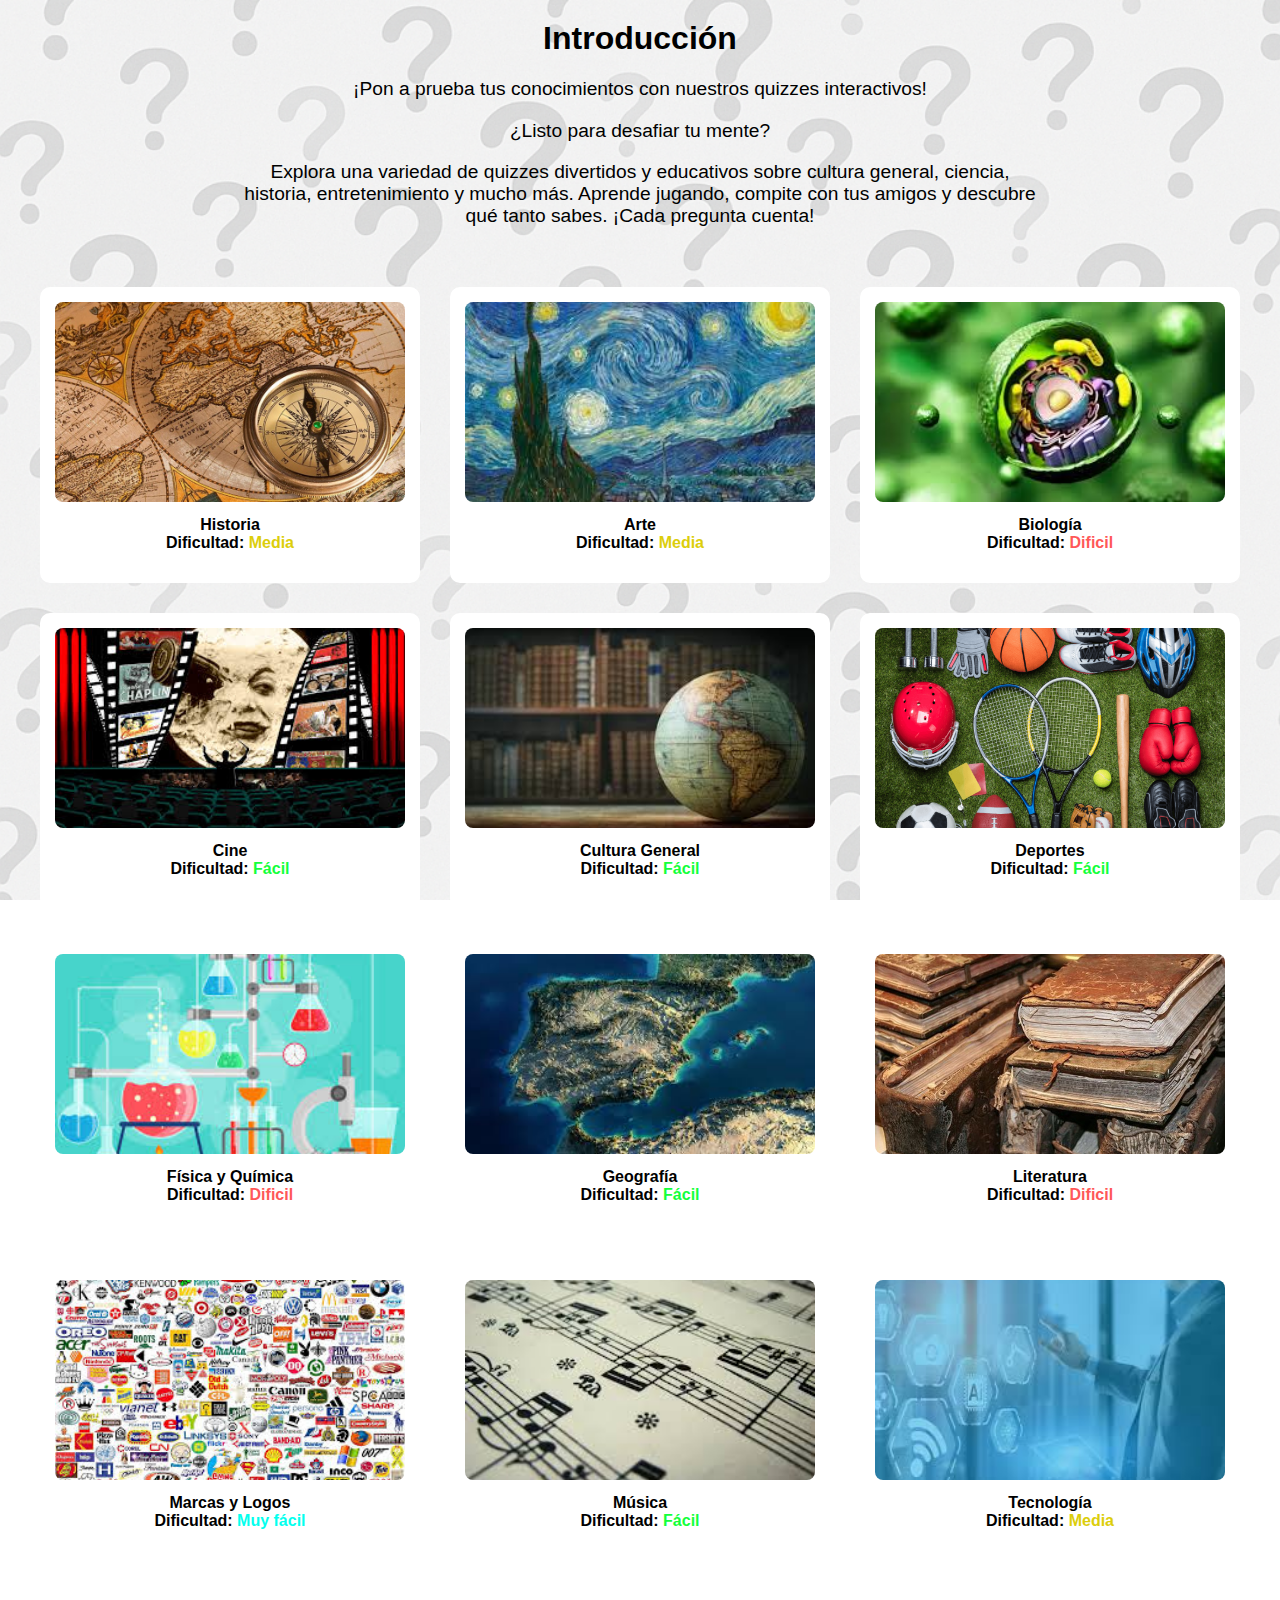
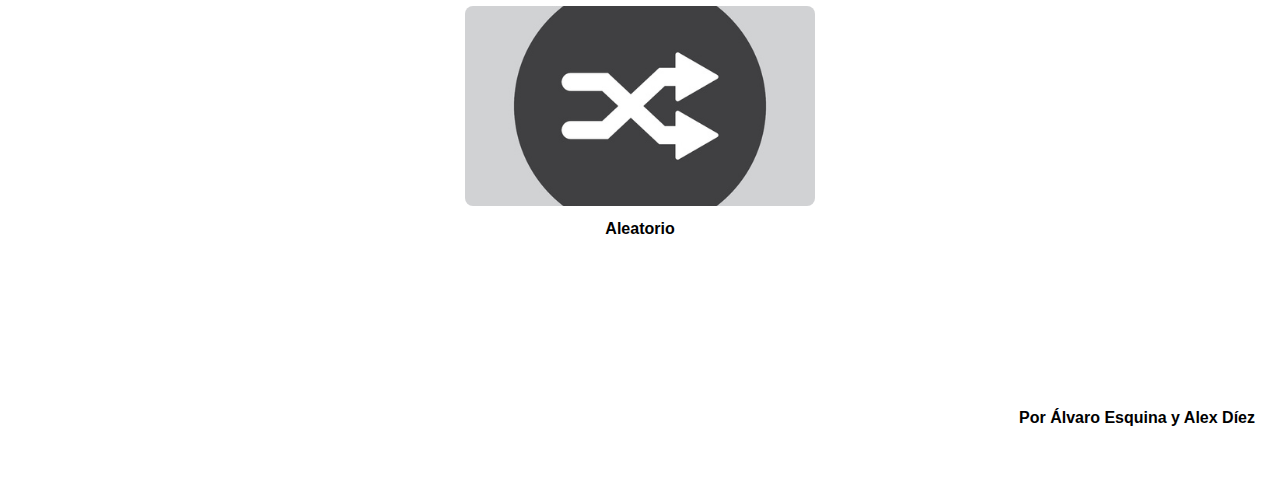
<file: index.html>
<!DOCTYPE html>
<html lang="es">
<head>
    <meta charset="UTF-8">
    <title>Inicio</title>
    <link rel="stylesheet" href="Estilos/index.css"> <!-- Estilos de quizs-->
    
</head>
<body>
    <h1>Introducción</h1>
    <div class="intro"> <!-- Contenedor con texto-->
        <p>¡Pon a prueba tus conocimientos con nuestros quizzes interactivos!</p>
        <p>¿Listo para desafiar tu mente?</p>
        <p>Explora una variedad de quizzes divertidos y educativos sobre cultura general, ciencia, historia, entretenimiento y mucho más.
        Aprende jugando, compite con tus amigos y descubre qué tanto sabes. ¡Cada pregunta cuenta!</p>
    </div>

    <!-- Contenedor de los enlaces a cada quiz-->
    <div class="quizes"> 
        <div class="quiz"> <!-- Quiz de historia-->
            <a href="Quizs/Historia.html">
                <img src="Fotos/historia.jpg" alt="Historia">
                <p>Historia<br>Dificultad: <span class="media"></span></p>
            </a>
        </div>

        <div class="quiz"> <!-- Quiz de arte-->
            <a href="Quizs/Arte.html">
                <img src="Fotos/Arte.jpg" alt="Arte">
                <p>Arte<br>Dificultad: <span class="media"></span></p>
            </a>
        </div>

        <div class="quiz"> <!-- Quiz de biologia-->
            <a href="Quizs/Biologia.html">
                <img src="Fotos/Biologia.jpg" alt="Biología">
                <p>Biología<br>Dificultad: <span class="dificil"></span></p>
            </a>
        </div>

        <div class="quiz"> <!-- Quiz de cine-->
            <a href="Quizs/Cine.html">
                <img src="Fotos/Cine.jpg" alt="Cine">
                <p>Cine<br>Dificultad: <span class="facil"></span></p>
            </a>
        </div>

        <div class="quiz"> <!-- Quiz de cultura general-->
            <a href="Quizs/CulturaGeneral.html">
                <img src="Fotos/CulturaGeneral.jpg" alt="Cultura General">
                <p>Cultura General<br>Dificultad: <span class="facil"></span></p>
            </a>
        </div>

        <div class="quiz"> <!-- Quiz de deporte-->
            <a href="Quizs/Deportes.html">
                <img src="Fotos/Deportes.jpg" alt="Deportes">
                <p>Deportes<br>Dificultad: <span class="facil"></span></p>
            </a>
        </div>

        <div class="quiz"> <!-- Quiz de fisica y quimica-->
            <a href="Quizs/FisicaQuimica.html">
                <img src="Fotos/FisicaQuimica.jpg" alt="Física y Química">
                <p>Física y Química<br>Dificultad: <span class="dificil"></span></p>
            </a>
        </div>

        <div class="quiz"> <!-- Quiz de geografia-->
            <a href="Quizs/Geografia.html">
                <img src="Fotos/Geografia.jpg" alt="Geografía">
                <p>Geografía<br>Dificultad: <span class="facil"></span></p>
            </a>
        </div>

        <div class="quiz"> <!-- Quiz de literatura-->
            <a href="Quizs/Literatura.html">
                <img src="Fotos/Literatura.jpg" alt="Literatura">
                <p>Literatura<br>Dificultad: <span class="dificil"></span></p>
            </a>
        </div>

        <div class="quiz"> <!-- Quiz de logos-->
            <a href="Quizs/Logos.html">
                <img src="Fotos/Logos.jpg" alt="Logos">
                <p>Marcas y Logos<br>Dificultad: <span class="muyFacil"></span></p>
            </a>
        </div>

        <div class="quiz"> <!-- Quiz de musica-->
            <a href="Quizs/Musica.html">
                <img src="Fotos/musica.jpg" alt="Música">
                <p>Música<br>Dificultad: <span class="facil"></span></p>
            </a>
        </div>

        <div class="quiz"> <!-- Quiz de tecnologia-->
            <a href="Quizs/Tecnologia.html">
                <img src="Fotos/Tecnologia.jpg" alt="Tecnología">
                <p>Tecnología<br>Dificultad: <span class="media"></span></p>
            </a>
        </div>
    
        <div></div> <!-- Div para que el quiz aleatorio este en el centro-->

        <div class="quiz"> <!-- Quiz aleatorio-->
            <a href="Quizs/Aleatorio.html">
                <img src="Fotos/ALEATORIO.png" alt="Aleatorio">
                <p>Aleatorio</p>
            </a>
        </div>

        <div></div> <!-- Div para que el quiz aleatorio este en el centro-->
    </div>

    <div id="autores">Por Álvaro Esquina y Alex Díez</div> <!-- Contenedor de los autores-->
</body>
</html>
</file>
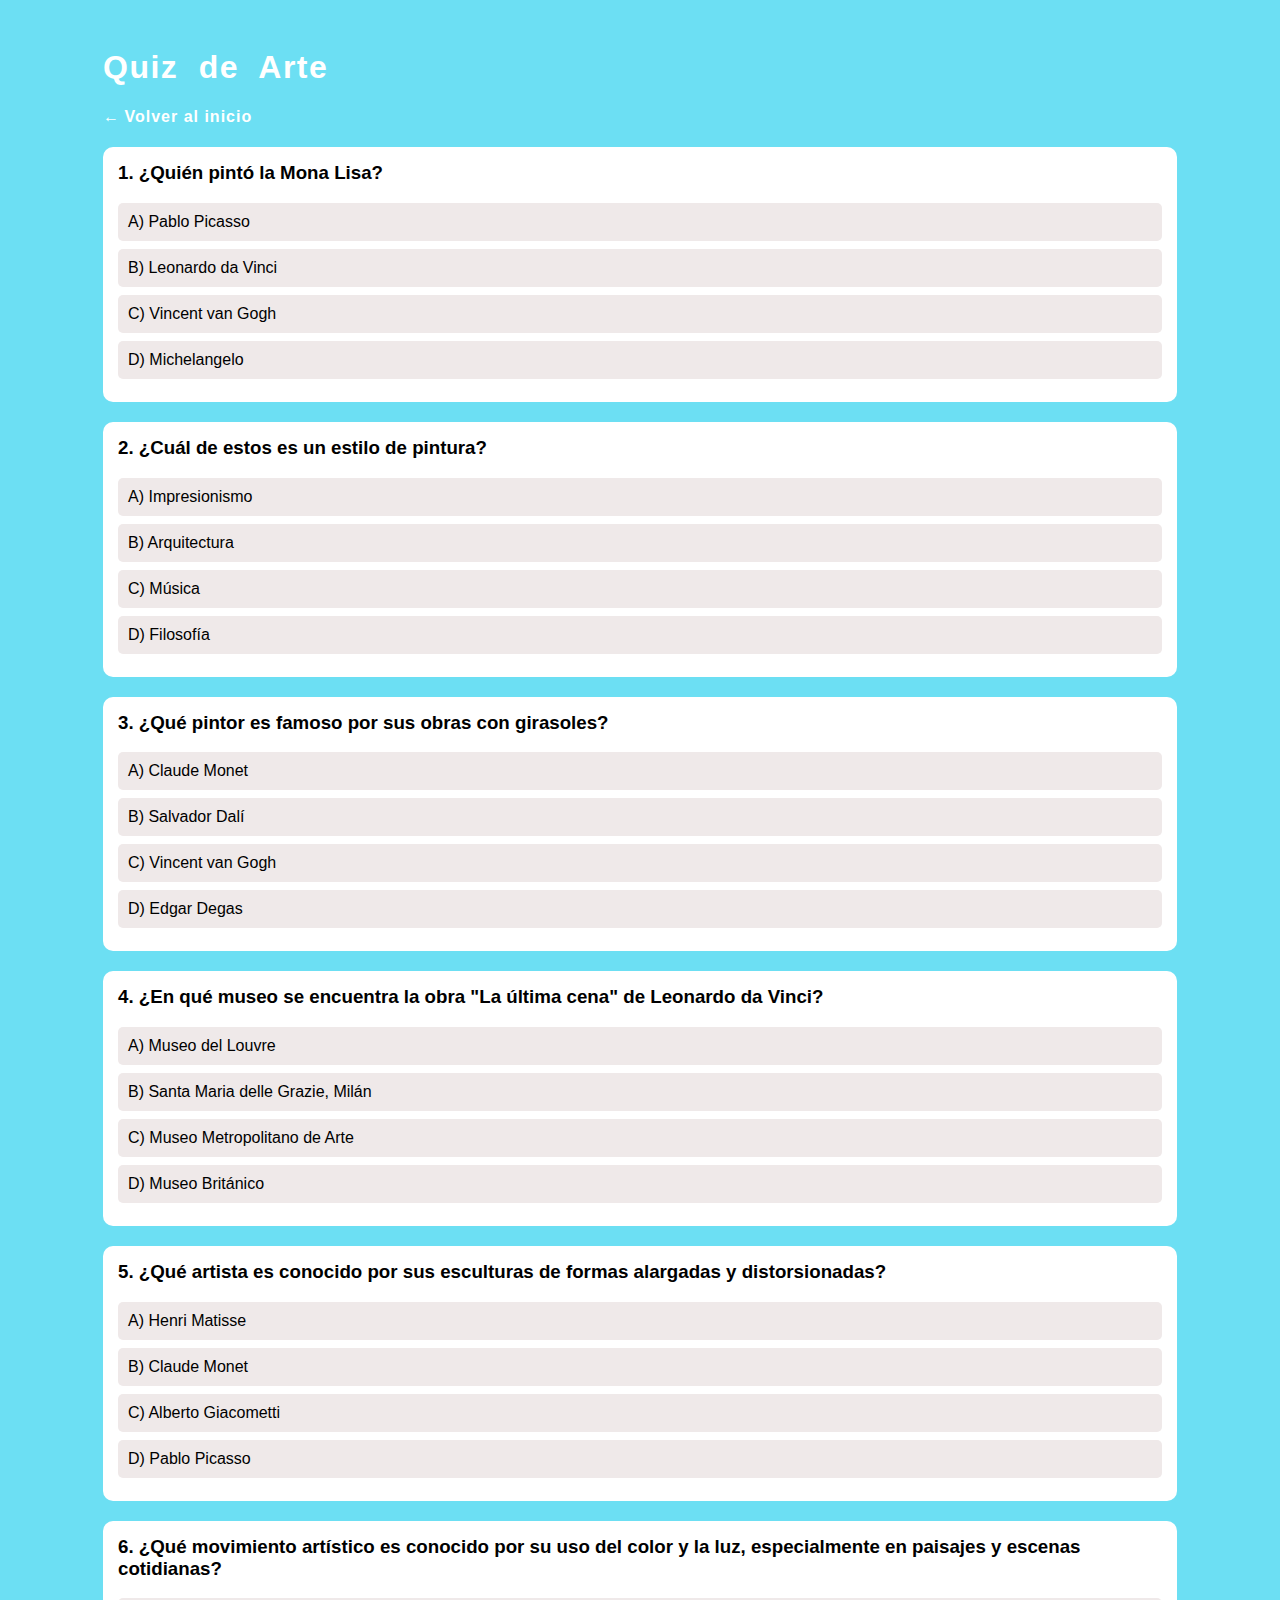
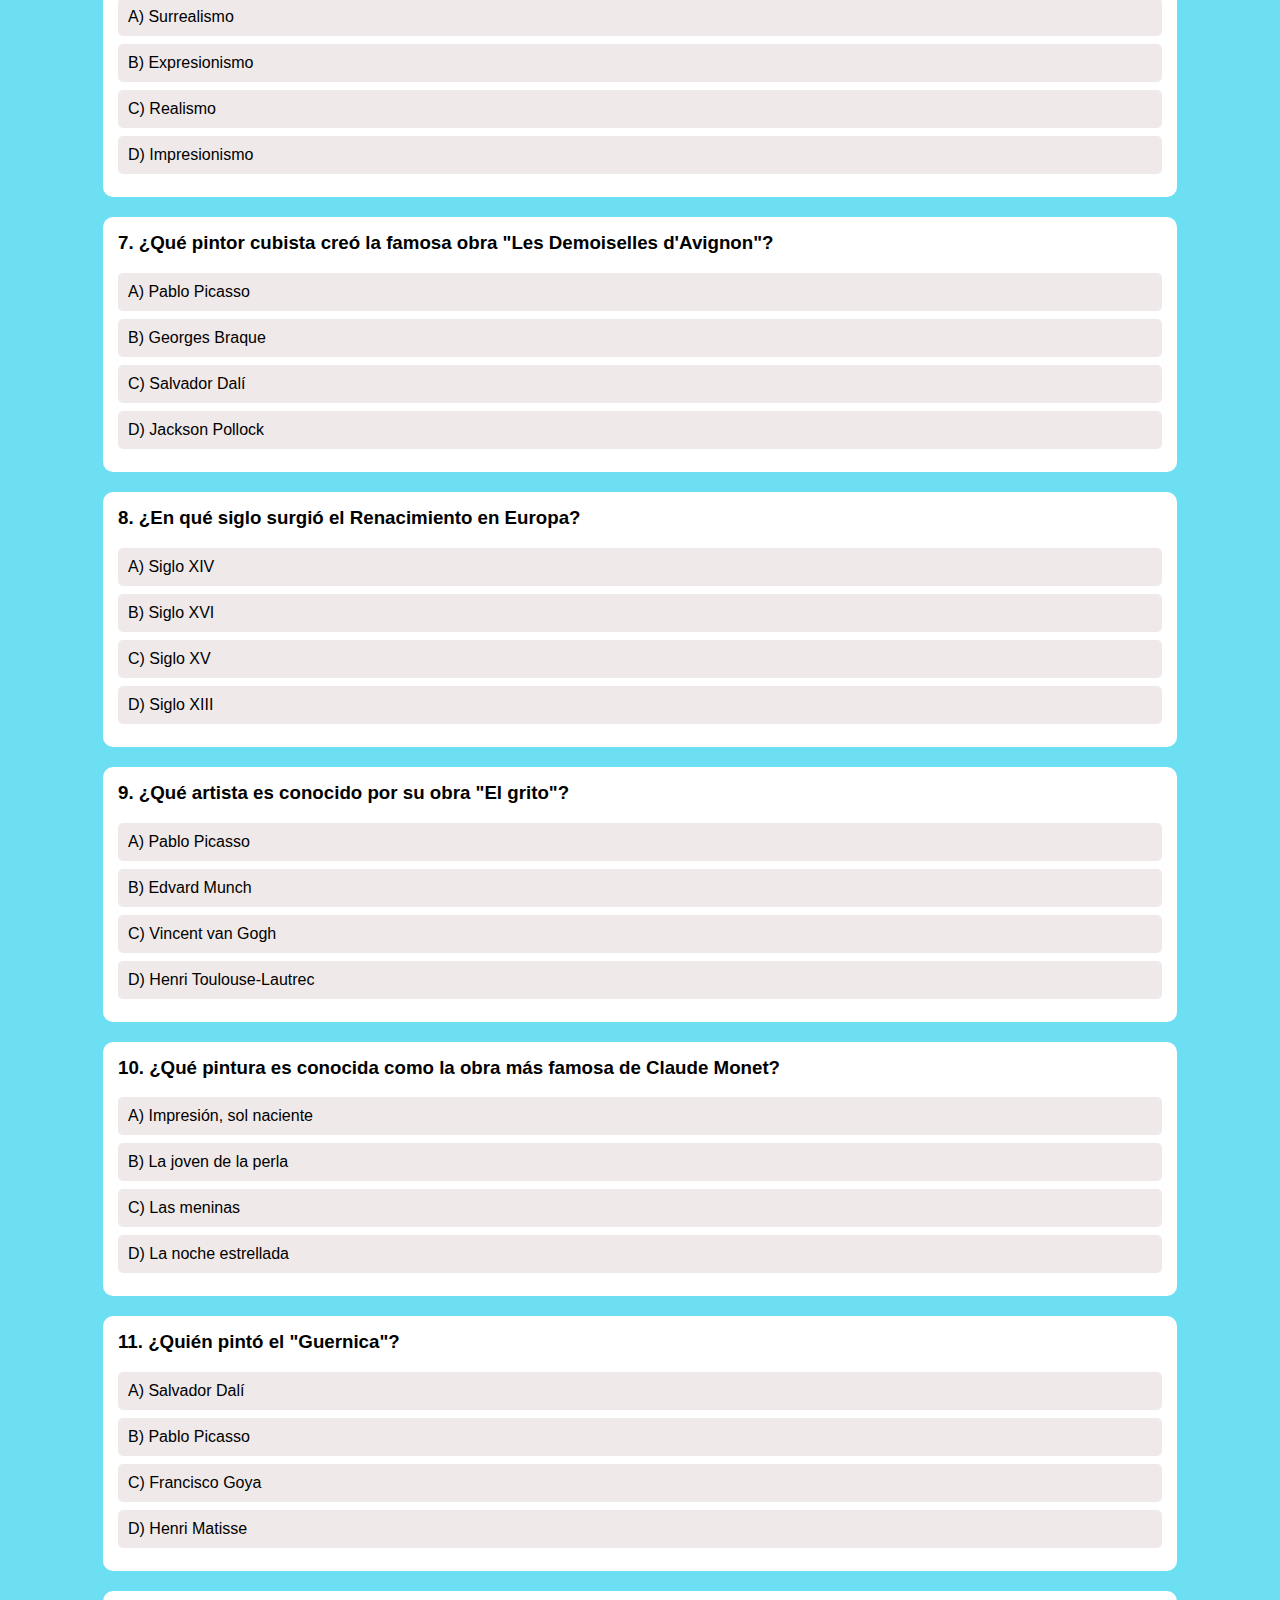
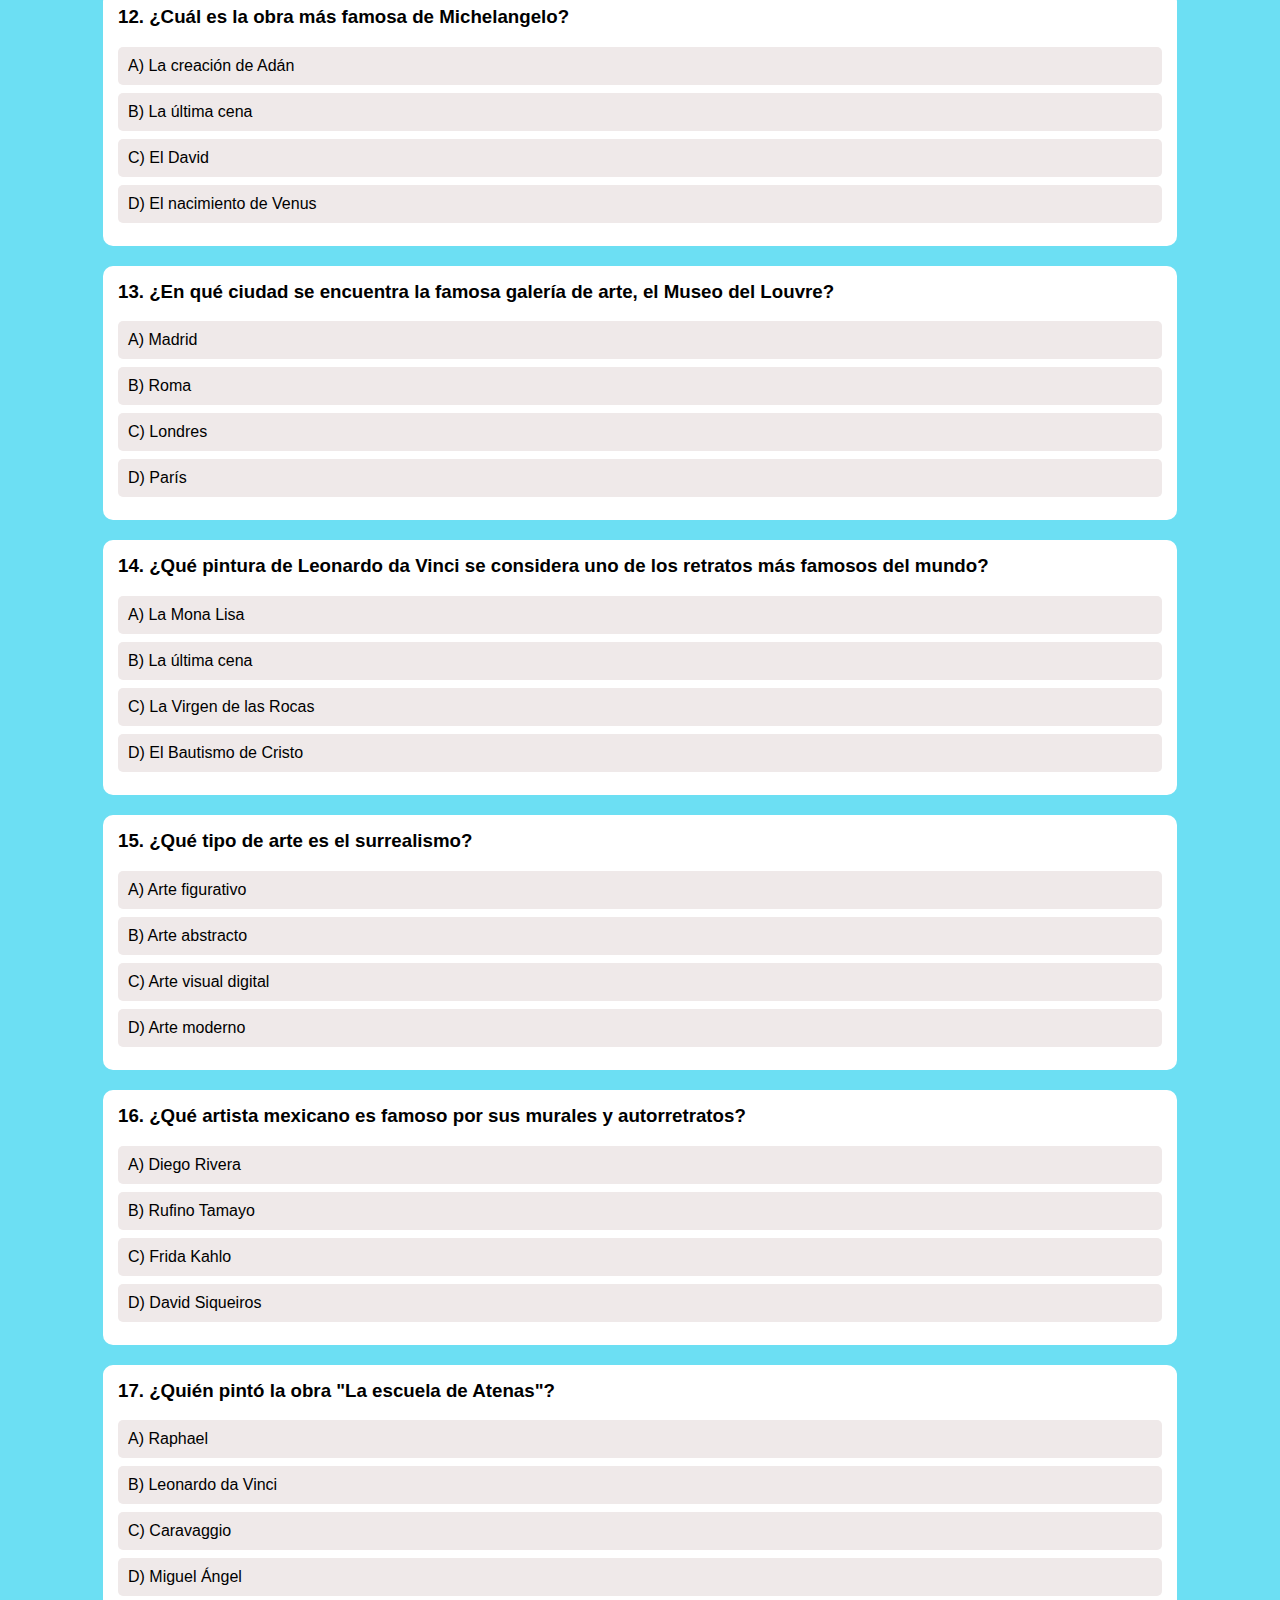
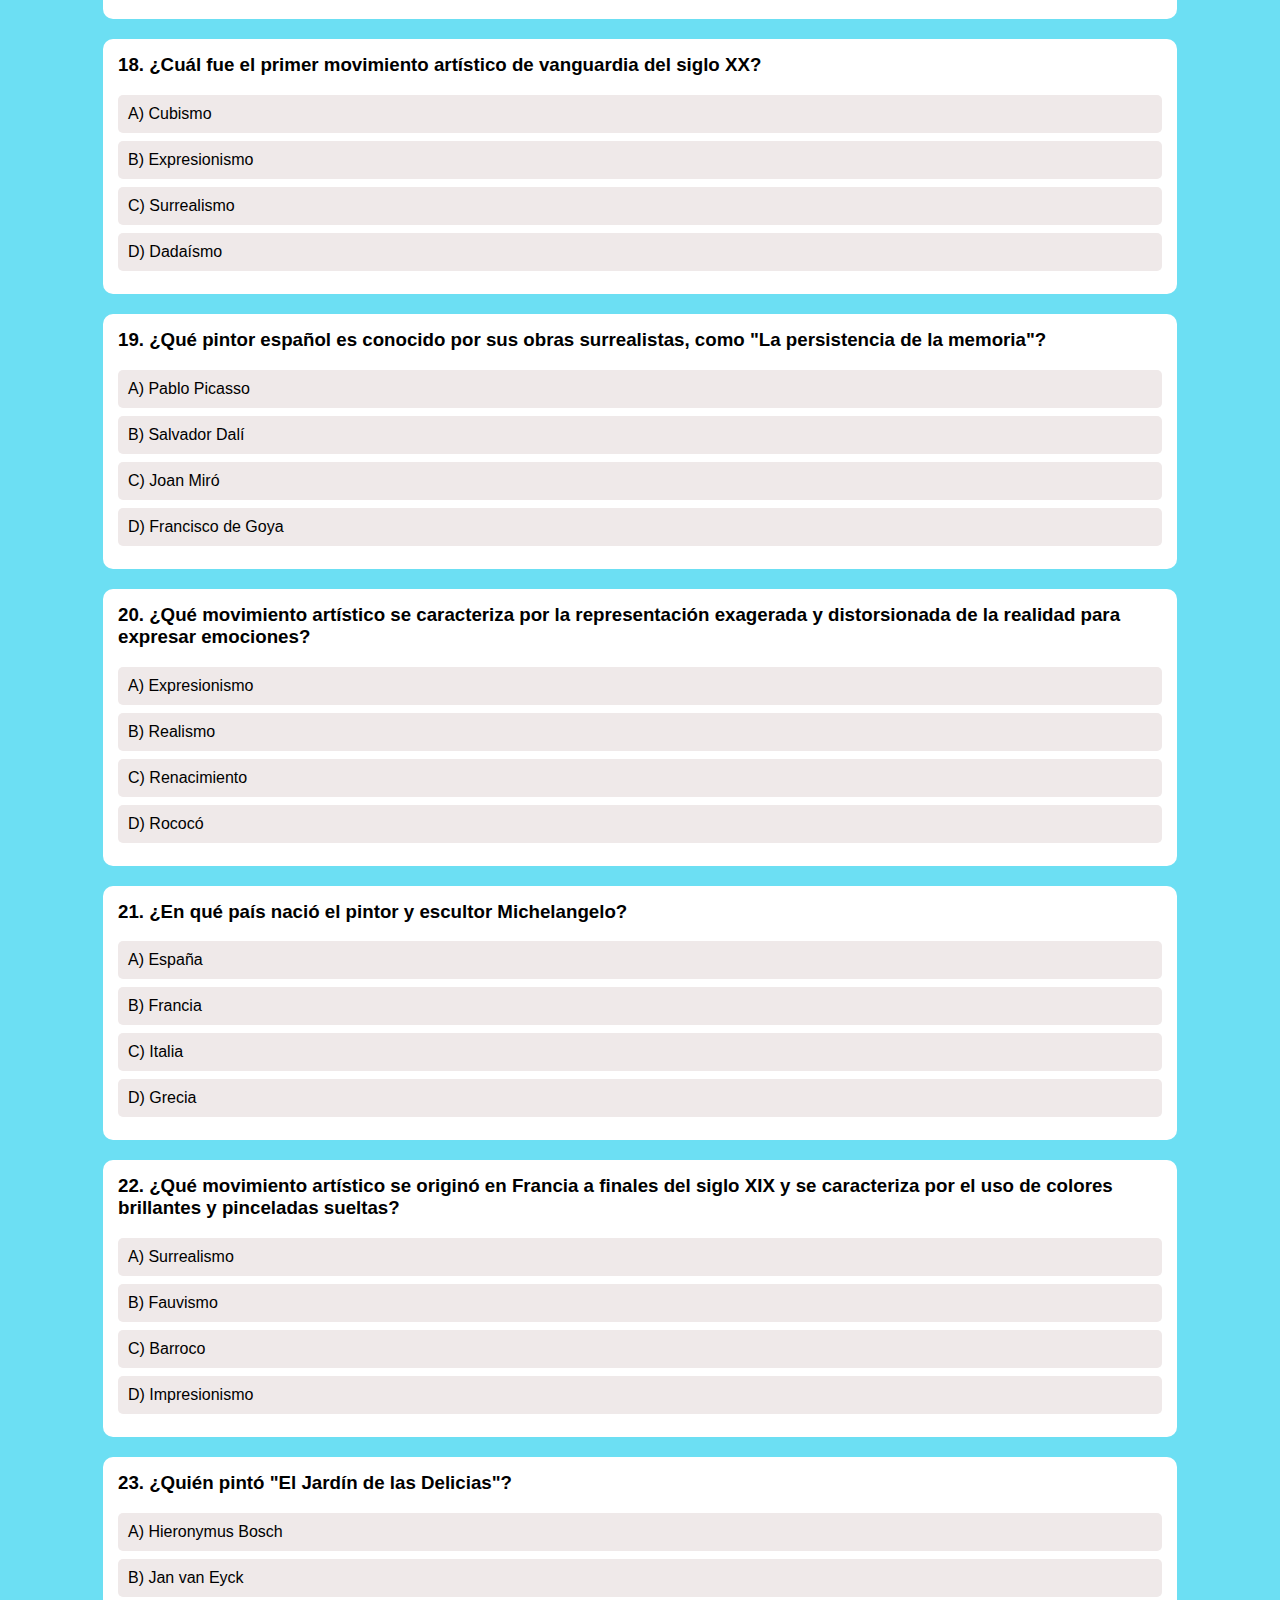
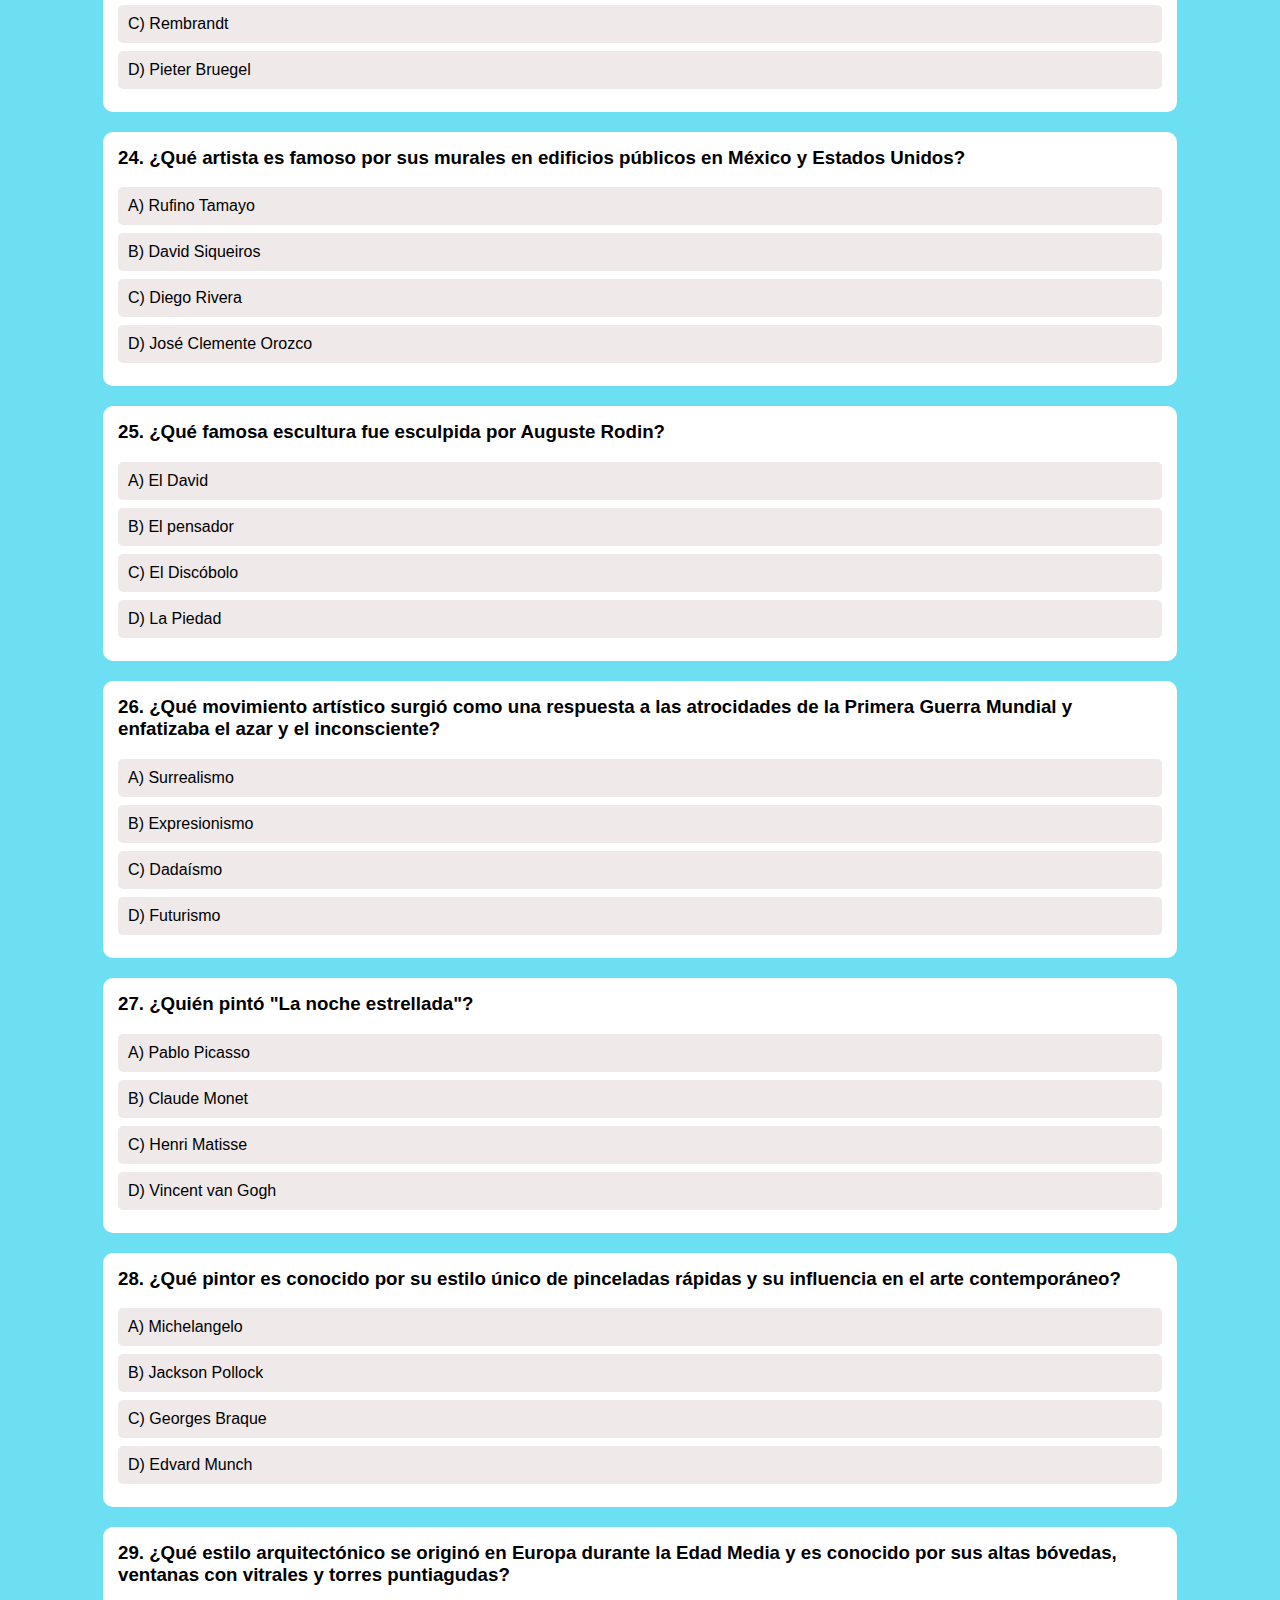
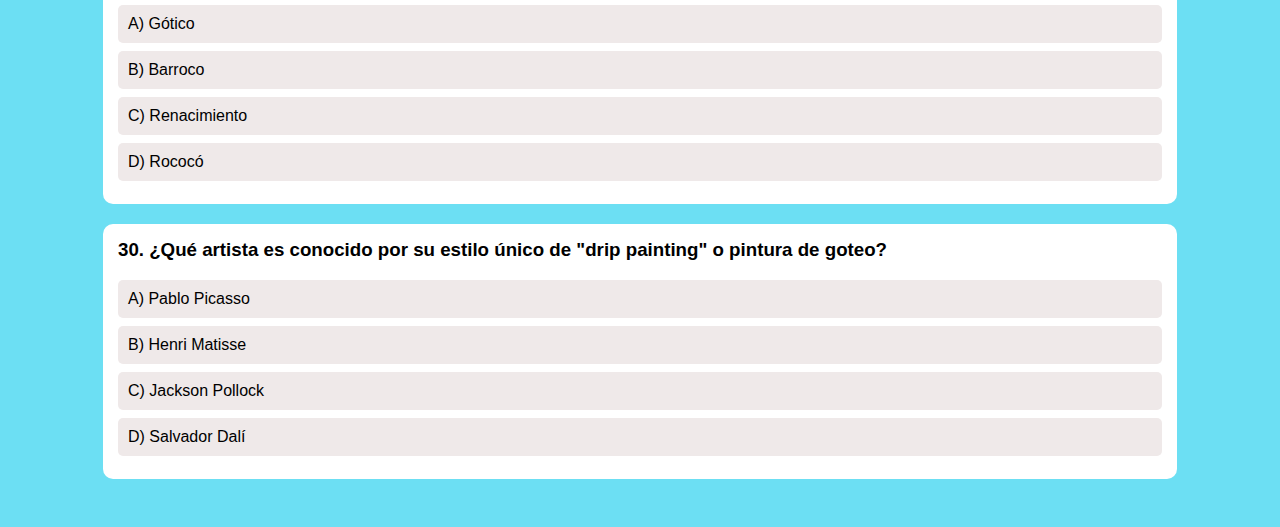
<file: Quizs/Arte.html>
<!DOCTYPE html>
<html lang="es">
<head>
    <meta charset="UTF-8">
    <title>Quiz de Arte</title>
    <link rel="stylesheet" href="../Estilos/quizs.css"> <!-- Estilos de quizs-->
</head>
<body id="Arte"> <!-- Id para el CSS para poner cosas especificas de arte, al ser comun para todos los quizs-->

    <div class="contenedorPreguntas"> <!-- Contenedor para las preguntas-->
        <h1>Quiz de Arte</h1>
        
        <!-- Enlace al inicio-->
        <a href="../index.html"><h4>Volver al inicio</h4></a>

        <!-- Los atributos "aleatorio" es para usarlo en el script del quiz aleatorio-->
        <!-- Pregunta 1. Su respuesta correcta es B-->
        <div class="pregunta" data-correcta="B" data-aleatorio="1">
            <h3>1. ¿Quién pintó la Mona Lisa?</h3>
            <div class="opcion" data-opcion="A">A) Pablo Picasso</div>
            <div class="opcion" data-opcion="B">B) Leonardo da Vinci</div>
            <div class="opcion" data-opcion="C">C) Vincent van Gogh</div>
            <div class="opcion" data-opcion="D">D) Michelangelo</div>
        </div>

        <!-- Pregunta 2. Su respuesta correcta es A-->
        <div class="pregunta" data-correcta="A" data-aleatorio="2">
            <h3>2. ¿Cuál de estos es un estilo de pintura?</h3>
            <div class="opcion" data-opcion="A">A) Impresionismo</div>
            <div class="opcion" data-opcion="B">B) Arquitectura</div>
            <div class="opcion" data-opcion="C">C) Música</div>
            <div class="opcion" data-opcion="D">D) Filosofía</div>
        </div>

        <!-- Pregunta 3. Su respuesta correcta es C-->
        <div class="pregunta" data-correcta="C" data-aleatorio="3">
            <h3>3. ¿Qué pintor es famoso por sus obras con girasoles?</h3>
            <div class="opcion" data-opcion="A">A) Claude Monet</div>
            <div class="opcion" data-opcion="B">B) Salvador Dalí</div>
            <div class="opcion" data-opcion="C">C) Vincent van Gogh</div>
            <div class="opcion" data-opcion="D">D) Edgar Degas</div>
        </div>

        <!-- Pregunta 4. Su respuesta correcta es B-->
        <div class="pregunta" data-correcta="B" data-aleatorio="4">
            <h3>4. ¿En qué museo se encuentra la obra "La última cena" de Leonardo da Vinci?</h3>
            <div class="opcion" data-opcion="A">A) Museo del Louvre</div>
            <div class="opcion" data-opcion="B">B) Santa Maria delle Grazie, Milán</div>
            <div class="opcion" data-opcion="C">C) Museo Metropolitano de Arte</div>
            <div class="opcion" data-opcion="D">D) Museo Británico</div>
        </div>

        <!-- Pregunta 5. Su respuesta correcta es C-->
        <div class="pregunta" data-correcta="C" data-aleatorio="5">
            <h3>5. ¿Qué artista es conocido por sus esculturas de formas alargadas y distorsionadas?</h3>
            <div class="opcion" data-opcion="A">A) Henri Matisse</div>
            <div class="opcion" data-opcion="B">B) Claude Monet</div>
            <div class="opcion" data-opcion="C">C) Alberto Giacometti</div>
            <div class="opcion" data-opcion="D">D) Pablo Picasso</div>
        </div>

        <!-- Pregunta 6. Su respuesta correcta es D-->
        <div class="pregunta" data-correcta="D" data-aleatorio="6">
            <h3>6. ¿Qué movimiento artístico es conocido por su uso del color y la luz, especialmente en paisajes y escenas cotidianas?</h3>
            <div class="opcion" data-opcion="A">A) Surrealismo</div>
            <div class="opcion" data-opcion="B">B) Expresionismo</div>
            <div class="opcion" data-opcion="C">C) Realismo</div>
            <div class="opcion" data-opcion="D">D) Impresionismo</div>
        </div>

        <!-- Pregunta 7. Su respuesta correcta es A-->
        <div class="pregunta" data-correcta="A" data-aleatorio="7">
            <h3>7. ¿Qué pintor cubista creó la famosa obra "Les Demoiselles d'Avignon"?</h3>
            <div class="opcion" data-opcion="A">A) Pablo Picasso</div>
            <div class="opcion" data-opcion="B">B) Georges Braque</div>
            <div class="opcion" data-opcion="C">C) Salvador Dalí</div>
            <div class="opcion" data-opcion="D">D) Jackson Pollock</div>
        </div>

        <!-- Pregunta 8. Su respuesta correcta es C-->
        <div class="pregunta" data-correcta="C" data-aleatorio="8">
            <h3>8. ¿En qué siglo surgió el Renacimiento en Europa?</h3>
            <div class="opcion" data-opcion="A">A) Siglo XIV</div>
            <div class="opcion" data-opcion="B">B) Siglo XVI</div>
            <div class="opcion" data-opcion="C">C) Siglo XV</div>
            <div class="opcion" data-opcion="D">D) Siglo XIII</div>
        </div>

        <!-- Pregunta 9. Su respuesta correcta es B-->
        <div class="pregunta" data-correcta="B" data-aleatorio="9">
            <h3>9. ¿Qué artista es conocido por su obra "El grito"?</h3>
            <div class="opcion" data-opcion="A">A) Pablo Picasso</div>
            <div class="opcion" data-opcion="B">B) Edvard Munch</div>
            <div class="opcion" data-opcion="C">C) Vincent van Gogh</div>
            <div class="opcion" data-opcion="D">D) Henri Toulouse-Lautrec</div>
        </div>

        <!-- Pregunta 10. Su respuesta correcta es A-->
        <div class="pregunta" data-correcta="A" data-aleatorio="10">
            <h3>10. ¿Qué pintura es conocida como la obra más famosa de Claude Monet?</h3>
            <div class="opcion" data-opcion="A">A) Impresión, sol naciente</div>
            <div class="opcion" data-opcion="B">B) La joven de la perla</div>
            <div class="opcion" data-opcion="C">C) Las meninas</div>
            <div class="opcion" data-opcion="D">D) La noche estrellada</div>
        </div>

        <!-- Pregunta 11. Su respuesta correcta es B-->
        <div class="pregunta" data-correcta="B" data-aleatorio="11">
            <h3>11. ¿Quién pintó el "Guernica"?</h3>
            <div class="opcion" data-opcion="A">A) Salvador Dalí</div>
            <div class="opcion" data-opcion="B">B) Pablo Picasso</div>
            <div class="opcion" data-opcion="C">C) Francisco Goya</div>
            <div class="opcion" data-opcion="D">D) Henri Matisse</div>
        </div>

        <!-- Pregunta 12. Su respuesta correcta es C-->
        <div class="pregunta" data-correcta="C" data-aleatorio="12">
            <h3>12. ¿Cuál es la obra más famosa de Michelangelo?</h3>
            <div class="opcion" data-opcion="A">A) La creación de Adán</div>
            <div class="opcion" data-opcion="B">B) La última cena</div>
            <div class="opcion" data-opcion="C">C) El David</div>
            <div class="opcion" data-opcion="D">D) El nacimiento de Venus</div>
        </div>

        <!-- Pregunta 13. Su respuesta correcta es D-->
        <div class="pregunta" data-correcta="D" data-aleatorio="13">
            <h3>13. ¿En qué ciudad se encuentra la famosa galería de arte, el Museo del Louvre?</h3>
            <div class="opcion" data-opcion="A">A) Madrid</div>
            <div class="opcion" data-opcion="B">B) Roma</div>
            <div class="opcion" data-opcion="C">C) Londres</div>
            <div class="opcion" data-opcion="D">D) París</div>
        </div>

        <!-- Pregunta 14. Su respuesta correcta es A-->
        <div class="pregunta" data-correcta="A" data-aleatorio="14">
            <h3>14. ¿Qué pintura de Leonardo da Vinci se considera uno de los retratos más famosos del mundo?</h3>
            <div class="opcion" data-opcion="A">A) La Mona Lisa</div>
            <div class="opcion" data-opcion="B">B) La última cena</div>
            <div class="opcion" data-opcion="C">C) La Virgen de las Rocas</div>
            <div class="opcion" data-opcion="D">D) El Bautismo de Cristo</div>
        </div>

        <!-- Pregunta 15. Su respuesta correcta es B-->
        <div class="pregunta" data-correcta="B" data-aleatorio="15">
            <h3>15. ¿Qué tipo de arte es el surrealismo?</h3>
            <div class="opcion" data-opcion="A">A) Arte figurativo</div>
            <div class="opcion" data-opcion="B">B) Arte abstracto</div>
            <div class="opcion" data-opcion="C">C) Arte visual digital</div>
            <div class="opcion" data-opcion="D">D) Arte moderno</div>
        </div>

        <!-- Pregunta 16. Su respuesta correcta es C-->
        <div class="pregunta" data-correcta="C" data-aleatorio="16">
            <h3>16. ¿Qué artista mexicano es famoso por sus murales y autorretratos?</h3>
            <div class="opcion" data-opcion="A">A) Diego Rivera</div>
            <div class="opcion" data-opcion="B">B) Rufino Tamayo</div>
            <div class="opcion" data-opcion="C">C) Frida Kahlo</div>
            <div class="opcion" data-opcion="D">D) David Siqueiros</div>
        </div>

        <!-- Pregunta 17. Su respuesta correcta es D-->
        <div class="pregunta" data-correcta="D" data-aleatorio="17">
            <h3>17. ¿Quién pintó la obra "La escuela de Atenas"?</h3>
            <div class="opcion" data-opcion="A">A) Raphael</div>
            <div class="opcion" data-opcion="B">B) Leonardo da Vinci</div>
            <div class="opcion" data-opcion="C">C) Caravaggio</div>
            <div class="opcion" data-opcion="D">D) Miguel Ángel</div>
        </div>

        <!-- Pregunta 18. Su respuesta correcta es A-->
        <div class="pregunta" data-correcta="A" data-aleatorio="18">
            <h3>18. ¿Cuál fue el primer movimiento artístico de vanguardia del siglo XX?</h3>
            <div class="opcion" data-opcion="A">A) Cubismo</div>
            <div class="opcion" data-opcion="B">B) Expresionismo</div>
            <div class="opcion" data-opcion="C">C) Surrealismo</div>
            <div class="opcion" data-opcion="D">D) Dadaísmo</div>
        </div>

        <!-- Pregunta 19. Su respuesta correcta es B-->
        <div class="pregunta" data-correcta="B" data-aleatorio="19">
            <h3>19. ¿Qué pintor español es conocido por sus obras surrealistas, como "La persistencia de la memoria"?</h3>
            <div class="opcion" data-opcion="A">A) Pablo Picasso</div>
            <div class="opcion" data-opcion="B">B) Salvador Dalí</div>
            <div class="opcion" data-opcion="C">C) Joan Miró</div>
            <div class="opcion" data-opcion="D">D) Francisco de Goya</div>
        </div>

        <!-- Pregunta 20. Su respuesta correcta es a-->
        <div class="pregunta" data-correcta="A" data-aleatorio="20">
            <h3>20. ¿Qué movimiento artístico se caracteriza por la representación exagerada y distorsionada de la realidad para expresar emociones?</h3>
            <div class="opcion" data-opcion="A">A) Expresionismo</div>
            <div class="opcion" data-opcion="B">B) Realismo</div>
            <div class="opcion" data-opcion="C">C) Renacimiento</div>
            <div class="opcion" data-opcion="D">D) Rococó</div>
        </div>

        <!-- Pregunta 21. Su respuesta correcta es C-->
        <div class="pregunta" data-correcta="C" data-aleatorio="21">
            <h3>21. ¿En qué país nació el pintor y escultor Michelangelo?</h3>
            <div class="opcion" data-opcion="A">A) España</div>
            <div class="opcion" data-opcion="B">B) Francia</div>
            <div class="opcion" data-opcion="C">C) Italia</div>
            <div class="opcion" data-opcion="D">D) Grecia</div>
        </div>

        <!-- Pregunta 22. Su respuesta correcta es D-->
        <div class="pregunta" data-correcta="D" data-aleatorio="22">
            <h3>22. ¿Qué movimiento artístico se originó en Francia a finales del siglo XIX y se caracteriza por el uso de colores brillantes y pinceladas sueltas?</h3>
            <div class="opcion" data-opcion="A">A) Surrealismo</div>
            <div class="opcion" data-opcion="B">B) Fauvismo</div>
            <div class="opcion" data-opcion="C">C) Barroco</div>
            <div class="opcion" data-opcion="D">D) Impresionismo</div>
        </div>

        <!-- Pregunta 23. Su respuesta correcta es A-->
        <div class="pregunta" data-correcta="A" data-aleatorio="23">
            <h3>23. ¿Quién pintó "El Jardín de las Delicias"?</h3>
            <div class="opcion" data-opcion="A">A) Hieronymus Bosch</div>
            <div class="opcion" data-opcion="B">B) Jan van Eyck</div>
            <div class="opcion" data-opcion="C">C) Rembrandt</div>
            <div class="opcion" data-opcion="D">D) Pieter Bruegel</div>
        </div>

        <!-- Pregunta 24. Su respuesta correcta es C-->
        <div class="pregunta" data-correcta="C" data-aleatorio="24">
            <h3>24. ¿Qué artista es famoso por sus murales en edificios públicos en México y Estados Unidos?</h3>
            <div class="opcion" data-opcion="A">A) Rufino Tamayo</div>
            <div class="opcion" data-opcion="B">B) David Siqueiros</div>
            <div class="opcion" data-opcion="C">C) Diego Rivera</div>
            <div class="opcion" data-opcion="D">D) José Clemente Orozco</div>
        </div>

        <!-- Pregunta 25. Su respuesta correcta es B-->
        <div class="pregunta" data-correcta="B" data-aleatorio="25">
            <h3>25. ¿Qué famosa escultura fue esculpida por Auguste Rodin?</h3>
            <div class="opcion" data-opcion="A">A) El David</div>
            <div class="opcion" data-opcion="B">B) El pensador</div>
            <div class="opcion" data-opcion="C">C) El Discóbolo</div>
            <div class="opcion" data-opcion="D">D) La Piedad</div>
        </div>

        <!-- Pregunta 26. Su respuesta correcta es C-->
        <div class="pregunta" data-correcta="C" data-aleatorio="26">
            <h3>26. ¿Qué movimiento artístico surgió como una respuesta a las atrocidades de la Primera Guerra Mundial y enfatizaba el azar y el inconsciente?</h3>
            <div class="opcion" data-opcion="A">A) Surrealismo</div>
            <div class="opcion" data-opcion="B">B) Expresionismo</div>
            <div class="opcion" data-opcion="C">C) Dadaísmo</div>
            <div class="opcion" data-opcion="D">D) Futurismo</div>
        </div>

        <!-- Pregunta 27. Su respuesta correcta es D-->
        <div class="pregunta" data-correcta="D" data-aleatorio="27">
            <h3>27. ¿Quién pintó "La noche estrellada"?</h3>
            <div class="opcion" data-opcion="A">A) Pablo Picasso</div>
            <div class="opcion" data-opcion="B">B) Claude Monet</div>
            <div class="opcion" data-opcion="C">C) Henri Matisse</div>
            <div class="opcion" data-opcion="D">D) Vincent van Gogh</div>
        </div>

        <!-- Pregunta 28. Su respuesta correcta es B-->
        <div class="pregunta" data-correcta="B" data-aleatorio="28">
            <h3>28. ¿Qué pintor es conocido por su estilo único de pinceladas rápidas y su influencia en el arte contemporáneo?</h3>
            <div class="opcion" data-opcion="A">A) Michelangelo</div>
            <div class="opcion" data-opcion="B">B) Jackson Pollock</div>
            <div class="opcion" data-opcion="C">C) Georges Braque</div>
            <div class="opcion" data-opcion="D">D) Edvard Munch</div>
        </div>

        <!-- Pregunta 29. Su respuesta correcta es A-->
        <div class="pregunta" data-correcta="A" data-aleatorio="29">
            <h3>29. ¿Qué estilo arquitectónico se originó en Europa durante la Edad Media y es conocido por sus altas bóvedas, ventanas con vitrales y torres puntiagudas?</h3>
            <div class="opcion" data-opcion="A">A) Gótico</div>
            <div class="opcion" data-opcion="B">B) Barroco</div>
            <div class="opcion" data-opcion="C">C) Renacimiento</div>
            <div class="opcion" data-opcion="D">D) Rococó</div>
        </div>

        <!-- Pregunta 30. Su respuesta correcta es C-->
        <div class="pregunta" data-correcta="C" data-aleatorio="30">
            <h3>30. ¿Qué artista es conocido por su estilo único de "drip painting" o pintura de goteo?</h3>
            <div class="opcion" data-opcion="A">A) Pablo Picasso</div>
            <div class="opcion" data-opcion="B">B) Henri Matisse</div>
            <div class="opcion" data-opcion="C">C) Jackson Pollock</div>
            <div class="opcion" data-opcion="D">D) Salvador Dalí</div>
        </div>

        <!-- Resultados del quiz. muestra el numero de preguntas acertadas y un enlace para volver al inicio-->
        <div id="resultado">
            <h2>Resultado final:</h2>
            <p>Has acertado <span id="aciertos"></span> de <span id="preguntas"></span> preguntas.</p>
            <a href="../index.html"><h4>Volver al inicio</h4></a>
        </div>
    </div>

    <!-- Scripts. Uno es el enlace a la libreria de JQuery (la primera) y la otra al script donde esta todo-->
    <script src="https://code.jquery.com/jquery-3.7.1.min.js"></script>
    <script src="../JavaScript/script.js"></script>
</body>
</html>
</file>
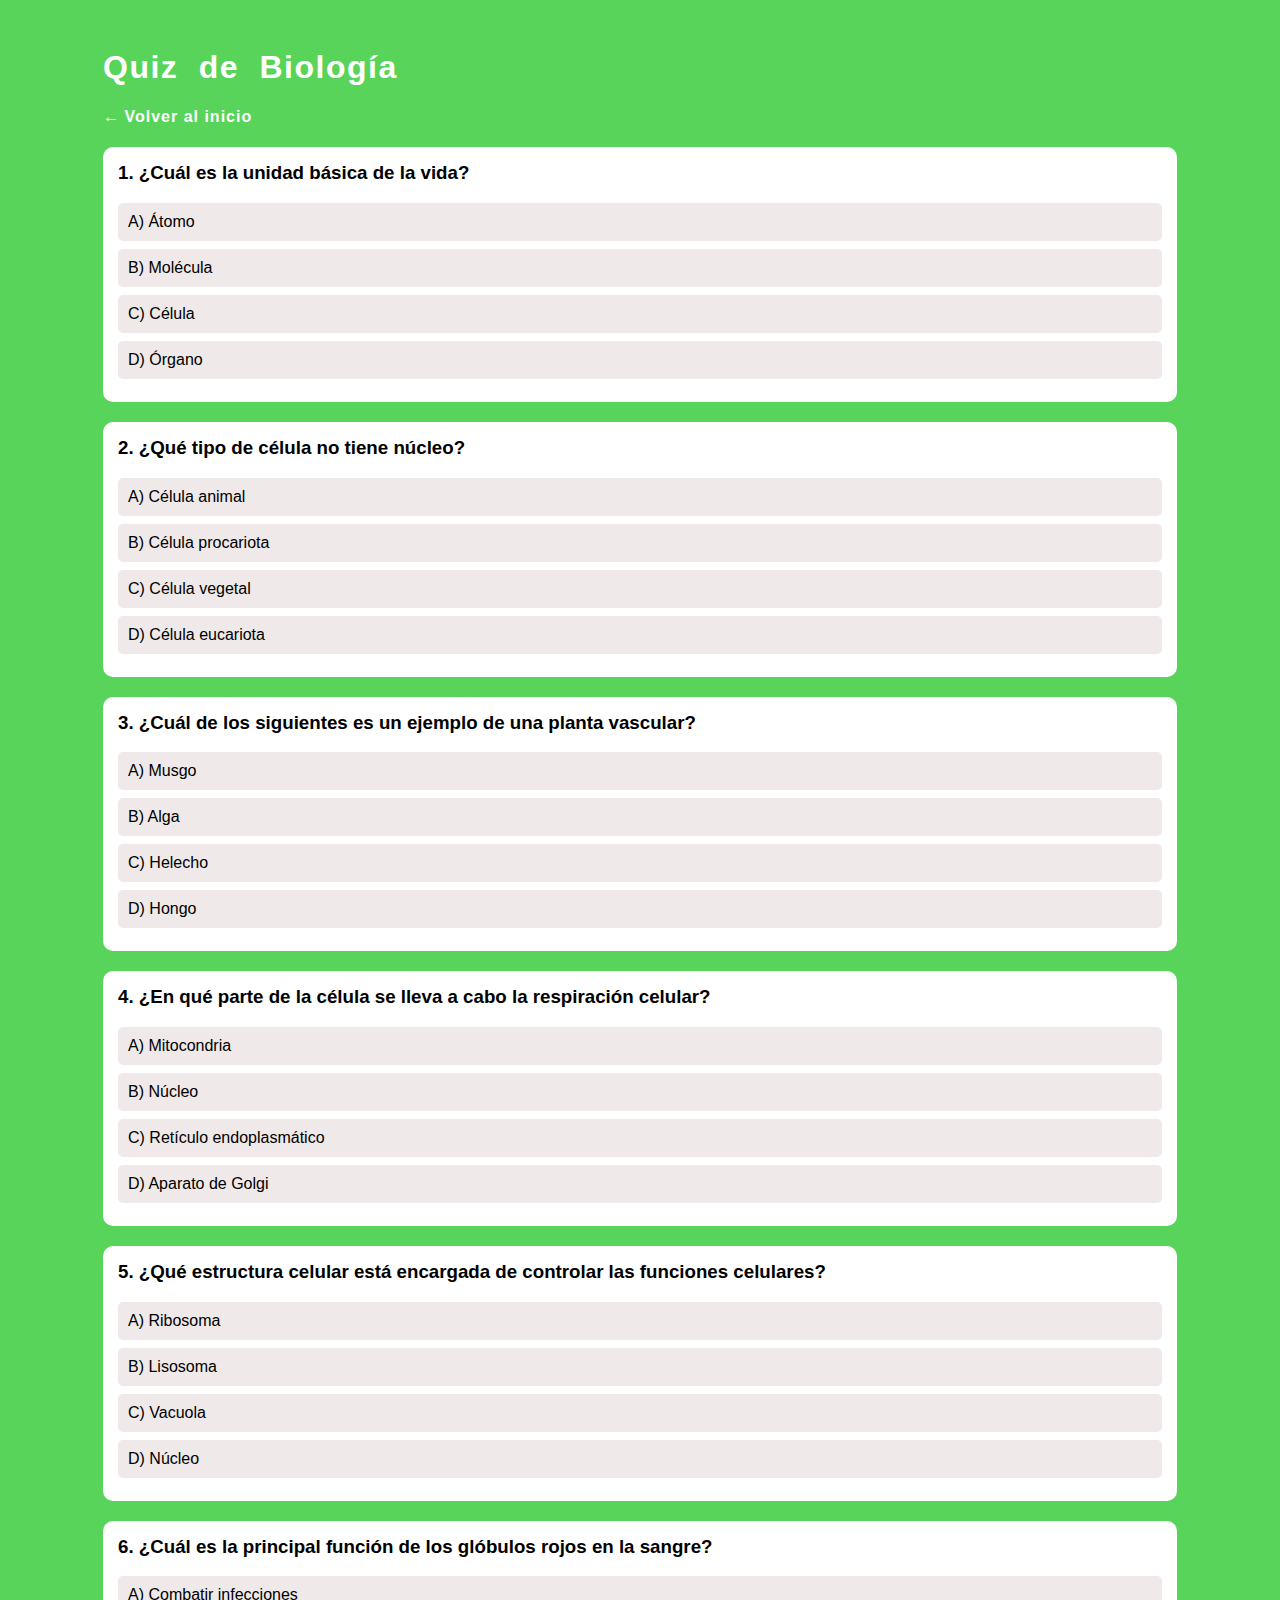
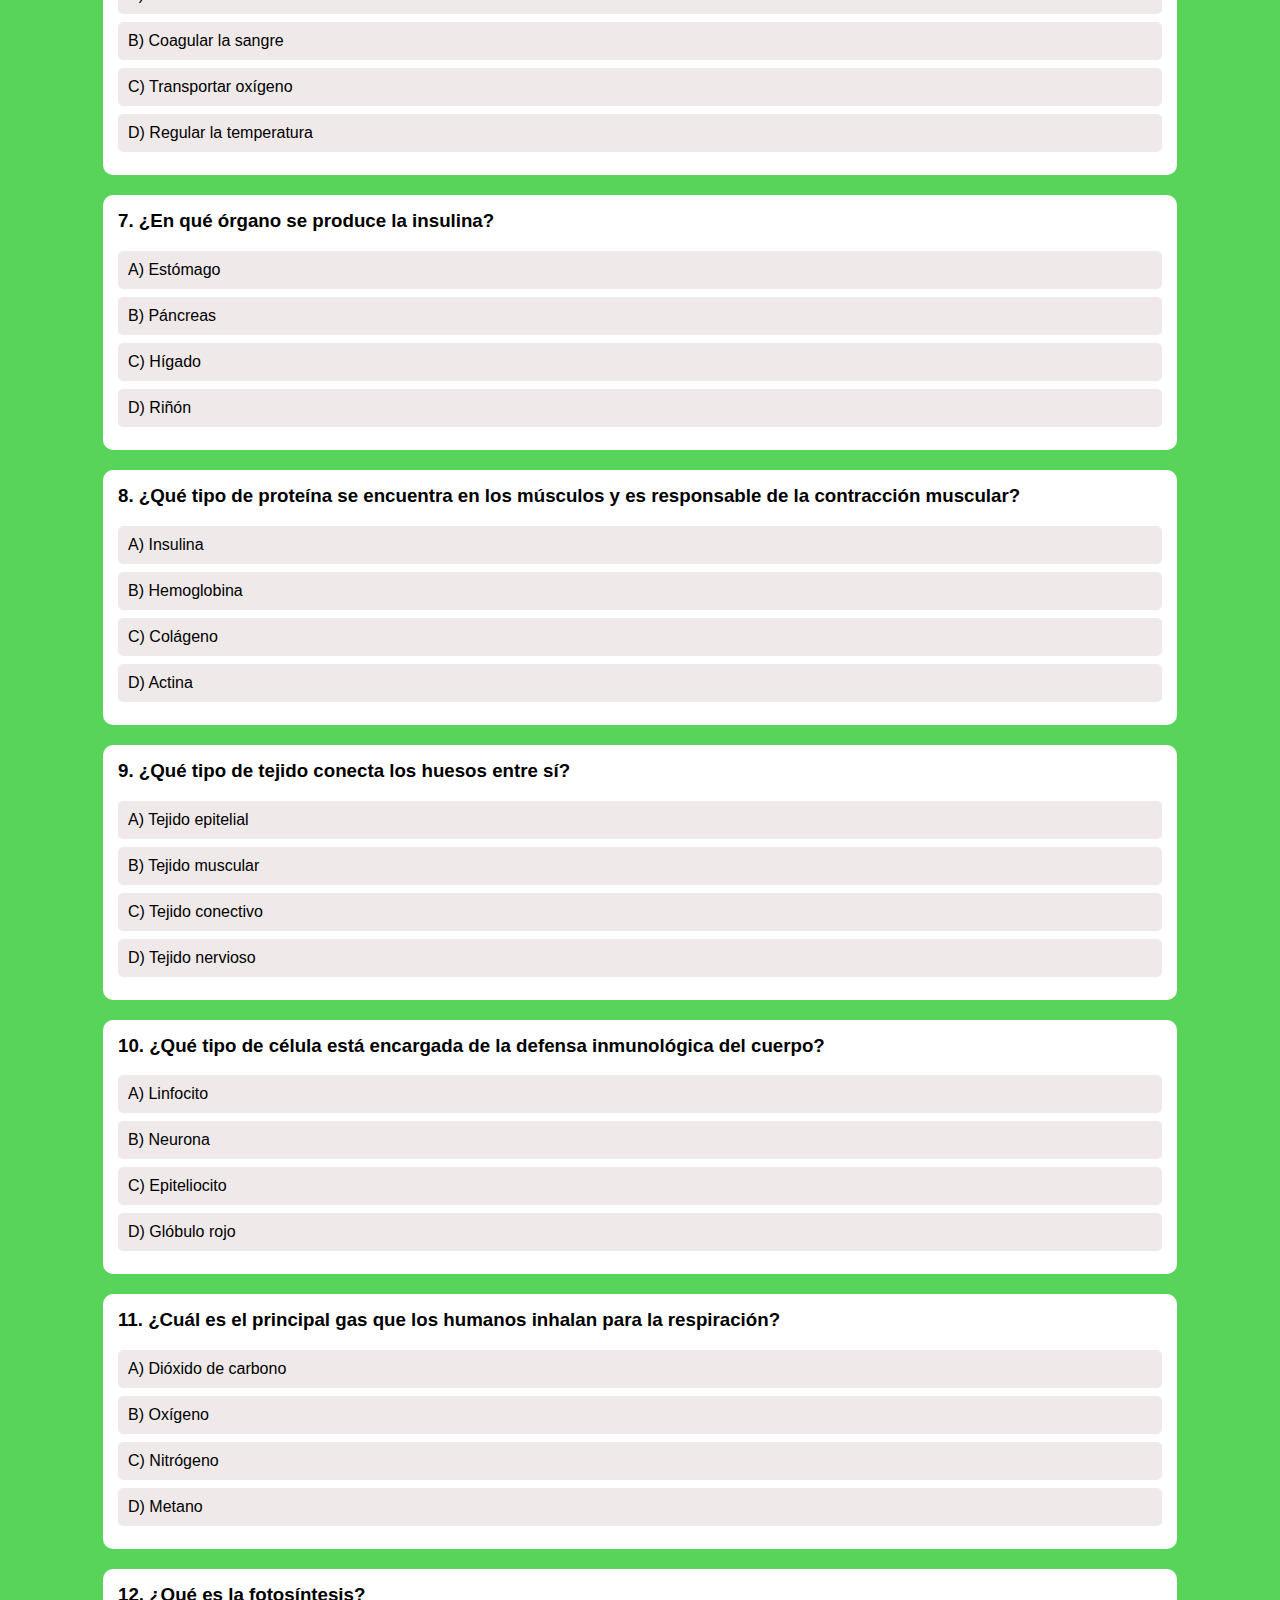
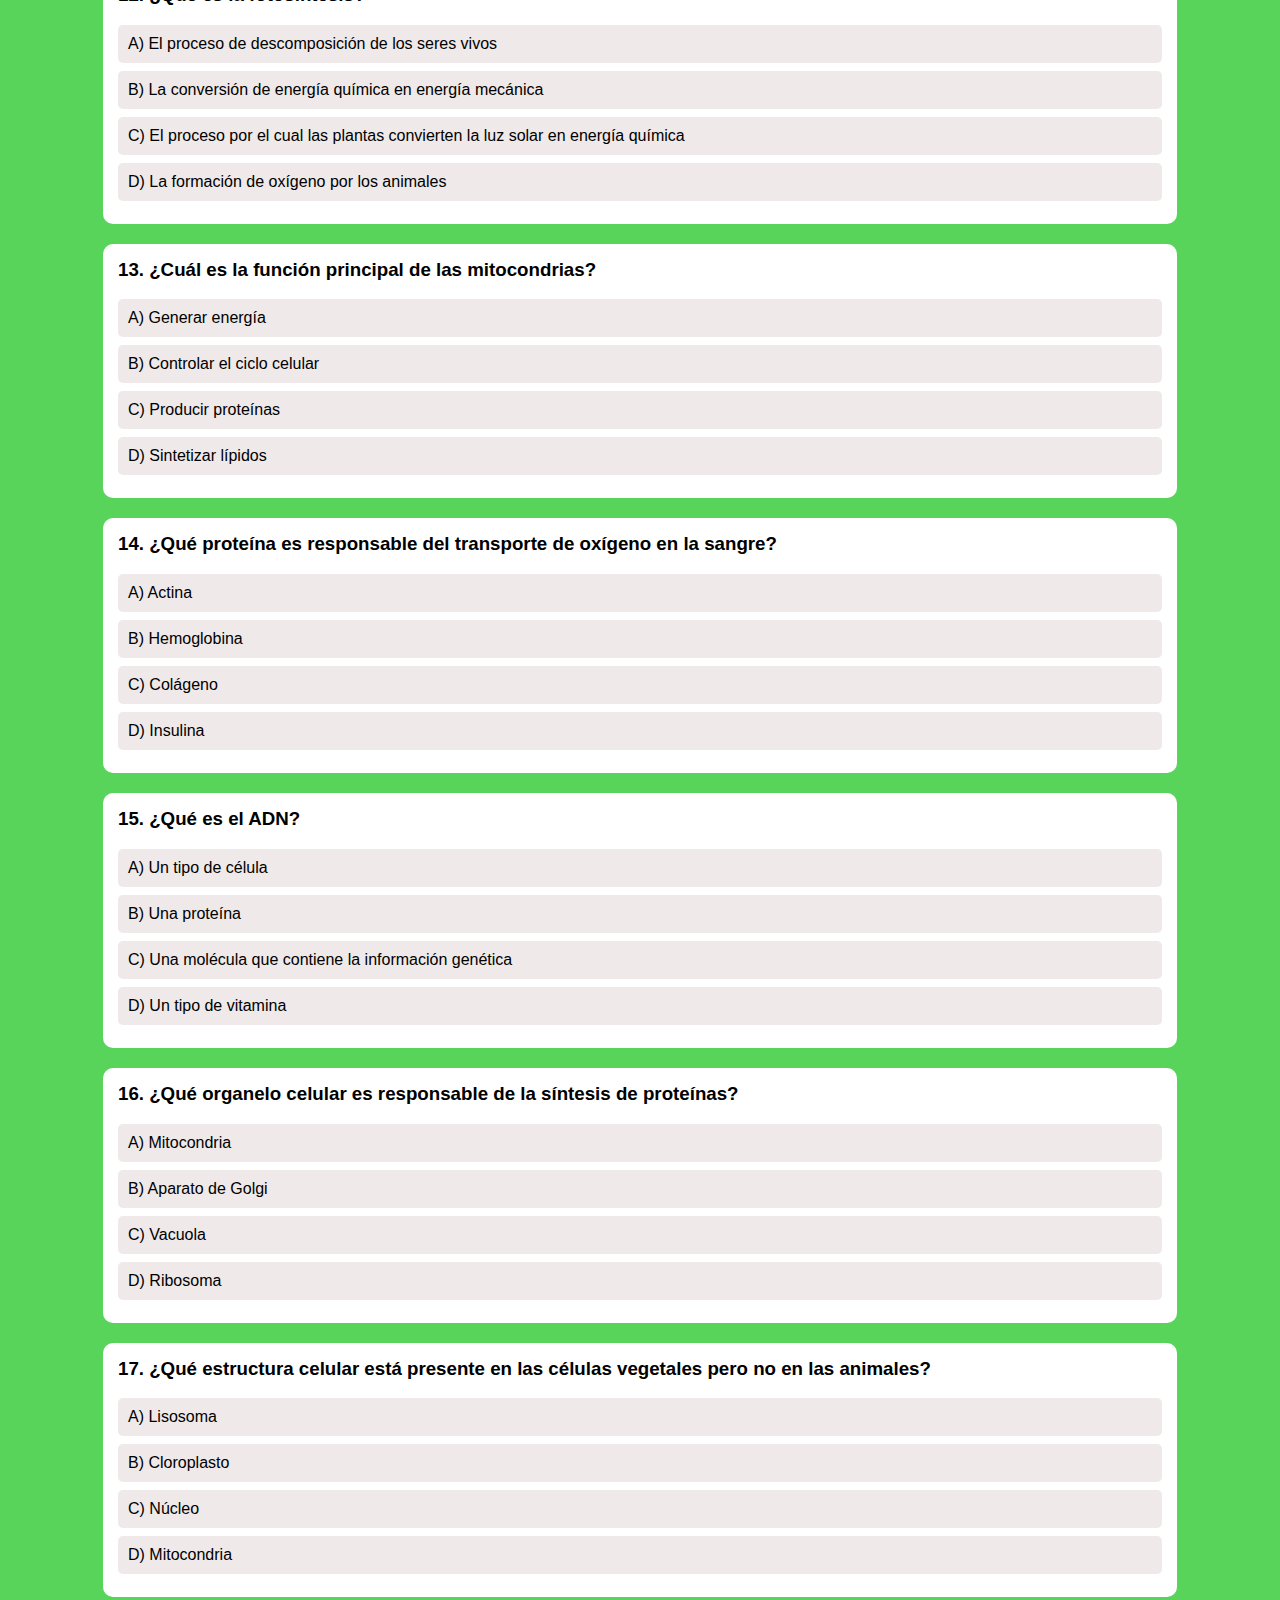
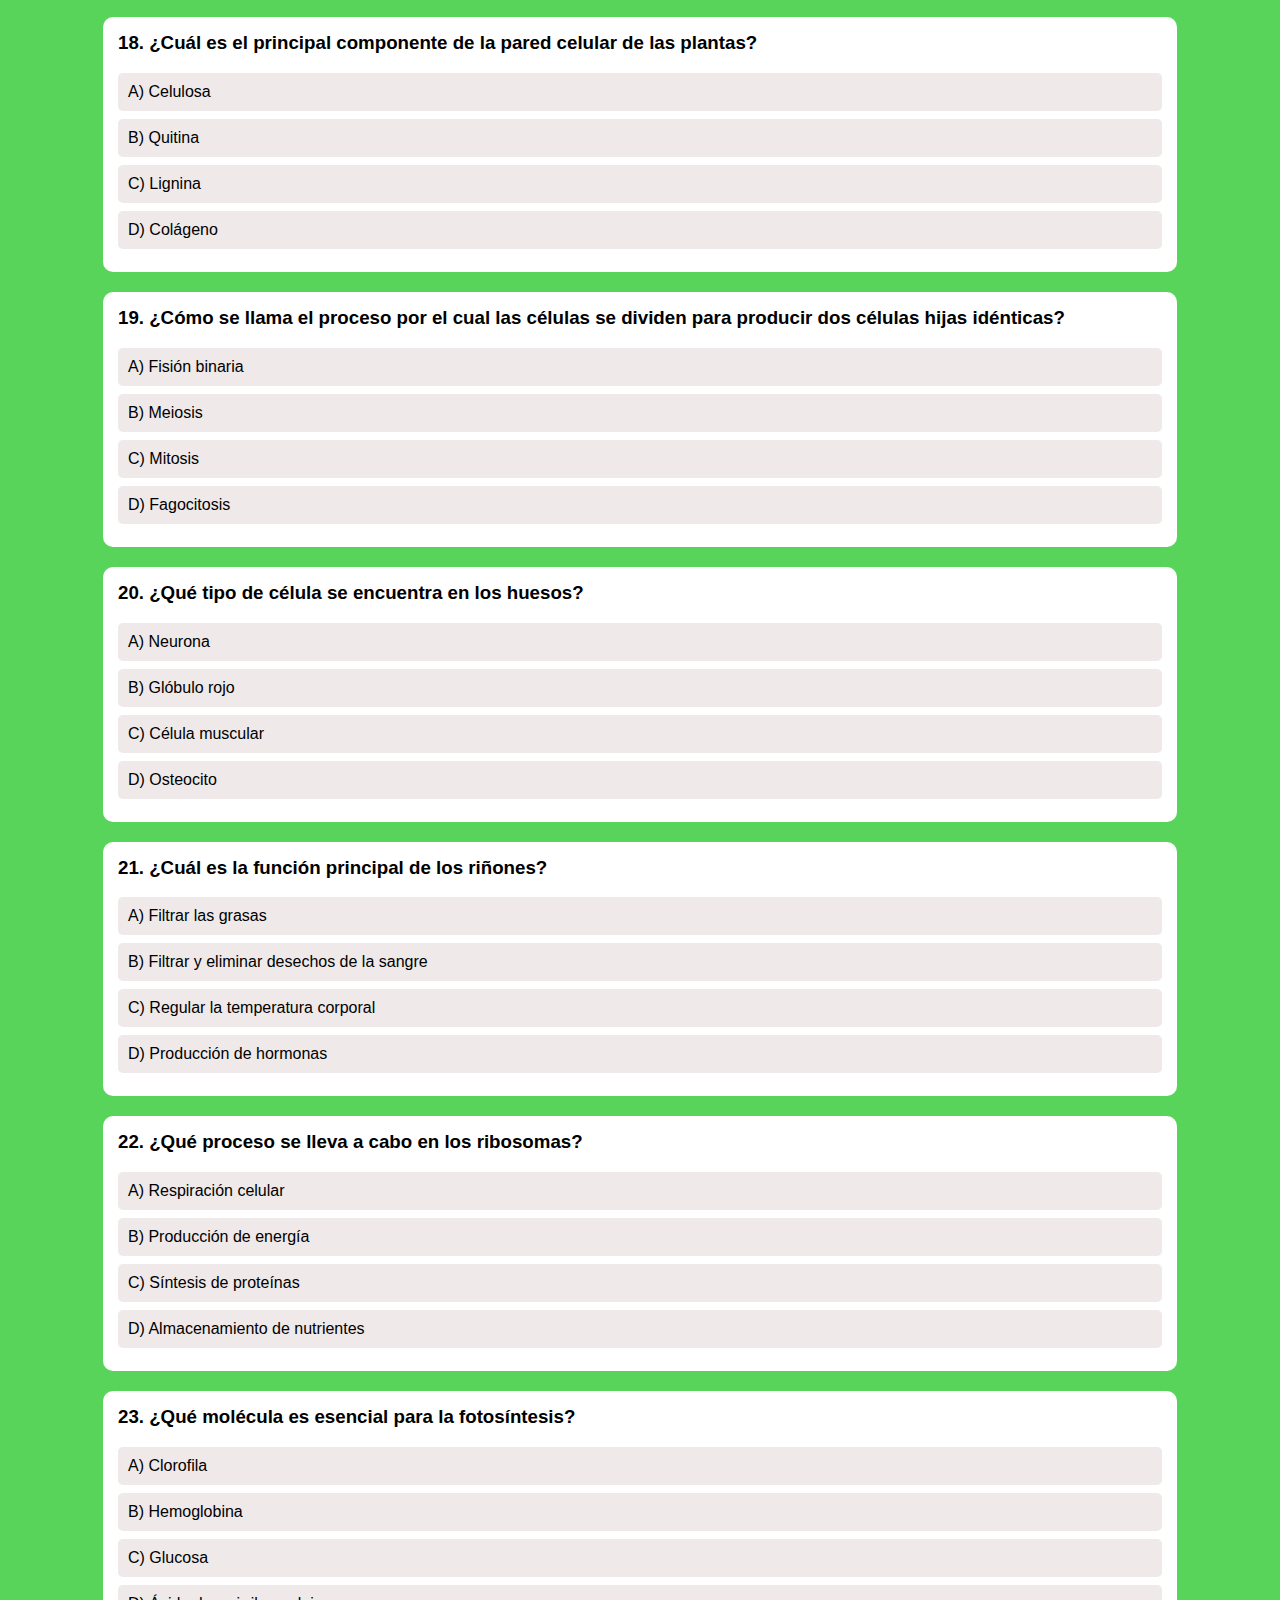
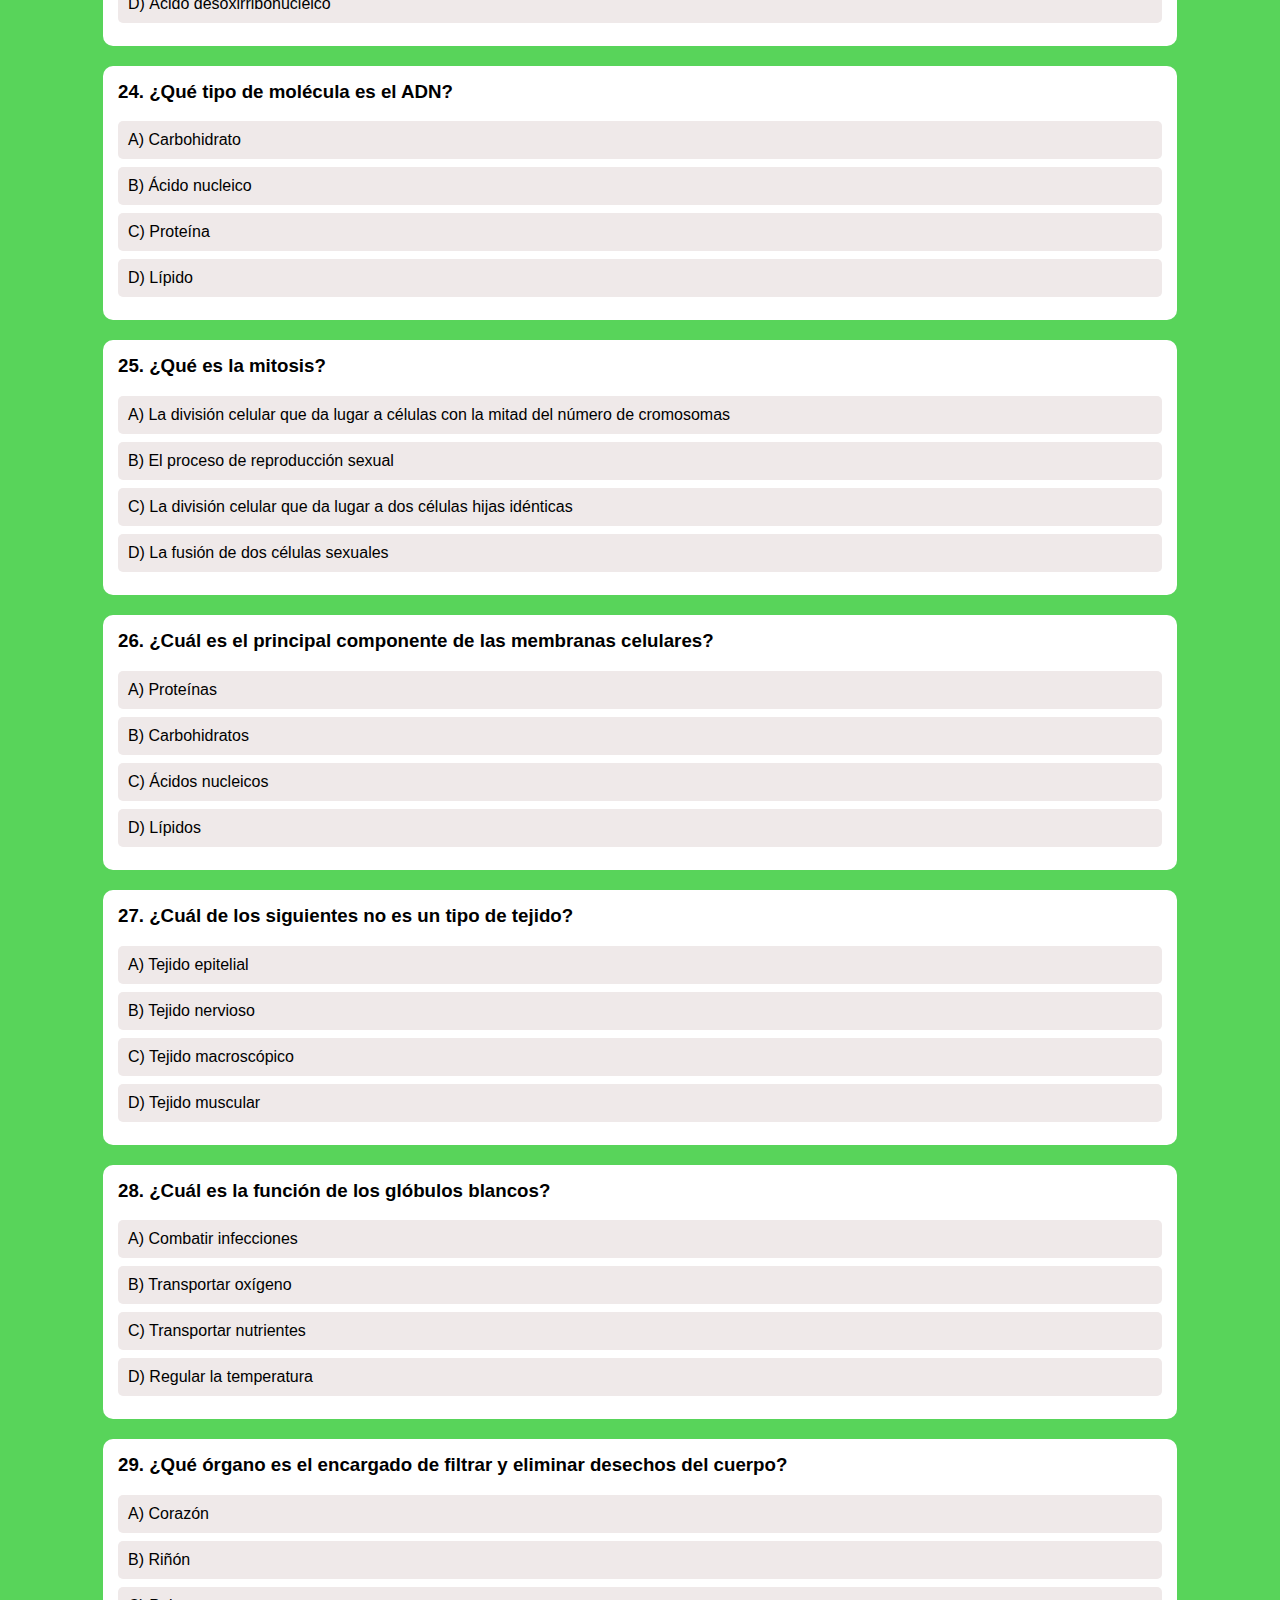
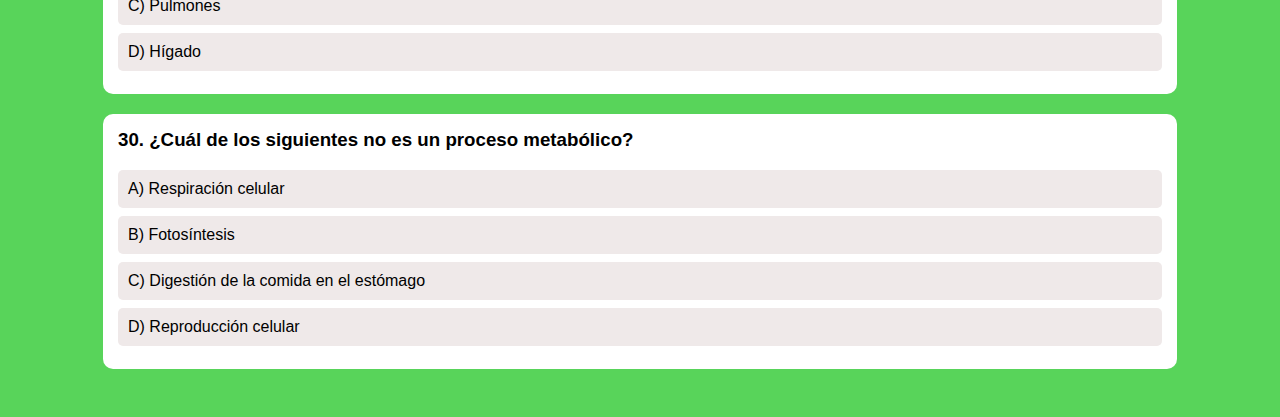
<file: Quizs/Biologia.html>
<!DOCTYPE html>
<html lang="es">
<head>
    <meta charset="UTF-8">
    <title>Quiz de Biología</title>
    <link rel="stylesheet" href="../Estilos/quizs.css"> <!-- Estilos de quizs-->
</head>
<body id="Biologia"> <!-- Id para el CSS para poner cosas especificas de arte, al ser comun para todos los quizs-->

    <div class="contenedorPreguntas"> <!-- contenedor para las preguntas-->
        <h1>Quiz de Biología</h1>

        <!-- Enlace al inicio -->
        <a href="../index.html"><h4>Volver al inicio</h4></a>

        <!-- Pregunta 1. Su respuesta correcta es C-->
        <div class="pregunta" data-correcta="C" data-aleatorio="31">
            <h3>1. ¿Cuál es la unidad básica de la vida?</h3>
            <div class="opcion" data-opcion="A">A) Átomo</div>
            <div class="opcion" data-opcion="B">B) Molécula</div>
            <div class="opcion" data-opcion="C">C) Célula</div>
            <div class="opcion" data-opcion="D">D) Órgano</div>
        </div>

        <!-- Pregunta 2. Su respuesta correcta es B-->
        <div class="pregunta" data-correcta="B" data-aleatorio="32">
            <h3>2. ¿Qué tipo de célula no tiene núcleo?</h3>
            <div class="opcion" data-opcion="A">A) Célula animal</div>
            <div class="opcion" data-opcion="B">B) Célula procariota</div>
            <div class="opcion" data-opcion="C">C) Célula vegetal</div>
            <div class="opcion" data-opcion="D">D) Célula eucariota</div>
        </div>

        <!-- Pregunta 3. Su respuesta correcta es C-->
        <div class="pregunta" data-correcta="C" data-aleatorio="33">
            <h3>3. ¿Cuál de los siguientes es un ejemplo de una planta vascular?</h3>
            <div class="opcion" data-opcion="A">A) Musgo</div>
            <div class="opcion" data-opcion="B">B) Alga</div>
            <div class="opcion" data-opcion="C">C) Helecho</div>
            <div class="opcion" data-opcion="D">D) Hongo</div>
        </div>

        <!-- Pregunta 4. Su respuesta correcta es A-->
        <div class="pregunta" data-correcta="A" data-aleatorio="34">
            <h3>4. ¿En qué parte de la célula se lleva a cabo la respiración celular?</h3>
            <div class="opcion" data-opcion="A">A) Mitocondria</div>
            <div class="opcion" data-opcion="B">B) Núcleo</div>
            <div class="opcion" data-opcion="C">C) Retículo endoplasmático</div>
            <div class="opcion" data-opcion="D">D) Aparato de Golgi</div>
        </div>

        <!-- Pregunta 5. Su respuesta correcta es D-->
        <div class="pregunta" data-correcta="D" data-aleatorio="35">
            <h3>5. ¿Qué estructura celular está encargada de controlar las funciones celulares?</h3>
            <div class="opcion" data-opcion="A">A) Ribosoma</div>
            <div class="opcion" data-opcion="B">B) Lisosoma</div>
            <div class="opcion" data-opcion="C">C) Vacuola</div>
            <div class="opcion" data-opcion="D">D) Núcleo</div>
        </div>

        <!-- Pregunta 6. Su respuesta correcta es C-->
        <div class="pregunta" data-correcta="C" data-aleatorio="36">
            <h3>6. ¿Cuál es la principal función de los glóbulos rojos en la sangre?</h3>
            <div class="opcion" data-opcion="A">A) Combatir infecciones</div>
            <div class="opcion" data-opcion="B">B) Coagular la sangre</div>
            <div class="opcion" data-opcion="C">C) Transportar oxígeno</div>
            <div class="opcion" data-opcion="D">D) Regular la temperatura</div>
        </div>

        <!-- Pregunta 7. Su respuesta correcta es B-->
        <div class="pregunta" data-correcta="B" data-aleatorio="37">
            <h3>7. ¿En qué órgano se produce la insulina?</h3>
            <div class="opcion" data-opcion="A">A) Estómago</div>
            <div class="opcion" data-opcion="B">B) Páncreas</div>
            <div class="opcion" data-opcion="C">C) Hígado</div>
            <div class="opcion" data-opcion="D">D) Riñón</div>
        </div>

        <!-- Pregunta 8. Su respuesta correcta es D-->
        <div class="pregunta" data-correcta="D" data-aleatorio="38">
            <h3>8. ¿Qué tipo de proteína se encuentra en los músculos y es responsable de la contracción muscular?</h3>
            <div class="opcion" data-opcion="A">A) Insulina</div>
            <div class="opcion" data-opcion="B">B) Hemoglobina</div>
            <div class="opcion" data-opcion="C">C) Colágeno</div>
            <div class="opcion" data-opcion="D">D) Actina</div>
        </div>

        <!-- Pregunta 9. Su respuesta correcta es C-->
        <div class="pregunta" data-correcta="C" data-aleatorio="39">
            <h3>9. ¿Qué tipo de tejido conecta los huesos entre sí?</h3>
            <div class="opcion" data-opcion="A">A) Tejido epitelial</div>
            <div class="opcion" data-opcion="B">B) Tejido muscular</div>
            <div class="opcion" data-opcion="C">C) Tejido conectivo</div>
            <div class="opcion" data-opcion="D">D) Tejido nervioso</div>
        </div>

        <!-- Pregunta 10. Su respuesta correcta es A-->
        <div class="pregunta" data-correcta="A" data-aleatorio="40">
            <h3>10. ¿Qué tipo de célula está encargada de la defensa inmunológica del cuerpo?</h3>
            <div class="opcion" data-opcion="A">A) Linfocito</div>
            <div class="opcion" data-opcion="B">B) Neurona</div>
            <div class="opcion" data-opcion="C">C) Epiteliocito</div>
            <div class="opcion" data-opcion="D">D) Glóbulo rojo</div>
        </div>

        <!-- Pregunta 11. Su respuesta correcta es B-->
        <div class="pregunta" data-correcta="B" data-aleatorio="41">
            <h3>11. ¿Cuál es el principal gas que los humanos inhalan para la respiración?</h3>
            <div class="opcion" data-opcion="A">A) Dióxido de carbono</div>
            <div class="opcion" data-opcion="B">B) Oxígeno</div>
            <div class="opcion" data-opcion="C">C) Nitrógeno</div>
            <div class="opcion" data-opcion="D">D) Metano</div>
        </div>

        <!-- Pregunta 12. Su respuesta correcta es C-->
        <div class="pregunta" data-correcta="C" data-aleatorio="42">
            <h3>12. ¿Qué es la fotosíntesis?</h3>
            <div class="opcion" data-opcion="A">A) El proceso de descomposición de los seres vivos</div>
            <div class="opcion" data-opcion="B">B) La conversión de energía química en energía mecánica</div>
            <div class="opcion" data-opcion="C">C) El proceso por el cual las plantas convierten la luz solar en energía química</div>
            <div class="opcion" data-opcion="D">D) La formación de oxígeno por los animales</div>
        </div>

        <!-- Pregunta 13. Su respuesta correcta es A-->
        <div class="pregunta" data-correcta="A" data-aleatorio="43">
            <h3>13. ¿Cuál es la función principal de las mitocondrias?</h3>
            <div class="opcion" data-opcion="A">A) Generar energía</div>
            <div class="opcion" data-opcion="B">B) Controlar el ciclo celular</div>
            <div class="opcion" data-opcion="C">C) Producir proteínas</div>
            <div class="opcion" data-opcion="D">D) Sintetizar lípidos</div>
        </div>

        <!-- Pregunta 14. Su respuesta correcta es B-->
        <div class="pregunta" data-correcta="B" data-aleatorio="44">
            <h3>14. ¿Qué proteína es responsable del transporte de oxígeno en la sangre?</h3>
            <div class="opcion" data-opcion="A">A) Actina</div>
            <div class="opcion" data-opcion="B">B) Hemoglobina</div>
            <div class="opcion" data-opcion="C">C) Colágeno</div>
            <div class="opcion" data-opcion="D">D) Insulina</div>
        </div>

        <!-- Pregunta 15. Su respuesta correcta es C-->
        <div class="pregunta" data-correcta="C" data-aleatorio="45">
            <h3>15. ¿Qué es el ADN?</h3>
            <div class="opcion" data-opcion="A">A) Un tipo de célula</div>
            <div class="opcion" data-opcion="B">B) Una proteína</div>
            <div class="opcion" data-opcion="C">C) Una molécula que contiene la información genética</div>
            <div class="opcion" data-opcion="D">D) Un tipo de vitamina</div>
        </div>

        <!-- Pregunta 16. Su respuesta correcta es D-->
        <div class="pregunta" data-correcta="D" data-aleatorio="46">
            <h3>16. ¿Qué organelo celular es responsable de la síntesis de proteínas?</h3>
            <div class="opcion" data-opcion="A">A) Mitocondria</div>
            <div class="opcion" data-opcion="B">B) Aparato de Golgi</div>
            <div class="opcion" data-opcion="C">C) Vacuola</div>
            <div class="opcion" data-opcion="D">D) Ribosoma</div>
        </div>

        <!-- Pregunta 17. Su respuesta correcta es B-->
        <div class="pregunta" data-correcta="B" data-aleatorio="47">
            <h3>17. ¿Qué estructura celular está presente en las células vegetales pero no en las animales?</h3>
            <div class="opcion" data-opcion="A">A) Lisosoma</div>
            <div class="opcion" data-opcion="B">B) Cloroplasto</div>
            <div class="opcion" data-opcion="C">C) Núcleo</div>
            <div class="opcion" data-opcion="D">D) Mitocondria</div>
        </div>

        <!-- Pregunta 18. Su respuesta correcta es A-->
        <div class="pregunta" data-correcta="A" data-aleatorio="48">
            <h3>18. ¿Cuál es el principal componente de la pared celular de las plantas?</h3>
            <div class="opcion" data-opcion="A">A) Celulosa</div>
            <div class="opcion" data-opcion="B">B) Quitina</div>
            <div class="opcion" data-opcion="C">C) Lignina</div>
            <div class="opcion" data-opcion="D">D) Colágeno</div>
        </div>

        <!-- Pregunta 19. Su respuesta correcta es C-->
        <div class="pregunta" data-correcta="C" data-aleatorio="49">
            <h3>19. ¿Cómo se llama el proceso por el cual las células se dividen para producir dos células hijas idénticas?</h3>
            <div class="opcion" data-opcion="A">A) Fisión binaria</div>
            <div class="opcion" data-opcion="B">B) Meiosis</div>
            <div class="opcion" data-opcion="C">C) Mitosis</div>
            <div class="opcion" data-opcion="D">D) Fagocitosis</div>
        </div>

        <!-- Pregunta 20. Su respuesta correcta es D-->
        <div class="pregunta" data-correcta="D" data-aleatorio="50">
            <h3>20. ¿Qué tipo de célula se encuentra en los huesos?</h3>
            <div class="opcion" data-opcion="A">A) Neurona</div>
            <div class="opcion" data-opcion="B">B) Glóbulo rojo</div>
            <div class="opcion" data-opcion="C">C) Célula muscular</div>
            <div class="opcion" data-opcion="D">D) Osteocito</div>
        </div>

        <!-- Pregunta 21. Su respuesta correcta es B-->
        <div class="pregunta" data-correcta="B" data-aleatorio="51">
            <h3>21. ¿Cuál es la función principal de los riñones?</h3>
            <div class="opcion" data-opcion="A">A) Filtrar las grasas</div>
            <div class="opcion" data-opcion="B">B) Filtrar y eliminar desechos de la sangre</div>
            <div class="opcion" data-opcion="C">C) Regular la temperatura corporal</div>
            <div class="opcion" data-opcion="D">D) Producción de hormonas</div>
        </div>

        <!-- Pregunta 22. Su respuesta correcta es C-->
        <div class="pregunta" data-correcta="C" data-aleatorio="52">
            <h3>22. ¿Qué proceso se lleva a cabo en los ribosomas?</h3>
            <div class="opcion" data-opcion="A">A) Respiración celular</div>
            <div class="opcion" data-opcion="B">B) Producción de energía</div>
            <div class="opcion" data-opcion="C">C) Síntesis de proteínas</div>
            <div class="opcion" data-opcion="D">D) Almacenamiento de nutrientes</div>
        </div>

        <!-- Pregunta 23. Su respuesta correcta es A-->
        <div class="pregunta" data-correcta="A" data-aleatorio="53">
            <h3>23. ¿Qué molécula es esencial para la fotosíntesis?</h3>
            <div class="opcion" data-opcion="A">A) Clorofila</div>
            <div class="opcion" data-opcion="B">B) Hemoglobina</div>
            <div class="opcion" data-opcion="C">C) Glucosa</div>
            <div class="opcion" data-opcion="D">D) Ácido desoxirribonucleico</div>
        </div>

        <!-- Pregunta 24. Su respuesta correcta es B-->
        <div class="pregunta" data-correcta="B" data-aleatorio="54">
            <h3>24. ¿Qué tipo de molécula es el ADN?</h3>
            <div class="opcion" data-opcion="A">A) Carbohidrato</div>
            <div class="opcion" data-opcion="B">B) Ácido nucleico</div>
            <div class="opcion" data-opcion="C">C) Proteína</div>
            <div class="opcion" data-opcion="D">D) Lípido</div>
        </div>

        <!-- Pregunta 25. Su respuesta correcta es C-->
        <div class="pregunta" data-correcta="C" data-aleatorio="55">
            <h3>25. ¿Qué es la mitosis?</h3>
            <div class="opcion" data-opcion="A">A) La división celular que da lugar a células con la mitad del número de cromosomas</div>
            <div class="opcion" data-opcion="B">B) El proceso de reproducción sexual</div>
            <div class="opcion" data-opcion="C">C) La división celular que da lugar a dos células hijas idénticas</div>
            <div class="opcion" data-opcion="D">D) La fusión de dos células sexuales</div>
        </div>

        <!-- Pregunta 26. Su respuesta correcta es D-->
        <div class="pregunta" data-correcta="D" data-aleatorio="56">
            <h3>26. ¿Cuál es el principal componente de las membranas celulares?</h3>
            <div class="opcion" data-opcion="A">A) Proteínas</div>
            <div class="opcion" data-opcion="B">B) Carbohidratos</div>
            <div class="opcion" data-opcion="C">C) Ácidos nucleicos</div>
            <div class="opcion" data-opcion="D">D) Lípidos</div>
        </div>

        <!-- Pregunta 27. Su respuesta correcta es C-->
        <div class="pregunta" data-correcta="C" data-aleatorio="57">
            <h3>27. ¿Cuál de los siguientes no es un tipo de tejido?</h3>
            <div class="opcion" data-opcion="A">A) Tejido epitelial</div>
            <div class="opcion" data-opcion="B">B) Tejido nervioso</div>
            <div class="opcion" data-opcion="C">C) Tejido macroscópico</div>
            <div class="opcion" data-opcion="D">D) Tejido muscular</div>
        </div>

        <!-- Pregunta 28. Su respuesta correcta es A-->
        <div class="pregunta" data-correcta="A" data-aleatorio="58">
            <h3>28. ¿Cuál es la función de los glóbulos blancos?</h3>
            <div class="opcion" data-opcion="A">A) Combatir infecciones</div>
            <div class="opcion" data-opcion="B">B) Transportar oxígeno</div>
            <div class="opcion" data-opcion="C">C) Transportar nutrientes</div>
            <div class="opcion" data-opcion="D">D) Regular la temperatura</div>
        </div>

        <!-- Pregunta 29. Su respuesta correcta es B-->
        <div class="pregunta" data-correcta="B" data-aleatorio="59">
            <h3>29. ¿Qué órgano es el encargado de filtrar y eliminar desechos del cuerpo?</h3>
            <div class="opcion" data-opcion="A">A) Corazón</div>
            <div class="opcion" data-opcion="B">B) Riñón</div>
            <div class="opcion" data-opcion="C">C) Pulmones</div>
            <div class="opcion" data-opcion="D">D) Hígado</div>
        </div>

        <!-- Pregunta 30. Su respuesta correcta es D-->
        <div class="pregunta" data-correcta="D" data-aleatorio="60">
            <h3>30. ¿Cuál de los siguientes no es un proceso metabólico?</h3>
            <div class="opcion" data-opcion="A">A) Respiración celular</div>
            <div class="opcion" data-opcion="B">B) Fotosíntesis</div>
            <div class="opcion" data-opcion="C">C) Digestión de la comida en el estómago</div>
            <div class="opcion" data-opcion="D">D) Reproducción celular</div>
        </div>

        <!-- Resultados del quiz. muestra el numero de preguntas acertadas y un enlace para volver al inicio-->
        <div id="resultado">
            <h2>Resultado final:</h2>
            <p>Has acertado <span id="aciertos"></span> de <span id="preguntas"></span> preguntas.</p>
            <a href="../index.html"><h4>Volver al inicio</h4></a>
        </div>
    </div>

    <!-- Scripts. Uno es el enlace a la libreria de JQuery (la primera) y la otra al script donde esta todo-->
    <script src="https://code.jquery.com/jquery-3.7.1.min.js"></script>
    <script src="../JavaScript/script.js"></script>
</body>
</html>
</file>
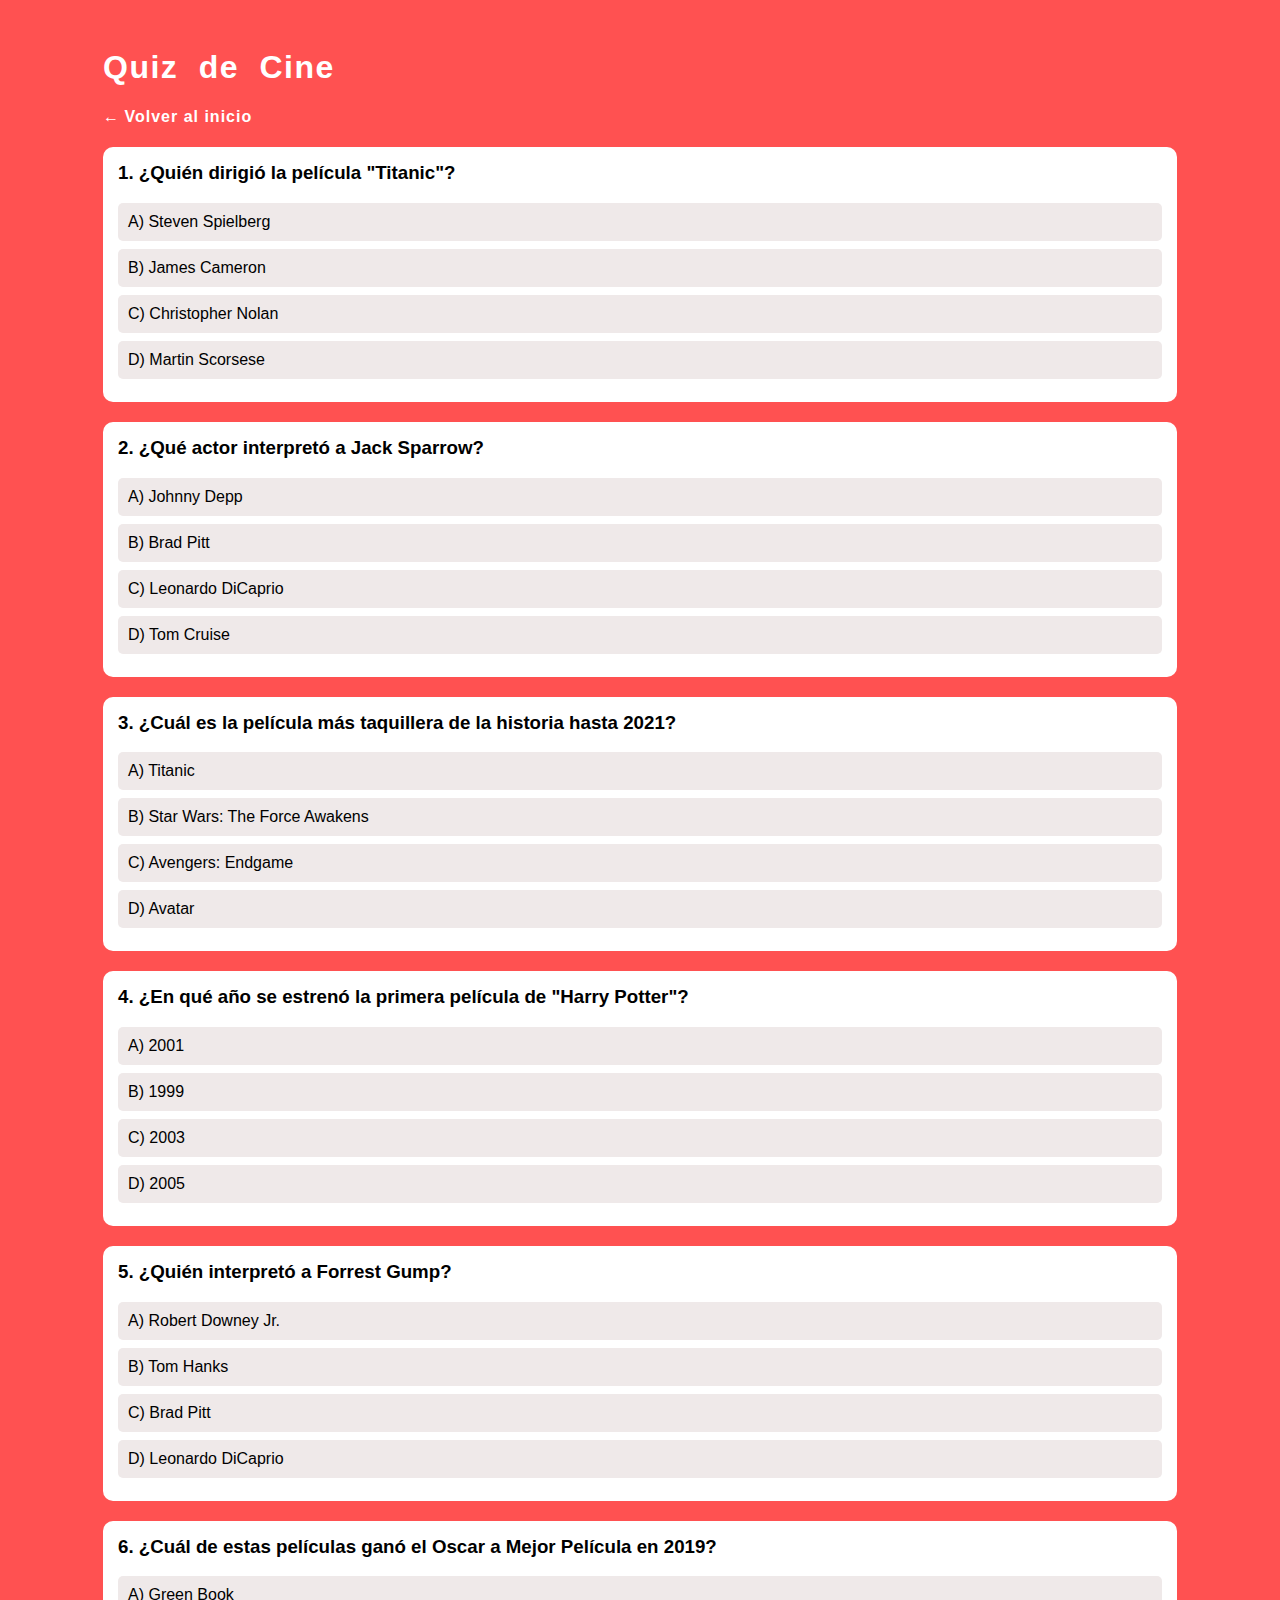
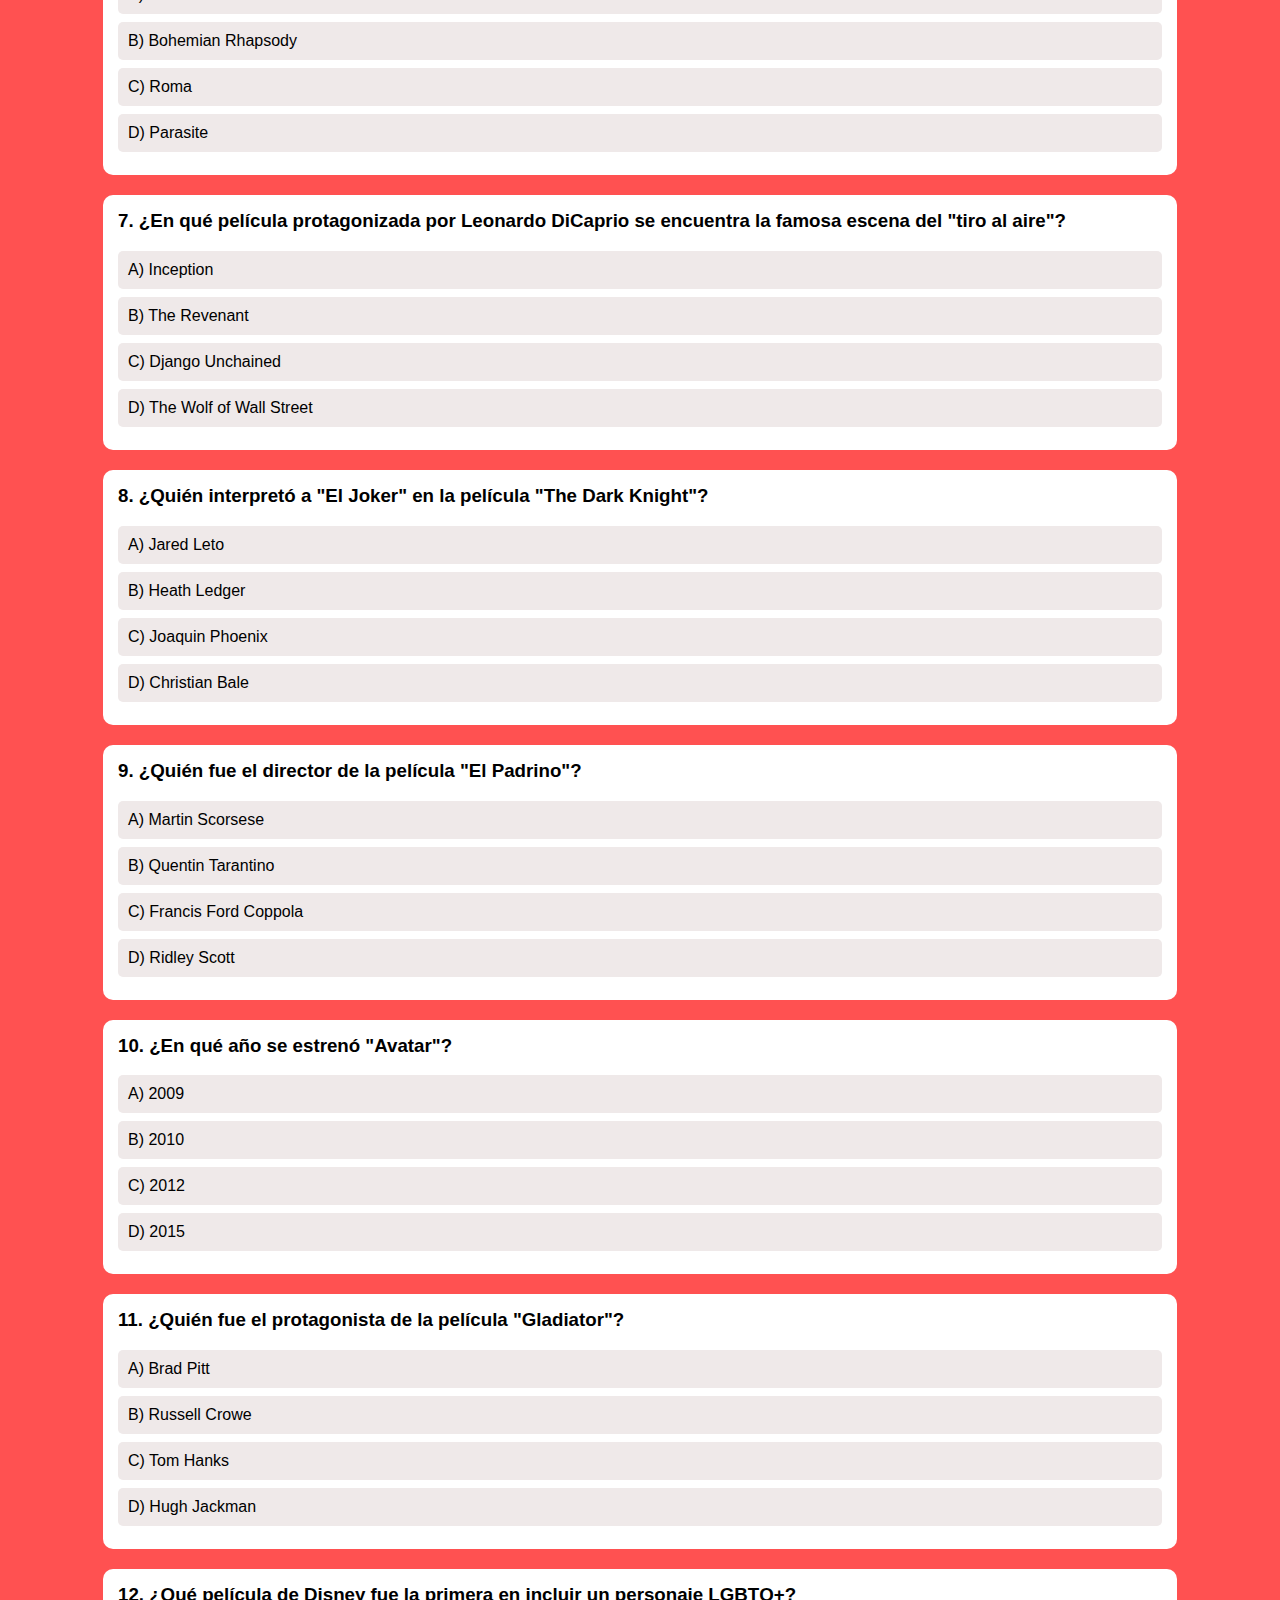
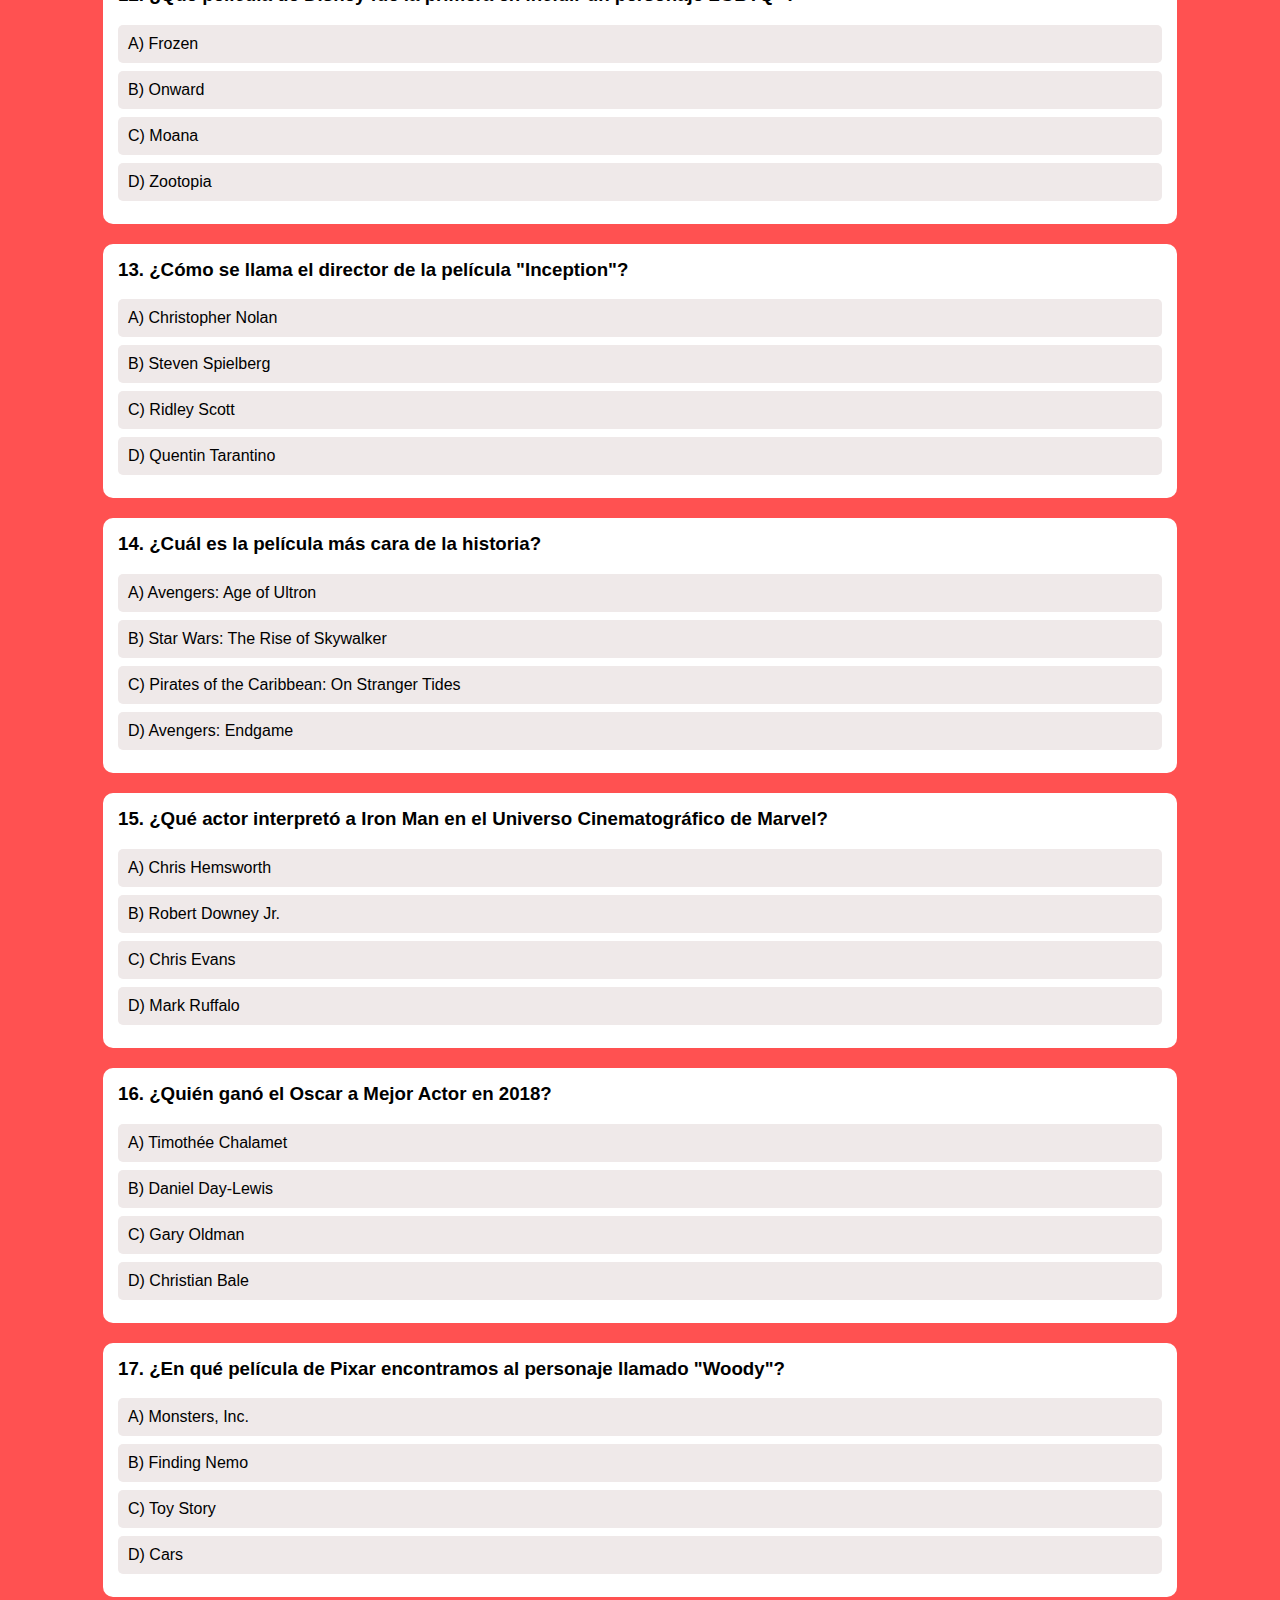
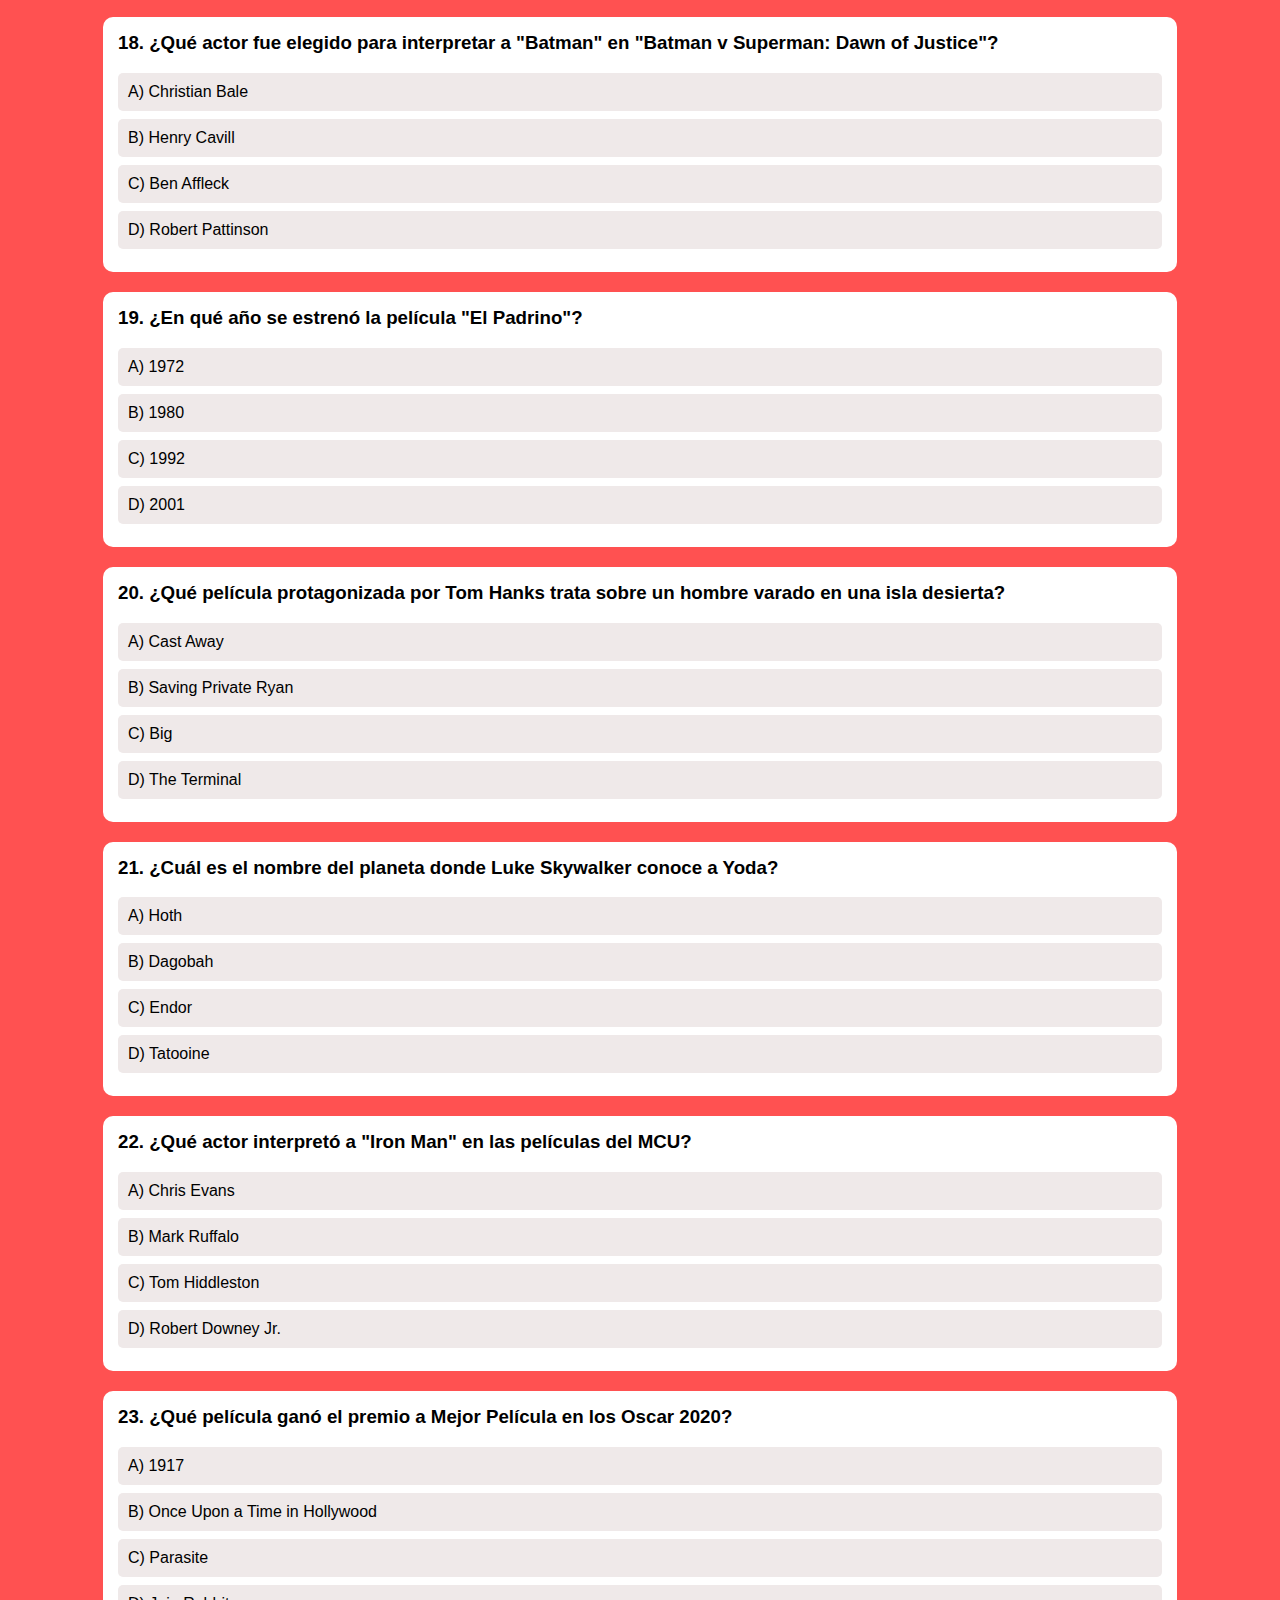
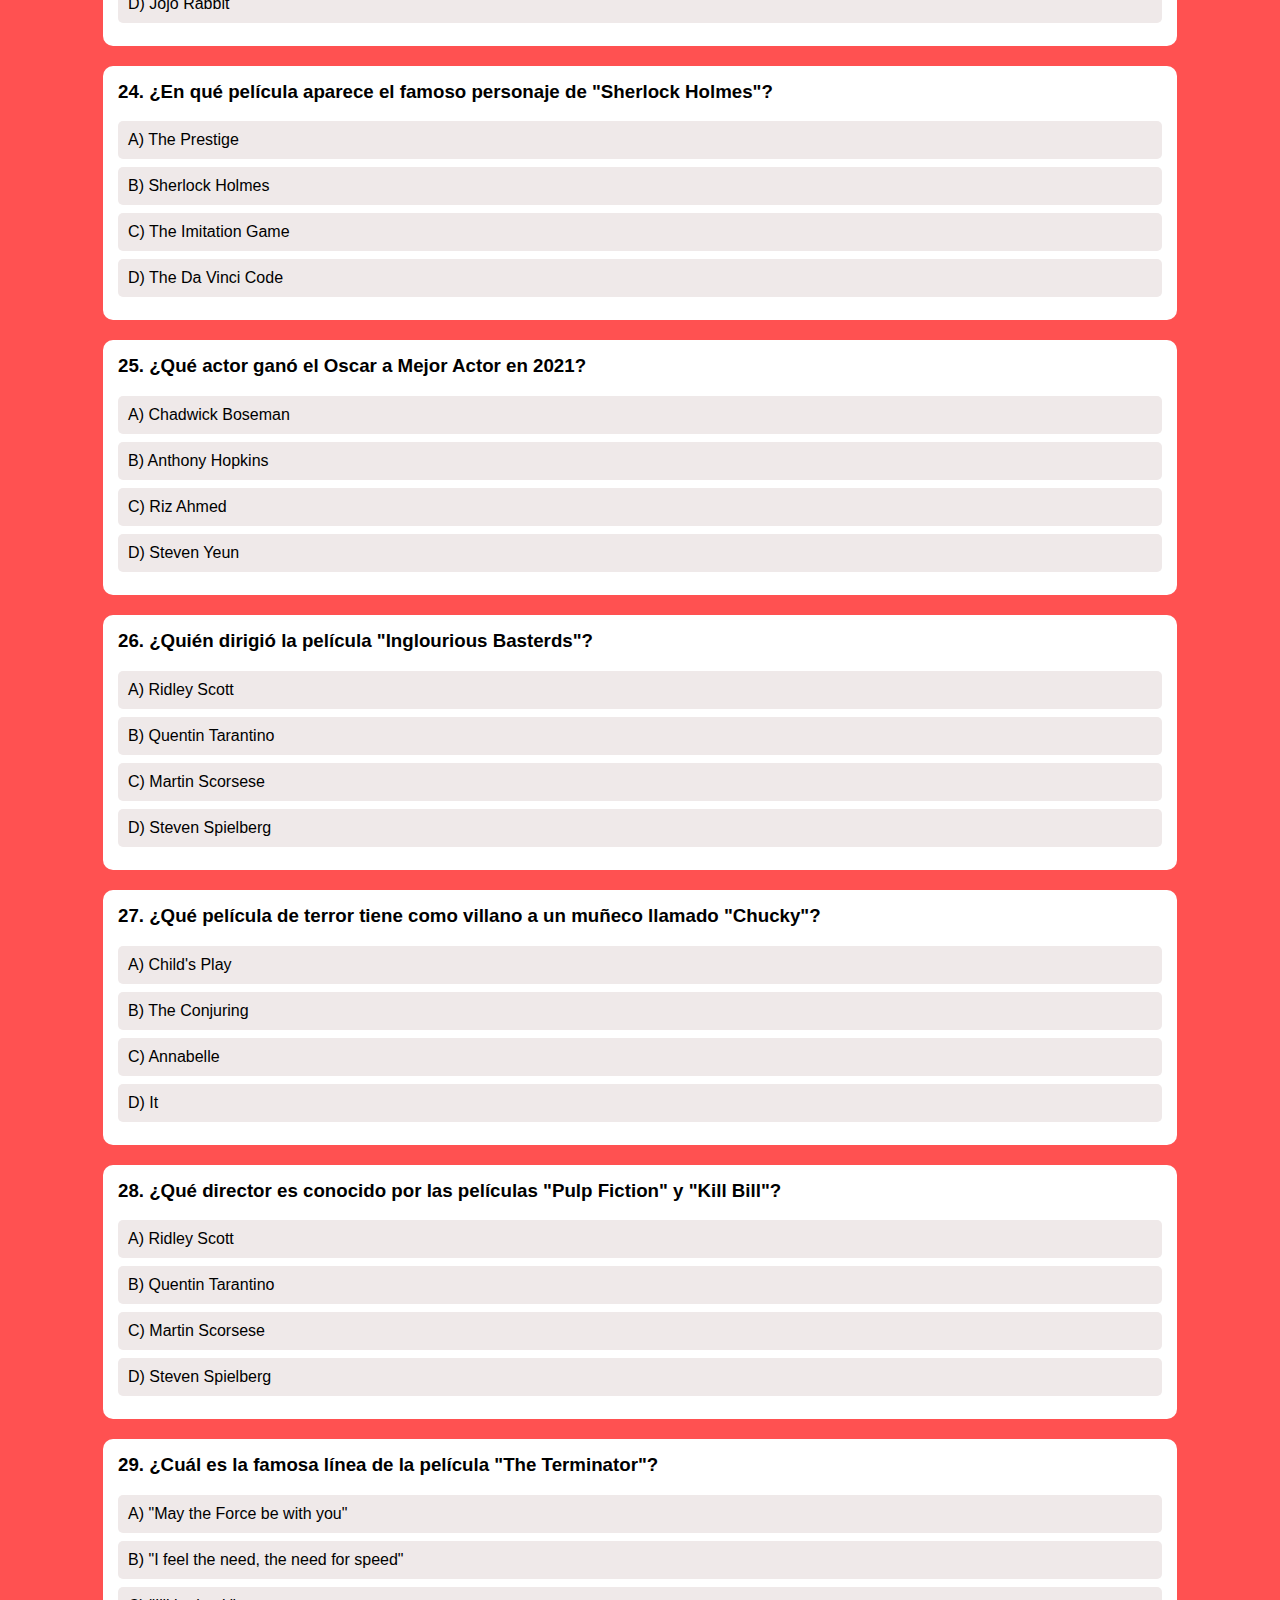
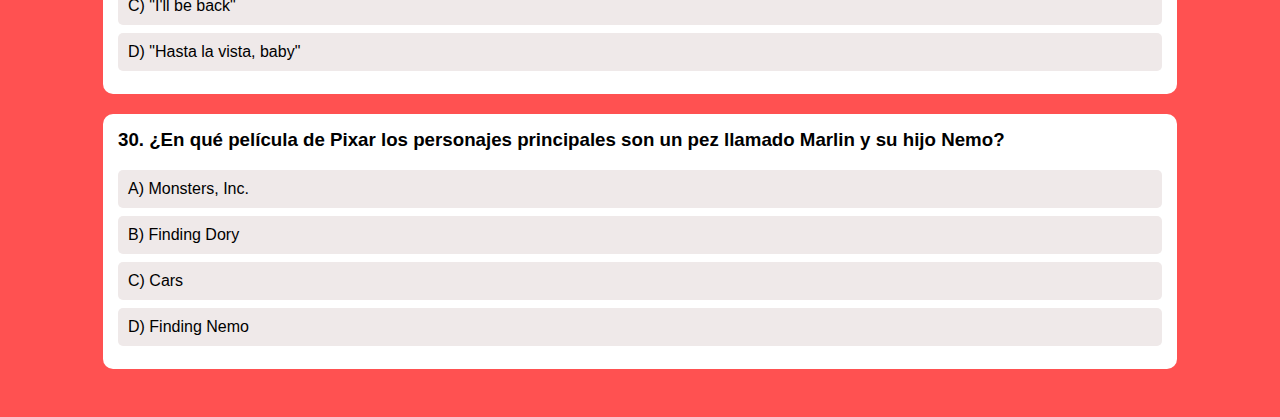
<file: Quizs/Cine.html>
<!DOCTYPE html>
<html lang="es">
<head>
    <meta charset="UTF-8">
    <title>Quiz de Cine</title>
    <link rel="stylesheet" href="../Estilos/quizs.css"> <!-- Estilos de quizs-->
</head>
<body id="Cine"> <!-- Id para el CSS para poner cosas especificas de arte, al ser comun para todos los quizs-->

    <div class="contenedorPreguntas"> <!-- contenedor para las preguntas-->
        <h1>Quiz de Cine</h1>

        <!-- Enlace al inicio-->
        <a href="../index.html"><h4>Volver al inicio</h4></a>

        <!-- Pregunta 1. Su respuesta correcta es B-->
        <div class="pregunta" data-correcta="B" data-aleatorio="61"> 
            <h3>1. ¿Quién dirigió la película "Titanic"?</h3>
            <div class="opcion" data-opcion="A">A) Steven Spielberg</div>
            <div class="opcion" data-opcion="B">B) James Cameron</div>
            <div class="opcion" data-opcion="C">C) Christopher Nolan</div>
            <div class="opcion" data-opcion="D">D) Martin Scorsese</div>
        </div>

        <!-- Pregunta 2. Su respuesta correcta es A-->
        <div class="pregunta" data-correcta="A" data-aleatorio="62">
            <h3>2. ¿Qué actor interpretó a Jack Sparrow?</h3>
            <div class="opcion" data-opcion="A">A) Johnny Depp</div>
            <div class="opcion" data-opcion="B">B) Brad Pitt</div>
            <div class="opcion" data-opcion="C">C) Leonardo DiCaprio</div>
            <div class="opcion" data-opcion="D">D) Tom Cruise</div>
        </div>

        <!-- Pregunta 3. Su respuesta correcta es C-->
        <div class="pregunta" data-correcta="C" data-aleatorio="63">
            <h3>3. ¿Cuál es la película más taquillera de la historia hasta 2021?</h3>
            <div class="opcion" data-opcion="A">A) Titanic</div>
            <div class="opcion" data-opcion="B">B) Star Wars: The Force Awakens</div>
            <div class="opcion" data-opcion="C">C) Avengers: Endgame</div>
            <div class="opcion" data-opcion="D">D) Avatar</div>
        </div>

        <!-- Pregunta 4. Su respuesta correcta es A-->
        <div class="pregunta" data-correcta="A" data-aleatorio="64">
            <h3>4. ¿En qué año se estrenó la primera película de "Harry Potter"?</h3>
            <div class="opcion" data-opcion="A">A) 2001</div>
            <div class="opcion" data-opcion="B">B) 1999</div>
            <div class="opcion" data-opcion="C">C) 2003</div>
            <div class="opcion" data-opcion="D">D) 2005</div>
        </div>

        <!-- Pregunta 5. Su respuesta correcta es B-->
        <div class="pregunta" data-correcta="B" data-aleatorio="65">
            <h3>5. ¿Quién interpretó a Forrest Gump?</h3>
            <div class="opcion" data-opcion="A">A) Robert Downey Jr.</div>
            <div class="opcion" data-opcion="B">B) Tom Hanks</div>
            <div class="opcion" data-opcion="C">C) Brad Pitt</div>
            <div class="opcion" data-opcion="D">D) Leonardo DiCaprio</div>
        </div>

        <!-- Pregunta 6. Su respuesta correcta es D-->
        <div class="pregunta" data-correcta="D" data-aleatorio="66">
            <h3>6. ¿Cuál de estas películas ganó el Oscar a Mejor Película en 2019?</h3>
            <div class="opcion" data-opcion="A">A) Green Book</div>
            <div class="opcion" data-opcion="B">B) Bohemian Rhapsody</div>
            <div class="opcion" data-opcion="C">C) Roma</div>
            <div class="opcion" data-opcion="D">D) Parasite</div>
        </div>

        <!-- Pregunta 7. Su respuesta correcta es C-->
        <div class="pregunta" data-correcta="C" data-aleatorio="67">
            <h3>7. ¿En qué película protagonizada por Leonardo DiCaprio se encuentra la famosa escena del "tiro al aire"?</h3>
            <div class="opcion" data-opcion="A">A) Inception</div>
            <div class="opcion" data-opcion="B">B) The Revenant</div>
            <div class="opcion" data-opcion="C">C) Django Unchained</div>
            <div class="opcion" data-opcion="D">D) The Wolf of Wall Street</div>
        </div>

        <!-- Pregunta 8. Su respuesta correcta es B-->
        <div class="pregunta" data-correcta="B" data-aleatorio="68">
            <h3>8. ¿Quién interpretó a "El Joker" en la película "The Dark Knight"?</h3>
            <div class="opcion" data-opcion="A">A) Jared Leto</div>
            <div class="opcion" data-opcion="B">B) Heath Ledger</div>
            <div class="opcion" data-opcion="C">C) Joaquin Phoenix</div>
            <div class="opcion" data-opcion="D">D) Christian Bale</div>
        </div>

        <!-- Pregunta 9. Su respuesta correcta es C-->
        <div class="pregunta" data-correcta="C" data-aleatorio="69">
            <h3>9. ¿Quién fue el director de la película "El Padrino"?</h3>
            <div class="opcion" data-opcion="A">A) Martin Scorsese</div>
            <div class="opcion" data-opcion="B">B) Quentin Tarantino</div>
            <div class="opcion" data-opcion="C">C) Francis Ford Coppola</div>
            <div class="opcion" data-opcion="D">D) Ridley Scott</div>
        </div>

        <!-- Pregunta 10. Su respuesta correcta es A-->
        <div class="pregunta" data-correcta="A" data-aleatorio="70">
            <h3>10. ¿En qué año se estrenó "Avatar"?</h3>
            <div class="opcion" data-opcion="A">A) 2009</div>
            <div class="opcion" data-opcion="B">B) 2010</div>
            <div class="opcion" data-opcion="C">C) 2012</div>
            <div class="opcion" data-opcion="D">D) 2015</div>
        </div>

        <!-- Pregunta 11. Su respuesta correcta es B-->
        <div class="pregunta" data-correcta="B" data-aleatorio="71">
            <h3>11. ¿Quién fue el protagonista de la película "Gladiator"?</h3>
            <div class="opcion" data-opcion="A">A) Brad Pitt</div>
            <div class="opcion" data-opcion="B">B) Russell Crowe</div>
            <div class="opcion" data-opcion="C">C) Tom Hanks</div>
            <div class="opcion" data-opcion="D">D) Hugh Jackman</div>
        </div>

        <!-- Pregunta 12. Su respuesta correcta es B-->
        <div class="pregunta" data-correcta="B" data-aleatorio="72">
            <h3>12. ¿Qué película de Disney fue la primera en incluir un personaje LGBTQ+?</h3>
            <div class="opcion" data-opcion="A">A) Frozen</div>
            <div class="opcion" data-opcion="B">B) Onward</div>
            <div class="opcion" data-opcion="C">C) Moana</div>
            <div class="opcion" data-opcion="D">D) Zootopia</div>
        </div>

        <!-- Pregunta 13. Su respuesta correcta es A-->
        <div class="pregunta" data-correcta="A" data-aleatorio="73">
            <h3>13. ¿Cómo se llama el director de la película "Inception"?</h3>
            <div class="opcion" data-opcion="A">A) Christopher Nolan</div>
            <div class="opcion" data-opcion="B">B) Steven Spielberg</div>
            <div class="opcion" data-opcion="C">C) Ridley Scott</div>
            <div class="opcion" data-opcion="D">D) Quentin Tarantino</div>
        </div>

        <!-- Pregunta 14. Su respuesta correcta es C-->
        <div class="pregunta" data-correcta="C" data-aleatorio="74">
            <h3>14. ¿Cuál es la película más cara de la historia?</h3>
            <div class="opcion" data-opcion="A">A) Avengers: Age of Ultron</div>
            <div class="opcion" data-opcion="B">B) Star Wars: The Rise of Skywalker</div>
            <div class="opcion" data-opcion="C">C) Pirates of the Caribbean: On Stranger Tides</div>
            <div class="opcion" data-opcion="D">D) Avengers: Endgame</div>
        </div>

        <!-- Pregunta 15. Su respuesta correcta es B-->
        <div class="pregunta" data-correcta="B" data-aleatorio="75">
            <h3>15. ¿Qué actor interpretó a Iron Man en el Universo Cinematográfico de Marvel?</h3>
            <div class="opcion" data-opcion="A">A) Chris Hemsworth</div>
            <div class="opcion" data-opcion="B">B) Robert Downey Jr.</div>
            <div class="opcion" data-opcion="C">C) Chris Evans</div>
            <div class="opcion" data-opcion="D">D) Mark Ruffalo</div>
        </div>

        <!-- Pregunta 16. Su respuesta correcta es C-->
        <div class="pregunta" data-correcta="C" data-aleatorio="76">
            <h3>16. ¿Quién ganó el Oscar a Mejor Actor en 2018?</h3>
            <div class="opcion" data-opcion="A">A) Timothée Chalamet</div>
            <div class="opcion" data-opcion="B">B) Daniel Day-Lewis</div>
            <div class="opcion" data-opcion="C">C) Gary Oldman</div>
            <div class="opcion" data-opcion="D">D) Christian Bale</div>
        </div>

        <!-- Pregunta 17. Su respuesta correcta es C-->
        <div class="pregunta" data-correcta="C" data-aleatorio="77">
            <h3>17. ¿En qué película de Pixar encontramos al personaje llamado "Woody"?</h3>
            <div class="opcion" data-opcion="A">A) Monsters, Inc.</div>
            <div class="opcion" data-opcion="B">B) Finding Nemo</div>
            <div class="opcion" data-opcion="C">C) Toy Story</div>
            <div class="opcion" data-opcion="D">D) Cars</div>
        </div>

        <!-- Pregunta 18. Su respuesta correcta es C-->
        <div class="pregunta" data-correcta="C" data-aleatorio="78">
            <h3>18. ¿Qué actor fue elegido para interpretar a "Batman" en "Batman v Superman: Dawn of Justice"?</h3>
            <div class="opcion" data-opcion="A">A) Christian Bale</div>
            <div class="opcion" data-opcion="B">B) Henry Cavill</div>
            <div class="opcion" data-opcion="C">C) Ben Affleck</div>
            <div class="opcion" data-opcion="D">D) Robert Pattinson</div>
        </div>

        <!-- Pregunta 19. Su respuesta correcta es A-->
        <div class="pregunta" data-correcta="A" data-aleatorio="79">
            <h3>19. ¿En qué año se estrenó la película "El Padrino"?</h3>
            <div class="opcion" data-opcion="A">A) 1972</div>
            <div class="opcion" data-opcion="B">B) 1980</div>
            <div class="opcion" data-opcion="C">C) 1992</div>
            <div class="opcion" data-opcion="D">D) 2001</div>
        </div>

        <!-- Pregunta 20. Su respuesta correcta es A-->
        <div class="pregunta" data-correcta="A" data-aleatorio="80">
            <h3>20. ¿Qué película protagonizada por Tom Hanks trata sobre un hombre varado en una isla desierta?</h3>
            <div class="opcion" data-opcion="A">A) Cast Away</div>
            <div class="opcion" data-opcion="B">B) Saving Private Ryan</div>
            <div class="opcion" data-opcion="C">C) Big</div>
            <div class="opcion" data-opcion="D">D) The Terminal</div>
        </div>

        <!-- Pregunta 21. Su respuesta correcta es B--> 
        <div class="pregunta" data-correcta="B" data-aleatorio="81"> 
            <h3>21. ¿Cuál es el nombre del planeta donde Luke Skywalker conoce a Yoda?</h3> 
            <div class="opcion" data-opcion="A">A) Hoth</div> 
            <div class="opcion" data-opcion="B">B) Dagobah</div> 
            <div class="opcion" data-opcion="C">C) Endor</div> 
            <div class="opcion" data-opcion="D">D) Tatooine</div> 
          </div>

        <!-- Pregunta 22. Su respuesta correcta es D-->
        <div class="pregunta" data-correcta="D" data-aleatorio="82">
            <h3>22. ¿Qué actor interpretó a "Iron Man" en las películas del MCU?</h3>
            <div class="opcion" data-opcion="A">A) Chris Evans</div>
            <div class="opcion" data-opcion="B">B) Mark Ruffalo</div>
            <div class="opcion" data-opcion="C">C) Tom Hiddleston</div>
            <div class="opcion" data-opcion="D">D) Robert Downey Jr.</div>
        </div>

        <!-- Pregunta 23. Su respuesta correcta es C-->
        <div class="pregunta" data-correcta="C" data-aleatorio="83">
            <h3>23. ¿Qué película ganó el premio a Mejor Película en los Oscar 2020?</h3>
            <div class="opcion" data-opcion="A">A) 1917</div>
            <div class="opcion" data-opcion="B">B) Once Upon a Time in Hollywood</div>
            <div class="opcion" data-opcion="C">C) Parasite</div>
            <div class="opcion" data-opcion="D">D) Jojo Rabbit</div>
        </div>

        <!-- Pregunta 24. Su respuesta correcta es B-->
        <div class="pregunta" data-correcta="B" data-aleatorio="84">
            <h3>24. ¿En qué película aparece el famoso personaje de "Sherlock Holmes"?</h3>
            <div class="opcion" data-opcion="A">A) The Prestige</div>
            <div class="opcion" data-opcion="B">B) Sherlock Holmes</div>
            <div class="opcion" data-opcion="C">C) The Imitation Game</div>
            <div class="opcion" data-opcion="D">D) The Da Vinci Code</div>
        </div>

        <!-- Pregunta 25. Su respuesta correcta es B-->
        <div class="pregunta" data-correcta="B" data-aleatorio="85">
            <h3>25. ¿Qué actor ganó el Oscar a Mejor Actor en 2021?</h3>
            <div class="opcion" data-opcion="A">A) Chadwick Boseman</div>
            <div class="opcion" data-opcion="B">B) Anthony Hopkins</div>
            <div class="opcion" data-opcion="C">C) Riz Ahmed</div>
            <div class="opcion" data-opcion="D">D) Steven Yeun</div>
        </div>

        <!-- Pregunta 26. Su respuesta correcta es B-->
        <div class="pregunta" data-correcta="B" data-aleatorio="86">
            <h3>26. ¿Quién dirigió la película "Inglourious Basterds"?</h3>
            <div class="opcion" data-opcion="A">A) Ridley Scott</div>
            <div class="opcion" data-opcion="B">B) Quentin Tarantino</div>
            <div class="opcion" data-opcion="C">C) Martin Scorsese</div>
            <div class="opcion" data-opcion="D">D) Steven Spielberg</div>
        </div>

        <!-- Pregunta 27. Su respuesta correcta es A-->
        <div class="pregunta" data-correcta="A" data-aleatorio="87">
            <h3>27. ¿Qué película de terror tiene como villano a un muñeco llamado "Chucky"?</h3>
            <div class="opcion" data-opcion="A">A) Child's Play</div>
            <div class="opcion" data-opcion="B">B) The Conjuring</div>
            <div class="opcion" data-opcion="C">C) Annabelle</div>
            <div class="opcion" data-opcion="D">D) It</div>
        </div>

        <!-- Pregunta 28. Su respuesta correcta es B-->
        <div class="pregunta" data-correcta="B" data-aleatorio="88">
            <h3>28. ¿Qué director es conocido por las películas "Pulp Fiction" y "Kill Bill"?</h3>
            <div class="opcion" data-opcion="A">A) Ridley Scott</div>
            <div class="opcion" data-opcion="B">B) Quentin Tarantino</div>
            <div class="opcion" data-opcion="C">C) Martin Scorsese</div>
            <div class="opcion" data-opcion="D">D) Steven Spielberg</div>
        </div>

        <!-- Pregunta 29. Su respuesta correcta es C-->
        <div class="pregunta" data-correcta="C" data-aleatorio="89">
            <h3>29. ¿Cuál es la famosa línea de la película "The Terminator"?</h3>
            <div class="opcion" data-opcion="A">A) "May the Force be with you"</div>
            <div class="opcion" data-opcion="B">B) "I feel the need, the need for speed"</div>
            <div class="opcion" data-opcion="C">C) "I'll be back"</div>
            <div class="opcion" data-opcion="D">D) "Hasta la vista, baby"</div>
        </div>

        <!-- Pregunta 30. Su respuesta correcta es D-->
        <div class="pregunta" data-correcta="D" data-aleatorio="90">
            <h3>30. ¿En qué película de Pixar los personajes principales son un pez llamado Marlin y su hijo Nemo?</h3>
            <div class="opcion" data-opcion="A">A) Monsters, Inc.</div>
            <div class="opcion" data-opcion="B">B) Finding Dory</div>
            <div class="opcion" data-opcion="C">C) Cars</div>
            <div class="opcion" data-opcion="D">D) Finding Nemo</div>
        </div>

        <!-- Resultados del quiz. muestra el numero de preguntas acertadas y un enlace para volver al inicio-->
        <div id="resultado">
            <h2>Resultado final:</h2>
            <p>Has acertado <span id="aciertos"></span> de <span id="preguntas"></span> preguntas.</p>
            <a href="../index.html"><h4>Volver al inicio</h4></a>
        </div>
    </div>

    <!-- Scripts. Uno es el enlace a la libreria de JQuery (la primera) y la otra al script donde esta todo-->
    <script src="https://code.jquery.com/jquery-3.7.1.min.js"></script>
    <script src="../JavaScript/script.js"></script>
</body>
</html>
</file>
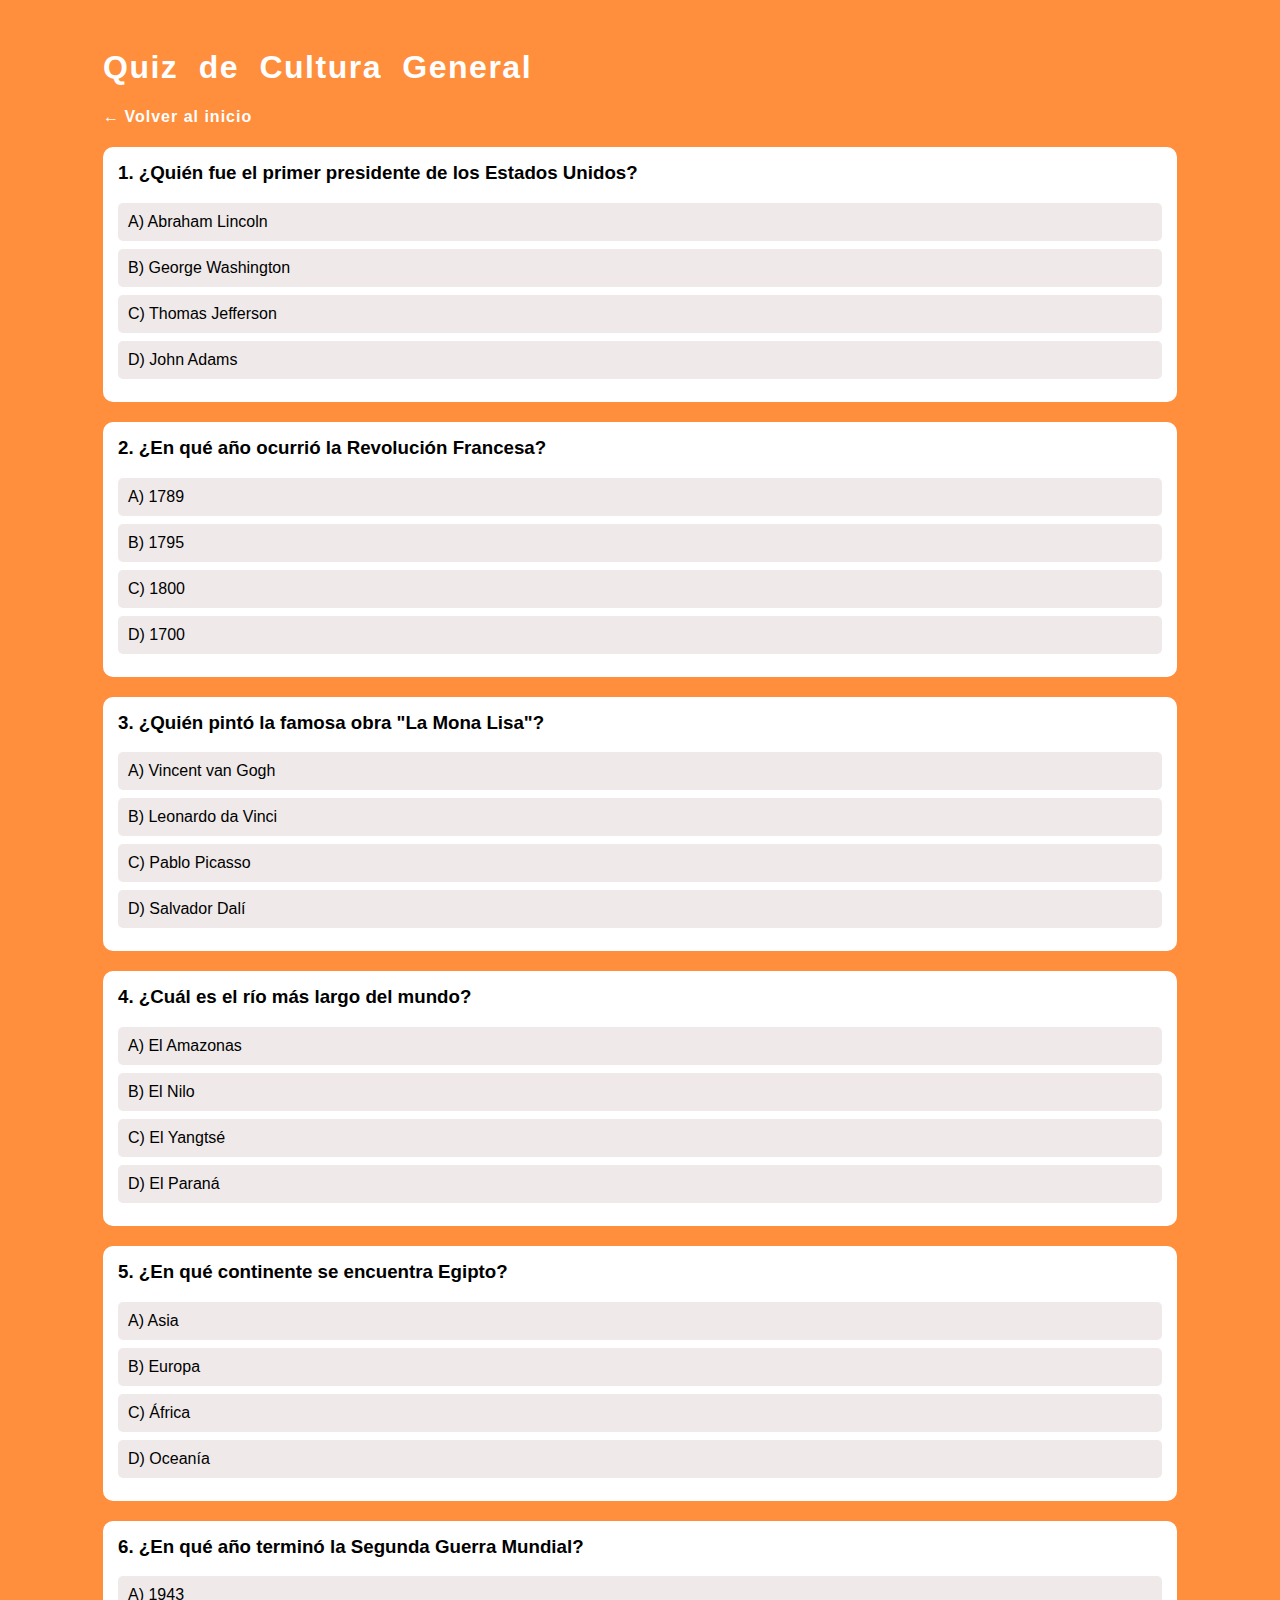
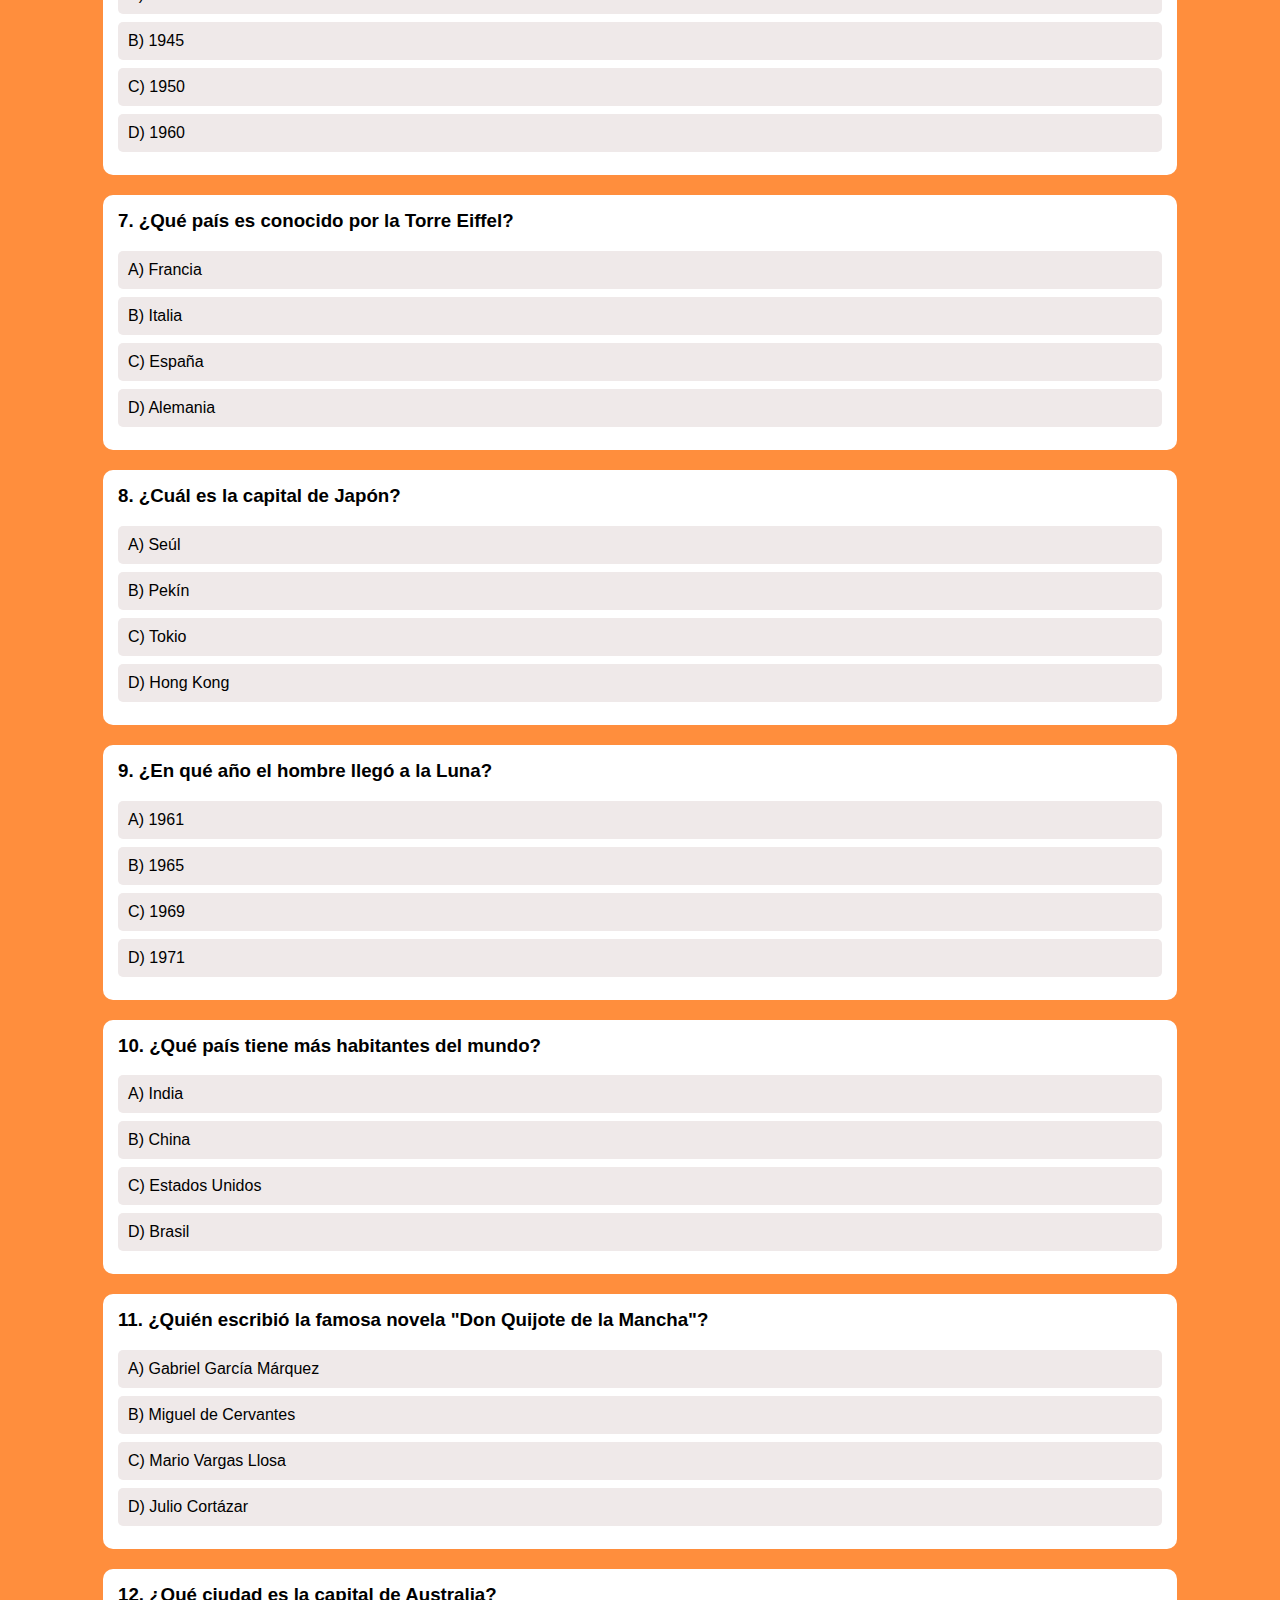
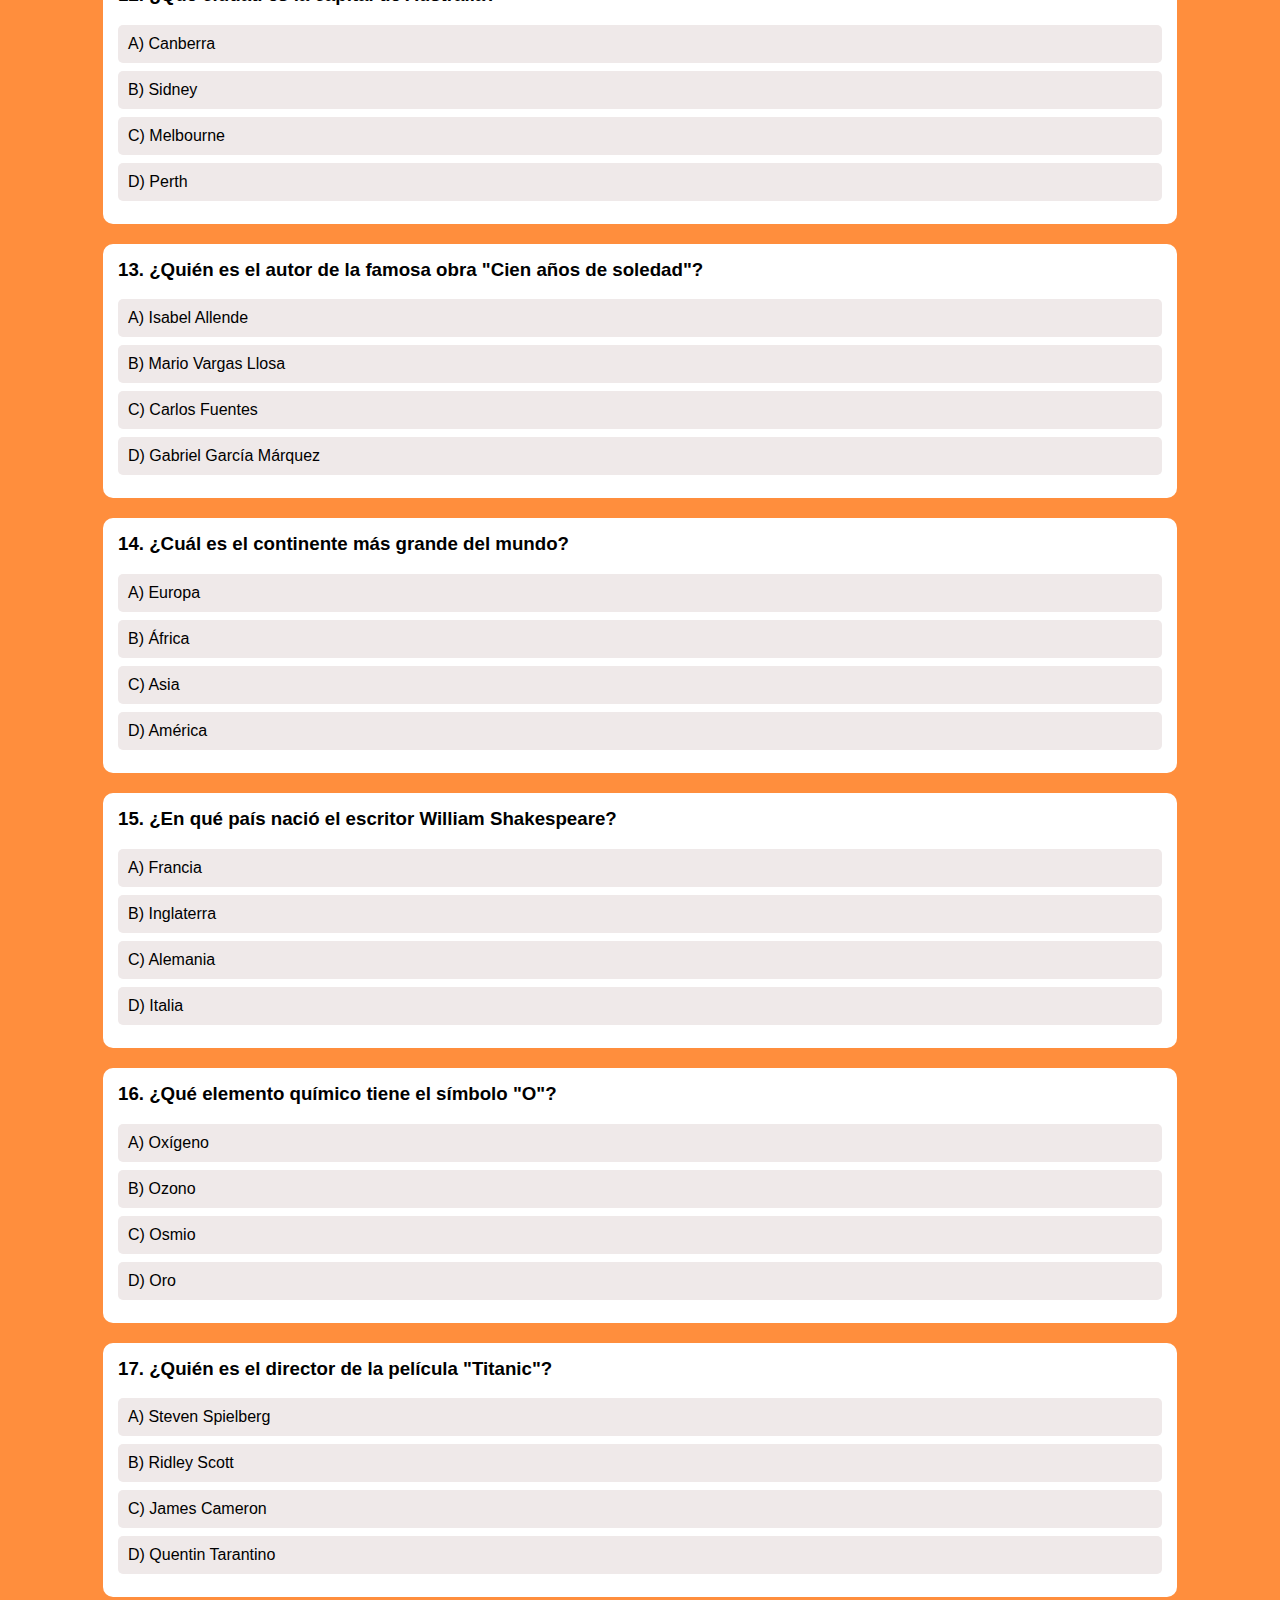
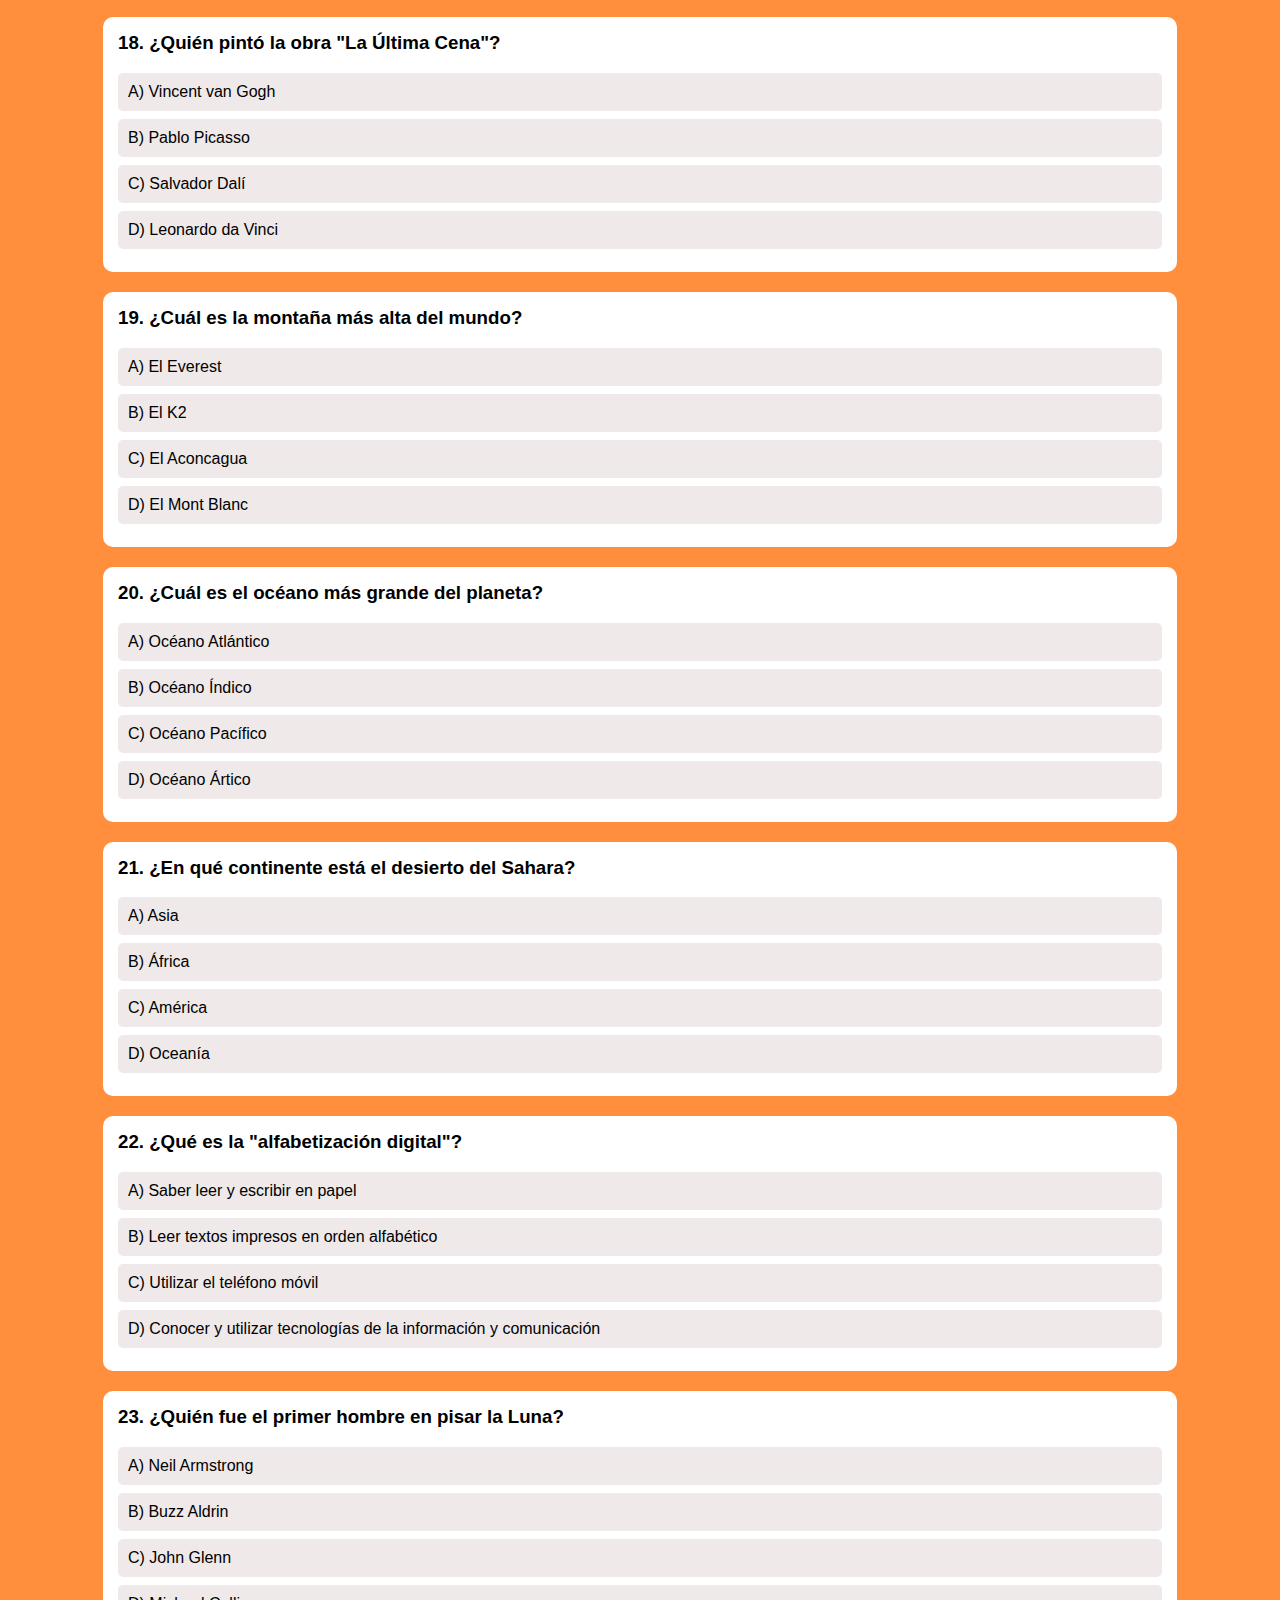
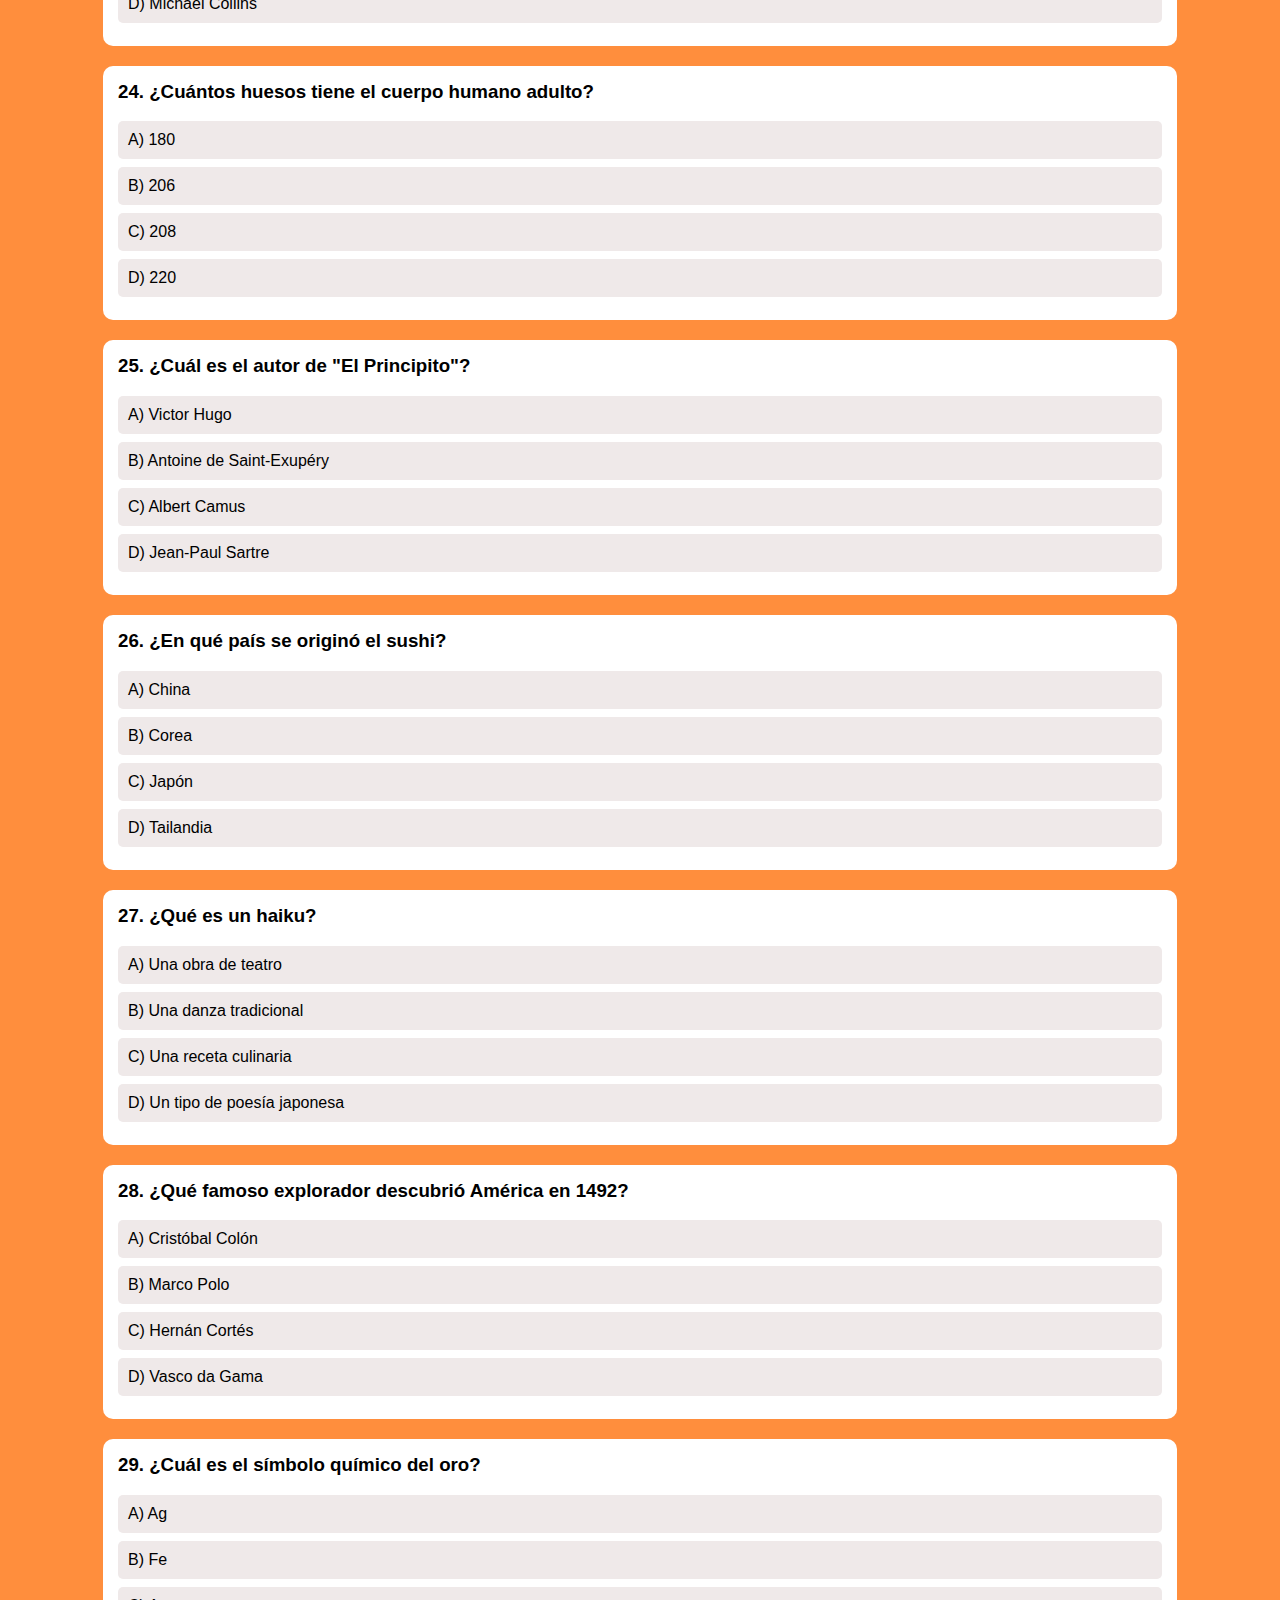
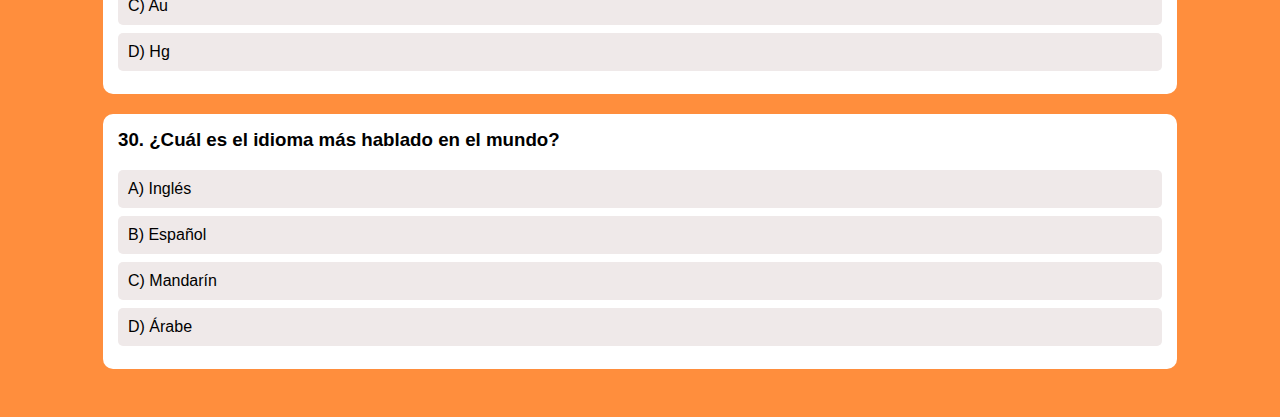
<file: Quizs/CulturaGeneral.html>
<!DOCTYPE html>
<html lang="es">
<head>
    <meta charset="UTF-8">
    <title>Quiz de Cultura General</title>
    <link rel="stylesheet" href="../Estilos/quizs.css"> <!-- Estilos de quizs-->
</head>
<body id="CulturaGeneral"> <!-- Id para el CSS para poner cosas especificas de arte, al ser comun para todos los quizs-->

    <div class="contenedorPreguntas"> <!-- contenedor para las preguntas-->
        <h1>Quiz de Cultura General</h1>
        
        <!-- Enlace al inicio-->
        <a href="../index.html"><h4>Volver al inicio</h4></a>

        <!-- Pregunta 1. Su respuesta correcta es B-->
        <div class="pregunta" data-correcta="B" data-aleatorio="91"> 
            <h3>1. ¿Quién fue el primer presidente de los Estados Unidos?</h3>
            <div class="opcion" data-opcion="A">A) Abraham Lincoln</div>
            <div class="opcion" data-opcion="B">B) George Washington</div>
            <div class="opcion" data-opcion="C">C) Thomas Jefferson</div>
            <div class="opcion" data-opcion="D">D) John Adams</div>
        </div>

        <!-- Pregunta 2. Su respuesta correcta es A-->
        <div class="pregunta" data-correcta="A" data-aleatorio="92">
            <h3>2. ¿En qué año ocurrió la Revolución Francesa?</h3>
            <div class="opcion" data-opcion="A">A) 1789</div>
            <div class="opcion" data-opcion="B">B) 1795</div>
            <div class="opcion" data-opcion="C">C) 1800</div>
            <div class="opcion" data-opcion="D">D) 1700</div>
        </div>

        <!-- Pregunta 3. Su respuesta correcta es B-->
        <div class="pregunta" data-correcta="B" data-aleatorio="93">
            <h3>3. ¿Quién pintó la famosa obra "La Mona Lisa"?</h3>
            <div class="opcion" data-opcion="A">A) Vincent van Gogh</div>
            <div class="opcion" data-opcion="B">B) Leonardo da Vinci</div>
            <div class="opcion" data-opcion="C">C) Pablo Picasso</div>
            <div class="opcion" data-opcion="D">D) Salvador Dalí</div>
        </div>

        <!-- Pregunta 4. Su respuesta correcta es B-->
        <div class="pregunta" data-correcta="B" data-aleatorio="94">
            <h3>4. ¿Cuál es el río más largo del mundo?</h3>
            <div class="opcion" data-opcion="A">A) El Amazonas</div>
            <div class="opcion" data-opcion="B">B) El Nilo</div>
            <div class="opcion" data-opcion="C">C) El Yangtsé</div>
            <div class="opcion" data-opcion="D">D) El Paraná</div>
        </div>

        <!-- Pregunta 5. Su respuesta correcta es C-->
        <div class="pregunta" data-correcta="C" data-aleatorio="95">
            <h3>5. ¿En qué continente se encuentra Egipto?</h3>
            <div class="opcion" data-opcion="A">A) Asia</div>
            <div class="opcion" data-opcion="B">B) Europa</div>
            <div class="opcion" data-opcion="C">C) África</div>
            <div class="opcion" data-opcion="D">D) Oceanía</div>
        </div>

        <!-- Pregunta 6. Su respuesta correcta es B-->
        <div class="pregunta" data-correcta="B" data-aleatorio="96">
            <h3>6. ¿En qué año terminó la Segunda Guerra Mundial?</h3>
            <div class="opcion" data-opcion="A">A) 1943</div>
            <div class="opcion" data-opcion="B">B) 1945</div>
            <div class="opcion" data-opcion="C">C) 1950</div>
            <div class="opcion" data-opcion="D">D) 1960</div>
        </div>

        <!-- Pregunta 7. Su respuesta correcta es A-->
        <div class="pregunta" data-correcta="A" data-aleatorio="97">
            <h3>7. ¿Qué país es conocido por la Torre Eiffel?</h3>
            <div class="opcion" data-opcion="A">A) Francia</div>
            <div class="opcion" data-opcion="B">B) Italia</div>
            <div class="opcion" data-opcion="C">C) España</div>
            <div class="opcion" data-opcion="D">D) Alemania</div>
        </div>

        <!-- Pregunta 8. Su respuesta correcta es C-->
        <div class="pregunta" data-correcta="C" data-aleatorio="98">
            <h3>8. ¿Cuál es la capital de Japón?</h3>
            <div class="opcion" data-opcion="A">A) Seúl</div>
            <div class="opcion" data-opcion="B">B) Pekín</div>
            <div class="opcion" data-opcion="C">C) Tokio</div>
            <div class="opcion" data-opcion="D">D) Hong Kong</div>
        </div>

        <!-- Pregunta 9. Su respuesta correcta es C-->
        <div class="pregunta" data-correcta="C" data-aleatorio="99">
            <h3>9. ¿En qué año el hombre llegó a la Luna?</h3>
            <div class="opcion" data-opcion="A">A) 1961</div>
            <div class="opcion" data-opcion="B">B) 1965</div>
            <div class="opcion" data-opcion="C">C) 1969</div>
            <div class="opcion" data-opcion="D">D) 1971</div>
        </div>

        <!-- Pregunta 10. Su respuesta correcta es B-->
        <div class="pregunta" data-correcta="B" data-aleatorio="100">
            <h3>10. ¿Qué país tiene más habitantes del mundo?</h3>
            <div class="opcion" data-opcion="A">A) India</div>
            <div class="opcion" data-opcion="B">B) China</div>
            <div class="opcion" data-opcion="C">C) Estados Unidos</div>
            <div class="opcion" data-opcion="D">D) Brasil</div>
        </div>

        <!-- Pregunta 11. Su respuesta correcta es B-->
        <div class="pregunta" data-correcta="B" data-aleatorio="101">
            <h3>11. ¿Quién escribió la famosa novela "Don Quijote de la Mancha"?</h3>
            <div class="opcion" data-opcion="A">A) Gabriel García Márquez</div>
            <div class="opcion" data-opcion="B">B) Miguel de Cervantes</div>
            <div class="opcion" data-opcion="C">C) Mario Vargas Llosa</div>
            <div class="opcion" data-opcion="D">D) Julio Cortázar</div>
        </div>

        <!-- Pregunta 12. Su respuesta correcta es A-->
        <div class="pregunta" data-correcta="A" data-aleatorio="102">
            <h3>12. ¿Qué ciudad es la capital de Australia?</h3>
            <div class="opcion" data-opcion="A">A) Canberra</div>
            <div class="opcion" data-opcion="B">B) Sidney</div>
            <div class="opcion" data-opcion="C">C) Melbourne</div>
            <div class="opcion" data-opcion="D">D) Perth</div>
        </div>

        <!-- Pregunta 13. Su respuesta correcta es D-->
        <div class="pregunta" data-correcta="D" data-aleatorio="103">
            <h3>13. ¿Quién es el autor de la famosa obra "Cien años de soledad"?</h3>
            <div class="opcion" data-opcion="A">A) Isabel Allende</div>
            <div class="opcion" data-opcion="B">B) Mario Vargas Llosa</div>
            <div class="opcion" data-opcion="C">C) Carlos Fuentes</div>
            <div class="opcion" data-opcion="D">D) Gabriel García Márquez</div>
        </div>

        <!-- Pregunta 14. Su respuesta correcta es C-->
        <div class="pregunta" data-correcta="C" data-aleatorio="104">
            <h3>14. ¿Cuál es el continente más grande del mundo?</h3>
            <div class="opcion" data-opcion="A">A) Europa</div>
            <div class="opcion" data-opcion="B">B) África</div>
            <div class="opcion" data-opcion="C">C) Asia</div>
            <div class="opcion" data-opcion="D">D) América</div>
        </div>

        <!-- Pregunta 15. Su respuesta correcta es B-->
        <div class="pregunta" data-correcta="B" data-aleatorio="105">
            <h3>15. ¿En qué país nació el escritor William Shakespeare?</h3>
            <div class="opcion" data-opcion="A">A) Francia</div>
            <div class="opcion" data-opcion="B">B) Inglaterra</div>
            <div class="opcion" data-opcion="C">C) Alemania</div>
            <div class="opcion" data-opcion="D">D) Italia</div>
        </div>

        <!-- Pregunta 16. Su respuesta correcta es A-->
        <div class="pregunta" data-correcta="A" data-aleatorio="106">
            <h3>16. ¿Qué elemento químico tiene el símbolo "O"?</h3>
            <div class="opcion" data-opcion="A">A) Oxígeno</div>
            <div class="opcion" data-opcion="B">B) Ozono</div>
            <div class="opcion" data-opcion="C">C) Osmio</div>
            <div class="opcion" data-opcion="D">D) Oro</div>
        </div>

        <!-- Pregunta 17. Su respuesta correcta es C-->
        <div class="pregunta" data-correcta="C" data-aleatorio="107">
            <h3>17. ¿Quién es el director de la película "Titanic"?</h3>
            <div class="opcion" data-opcion="A">A) Steven Spielberg</div>
            <div class="opcion" data-opcion="B">B) Ridley Scott</div>
            <div class="opcion" data-opcion="C">C) James Cameron</div>
            <div class="opcion" data-opcion="D">D) Quentin Tarantino</div>
        </div>

        <!-- Pregunta 18. Su respuesta correcta es D-->
        <div class="pregunta" data-correcta="D" data-aleatorio="108">
            <h3>18. ¿Quién pintó la obra "La Última Cena"?</h3>
            <div class="opcion" data-opcion="A">A) Vincent van Gogh</div>
            <div class="opcion" data-opcion="B">B) Pablo Picasso</div>
            <div class="opcion" data-opcion="C">C) Salvador Dalí</div>
            <div class="opcion" data-opcion="D">D) Leonardo da Vinci</div>
        </div>

        <!-- Pregunta 19. Su respuesta correcta es A-->
        <div class="pregunta" data-correcta="A" data-aleatorio="109">
            <h3>19. ¿Cuál es la montaña más alta del mundo?</h3>
            <div class="opcion" data-opcion="A">A) El Everest</div>
            <div class="opcion" data-opcion="B">B) El K2</div>
            <div class="opcion" data-opcion="C">C) El Aconcagua</div>
            <div class="opcion" data-opcion="D">D) El Mont Blanc</div>
        </div>

        <!-- Pregunta 20. Su respuesta correcta es C-->
        <div class="pregunta" data-correcta="C" data-aleatorio="110">
            <h3>20. ¿Cuál es el océano más grande del planeta?</h3>
            <div class="opcion" data-opcion="A">A) Océano Atlántico</div>
            <div class="opcion" data-opcion="B">B) Océano Índico</div>
            <div class="opcion" data-opcion="C">C) Océano Pacífico</div>
            <div class="opcion" data-opcion="D">D) Océano Ártico</div>
        </div>

        <!-- Pregunta 21. Su respuesta correcta es B-->
        <div class="pregunta" data-correcta="B" data-aleatorio="111">
            <h3>21. ¿En qué continente está el desierto del Sahara?</h3>
            <div class="opcion" data-opcion="A">A) Asia</div>
            <div class="opcion" data-opcion="B">B) África</div>
            <div class="opcion" data-opcion="C">C) América</div>
            <div class="opcion" data-opcion="D">D) Oceanía</div>
        </div>

        <!-- Pregunta 22. Su respuesta correcta es D-->
        <div class="pregunta" data-correcta="D" data-aleatorio="112">
            <h3>22. ¿Qué es la "alfabetización digital"?</h3>
            <div class="opcion" data-opcion="A">A) Saber leer y escribir en papel</div>
            <div class="opcion" data-opcion="B">B) Leer textos impresos en orden alfabético</div>
            <div class="opcion" data-opcion="C">C) Utilizar el teléfono móvil</div>
            <div class="opcion" data-opcion="D">D) Conocer y utilizar tecnologías de la información y comunicación</div>
        </div>

        <!-- Pregunta 23. Su respuesta correcta es A-->
        <div class="pregunta" data-correcta="A" data-aleatorio="113">
            <h3>23. ¿Quién fue el primer hombre en pisar la Luna?</h3>
            <div class="opcion" data-opcion="A">A) Neil Armstrong</div>
            <div class="opcion" data-opcion="B">B) Buzz Aldrin</div>
            <div class="opcion" data-opcion="C">C) John Glenn</div>
            <div class="opcion" data-opcion="D">D) Michael Collins</div>
        </div>

        <!-- Pregunta 24. Su respuesta correcta es B-->
        <div class="pregunta" data-correcta="B" data-aleatorio="114">
            <h3>24. ¿Cuántos huesos tiene el cuerpo humano adulto?</h3>
            <div class="opcion" data-opcion="A">A) 180</div>
            <div class="opcion" data-opcion="B">B) 206</div>
            <div class="opcion" data-opcion="C">C) 208</div>
            <div class="opcion" data-opcion="D">D) 220</div>
        </div>

        <!-- Pregunta 25. Su respuesta correcta es B-->
        <div class="pregunta" data-correcta="B" data-aleatorio="115">
            <h3>25. ¿Cuál es el autor de "El Principito"?</h3>
            <div class="opcion" data-opcion="A">A) Victor Hugo</div>
            <div class="opcion" data-opcion="B">B) Antoine de Saint-Exupéry</div>
            <div class="opcion" data-opcion="C">C) Albert Camus</div>
            <div class="opcion" data-opcion="D">D) Jean-Paul Sartre</div>
        </div>

        <!-- Pregunta 26. Su respuesta correcta es C-->
        <div class="pregunta" data-correcta="C" data-aleatorio="116">
            <h3>26. ¿En qué país se originó el sushi?</h3>
            <div class="opcion" data-opcion="A">A) China</div>
            <div class="opcion" data-opcion="B">B) Corea</div>
            <div class="opcion" data-opcion="C">C) Japón</div>
            <div class="opcion" data-opcion="D">D) Tailandia</div>
        </div>

        <!-- Pregunta 27. Su respuesta correcta es D-->
        <div class="pregunta" data-correcta="D" data-aleatorio="117">
            <h3>27. ¿Qué es un haiku?</h3>
            <div class="opcion" data-opcion="A">A) Una obra de teatro</div>
            <div class="opcion" data-opcion="B">B) Una danza tradicional</div>
            <div class="opcion" data-opcion="C">C) Una receta culinaria</div>
            <div class="opcion" data-opcion="D">D) Un tipo de poesía japonesa</div>
        </div>

        <!-- Pregunta 28. Su respuesta correcta es A-->
        <div class="pregunta" data-correcta="A" data-aleatorio="118">
            <h3>28. ¿Qué famoso explorador descubrió América en 1492?</h3>
            <div class="opcion" data-opcion="A">A) Cristóbal Colón</div>
            <div class="opcion" data-opcion="B">B) Marco Polo</div>
            <div class="opcion" data-opcion="C">C) Hernán Cortés</div>
            <div class="opcion" data-opcion="D">D) Vasco da Gama</div>
        </div>

        <!-- Pregunta 29. Su respuesta correcta es C-->
        <div class="pregunta" data-correcta="C" data-aleatorio="119">
            <h3>29. ¿Cuál es el símbolo químico del oro?</h3>
            <div class="opcion" data-opcion="A">A) Ag</div>
            <div class="opcion" data-opcion="B">B) Fe</div>
            <div class="opcion" data-opcion="C">C) Au</div>
            <div class="opcion" data-opcion="D">D) Hg</div>
        </div>

        <!-- Pregunta 30. Su respuesta correcta es C-->
        <div class="pregunta" data-correcta="C" data-aleatorio="120">
            <h3>30. ¿Cuál es el idioma más hablado en el mundo?</h3>
            <div class="opcion" data-opcion="A">A) Inglés</div>
            <div class="opcion" data-opcion="B">B) Español</div>
            <div class="opcion" data-opcion="C">C) Mandarín</div>
            <div class="opcion" data-opcion="D">D) Árabe</div>
        </div>

        <!-- Resultados del quiz. muestra el numero de preguntas acertadas y un enlace para volver al inicio-->
        <div id="resultado">
            <h2>Resultado final:</h2>
            <p>Has acertado <span id="aciertos"></span> de <span id="preguntas"></span> preguntas.</p>
            <a href="../index.html"><h4>Volver al inicio</h4></a>
        </div>
</div>

<!-- Scripts. Uno es el enlace a la libreria de JQuery (la primera) y la otra al script donde esta todo-->
<script src="https://code.jquery.com/jquery-3.7.1.min.js"></script>
<script src="../JavaScript/script.js"></script>
</body>
</html>
</file>
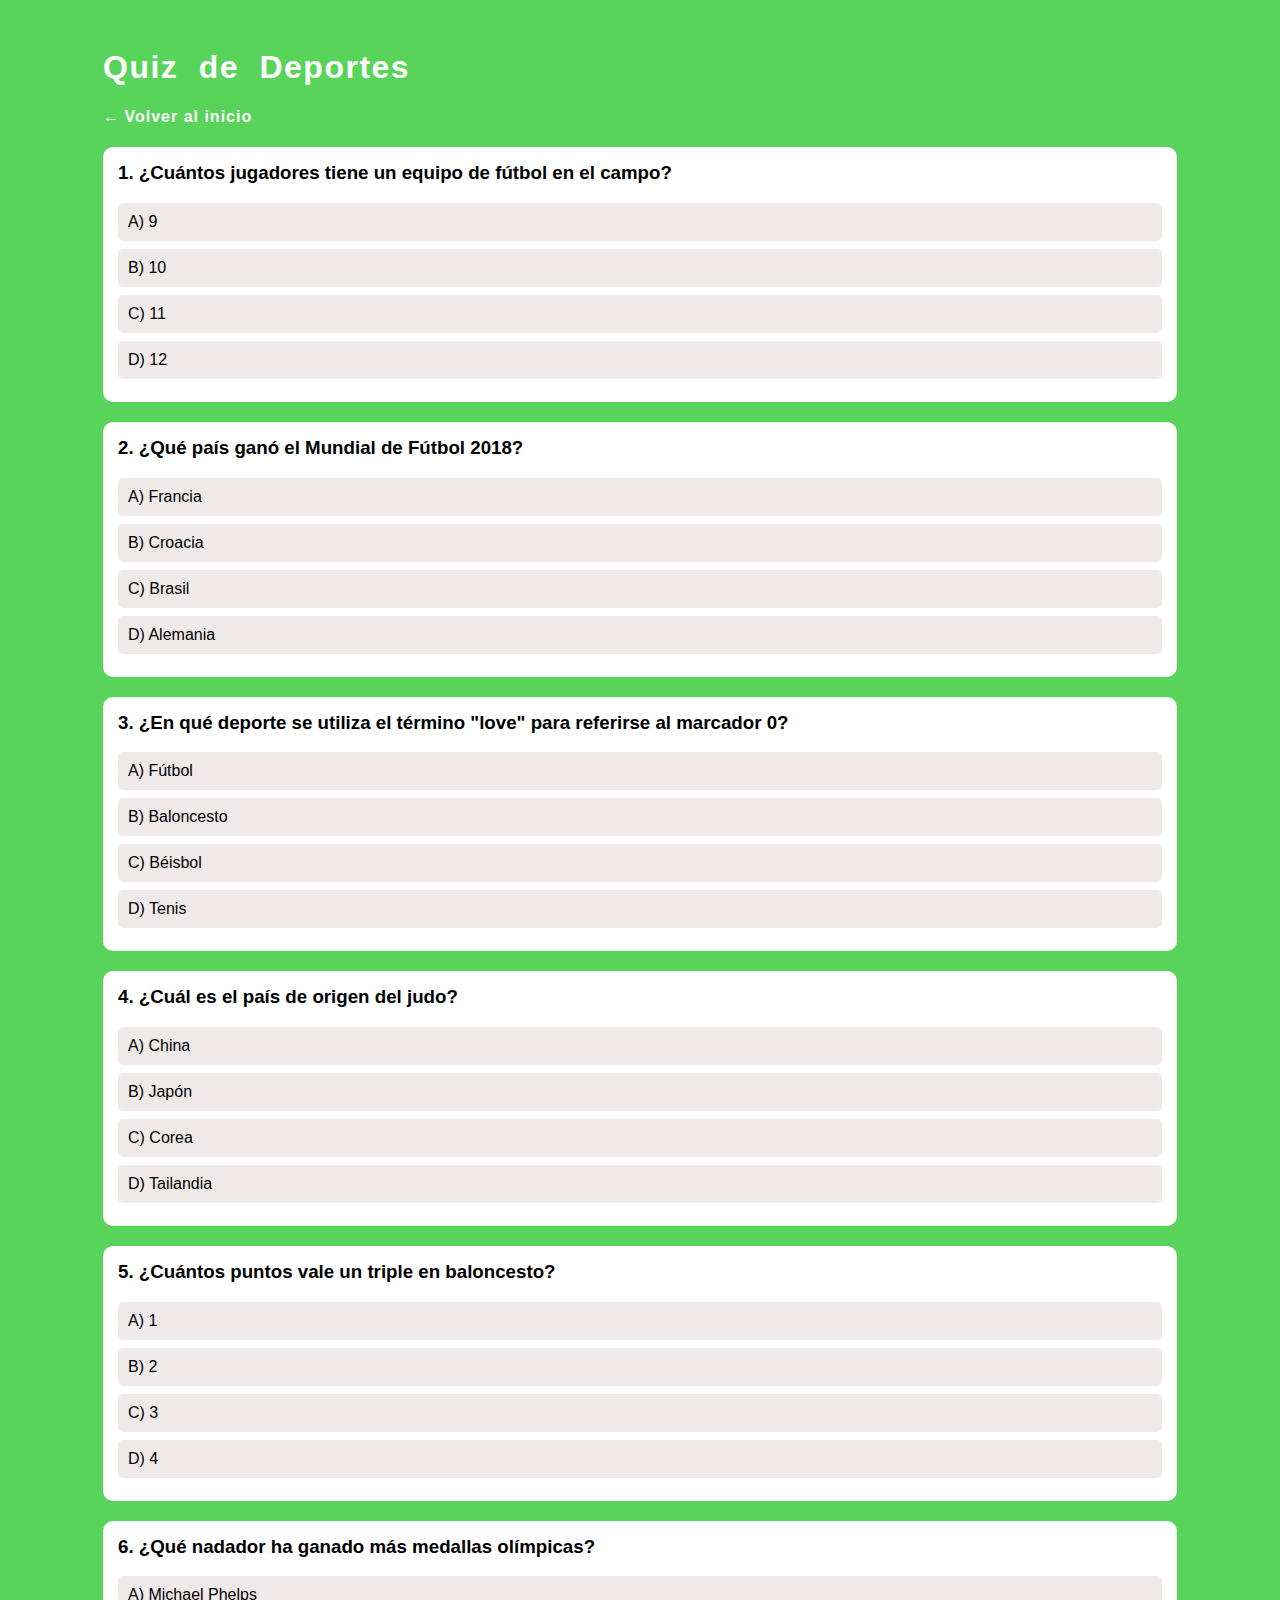
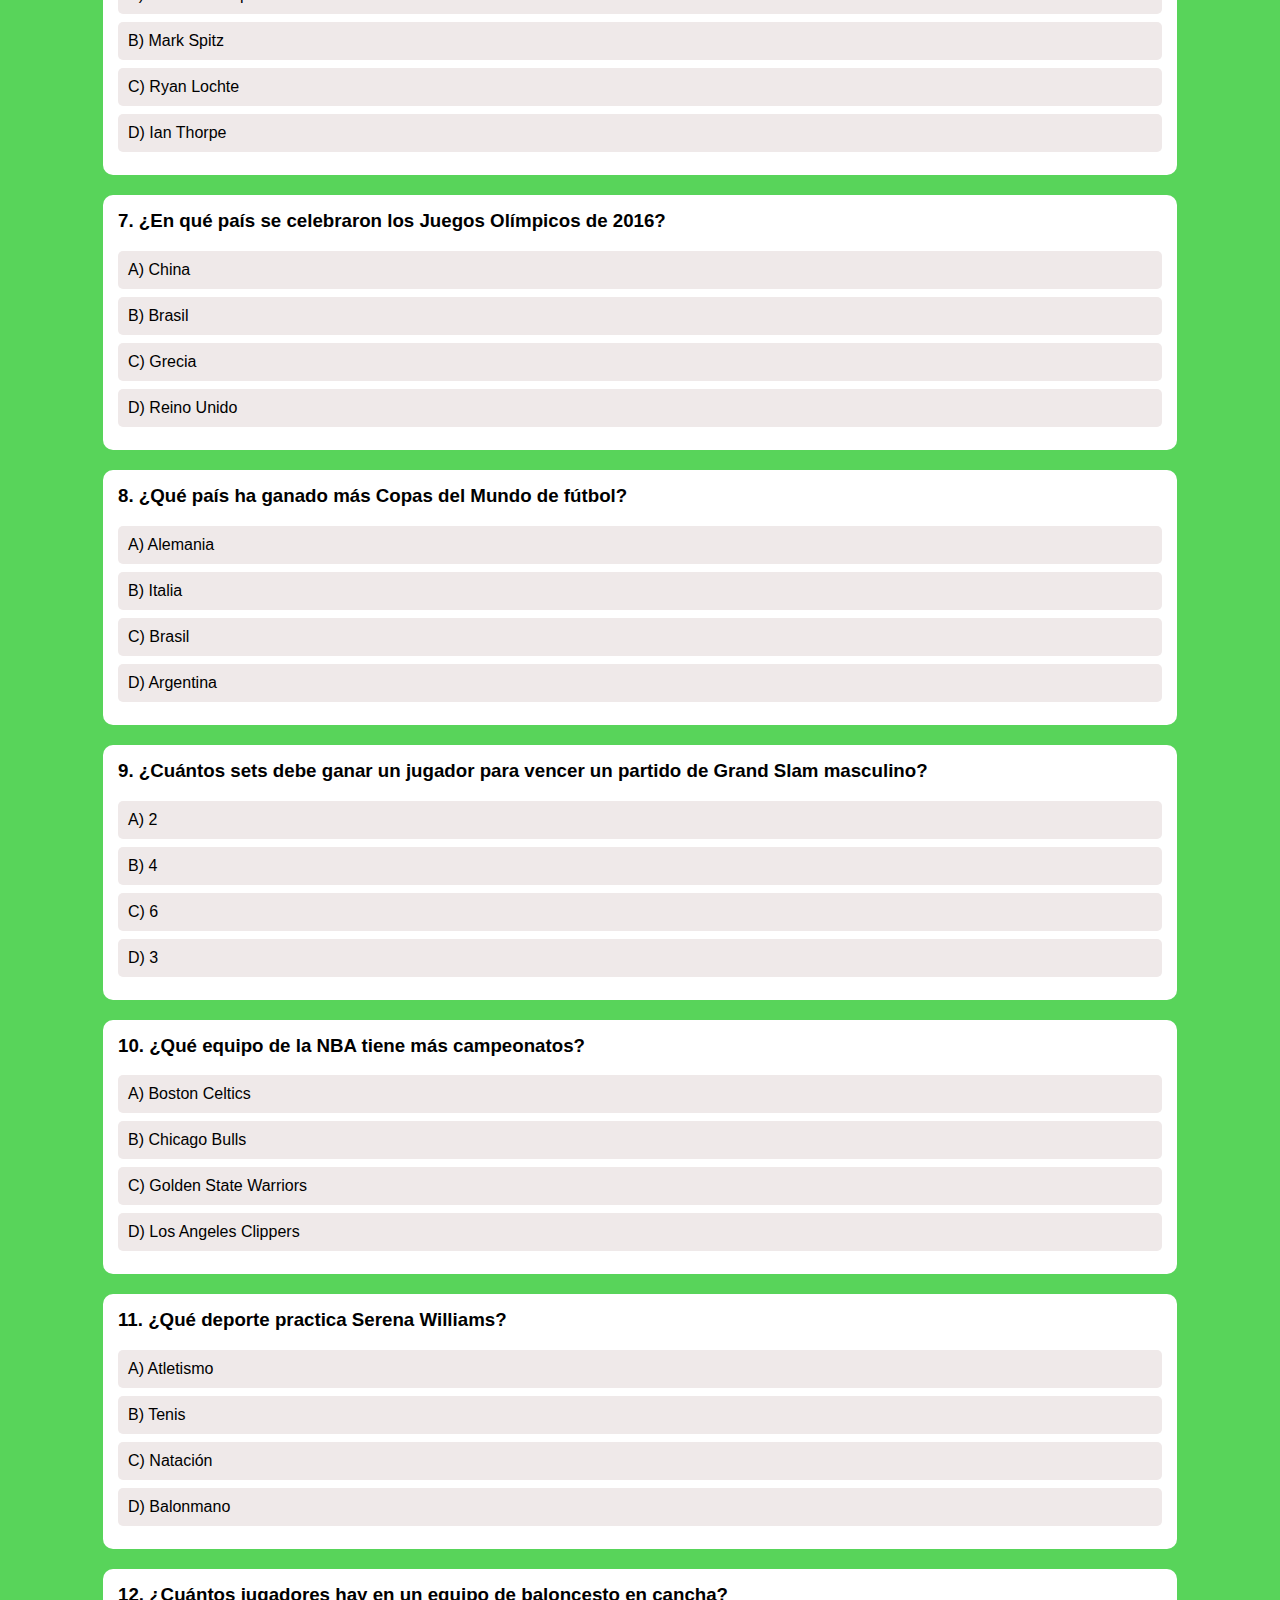
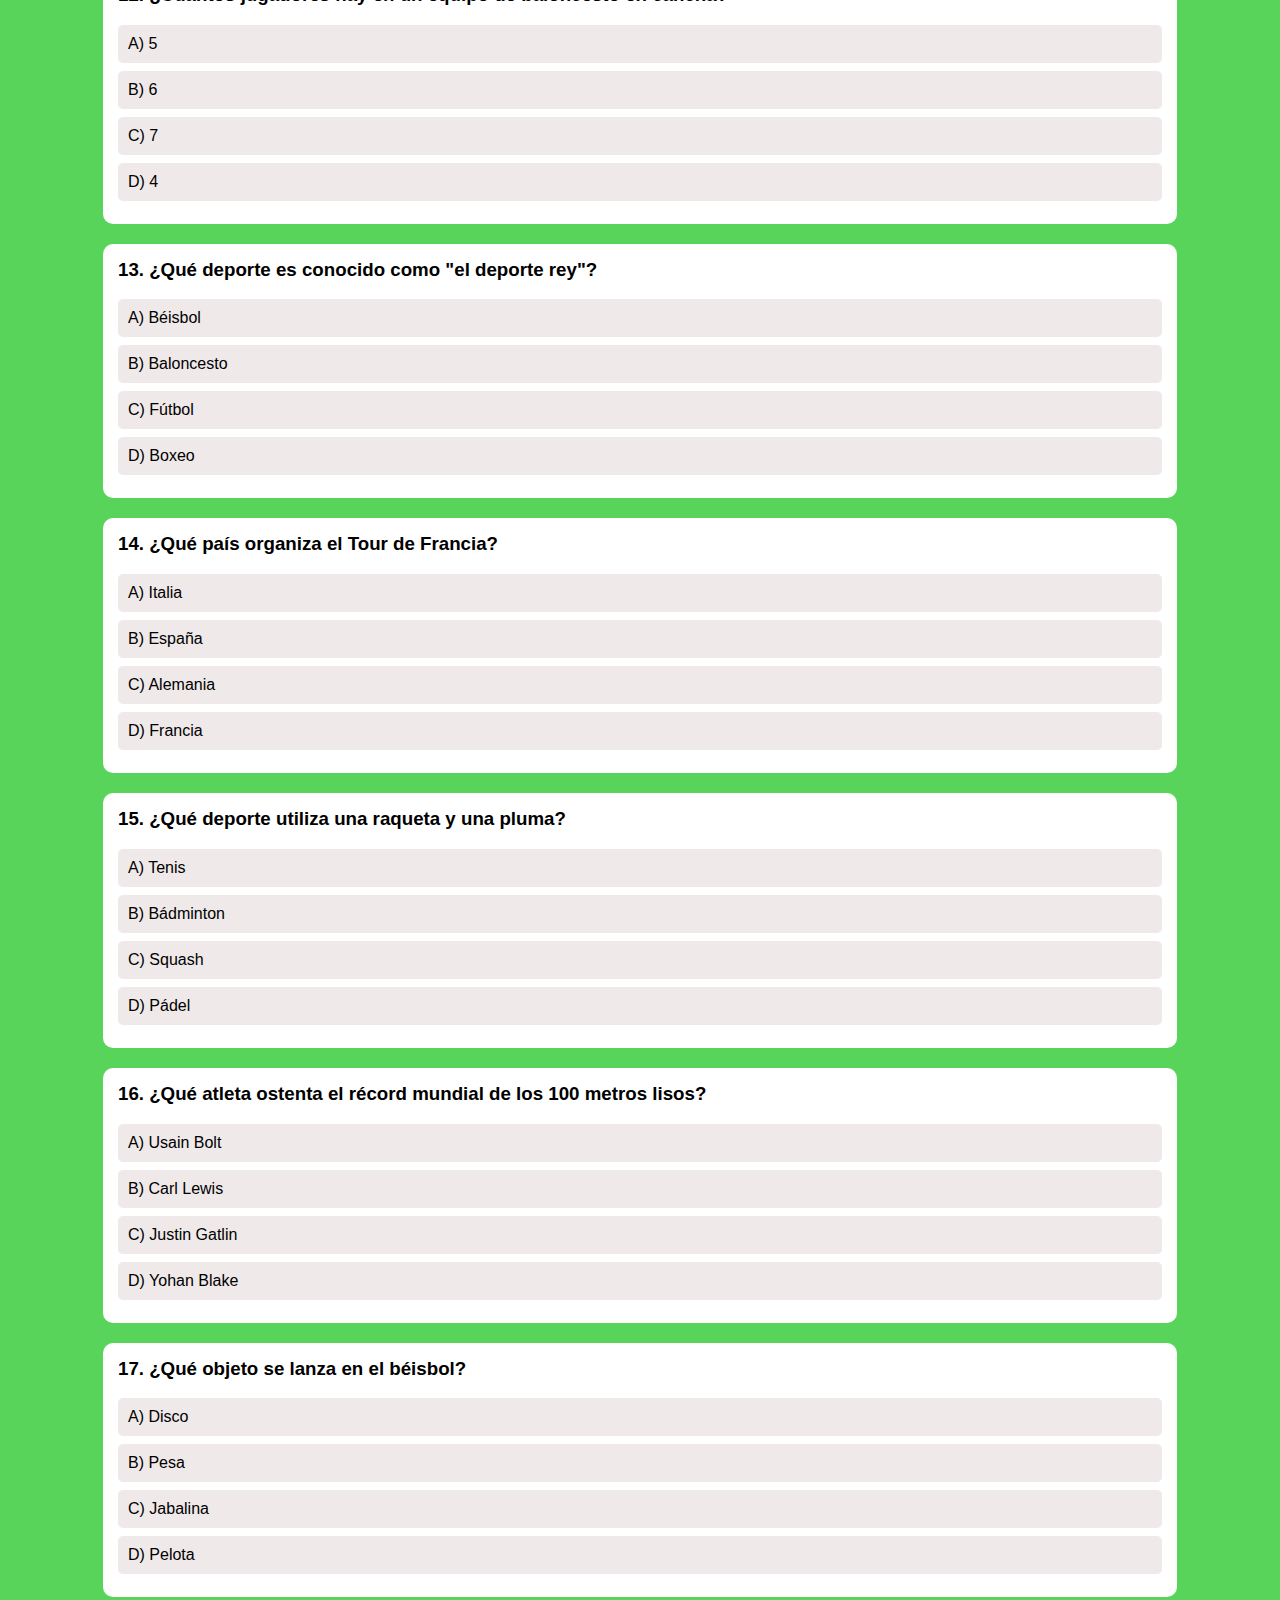
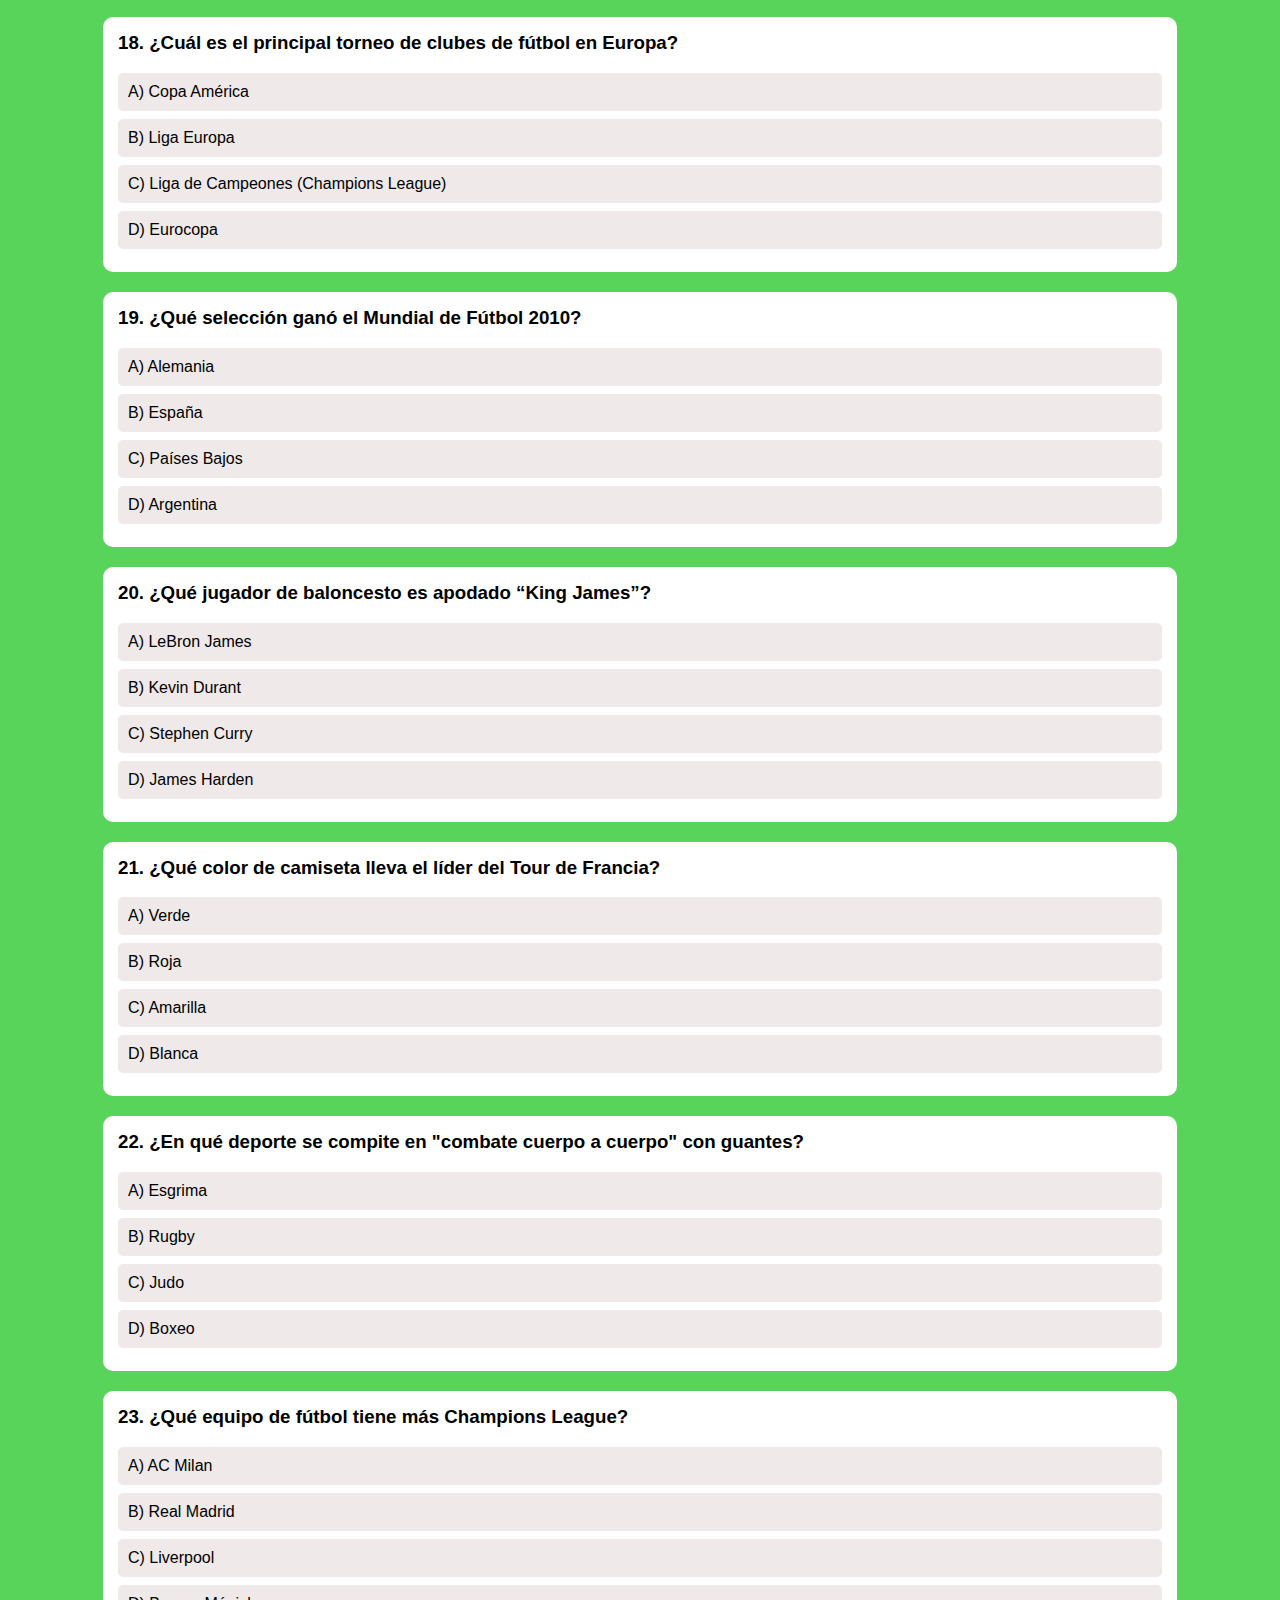
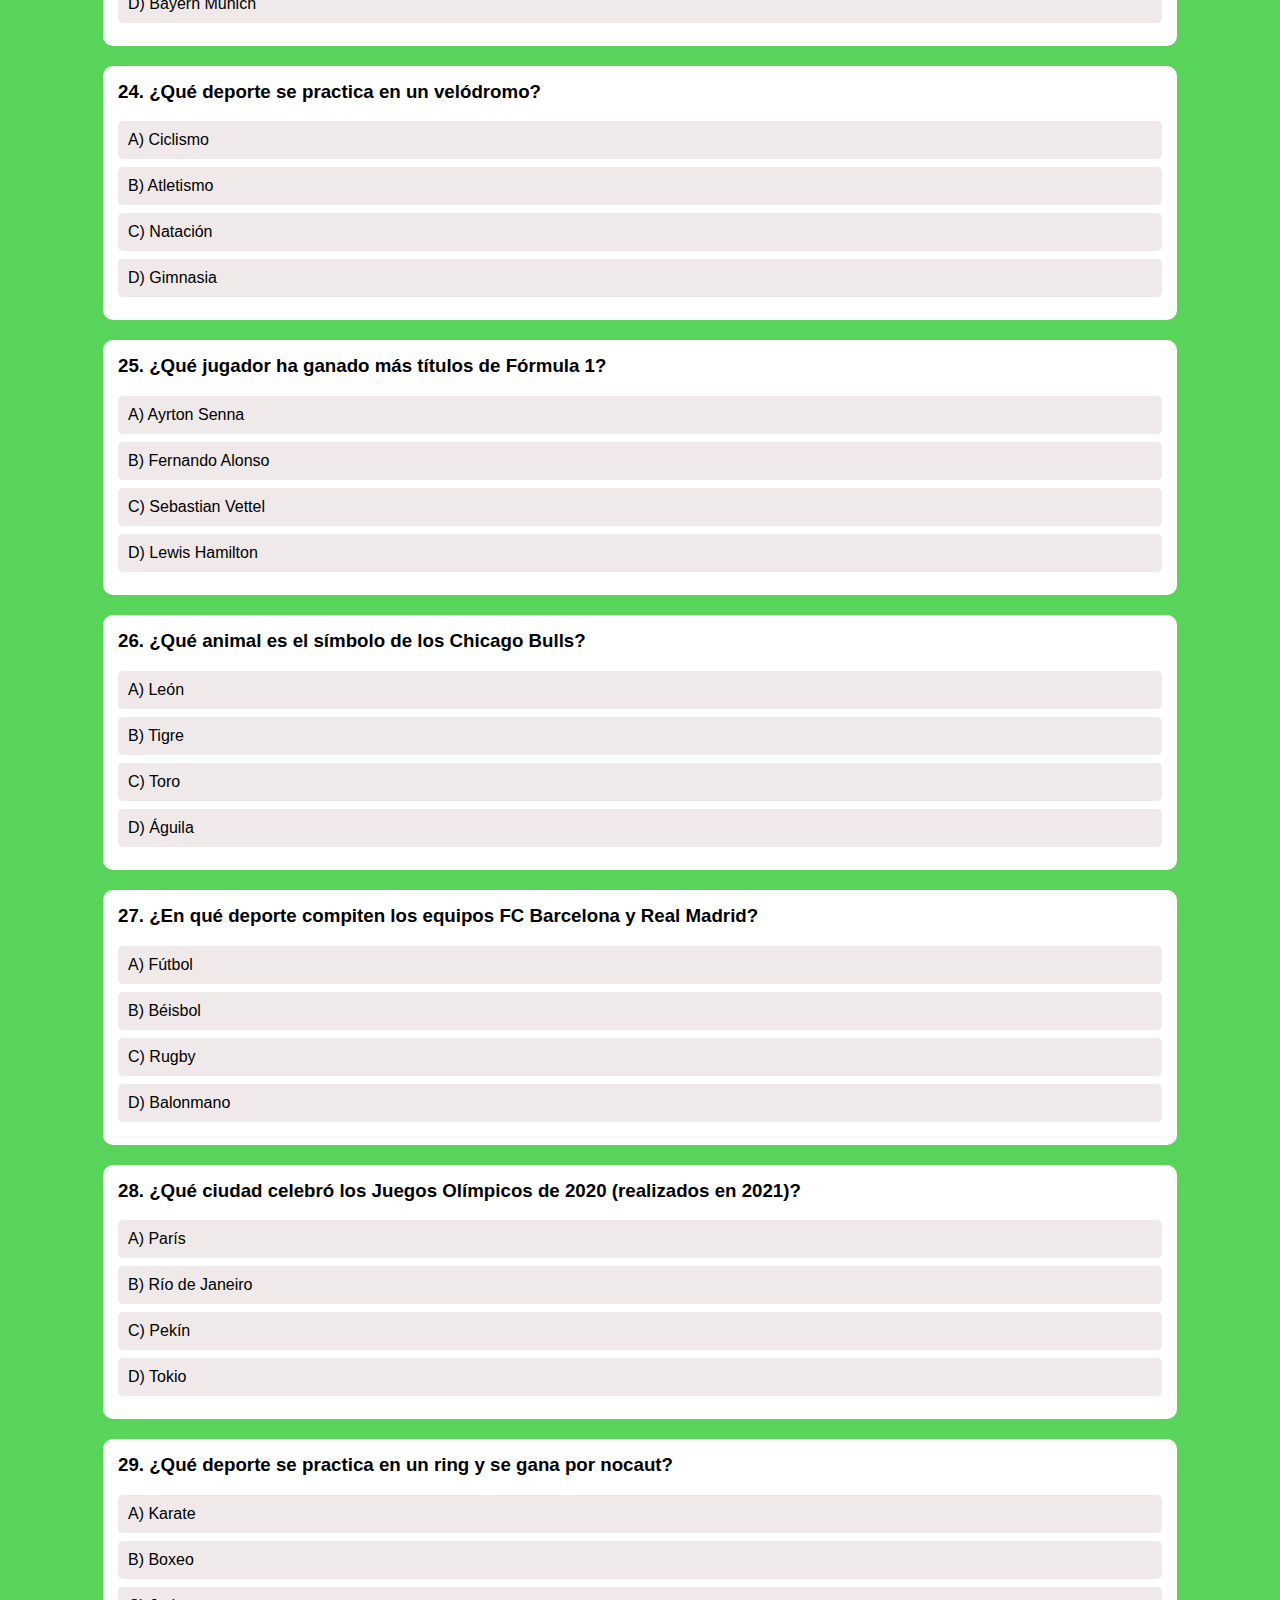
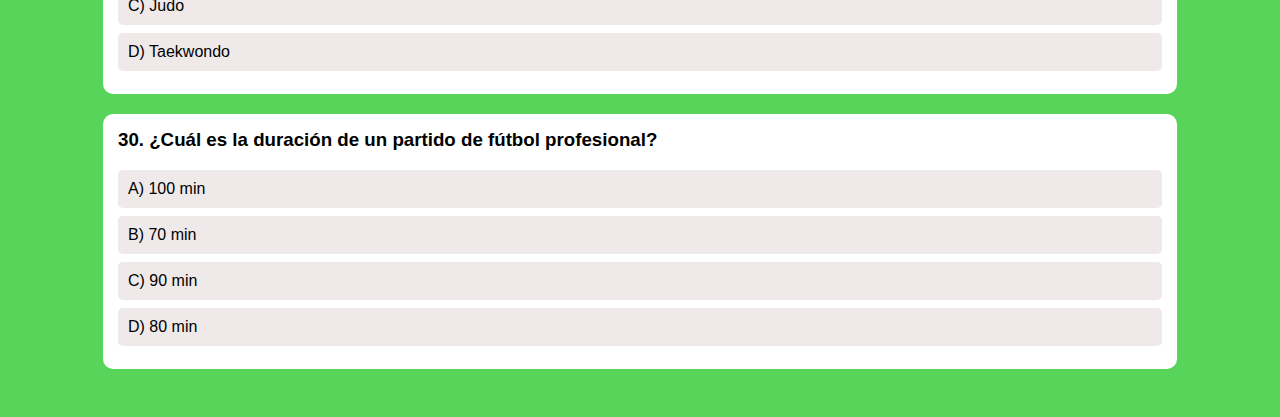
<file: Quizs/Deportes.html>
<!DOCTYPE html>
<html lang="es">
<head>
    <meta charset="UTF-8">
    <title>Quiz de Deportes</title>
    <link rel="stylesheet" href="../Estilos/quizs.css"> <!-- Estilos de quizs-->
</head>
<body id="Deporte"> <!-- Id para el CSS para poner cosas especificas de arte, al ser comun para todos los quizs-->

    <div class="contenedorPreguntas"> <!-- contenedor para las preguntas-->
        <h1>Quiz de Deportes</h1>

        <!-- Enlace al inicio-->
        <a href="../index.html"><h4>Volver al inicio</h4></a>
        
        <!-- Los atributos "aleatorio" es para usarlos en el script del quiz aleatorio-->
        <!-- Pregunta 1. Su respuesta correcta es C -->
        <div class="pregunta" data-correcta="C" data-aleatorio="121">
            <h3>1. ¿Cuántos jugadores tiene un equipo de fútbol en el campo?</h3>
            <div class="opcion" data-opcion="A">A) 9</div>
            <div class="opcion" data-opcion="B">B) 10</div>
            <div class="opcion" data-opcion="C">C) 11</div>
            <div class="opcion" data-opcion="D">D) 12</div>
        </div>

        <!-- Pregunta 2. Su respuesta correcta es A -->
        <div class="pregunta" data-correcta="A" data-aleatorio="122">
            <h3>2. ¿Qué país ganó el Mundial de Fútbol 2018?</h3>
            <div class="opcion" data-opcion="A">A) Francia</div>
            <div class="opcion" data-opcion="B">B) Croacia</div>
            <div class="opcion" data-opcion="C">C) Brasil</div>
            <div class="opcion" data-opcion="D">D) Alemania</div>
        </div>

        <!-- Pregunta 3. Su respuesta correcta es D -->
        <div class="pregunta" data-correcta="D" data-aleatorio="123">
            <h3>3. ¿En qué deporte se utiliza el término "love" para referirse al marcador 0?</h3>
            <div class="opcion" data-opcion="A">A) Fútbol</div>
            <div class="opcion" data-opcion="B">B) Baloncesto</div>
            <div class="opcion" data-opcion="C">C) Béisbol</div>
            <div class="opcion" data-opcion="D">D) Tenis</div>
        </div>

        <!-- Pregunta 4. Su respuesta correcta es B -->
        <div class="pregunta" data-correcta="B" data-aleatorio="124">
            <h3>4. ¿Cuál es el país de origen del judo?</h3>
            <div class="opcion" data-opcion="A">A) China</div>
            <div class="opcion" data-opcion="B">B) Japón</div>
            <div class="opcion" data-opcion="C">C) Corea</div>
            <div class="opcion" data-opcion="D">D) Tailandia</div>
        </div>

        <!-- Pregunta 5. Su respuesta correcta es C -->
        <div class="pregunta" data-correcta="C" data-aleatorio="125">
            <h3>5. ¿Cuántos puntos vale un triple en baloncesto?</h3>
            <div class="opcion" data-opcion="A">A) 1</div>
            <div class="opcion" data-opcion="B">B) 2</div>
            <div class="opcion" data-opcion="C">C) 3</div>
            <div class="opcion" data-opcion="D">D) 4</div>
        </div>

        <!-- Pregunta 6. Su respuesta correcta es A -->
        <div class="pregunta" data-correcta="A" data-aleatorio="126">
            <h3>6. ¿Qué nadador ha ganado más medallas olímpicas?</h3>
            <div class="opcion" data-opcion="A">A) Michael Phelps</div>
            <div class="opcion" data-opcion="B">B) Mark Spitz</div>
            <div class="opcion" data-opcion="C">C) Ryan Lochte</div>
            <div class="opcion" data-opcion="D">D) Ian Thorpe</div>
        </div>

        <!-- Pregunta 7. Su respuesta correcta es B -->
        <div class="pregunta" data-correcta="B" data-aleatorio="127">
            <h3>7. ¿En qué país se celebraron los Juegos Olímpicos de 2016?</h3>
            <div class="opcion" data-opcion="A">A) China</div>
            <div class="opcion" data-opcion="B">B) Brasil</div>
            <div class="opcion" data-opcion="C">C) Grecia</div>
            <div class="opcion" data-opcion="D">D) Reino Unido</div>
        </div>

        <!-- Pregunta 8. Su respuesta correcta es C -->
        <div class="pregunta" data-correcta="C" data-aleatorio="128">
            <h3>8. ¿Qué país ha ganado más Copas del Mundo de fútbol?</h3>
            <div class="opcion" data-opcion="A">A) Alemania</div>
            <div class="opcion" data-opcion="B">B) Italia</div>
            <div class="opcion" data-opcion="C">C) Brasil</div>
            <div class="opcion" data-opcion="D">D) Argentina</div>
        </div>

        <!-- Pregunta 9. Su respuesta correcta es D -->
        <div class="pregunta" data-correcta="D" data-aleatorio="129">
            <h3>9. ¿Cuántos sets debe ganar un jugador para vencer un partido de Grand Slam masculino?</h3>
            <div class="opcion" data-opcion="A">A) 2</div>
            <div class="opcion" data-opcion="B">B) 4</div>
            <div class="opcion" data-opcion="C">C) 6</div>
            <div class="opcion" data-opcion="D">D) 3</div>
        </div>

        <!-- Pregunta 10. Su respuesta correcta es A -->
        <div class="pregunta" data-correcta="A" data-aleatorio="130">
            <h3>10. ¿Qué equipo de la NBA tiene más campeonatos?</h3>
            <div class="opcion" data-opcion="A">A) Boston Celtics</div>
            <div class="opcion" data-opcion="B">B) Chicago Bulls</div>
            <div class="opcion" data-opcion="C">C) Golden State Warriors</div>
            <div class="opcion" data-opcion="D">D) Los Angeles Clippers</div>
        </div>

        <!-- Pregunta 11. Su respuesta correcta es B -->
        <div class="pregunta" data-correcta="B" data-aleatorio="131">
            <h3>11. ¿Qué deporte practica Serena Williams?</h3>
            <div class="opcion" data-opcion="A">A) Atletismo</div>
            <div class="opcion" data-opcion="B">B) Tenis</div>
            <div class="opcion" data-opcion="C">C) Natación</div>
            <div class="opcion" data-opcion="D">D) Balonmano</div>
        </div>

        <!-- Pregunta 12. Su respuesta correcta es A -->
        <div class="pregunta" data-correcta="A" data-aleatorio="132">
            <h3>12. ¿Cuántos jugadores hay en un equipo de baloncesto en cancha?</h3>
            <div class="opcion" data-opcion="A">A) 5</div>
            <div class="opcion" data-opcion="B">B) 6</div>
            <div class="opcion" data-opcion="C">C) 7</div>
            <div class="opcion" data-opcion="D">D) 4</div>
        </div>

        <!-- Pregunta 13. Su respuesta correcta es C -->
        <div class="pregunta" data-correcta="C" data-aleatorio="133">
            <h3>13. ¿Qué deporte es conocido como "el deporte rey"?</h3>
            <div class="opcion" data-opcion="A">A) Béisbol</div>
            <div class="opcion" data-opcion="B">B) Baloncesto</div>
            <div class="opcion" data-opcion="C">C) Fútbol</div>
            <div class="opcion" data-opcion="D">D) Boxeo</div>
        </div>

        <!-- Pregunta 14. Su respuesta correcta es D -->
        <div class="pregunta" data-correcta="D" data-aleatorio="134">
            <h3>14. ¿Qué país organiza el Tour de Francia?</h3>
            <div class="opcion" data-opcion="A">A) Italia</div>
            <div class="opcion" data-opcion="B">B) España</div>
            <div class="opcion" data-opcion="C">C) Alemania</div>
            <div class="opcion" data-opcion="D">D) Francia</div>
        </div>

        <!-- Pregunta 15. Su respuesta correcta es B -->
        <div class="pregunta" data-correcta="B" data-aleatorio="135">
            <h3>15. ¿Qué deporte utiliza una raqueta y una pluma?</h3>
            <div class="opcion" data-opcion="A">A) Tenis</div>
            <div class="opcion" data-opcion="B">B) Bádminton</div>
            <div class="opcion" data-opcion="C">C) Squash</div>
            <div class="opcion" data-opcion="D">D) Pádel</div>
        </div>

        <!-- Pregunta 16. Su respuesta correcta es A -->
        <div class="pregunta" data-correcta="A" data-aleatorio="136">
            <h3>16. ¿Qué atleta ostenta el récord mundial de los 100 metros lisos?</h3>
            <div class="opcion" data-opcion="A">A) Usain Bolt</div>
            <div class="opcion" data-opcion="B">B) Carl Lewis</div>
            <div class="opcion" data-opcion="C">C) Justin Gatlin</div>
            <div class="opcion" data-opcion="D">D) Yohan Blake</div>
        </div>

        <!-- Pregunta 17. Su respuesta correcta es D -->
        <div class="pregunta" data-correcta="D" data-aleatorio="137">
            <h3>17. ¿Qué objeto se lanza en el béisbol?</h3>
            <div class="opcion" data-opcion="A">A) Disco</div>
            <div class="opcion" data-opcion="B">B) Pesa</div>
            <div class="opcion" data-opcion="C">C) Jabalina</div>
            <div class="opcion" data-opcion="D">D) Pelota</div>
        </div>

        <!-- Pregunta 18. Su respuesta correcta es C -->
        <div class="pregunta" data-correcta="C" data-aleatorio="138">
            <h3>18. ¿Cuál es el principal torneo de clubes de fútbol en Europa?</h3>
            <div class="opcion" data-opcion="A">A) Copa América</div>
            <div class="opcion" data-opcion="B">B) Liga Europa</div>
            <div class="opcion" data-opcion="C">C) Liga de Campeones (Champions League)</div>
            <div class="opcion" data-opcion="D">D) Eurocopa</div>
        </div>

        <!-- Pregunta 19. Su respuesta correcta es B -->
        <div class="pregunta" data-correcta="B" data-aleatorio="139">
            <h3>19. ¿Qué selección ganó el Mundial de Fútbol 2010?</h3>
            <div class="opcion" data-opcion="A">A) Alemania</div>
            <div class="opcion" data-opcion="B">B) España</div>
            <div class="opcion" data-opcion="C">C) Países Bajos</div>
            <div class="opcion" data-opcion="D">D) Argentina</div>
        </div>

        <!-- Pregunta 20. Su respuesta correcta es A -->
        <div class="pregunta" data-correcta="A" data-aleatorio="140">
            <h3>20. ¿Qué jugador de baloncesto es apodado “King James”?</h3>
            <div class="opcion" data-opcion="A">A) LeBron James</div>
            <div class="opcion" data-opcion="B">B) Kevin Durant</div>
            <div class="opcion" data-opcion="C">C) Stephen Curry</div>
            <div class="opcion" data-opcion="D">D) James Harden</div>
        </div>

        <!-- Pregunta 21. Su respuesta correcta es C -->
        <div class="pregunta" data-correcta="C" data-aleatorio="141">
            <h3>21. ¿Qué color de camiseta lleva el líder del Tour de Francia?</h3>
            <div class="opcion" data-opcion="A">A) Verde</div>
            <div class="opcion" data-opcion="B">B) Roja</div>
            <div class="opcion" data-opcion="C">C) Amarilla</div>
            <div class="opcion" data-opcion="D">D) Blanca</div>
        </div>

        <!-- Pregunta 22. Su respuesta correcta es D -->
        <div class="pregunta" data-correcta="D" data-aleatorio="142">
            <h3>22. ¿En qué deporte se compite en "combate cuerpo a cuerpo" con guantes?</h3>
            <div class="opcion" data-opcion="A">A) Esgrima</div>
            <div class="opcion" data-opcion="B">B) Rugby</div>
            <div class="opcion" data-opcion="C">C) Judo</div>
            <div class="opcion" data-opcion="D">D) Boxeo</div>
        </div>

        <!-- Pregunta 23. Su respuesta correcta es B -->
        <div class="pregunta" data-correcta="B" data-aleatorio="143">
            <h3>23. ¿Qué equipo de fútbol tiene más Champions League?</h3>
            <div class="opcion" data-opcion="A">A) AC Milan</div>
            <div class="opcion" data-opcion="B">B) Real Madrid</div>
            <div class="opcion" data-opcion="C">C) Liverpool</div>
            <div class="opcion" data-opcion="D">D) Bayern Múnich</div>
        </div>

        <!-- Pregunta 24. Su respuesta correcta es A -->
        <div class="pregunta" data-correcta="A" data-aleatorio="144">
            <h3>24. ¿Qué deporte se practica en un velódromo?</h3>
            <div class="opcion" data-opcion="A">A) Ciclismo</div>
            <div class="opcion" data-opcion="B">B) Atletismo</div>
            <div class="opcion" data-opcion="C">C) Natación</div>
            <div class="opcion" data-opcion="D">D) Gimnasia</div>
        </div>

        <!-- Pregunta 25. Su respuesta correcta es D -->
        <div class="pregunta" data-correcta="D" data-aleatorio="145">
            <h3>25. ¿Qué jugador ha ganado más títulos de Fórmula 1?</h3>
            <div class="opcion" data-opcion="A">A) Ayrton Senna</div>
            <div class="opcion" data-opcion="B">B) Fernando Alonso</div>
            <div class="opcion" data-opcion="C">C) Sebastian Vettel</div>
            <div class="opcion" data-opcion="D">D) Lewis Hamilton</div>
        </div>

        <!-- Pregunta 26. Su respuesta correcta es C -->
        <div class="pregunta" data-correcta="C" data-aleatorio="146">
            <h3>26. ¿Qué animal es el símbolo de los Chicago Bulls?</h3>
            <div class="opcion" data-opcion="A">A) León</div>
            <div class="opcion" data-opcion="B">B) Tigre</div>
            <div class="opcion" data-opcion="C">C) Toro</div>
            <div class="opcion" data-opcion="D">D) Águila</div>
        </div>

        <!-- Pregunta 27. Su respuesta correcta es A -->
        <div class="pregunta" data-correcta="A" data-aleatorio="147">
            <h3>27. ¿En qué deporte compiten los equipos FC Barcelona y Real Madrid?</h3>
            <div class="opcion" data-opcion="A">A) Fútbol</div>
            <div class="opcion" data-opcion="B">B) Béisbol</div>
            <div class="opcion" data-opcion="C">C) Rugby</div>
            <div class="opcion" data-opcion="D">D) Balonmano</div>
        </div>

        <!-- Pregunta 28. Su respuesta correcta es D -->
        <div class="pregunta" data-correcta="D" data-aleatorio="148">
            <h3>28. ¿Qué ciudad celebró los Juegos Olímpicos de 2020 (realizados en 2021)?</h3>
            <div class="opcion" data-opcion="A">A) París</div>
            <div class="opcion" data-opcion="B">B) Río de Janeiro</div>
            <div class="opcion" data-opcion="C">C) Pekín</div>
            <div class="opcion" data-opcion="D">D) Tokio</div>
        </div>

        <!-- Pregunta 29. Su respuesta correcta es B -->
        <div class="pregunta" data-correcta="B" data-aleatorio="149">
            <h3>29. ¿Qué deporte se practica en un ring y se gana por nocaut?</h3>
            <div class="opcion" data-opcion="A">A) Karate</div>
            <div class="opcion" data-opcion="B">B) Boxeo</div>
            <div class="opcion" data-opcion="C">C) Judo</div>
            <div class="opcion" data-opcion="D">D) Taekwondo</div>
        </div>

        <!-- Pregunta 30. Su respuesta correcta es C -->
        <div class="pregunta" data-correcta="C" data-aleatorio="150">
            <h3>30. ¿Cuál es la duración de un partido de fútbol profesional?</h3>
            <div class="opcion" data-opcion="A">A) 100 min</div>
            <div class="opcion" data-opcion="B">B) 70 min</div>
            <div class="opcion" data-opcion="C">C) 90 min</div>
            <div class="opcion" data-opcion="D">D) 80 min</div>
        </div>

        <!-- Resultados del quiz. muestra el numero de preguntas acertadas y un enlace para volver al inicio-->
        <div id="resultado">
            <h2>Resultado final:</h2>
            <p>Has acertado <span id="aciertos"></span> de <span id="preguntas"></span> preguntas.</p>
            <a href="../index.html"><h4>Volver al inicio</h4></a>
        </div>
    </div>

    <!-- Scripts. Uno es el enlace a la libreria de JQuery (la primera) y la otra al script donde esta todo-->
    <script src="https://code.jquery.com/jquery-3.7.1.min.js"></script>
    <script src="../JavaScript/script.js"></script>
</body>
</html>
</file>
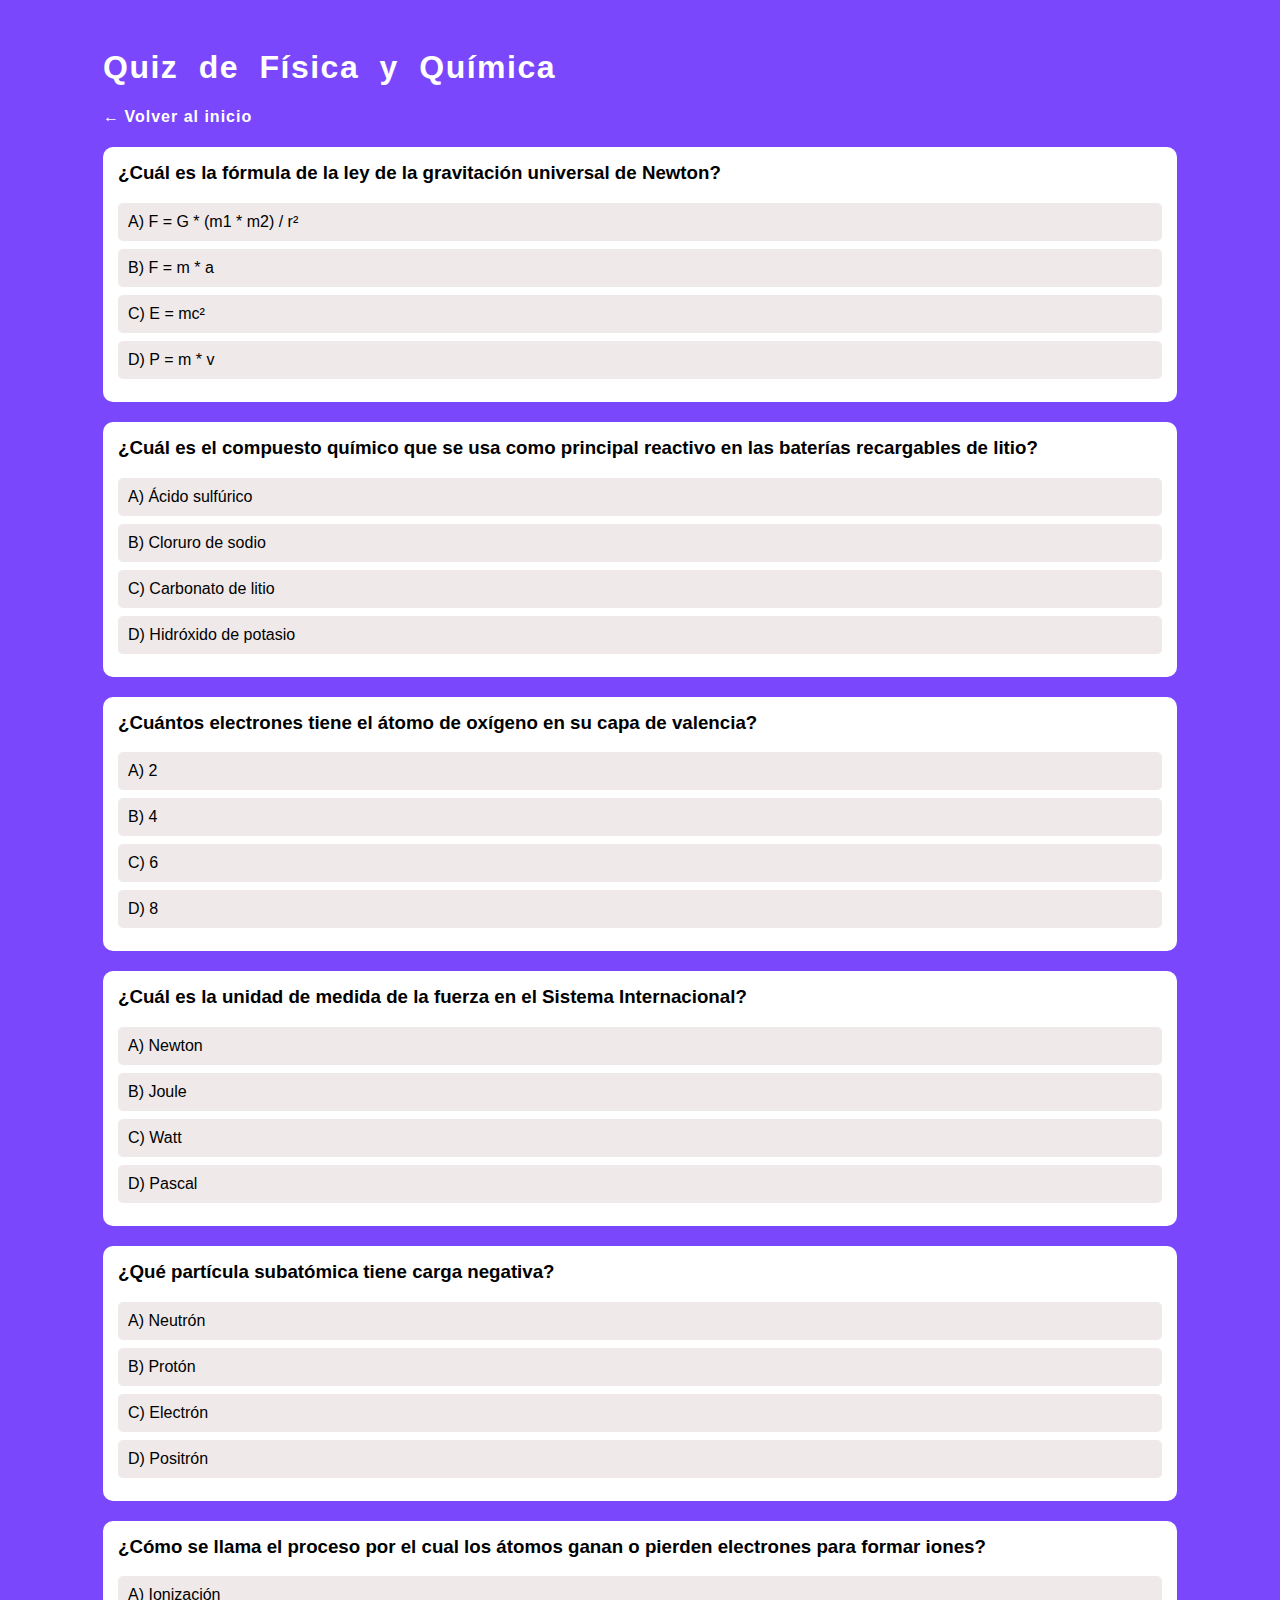
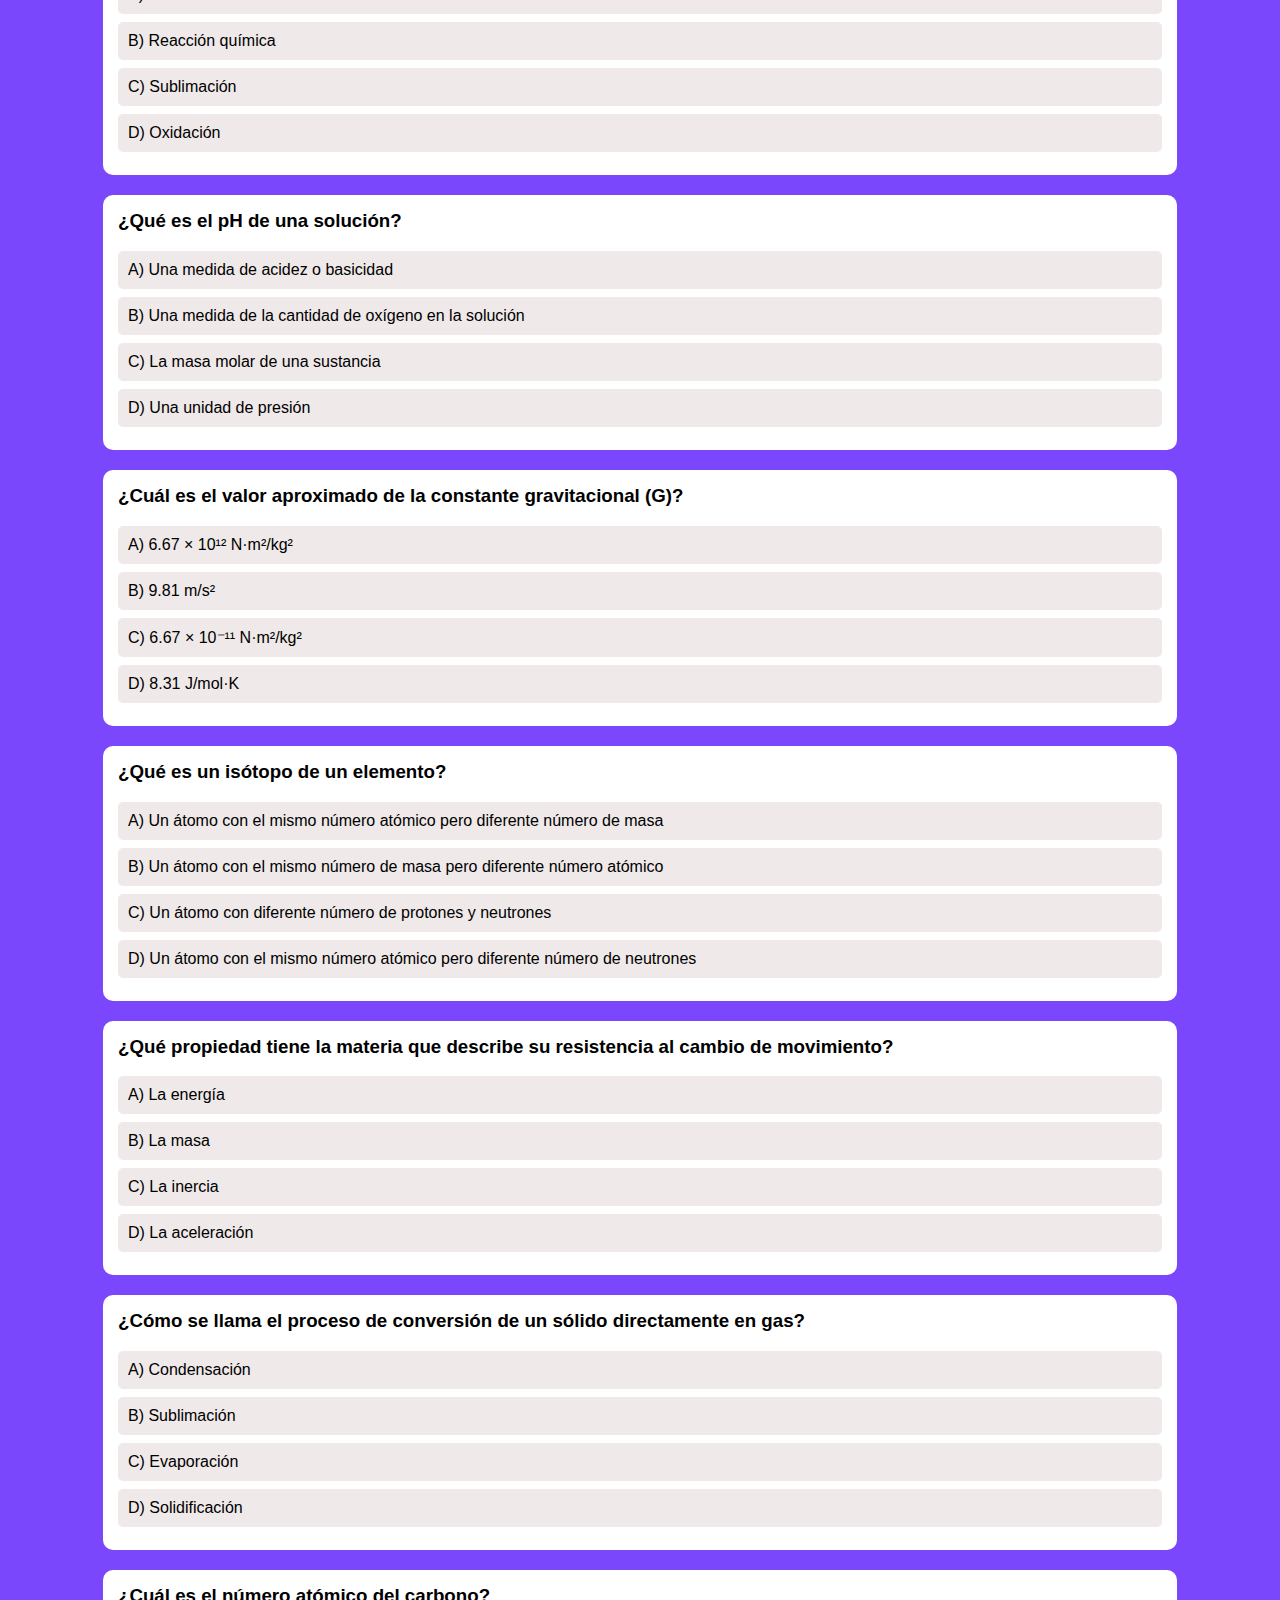
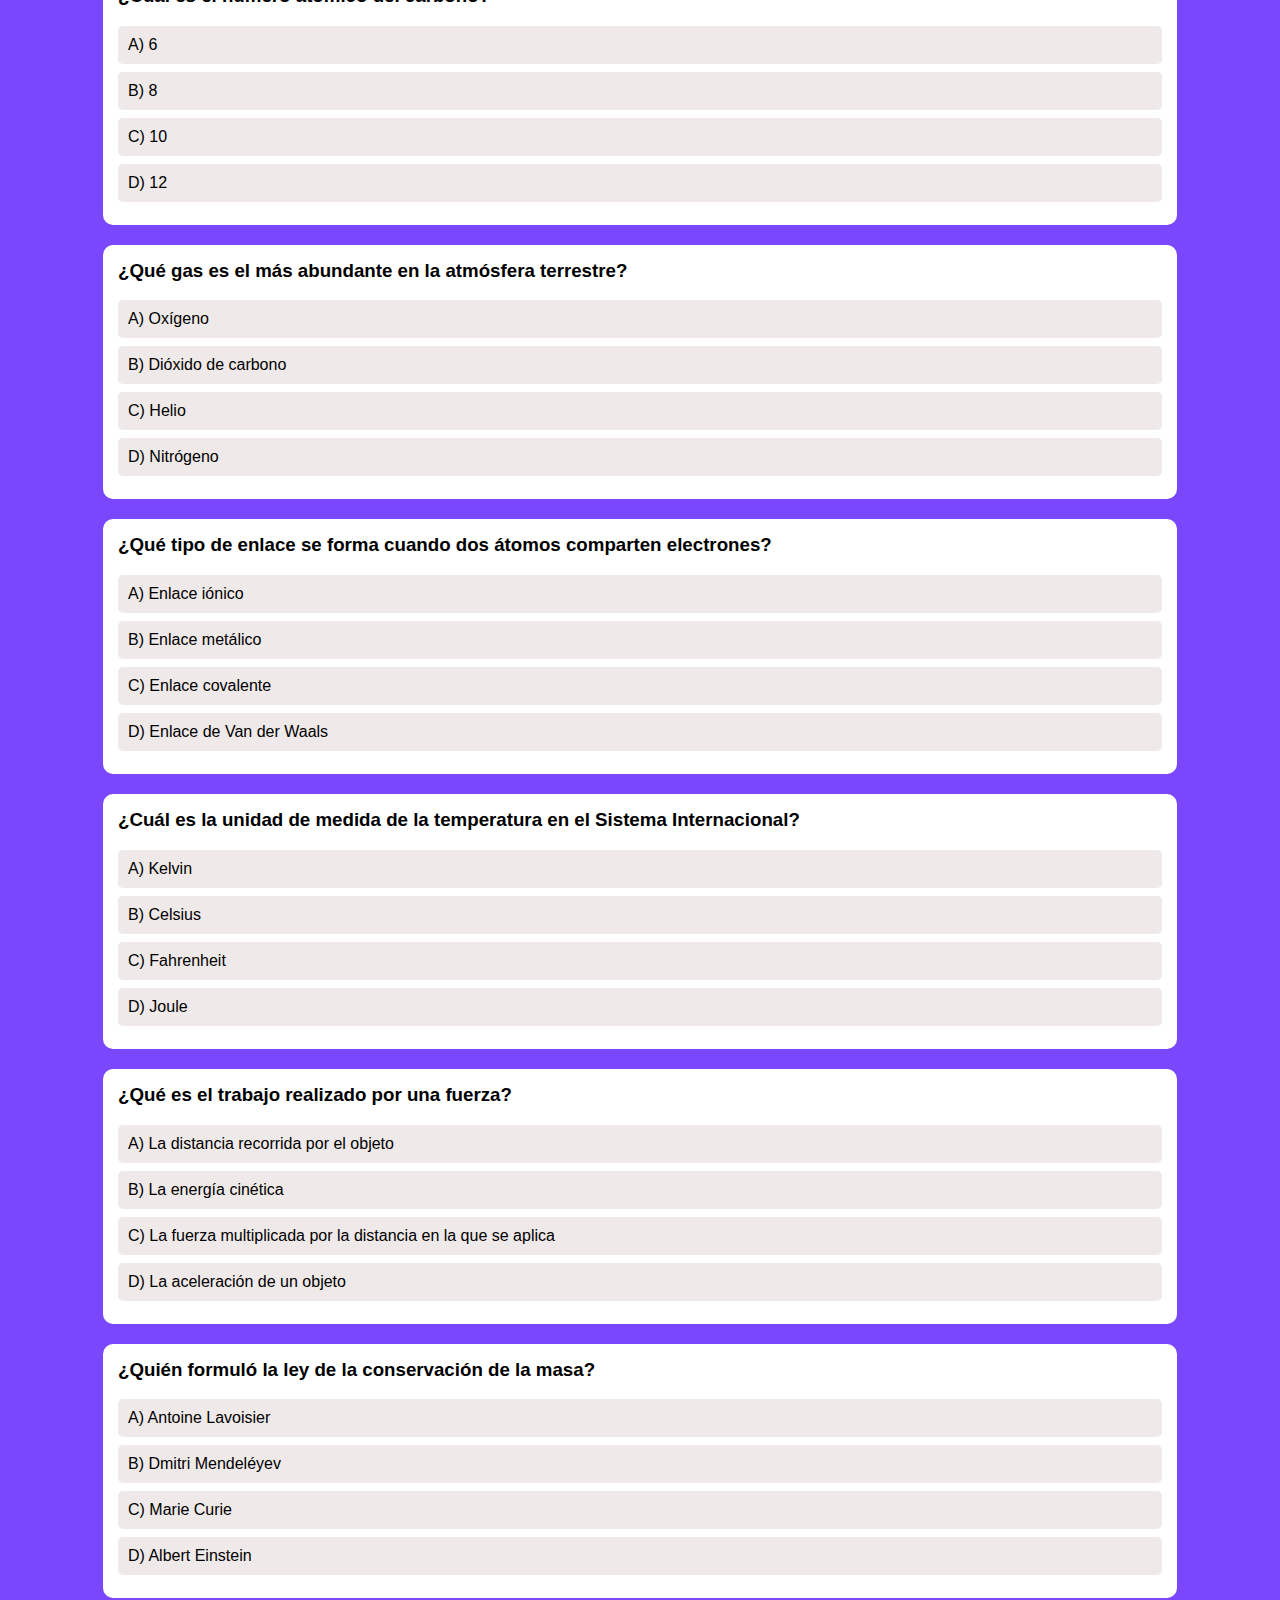
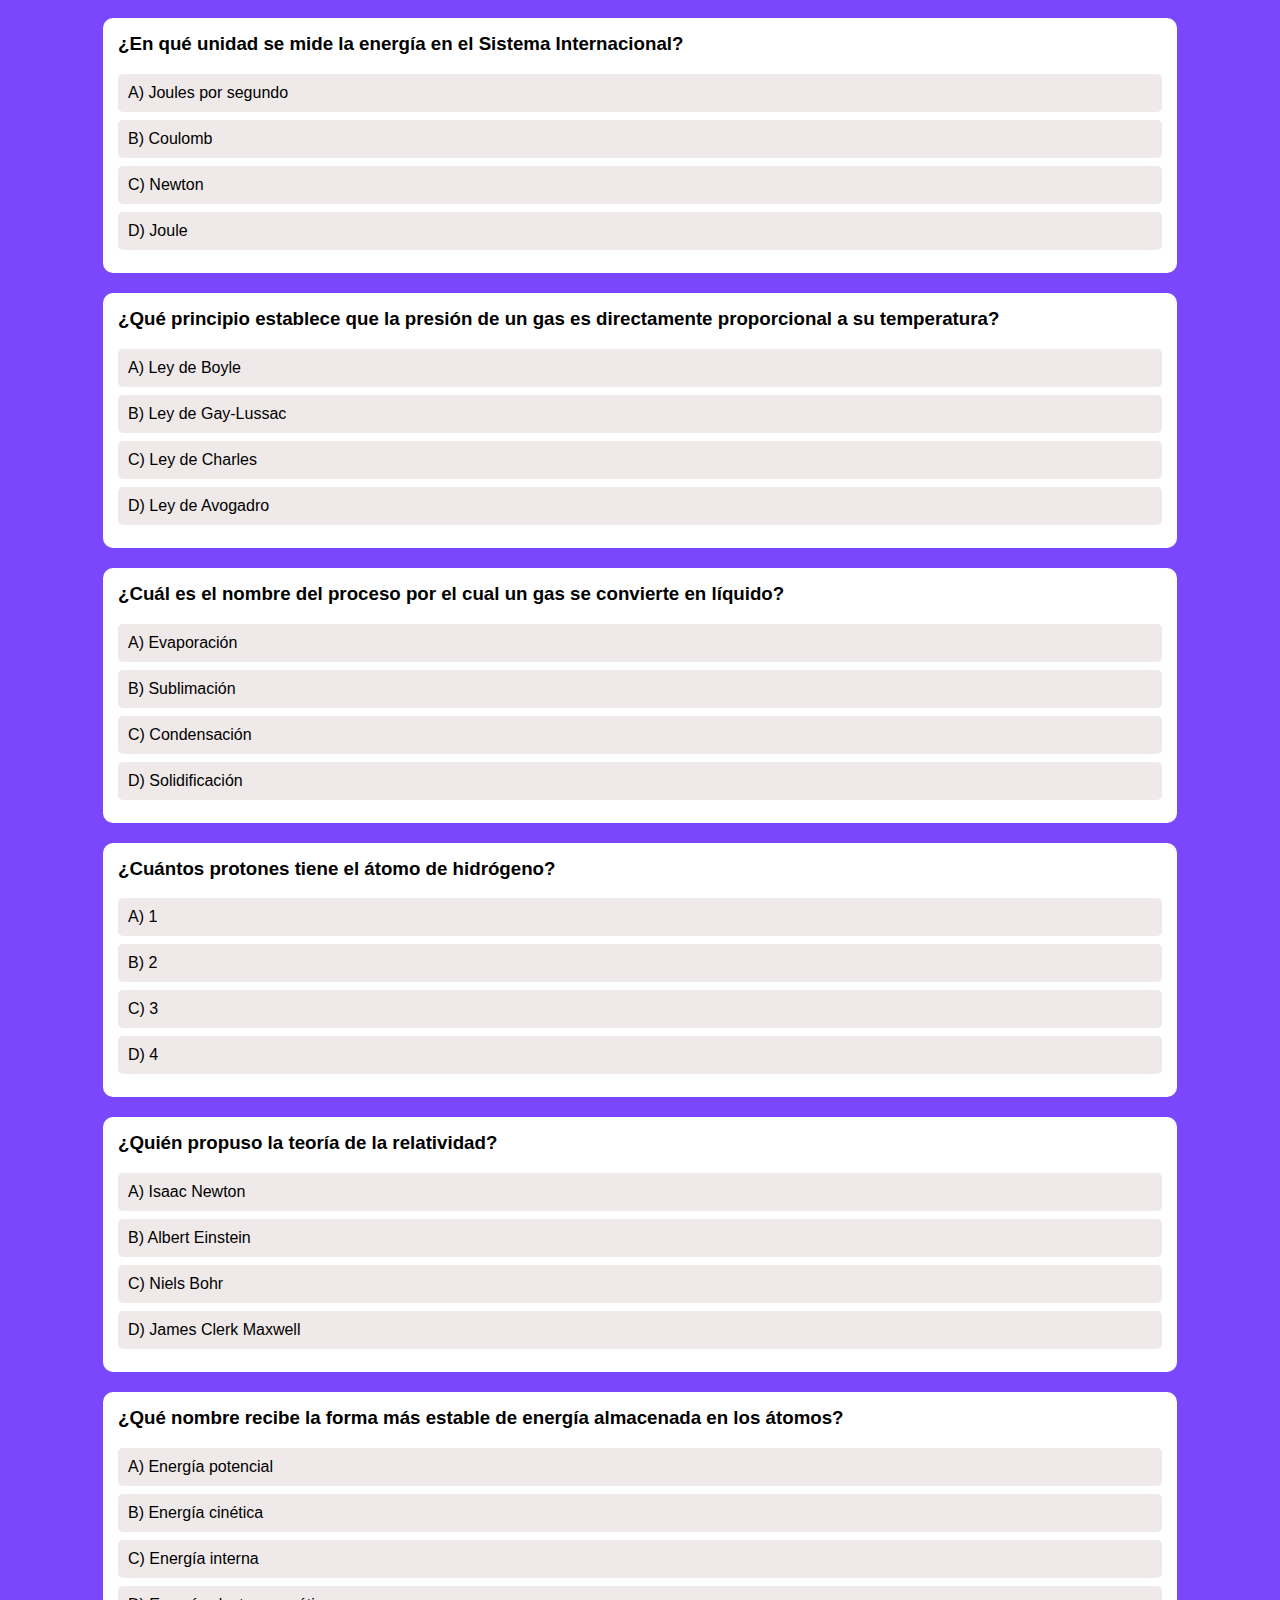
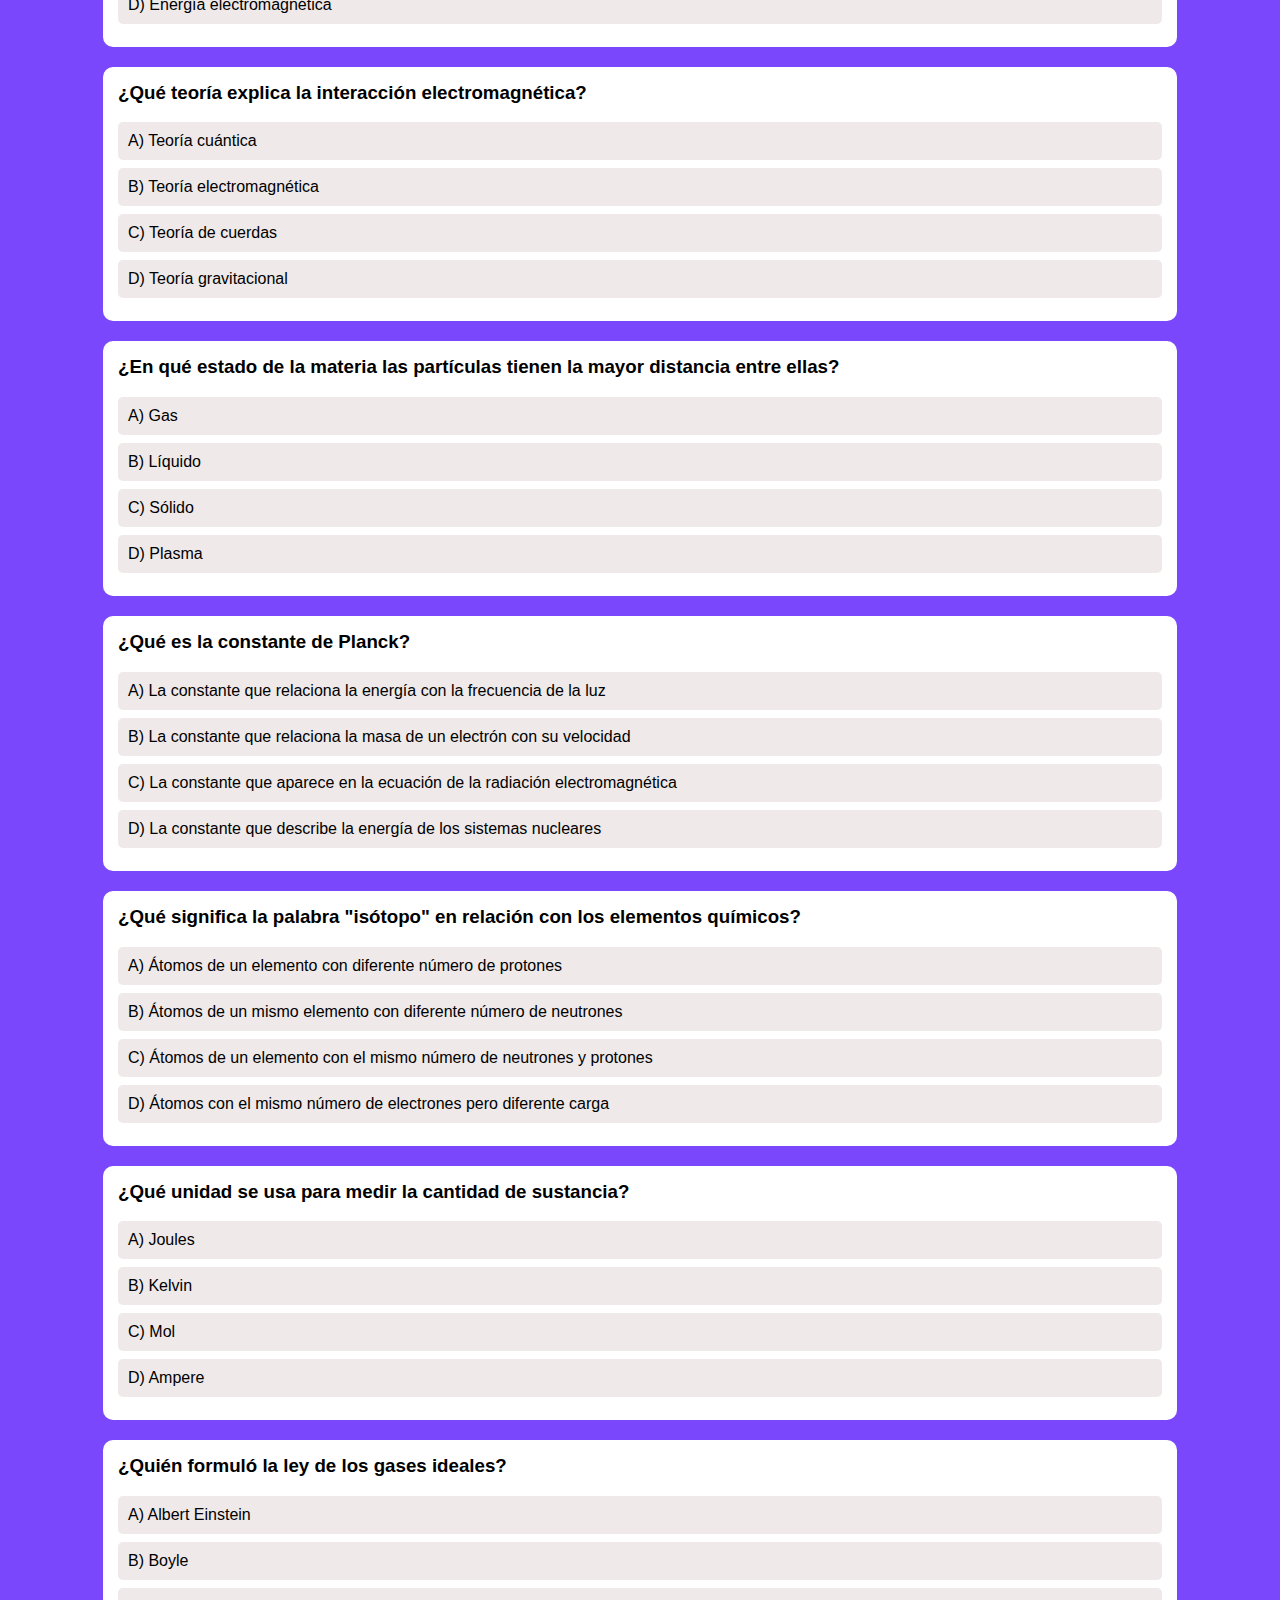
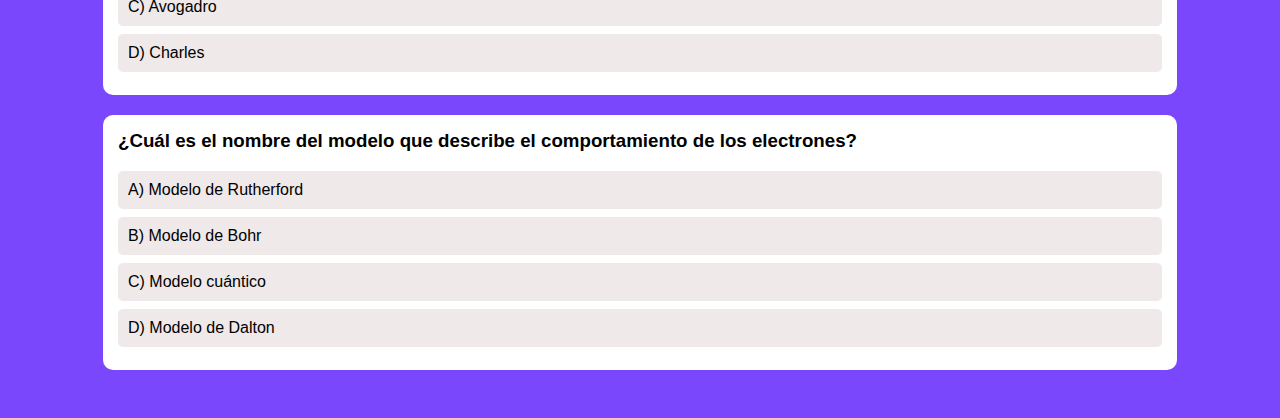
<file: Quizs/FisicaQuimica.html>
<!DOCTYPE html>
<html lang="es">
<head>
    <meta charset="UTF-8">
    <title>Quiz de Física y Química</title>
    <link rel="stylesheet" href="../Estilos/quizs.css"> <!-- Estilos de quizs-->
</head>
<body id="FyQ"> <!-- Id para el CSS para poner cosas especificas de arte, al ser comun para todos los quizs-->

    <div class="contenedorPreguntas"> <!-- contenedor para las preguntas-->
        <h1>Quiz de Física y Química</h1>

        <!-- Enlace al inicio-->
        <a href="../index.html"><h4>Volver al inicio</h4></a>

        <!-- Pregunta 1. Su respuesta correcta es A-->
        <div class="pregunta" data-correcta="A" data-aleatorio="151">
            <h3>¿Cuál es la fórmula de la ley de la gravitación universal de Newton?</h3>
            <div class="opcion" data-opcion="A">A) F = G * (m1 * m2) / r²</div>
            <div class="opcion" data-opcion="B">B) F = m * a</div>
            <div class="opcion" data-opcion="C">C) E = mc²</div>
            <div class="opcion" data-opcion="D">D) P = m * v</div>
        </div>

        <!-- Pregunta 2. Su respuesta correcta es C-->
        <div class="pregunta" data-correcta="C" data-aleatorio="152">
            <h3>¿Cuál es el compuesto químico que se usa como principal reactivo en las baterías recargables de litio?</h3>
            <div class="opcion" data-opcion="A">A) Ácido sulfúrico</div>
            <div class="opcion" data-opcion="B">B) Cloruro de sodio</div>
            <div class="opcion" data-opcion="C">C) Carbonato de litio</div>
            <div class="opcion" data-opcion="D">D) Hidróxido de potasio</div>
        </div>

        <!-- Pregunta 3. Su respuesta correcta es C-->
        <div class="pregunta" data-correcta="C" data-aleatorio="153">
            <h3>¿Cuántos electrones tiene el átomo de oxígeno en su capa de valencia?</h3>
            <div class="opcion" data-opcion="A">A) 2</div>
            <div class="opcion" data-opcion="B">B) 4</div>
            <div class="opcion" data-opcion="C">C) 6</div>
            <div class="opcion" data-opcion="D">D) 8</div>
        </div>

        <!-- Pregunta 4. Su respuesta correcta es A-->
        <div class="pregunta" data-correcta="A" data-aleatorio="154">
            <h3>¿Cuál es la unidad de medida de la fuerza en el Sistema Internacional?</h3>
            <div class="opcion" data-opcion="A">A) Newton</div>
            <div class="opcion" data-opcion="B">B) Joule</div>
            <div class="opcion" data-opcion="C">C) Watt</div>
            <div class="opcion" data-opcion="D">D) Pascal</div>
        </div>

        <!-- Pregunta 5. Su respuesta correcta es C-->
        <div class="pregunta" data-correcta="C" data-aleatorio="155">
            <h3>¿Qué partícula subatómica tiene carga negativa?</h3>
            <div class="opcion" data-opcion="A">A) Neutrón</div>
            <div class="opcion" data-opcion="B">B) Protón</div>
            <div class="opcion" data-opcion="C">C) Electrón</div>
            <div class="opcion" data-opcion="D">D) Positrón</div>
        </div>

        <!-- Pregunta 6. Su respuesta correcta es A-->
        <div class="pregunta" data-correcta="A" data-aleatorio="156">
            <h3>¿Cómo se llama el proceso por el cual los átomos ganan o pierden electrones para formar iones?</h3>
            <div class="opcion" data-opcion="A">A) Ionización</div>
            <div class="opcion" data-opcion="B">B) Reacción química</div>
            <div class="opcion" data-opcion="C">C) Sublimación</div>
            <div class="opcion" data-opcion="D">D) Oxidación</div>
        </div>

        <!-- Pregunta 7. Su respuesta correcta es A-->
        <div class="pregunta" data-correcta="A" data-aleatorio="157">
            <h3>¿Qué es el pH de una solución?</h3>
            <div class="opcion" data-opcion="A">A) Una medida de acidez o basicidad</div>
            <div class="opcion" data-opcion="B">B) Una medida de la cantidad de oxígeno en la solución</div>
            <div class="opcion" data-opcion="C">C) La masa molar de una sustancia</div>
            <div class="opcion" data-opcion="D">D) Una unidad de presión</div>
        </div>

        <!-- Pregunta 8. Su respuesta correcta es C-->
        <div class="pregunta" data-correcta="C" data-aleatorio="158">
            <h3>¿Cuál es el valor aproximado de la constante gravitacional (G)?</h3>
            <div class="opcion" data-opcion="A">A) 6.67 × 10¹² N·m²/kg²</div>
            <div class="opcion" data-opcion="B">B) 9.81 m/s²</div>
            <div class="opcion" data-opcion="C">C) 6.67 × 10⁻¹¹ N·m²/kg²</div>
            <div class="opcion" data-opcion="D">D) 8.31 J/mol·K</div>
        </div>

        <!-- Pregunta 9. Su respuesta correcta es D-->
        <div class="pregunta" data-correcta="D" data-aleatorio="159">
            <h3>¿Qué es un isótopo de un elemento?</h3>
            <div class="opcion" data-opcion="A">A) Un átomo con el mismo número atómico pero diferente número de masa</div>
            <div class="opcion" data-opcion="B">B) Un átomo con el mismo número de masa pero diferente número atómico</div>
            <div class="opcion" data-opcion="C">C) Un átomo con diferente número de protones y neutrones</div>
            <div class="opcion" data-opcion="D">D) Un átomo con el mismo número atómico pero diferente número de neutrones</div>
        </div>

        <!-- Pregunta 10. Su respuesta correcta es C-->
        <div class="pregunta" data-correcta="C" data-aleatorio="160">
            <h3>¿Qué propiedad tiene la materia que describe su resistencia al cambio de movimiento?</h3>
            <div class="opcion" data-opcion="A">A) La energía</div>
            <div class="opcion" data-opcion="B">B) La masa</div>
            <div class="opcion" data-opcion="C">C) La inercia</div>
            <div class="opcion" data-opcion="D">D) La aceleración</div>
        </div>

        <!-- Pregunta 11. Su respuesta correcta es B-->
        <div class="pregunta" data-correcta="B" data-aleatorio="161">
            <h3>¿Cómo se llama el proceso de conversión de un sólido directamente en gas?</h3>
            <div class="opcion" data-opcion="A">A) Condensación</div>
            <div class="opcion" data-opcion="B">B) Sublimación</div>
            <div class="opcion" data-opcion="C">C) Evaporación</div>
            <div class="opcion" data-opcion="D">D) Solidificación</div>
        </div>

        <!-- Pregunta 12. Su respuesta correcta es A-->
        <div class="pregunta" data-correcta="A" data-aleatorio="162">
            <h3>¿Cuál es el número atómico del carbono?</h3>
            <div class="opcion" data-opcion="A">A) 6</div>
            <div class="opcion" data-opcion="B">B) 8</div>
            <div class="opcion" data-opcion="C">C) 10</div>
            <div class="opcion" data-opcion="D">D) 12</div>
        </div>

        <!-- Pregunta 13. Su respuesta correcta es D-->
        <div class="pregunta" data-correcta="D" data-aleatorio="163">
            <h3>¿Qué gas es el más abundante en la atmósfera terrestre?</h3>
            <div class="opcion" data-opcion="A">A) Oxígeno</div>
            <div class="opcion" data-opcion="B">B) Dióxido de carbono</div>
            <div class="opcion" data-opcion="C">C) Helio</div>
            <div class="opcion" data-opcion="D">D) Nitrógeno</div>
        </div>

        <!-- Pregunta 14. Su respuesta correcta es C-->
        <div class="pregunta" data-correcta="C" data-aleatorio="164">
            <h3>¿Qué tipo de enlace se forma cuando dos átomos comparten electrones?</h3>
            <div class="opcion" data-opcion="A">A) Enlace iónico</div>
            <div class="opcion" data-opcion="B">B) Enlace metálico</div>
            <div class="opcion" data-opcion="C">C) Enlace covalente</div>
            <div class="opcion" data-opcion="D">D) Enlace de Van der Waals</div>
        </div>

        <!-- Pregunta 15. Su respuesta correcta es A-->
        <div class="pregunta" data-correcta="A" data-aleatorio="165">
            <h3>¿Cuál es la unidad de medida de la temperatura en el Sistema Internacional?</h3>
            <div class="opcion" data-opcion="A">A) Kelvin</div>
            <div class="opcion" data-opcion="B">B) Celsius</div>
            <div class="opcion" data-opcion="C">C) Fahrenheit</div>
            <div class="opcion" data-opcion="D">D) Joule</div>
        </div>

        <!-- Pregunta 16. Su respuesta correcta es C-->
        <div class="pregunta" data-correcta="C" data-aleatorio="166">
            <h3>¿Qué es el trabajo realizado por una fuerza?</h3>
            <div class="opcion" data-opcion="A">A) La distancia recorrida por el objeto</div>
            <div class="opcion" data-opcion="B">B) La energía cinética</div>
            <div class="opcion" data-opcion="C">C) La fuerza multiplicada por la distancia en la que se aplica</div>
            <div class="opcion" data-opcion="D">D) La aceleración de un objeto</div>
        </div>

        <!-- Pregunta 17. Su respuesta correcta es A-->
        <div class="pregunta" data-correcta="A" data-aleatorio="167">
            <h3>¿Quién formuló la ley de la conservación de la masa?</h3>
            <div class="opcion" data-opcion="A">A) Antoine Lavoisier</div>
            <div class="opcion" data-opcion="B">B) Dmitri Mendeléyev</div>
            <div class="opcion" data-opcion="C">C) Marie Curie</div>
            <div class="opcion" data-opcion="D">D) Albert Einstein</div>
        </div>

        <!-- Pregunta 18. Su respuesta correcta es D-->
        <div class="pregunta" data-correcta="D" data-aleatorio="168">
            <h3>¿En qué unidad se mide la energía en el Sistema Internacional?</h3>
            <div class="opcion" data-opcion="A">A) Joules por segundo</div>
            <div class="opcion" data-opcion="B">B) Coulomb</div>
            <div class="opcion" data-opcion="C">C) Newton</div>
            <div class="opcion" data-opcion="D">D) Joule</div>
        </div>

        <!-- Pregunta 19. Su respuesta correcta es B-->
        <div class="pregunta" data-correcta="B" data-aleatorio="169">
            <h3>¿Qué principio establece que la presión de un gas es directamente proporcional a su temperatura?</h3>
            <div class="opcion" data-opcion="A">A) Ley de Boyle</div>
            <div class="opcion" data-opcion="B">B) Ley de Gay-Lussac</div>
            <div class="opcion" data-opcion="C">C) Ley de Charles</div>
            <div class="opcion" data-opcion="D">D) Ley de Avogadro</div>
        </div>

        <!-- Pregunta 20. Su respuesta correcta es C-->
        <div class="pregunta" data-correcta="C" data-aleatorio="170">
            <h3>¿Cuál es el nombre del proceso por el cual un gas se convierte en líquido?</h3>
            <div class="opcion" data-opcion="A">A) Evaporación</div>
            <div class="opcion" data-opcion="B">B) Sublimación</div>
            <div class="opcion" data-opcion="C">C) Condensación</div>
            <div class="opcion" data-opcion="D">D) Solidificación</div>
        </div>

        <!-- Pregunta 21. Su respuesta correcta es A-->
        <div class="pregunta" data-correcta="A" data-aleatorio="171">
            <h3>¿Cuántos protones tiene el átomo de hidrógeno?</h3>
            <div class="opcion" data-opcion="A">A) 1</div>
            <div class="opcion" data-opcion="B">B) 2</div>
            <div class="opcion" data-opcion="C">C) 3</div>
            <div class="opcion" data-opcion="D">D) 4</div>
        </div>

        <!-- Pregunta 22. Su respuesta correcta es B-->
        <div class="pregunta" data-correcta="B" data-aleatorio="172">
            <h3>¿Quién propuso la teoría de la relatividad?</h3>
            <div class="opcion" data-opcion="A">A) Isaac Newton</div>
            <div class="opcion" data-opcion="B">B) Albert Einstein</div>
            <div class="opcion" data-opcion="C">C) Niels Bohr</div>
            <div class="opcion" data-opcion="D">D) James Clerk Maxwell</div>
        </div>

        <!-- Pregunta 23. Su respuesta correcta es C-->
        <div class="pregunta" data-correcta="C" data-aleatorio="173">
            <h3>¿Qué nombre recibe la forma más estable de energía almacenada en los átomos?</h3>
            <div class="opcion" data-opcion="A">A) Energía potencial</div>
            <div class="opcion" data-opcion="B">B) Energía cinética</div>
            <div class="opcion" data-opcion="C">C) Energía interna</div>
            <div class="opcion" data-opcion="D">D) Energía electromagnética</div>
        </div>

        <!-- Pregunta 24. Su respuesta correcta es B-->
        <div class="pregunta" data-correcta="B" data-aleatorio="174">
            <h3>¿Qué teoría explica la interacción electromagnética?</h3>
            <div class="opcion" data-opcion="A">A) Teoría cuántica</div>
            <div class="opcion" data-opcion="B">B) Teoría electromagnética</div>
            <div class="opcion" data-opcion="C">C) Teoría de cuerdas</div>
            <div class="opcion" data-opcion="D">D) Teoría gravitacional</div>
        </div>

        <!-- Pregunta 25. Su respuesta correcta es A-->
        <div class="pregunta" data-correcta="A" data-aleatorio="175">
            <h3>¿En qué estado de la materia las partículas tienen la mayor distancia entre ellas?</h3>
            <div class="opcion" data-opcion="A">A) Gas</div>
            <div class="opcion" data-opcion="B">B) Líquido</div>
            <div class="opcion" data-opcion="C">C) Sólido</div>
            <div class="opcion" data-opcion="D">D) Plasma</div>
        </div>

        <!-- Pregunta 26. Su respuesta correcta es C-->
        <div class="pregunta" data-correcta="C" data-aleatorio="176">
            <h3>¿Qué es la constante de Planck?</h3>
            <div class="opcion" data-opcion="A">A) La constante que relaciona la energía con la frecuencia de la luz</div>
            <div class="opcion" data-opcion="B">B) La constante que relaciona la masa de un electrón con su velocidad</div>
            <div class="opcion" data-opcion="C">C) La constante que aparece en la ecuación de la radiación electromagnética</div>
            <div class="opcion" data-opcion="D">D) La constante que describe la energía de los sistemas nucleares</div>
        </div>

        <!-- Pregunta 27. Su respuesta correcta es B-->
        <div class="pregunta" data-correcta="B" data-aleatorio="177">
            <h3>¿Qué significa la palabra "isótopo" en relación con los elementos químicos?</h3>
            <div class="opcion" data-opcion="A">A) Átomos de un elemento con diferente número de protones</div>
            <div class="opcion" data-opcion="B">B) Átomos de un mismo elemento con diferente número de neutrones</div>
            <div class="opcion" data-opcion="C">C) Átomos de un elemento con el mismo número de neutrones y protones</div>
            <div class="opcion" data-opcion="D">D) Átomos con el mismo número de electrones pero diferente carga</div>
        </div>

        <!-- Pregunta 28. Su respuesta correcta es C-->
        <div class="pregunta" data-correcta="C" data-aleatorio="178">
            <h3>¿Qué unidad se usa para medir la cantidad de sustancia?</h3>
            <div class="opcion" data-opcion="A">A) Joules</div>
            <div class="opcion" data-opcion="B">B) Kelvin</div>
            <div class="opcion" data-opcion="C">C) Mol</div>
            <div class="opcion" data-opcion="D">D) Ampere</div>
        </div>

        <!-- Pregunta 29. Su respuesta correcta es A-->
        <div class="pregunta" data-correcta="A" data-aleatorio="179">
            <h3>¿Quién formuló la ley de los gases ideales?</h3>
            <div class="opcion" data-opcion="A">A) Albert Einstein</div>
            <div class="opcion" data-opcion="B">B) Boyle</div>
            <div class="opcion" data-opcion="C">C) Avogadro</div>
            <div class="opcion" data-opcion="D">D) Charles</div>
        </div>

        <!-- Pregunta 30. Su respuesta correcta es C-->
        <div class="pregunta" data-correcta="C" data-aleatorio="180">
            <h3>¿Cuál es el nombre del modelo que describe el comportamiento de los electrones?</h3>
            <div class="opcion" data-opcion="A">A) Modelo de Rutherford</div>
            <div class="opcion" data-opcion="B">B) Modelo de Bohr</div>
            <div class="opcion" data-opcion="C">C) Modelo cuántico</div>
            <div class="opcion" data-opcion="D">D) Modelo de Dalton</div>
        </div>


        <!-- Resultados del quiz. muestra el numero de preguntas acertadas y un enlace para volver al inicio-->
        <div id="resultado">
            <h2>Resultado final:</h2>
            <p>Has acertado <span id="aciertos"></span> de <span id="preguntas"></span> preguntas.</p>
            <a href="../index.html"><h4>Volver al inicio</h4></a>
        </div>
    </div>

    <!-- Scripts. Uno es el enlace a la libreria de JQuery (la primera) y la otra al script donde esta todo-->
    <script src="https://code.jquery.com/jquery-3.7.1.min.js"></script>
    <script src="../JavaScript/script.js"></script>
</body>
</html>
</file>
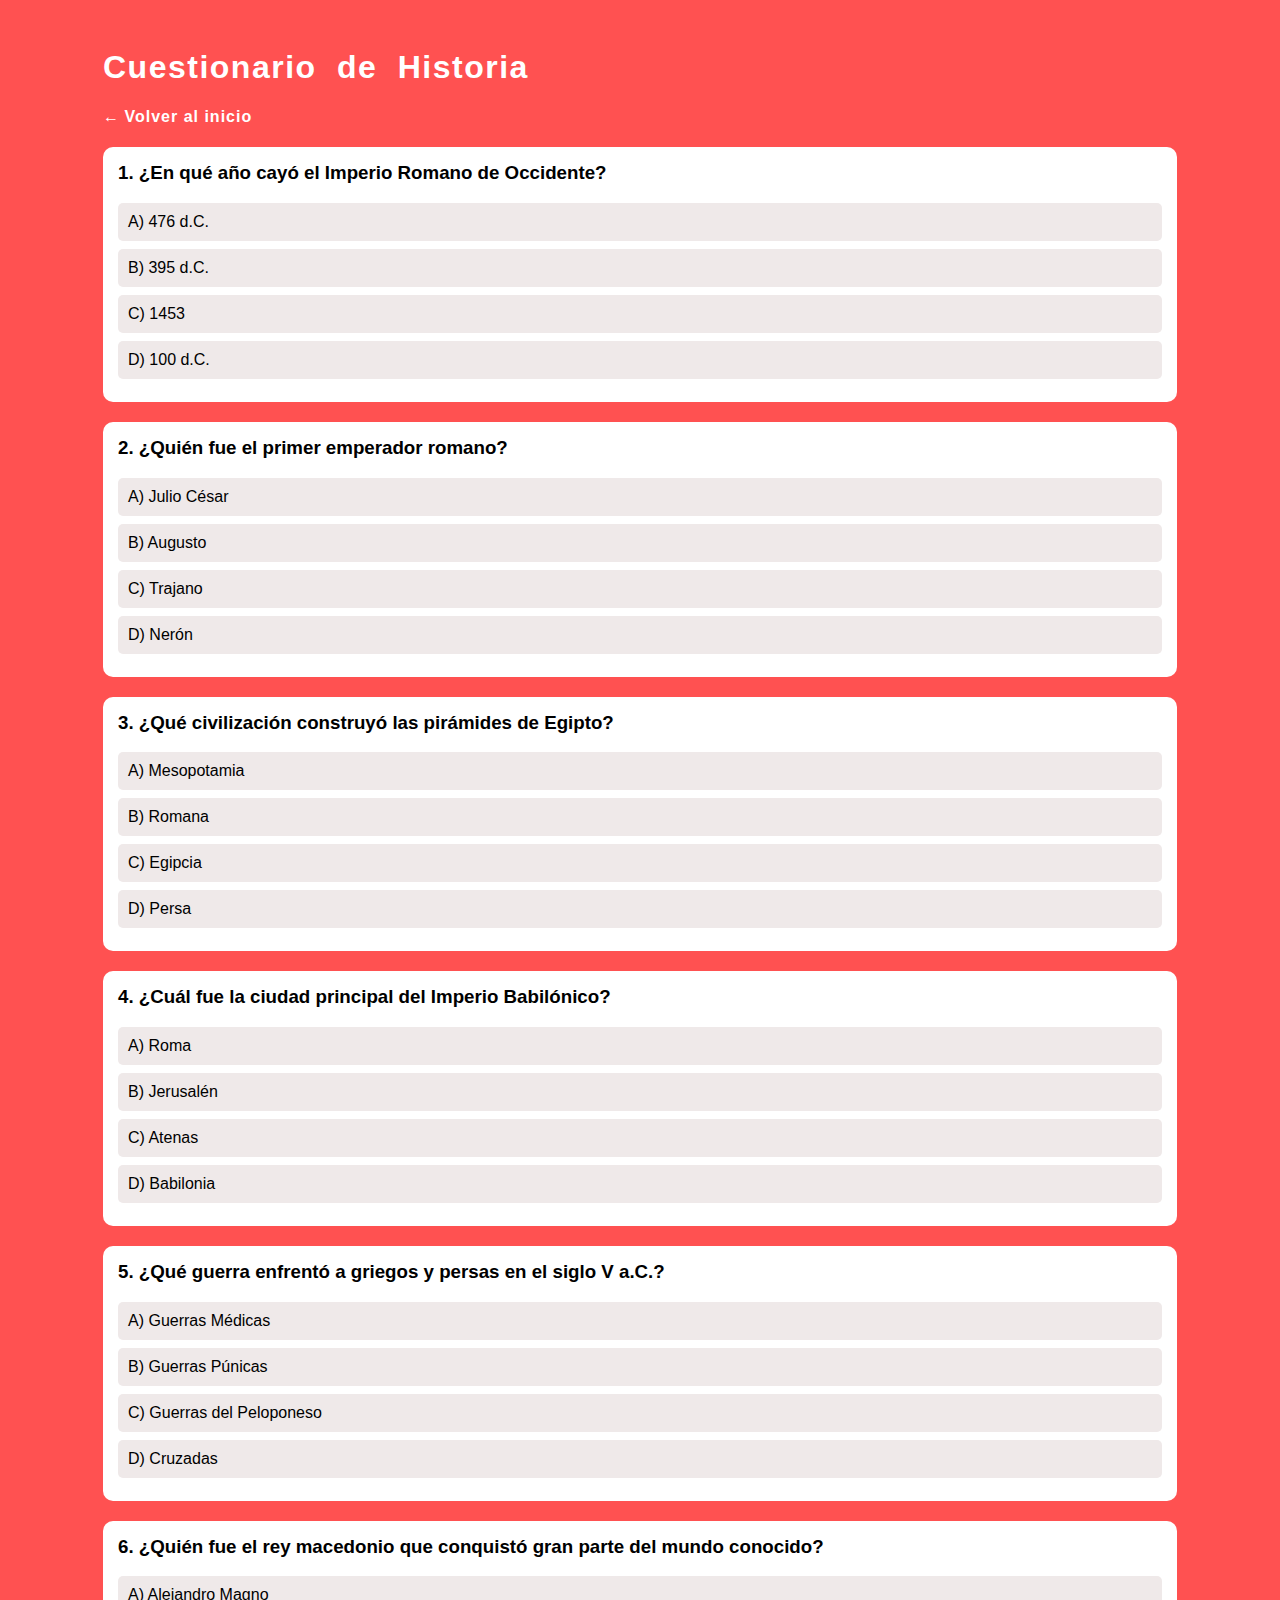
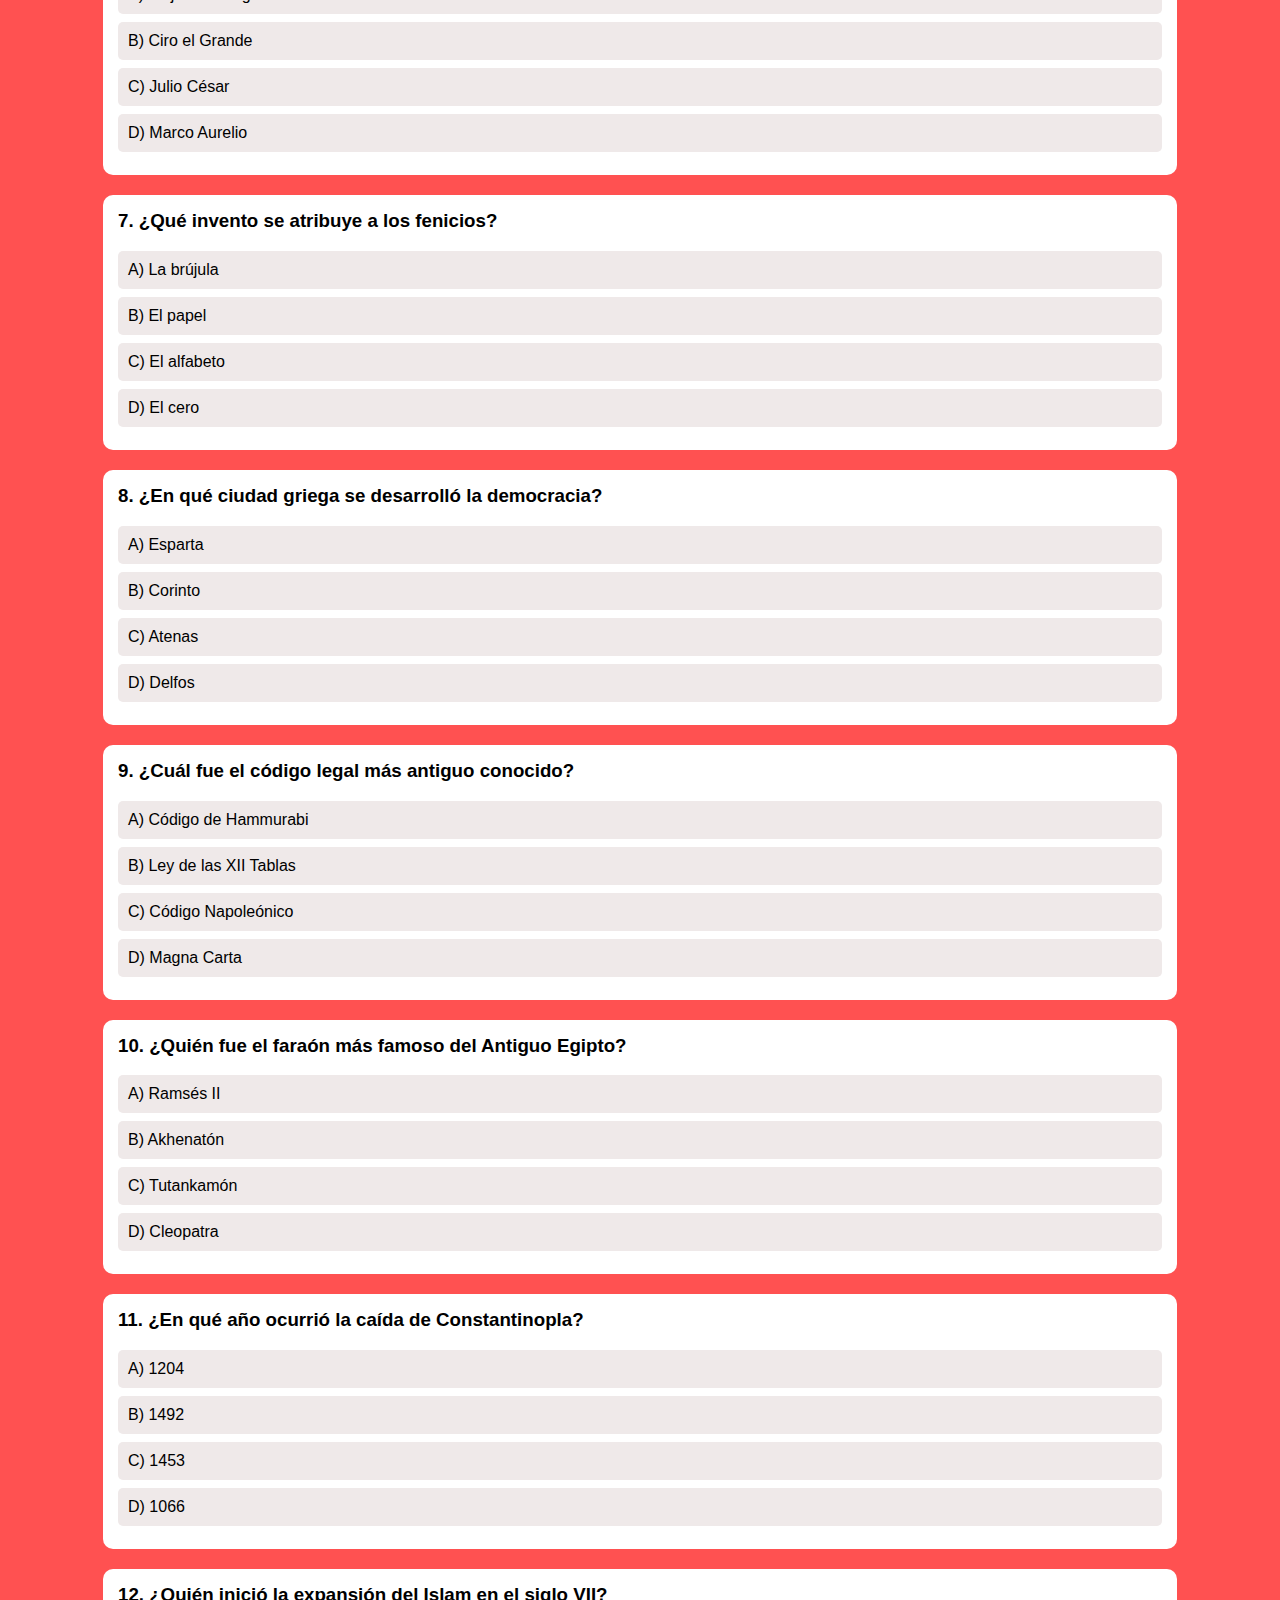
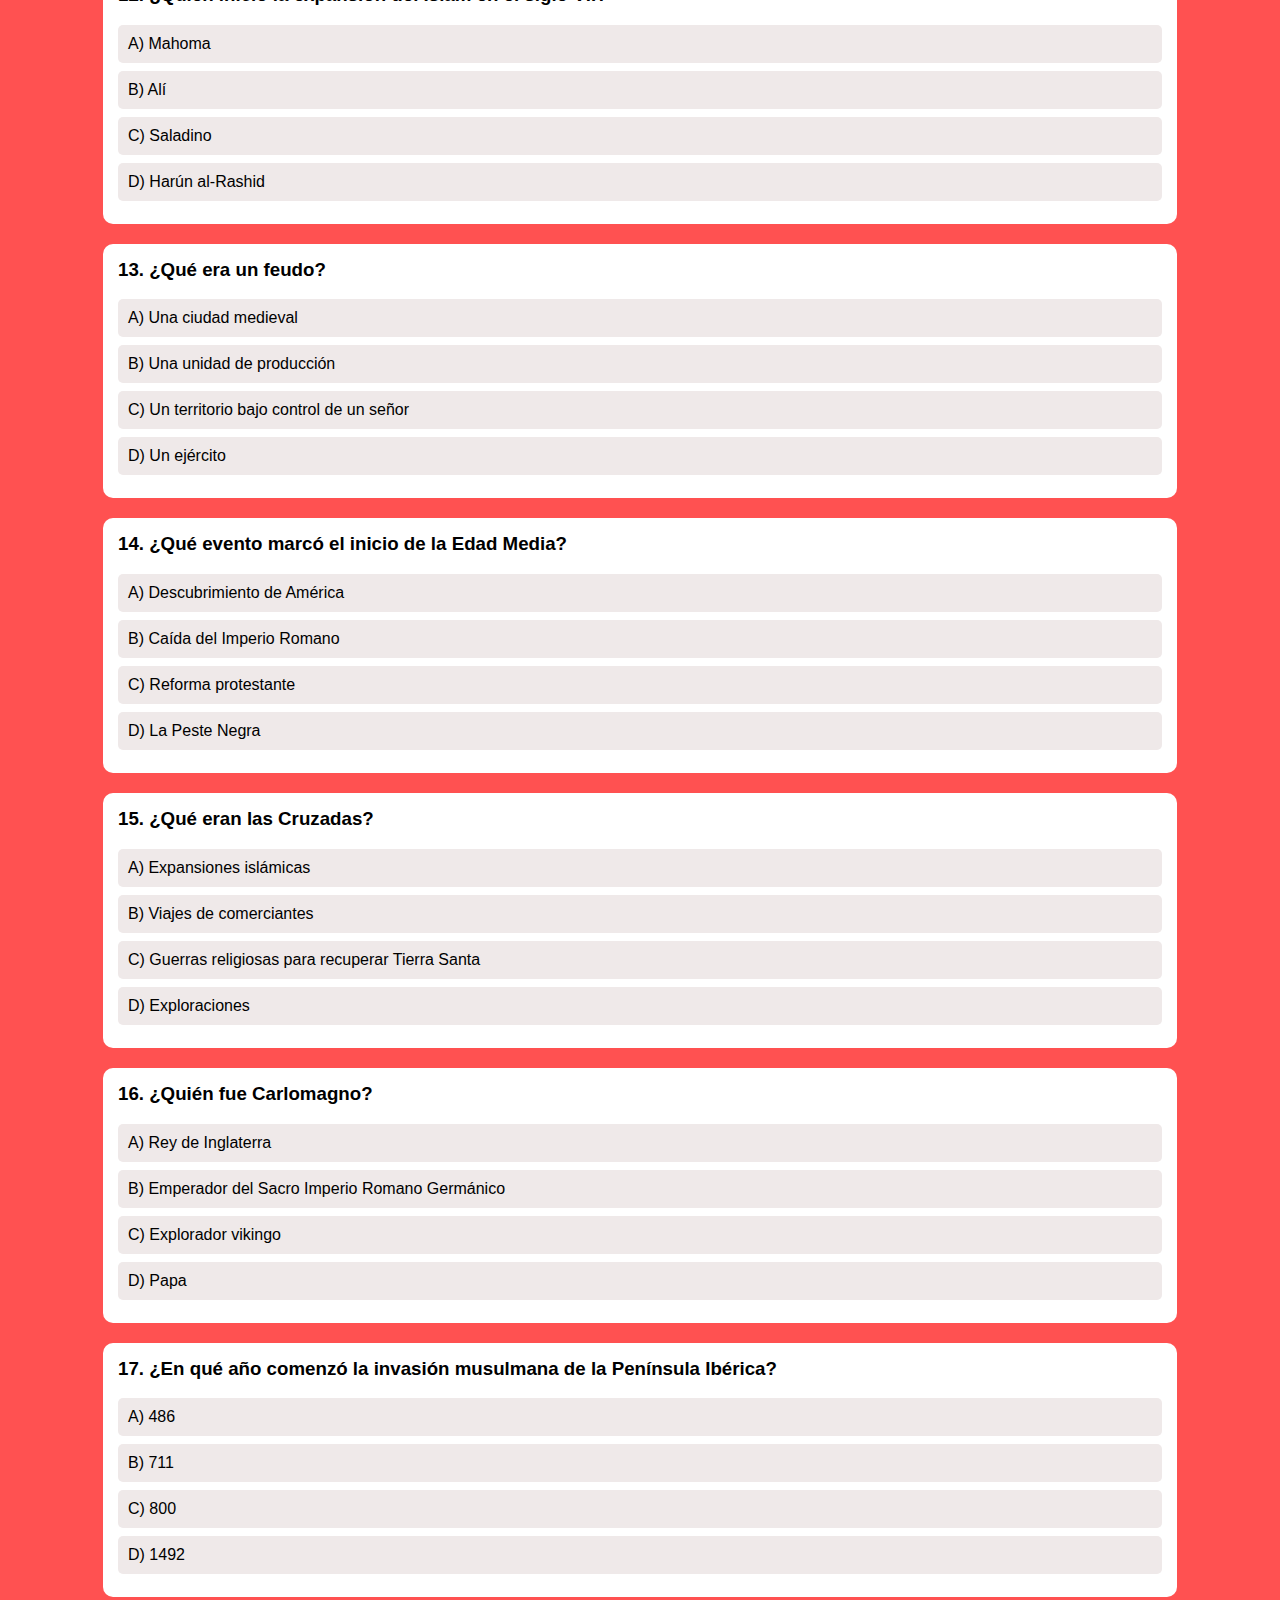
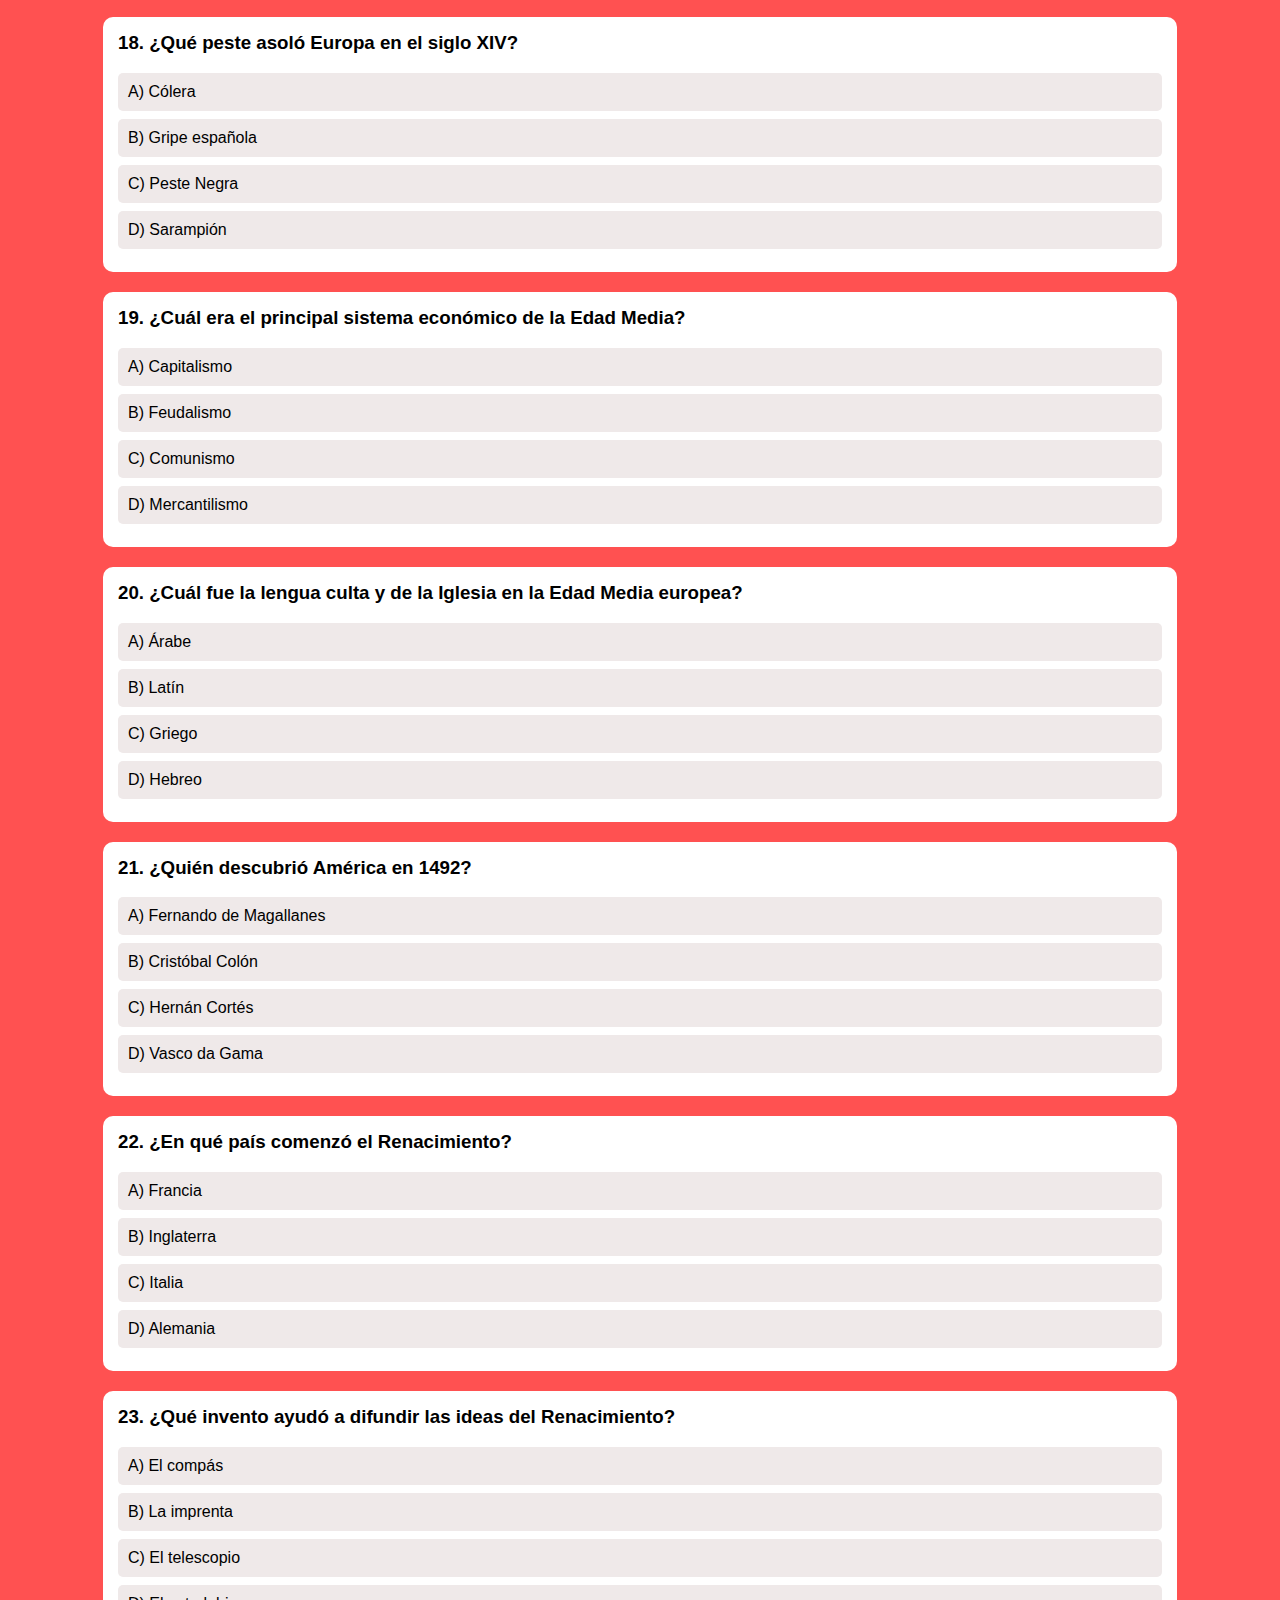
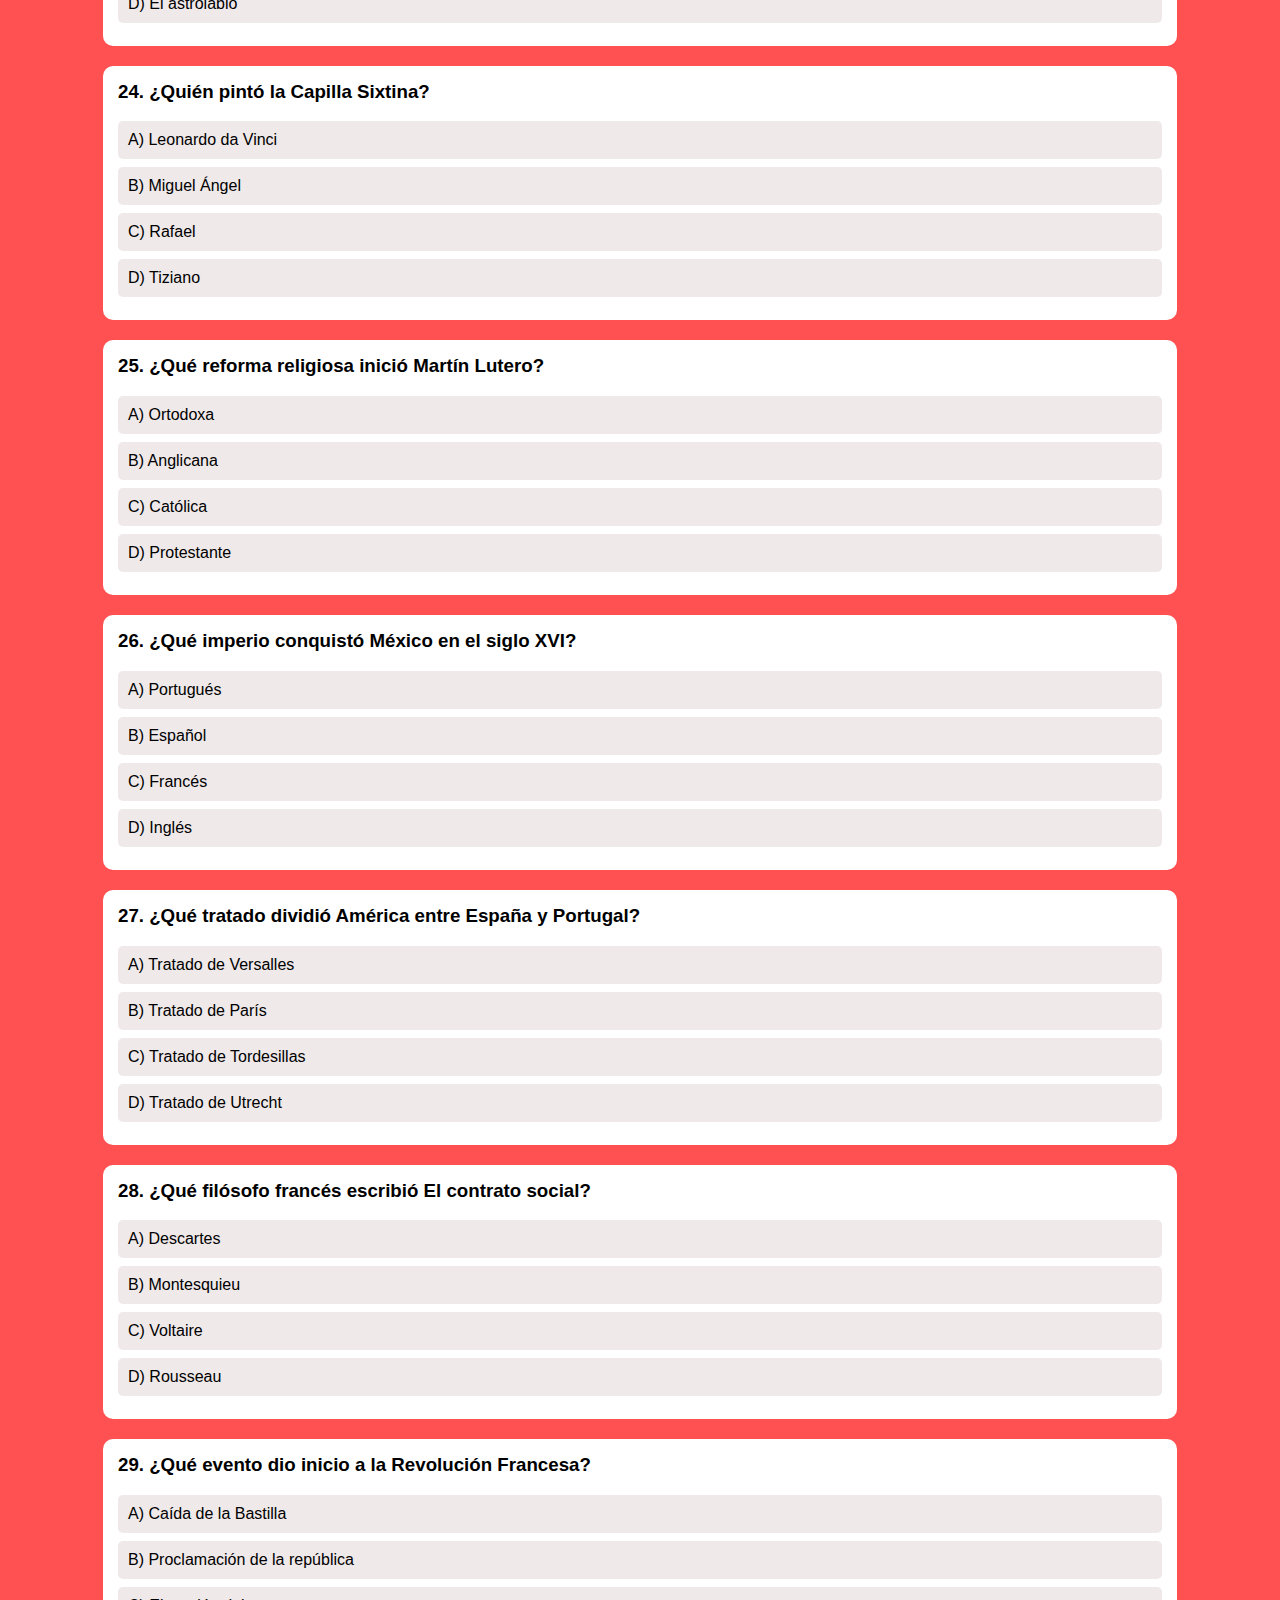
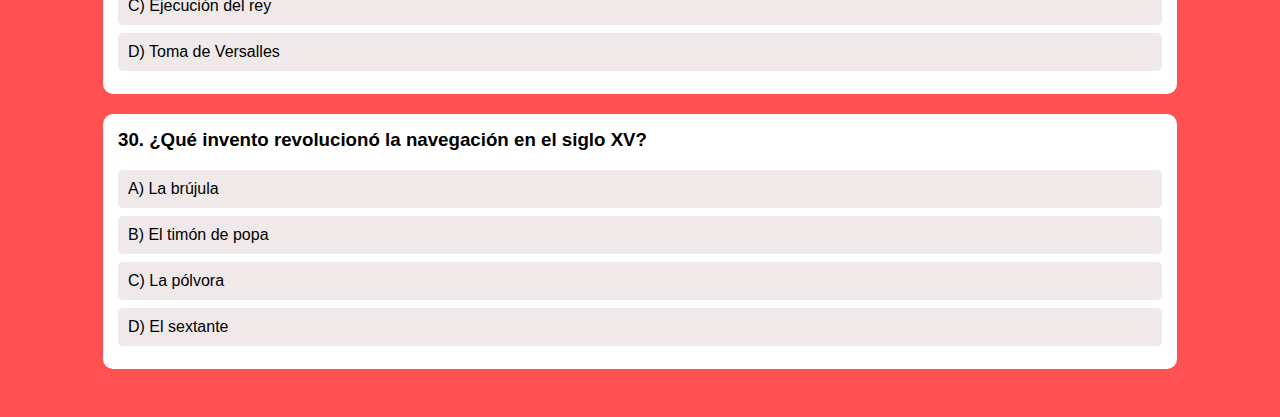
<file: Quizs/Historia.html>
<!DOCTYPE html>
<html lang="es">
<head>
    <meta charset="UTF-8">
    <title>Quiz de Historia</title>
    <link rel="stylesheet" href="../Estilos/quizs.css"> <!-- Estilos de quizs-->
</head>
<body id="Historia"> <!-- Id para el CSS para poner cosas especificas de arte, al ser comun para todos los quizs-->

    <div class="contenedorPreguntas"> <!-- contenedor para las preguntas-->
        <h1>Cuestionario de Historia</h1>

        <a href="../index.html"><h4>Volver al inicio</h4></a>

        <!-- Pregunta 1. Su respuesta correcta es A-->
        <div class="pregunta" data-correcta="A" data-aleatorio="211">
            <h3>1. ¿En qué año cayó el Imperio Romano de Occidente?</h3>
            <div class="opcion" data-opcion="A">A) 476 d.C.</div>
            <div class="opcion" data-opcion="B">B) 395 d.C.</div>
            <div class="opcion" data-opcion="C">C) 1453</div>
            <div class="opcion" data-opcion="D">D) 100 d.C.</div>
        </div>

        <!-- Pregunta 2. Su respuesta correcta es B-->
        <div class="pregunta" data-correcta="B" data-aleatorio="212">
            <h3>2. ¿Quién fue el primer emperador romano?</h3>
            <div class="opcion" data-opcion="A">A) Julio César</div>
            <div class="opcion" data-opcion="B">B) Augusto</div>
            <div class="opcion" data-opcion="C">C) Trajano</div>
            <div class="opcion" data-opcion="D">D) Nerón</div>
        </div>

        <!-- Pregunta 3. Su respuesta correcta es C-->
        <div class="pregunta" data-correcta="C" data-aleatorio="213">
            <h3>3. ¿Qué civilización construyó las pirámides de Egipto?</h3>
            <div class="opcion" data-opcion="A">A) Mesopotamia</div>
            <div class="opcion" data-opcion="B">B) Romana</div>
            <div class="opcion" data-opcion="C">C) Egipcia</div>
            <div class="opcion" data-opcion="D">D) Persa</div>
        </div>

        <!-- Pregunta 4. Su respuesta correcta es D-->
        <div class="pregunta" data-correcta="D" data-aleatorio="214">
            <h3>4. ¿Cuál fue la ciudad principal del Imperio Babilónico?</h3>
            <div class="opcion" data-opcion="A">A) Roma</div>
            <div class="opcion" data-opcion="B">B) Jerusalén</div>
            <div class="opcion" data-opcion="C">C) Atenas</div>
            <div class="opcion" data-opcion="D">D) Babilonia</div>
        </div>

        <!-- Pregunta 5. Su respuesta correcta es A-->
        <div class="pregunta" data-correcta="A" data-aleatorio="215">
            <h3>5. ¿Qué guerra enfrentó a griegos y persas en el siglo V a.C.?</h3>
            <div class="opcion" data-opcion="A">A) Guerras Médicas</div>
            <div class="opcion" data-opcion="B">B) Guerras Púnicas</div>
            <div class="opcion" data-opcion="C">C) Guerras del Peloponeso</div>
            <div class="opcion" data-opcion="D">D) Cruzadas</div>
        </div>

        <!-- Pregunta 6. Su respuesta correcta es A-->
        <div class="pregunta" data-correcta="A" data-aleatorio="216">
            <h3>6. ¿Quién fue el rey macedonio que conquistó gran parte del mundo conocido?</h3>
            <div class="opcion" data-opcion="A">A) Alejandro Magno</div>
            <div class="opcion" data-opcion="B">B) Ciro el Grande</div>
            <div class="opcion" data-opcion="C">C) Julio César</div>
            <div class="opcion" data-opcion="D">D) Marco Aurelio</div>
        </div>

        <!-- Pregunta 7. Su respuesta correcta es C-->
        <div class="pregunta" data-correcta="C" data-aleatorio="217">
            <h3>7. ¿Qué invento se atribuye a los fenicios?</h3>
            <div class="opcion" data-opcion="A">A) La brújula</div>
            <div class="opcion" data-opcion="B">B) El papel</div>
            <div class="opcion" data-opcion="C">C) El alfabeto</div>
            <div class="opcion" data-opcion="D">D) El cero</div>
        </div>

        <!-- Pregunta 8. Su respuesta correcta es C-->
        <div class="pregunta" data-correcta="C" data-aleatorio="218">
            <h3>8. ¿En qué ciudad griega se desarrolló la democracia?</h3>
            <div class="opcion" data-opcion="A">A) Esparta</div>
            <div class="opcion" data-opcion="B">B) Corinto</div>
            <div class="opcion" data-opcion="C">C) Atenas</div>
            <div class="opcion" data-opcion="D">D) Delfos</div>
        </div>

        <!-- Pregunta 9. Su respuesta correcta es A-->
        <div class="pregunta" data-correcta="A" data-aleatorio="219">
            <h3>9. ¿Cuál fue el código legal más antiguo conocido?</h3>
            <div class="opcion" data-opcion="A">A) Código de Hammurabi</div>
            <div class="opcion" data-opcion="B">B) Ley de las XII Tablas</div>
            <div class="opcion" data-opcion="C">C) Código Napoleónico</div>
            <div class="opcion" data-opcion="D">D) Magna Carta</div>
        </div>

        <!-- Pregunta 10. Su respuesta correcta es C-->
        <div class="pregunta" data-correcta="C" data-aleatorio="220">
            <h3>10. ¿Quién fue el faraón más famoso del Antiguo Egipto?</h3>
            <div class="opcion" data-opcion="A">A) Ramsés II</div>
            <div class="opcion" data-opcion="B">B) Akhenatón</div>
            <div class="opcion" data-opcion="C">C) Tutankamón</div>
            <div class="opcion" data-opcion="D">D) Cleopatra</div>
        </div>

        <!-- Pregunta 11. Su respuesta correcta es C-->
        <div class="pregunta" data-correcta="C" data-aleatorio="221">
            <h3>11. ¿En qué año ocurrió la caída de Constantinopla?</h3>
            <div class="opcion" data-opcion="A">A) 1204</div>
            <div class="opcion" data-opcion="B">B) 1492</div>
            <div class="opcion" data-opcion="C">C) 1453</div>
            <div class="opcion" data-opcion="D">D) 1066</div>
        </div>

        <!-- Pregunta 12. Su respuesta correcta es A-->
        <div class="pregunta" data-correcta="A" data-aleatorio="222">
            <h3>12. ¿Quién inició la expansión del Islam en el siglo VII?</h3>
            <div class="opcion" data-opcion="A">A) Mahoma</div>
            <div class="opcion" data-opcion="B">B) Alí</div>
            <div class="opcion" data-opcion="C">C) Saladino</div>
            <div class="opcion" data-opcion="D">D) Harún al-Rashid</div>
        </div>

        <!-- Pregunta 13. Su respuesta correcta es C-->
        <div class="pregunta" data-correcta="C" data-aleatorio="223">
            <h3>13. ¿Qué era un feudo?</h3>
            <div class="opcion" data-opcion="A">A) Una ciudad medieval</div>
            <div class="opcion" data-opcion="B">B) Una unidad de producción</div>
            <div class="opcion" data-opcion="C">C) Un territorio bajo control de un señor</div>
            <div class="opcion" data-opcion="D">D) Un ejército</div>
        </div>

        <!-- Pregunta 14. Su respuesta correcta es B-->
        <div class="pregunta" data-correcta="B" data-aleatorio="224">
            <h3>14. ¿Qué evento marcó el inicio de la Edad Media?</h3>
            <div class="opcion" data-opcion="A">A) Descubrimiento de América</div>
            <div class="opcion" data-opcion="B">B) Caída del Imperio Romano</div>
            <div class="opcion" data-opcion="C">C) Reforma protestante</div>
            <div class="opcion" data-opcion="D">D) La Peste Negra</div>
        </div>

        <!-- Pregunta 15. Su respuesta correcta es C-->
        <div class="pregunta" data-correcta="C" data-aleatorio="225">
            <h3>15. ¿Qué eran las Cruzadas?</h3>
            <div class="opcion" data-opcion="A">A) Expansiones islámicas</div>
            <div class="opcion" data-opcion="B">B) Viajes de comerciantes</div>
            <div class="opcion" data-opcion="C">C) Guerras religiosas para recuperar Tierra Santa</div>
            <div class="opcion" data-opcion="D">D) Exploraciones</div>
        </div>

        <!-- Pregunta 16. Su respuesta correcta es B-->
        <div class="pregunta" data-correcta="B" data-aleatorio="226">
            <h3>16. ¿Quién fue Carlomagno?</h3>
            <div class="opcion" data-opcion="A">A) Rey de Inglaterra</div>
            <div class="opcion" data-opcion="B">B) Emperador del Sacro Imperio Romano Germánico</div>
            <div class="opcion" data-opcion="C">C) Explorador vikingo</div>
            <div class="opcion" data-opcion="D">D) Papa</div>
        </div>

        <!-- Pregunta 17. Su respuesta correcta es B-->
        <div class="pregunta" data-correcta="B" data-aleatorio="227">
            <h3>17. ¿En qué año comenzó la invasión musulmana de la Península Ibérica?</h3>
            <div class="opcion" data-opcion="A">A) 486</div>
            <div class="opcion" data-opcion="B">B) 711</div>
            <div class="opcion" data-opcion="C">C) 800</div>
            <div class="opcion" data-opcion="D">D) 1492</div>
        </div>

        <!-- Pregunta 18. Su respuesta correcta es C-->
        <div class="pregunta" data-correcta="C" data-aleatorio="228">
            <h3>18. ¿Qué peste asoló Europa en el siglo XIV?</h3>
            <div class="opcion" data-opcion="A">A) Cólera</div>
            <div class="opcion" data-opcion="B">B) Gripe española</div>
            <div class="opcion" data-opcion="C">C) Peste Negra</div>
            <div class="opcion" data-opcion="D">D) Sarampión</div>
        </div>

        <!-- Pregunta 19. Su respuesta correcta es B-->
        <div class="pregunta" data-correcta="B" data-aleatorio="229">
            <h3>19. ¿Cuál era el principal sistema económico de la Edad Media?</h3>
            <div class="opcion" data-opcion="A">A) Capitalismo</div>
            <div class="opcion" data-opcion="B">B) Feudalismo</div>
            <div class="opcion" data-opcion="C">C) Comunismo</div>
            <div class="opcion" data-opcion="D">D) Mercantilismo</div>
        </div>

        <!-- Pregunta 20. Su respuesta correcta es B-->
        <div class="pregunta" data-correcta="B" data-aleatorio="230">
            <h3>20. ¿Cuál fue la lengua culta y de la Iglesia en la Edad Media europea?</h3>
            <div class="opcion" data-opcion="A">A) Árabe</div>
            <div class="opcion" data-opcion="B">B) Latín</div>
            <div class="opcion" data-opcion="C">C) Griego</div>
            <div class="opcion" data-opcion="D">D) Hebreo</div>
        </div>

        <!-- Pregunta 21. Su respuesta correcta es B-->
        <div class="pregunta" data-correcta="B" data-aleatorio="231">
            <h3>21. ¿Quién descubrió América en 1492?</h3>
            <div class="opcion" data-opcion="A">A) Fernando de Magallanes</div>
            <div class="opcion" data-opcion="B">B) Cristóbal Colón</div>
            <div class="opcion" data-opcion="C">C) Hernán Cortés</div>
            <div class="opcion" data-opcion="D">D) Vasco da Gama</div>
        </div>

        <!-- Pregunta 22. Su respuesta correcta es C-->
        <div class="pregunta" data-correcta="C" data-aleatorio="232">
            <h3>22. ¿En qué país comenzó el Renacimiento?</h3>
            <div class="opcion" data-opcion="A">A) Francia</div>
            <div class="opcion" data-opcion="B">B) Inglaterra</div>
            <div class="opcion" data-opcion="C">C) Italia</div>
            <div class="opcion" data-opcion="D">D) Alemania</div>
        </div>

        <!-- Pregunta 23. Su respuesta correcta es B-->
        <div class="pregunta" data-correcta="B" data-aleatorio="233">
            <h3>23. ¿Qué invento ayudó a difundir las ideas del Renacimiento?</h3>
            <div class="opcion" data-opcion="A">A) El compás</div>
            <div class="opcion" data-opcion="B">B) La imprenta</div>
            <div class="opcion" data-opcion="C">C) El telescopio</div>
            <div class="opcion" data-opcion="D">D) El astrolabio</div>
        </div>

        <!-- Pregunta 24. Su respuesta correcta es B-->
        <div class="pregunta" data-correcta="B" data-aleatorio="234">
            <h3>24. ¿Quién pintó la Capilla Sixtina?</h3>
            <div class="opcion" data-opcion="A">A) Leonardo da Vinci</div>
            <div class="opcion" data-opcion="B">B) Miguel Ángel</div>
            <div class="opcion" data-opcion="C">C) Rafael</div>
            <div class="opcion" data-opcion="D">D) Tiziano</div>
        </div>

        <!-- Pregunta 25. Su respuesta correcta es D-->
        <div class="pregunta" data-correcta="D" data-aleatorio="235">
            <h3>25. ¿Qué reforma religiosa inició Martín Lutero?</h3>
            <div class="opcion" data-opcion="A">A) Ortodoxa</div>
            <div class="opcion" data-opcion="B">B) Anglicana</div>
            <div class="opcion" data-opcion="C">C) Católica</div>
            <div class="opcion" data-opcion="D">D) Protestante</div>
        </div>

        <!-- Pregunta 26. Su respuesta correcta es B-->
        <div class="pregunta" data-correcta="B" data-aleatorio="236">
            <h3>26. ¿Qué imperio conquistó México en el siglo XVI?</h3>
            <div class="opcion" data-opcion="A">A) Portugués</div>
            <div class="opcion" data-opcion="B">B) Español</div>
            <div class="opcion" data-opcion="C">C) Francés</div>
            <div class="opcion" data-opcion="D">D) Inglés</div>
        </div>

        <!-- Pregunta 27. Su respuesta correcta es C-->
        <div class="pregunta" data-correcta="C" data-aleatorio="237">
            <h3>27. ¿Qué tratado dividió América entre España y Portugal?</h3>
            <div class="opcion" data-opcion="A">A) Tratado de Versalles</div>
            <div class="opcion" data-opcion="B">B) Tratado de París</div>
            <div class="opcion" data-opcion="C">C) Tratado de Tordesillas</div>
            <div class="opcion" data-opcion="D">D) Tratado de Utrecht</div>
        </div>

        <!-- Pregunta 28. Su respuesta correcta es D-->
        <div class="pregunta" data-correcta="D" data-aleatorio="238">
            <h3>28. ¿Qué filósofo francés escribió El contrato social?</h3>
            <div class="opcion" data-opcion="A">A) Descartes</div>
            <div class="opcion" data-opcion="B">B) Montesquieu</div>
            <div class="opcion" data-opcion="C">C) Voltaire</div>
            <div class="opcion" data-opcion="D">D) Rousseau</div>
        </div>

        <!-- Pregunta 29. Su respuesta correcta es A-->
        <div class="pregunta" data-correcta="A" data-aleatorio="239">
            <h3>29. ¿Qué evento dio inicio a la Revolución Francesa?</h3>
            <div class="opcion" data-opcion="A">A) Caída de la Bastilla</div>
            <div class="opcion" data-opcion="B">B) Proclamación de la república</div>
            <div class="opcion" data-opcion="C">C) Ejecución del rey</div>
            <div class="opcion" data-opcion="D">D) Toma de Versalles</div>
        </div>

        <!-- Pregunta 30. Su respuesta correcta es A-->
        <div class="pregunta" data-correcta="A" data-aleatorio="240">
            <h3>30. ¿Qué invento revolucionó la navegación en el siglo XV?</h3>
            <div class="opcion" data-opcion="A">A) La brújula</div>
            <div class="opcion" data-opcion="B">B) El timón de popa</div>
            <div class="opcion" data-opcion="C">C) La pólvora</div>
            <div class="opcion" data-opcion="D">D) El sextante</div>
        </div>

        <!-- Resultados del quiz. muestra el numero de preguntas acertadas y un enlace para volver al inicio-->
        <div id="resultado">
            <h2>Resultado final:</h2>
            <p>Has acertado <span id="aciertos"></span> de <span id="preguntas"></span> preguntas.</p>
            <a href="../index.html"><h4>Volver al inicio</h4></a>
        </div>
    </div>

    <!-- Scripts. Uno es el enlace a la libreria de JQuery (la primera) y la otra al script donde esta todo-->
    <script src="https://code.jquery.com/jquery-3.7.1.min.js"></script>
    <script src="../JavaScript/script.js"></script>
</body>
</html>
</file>
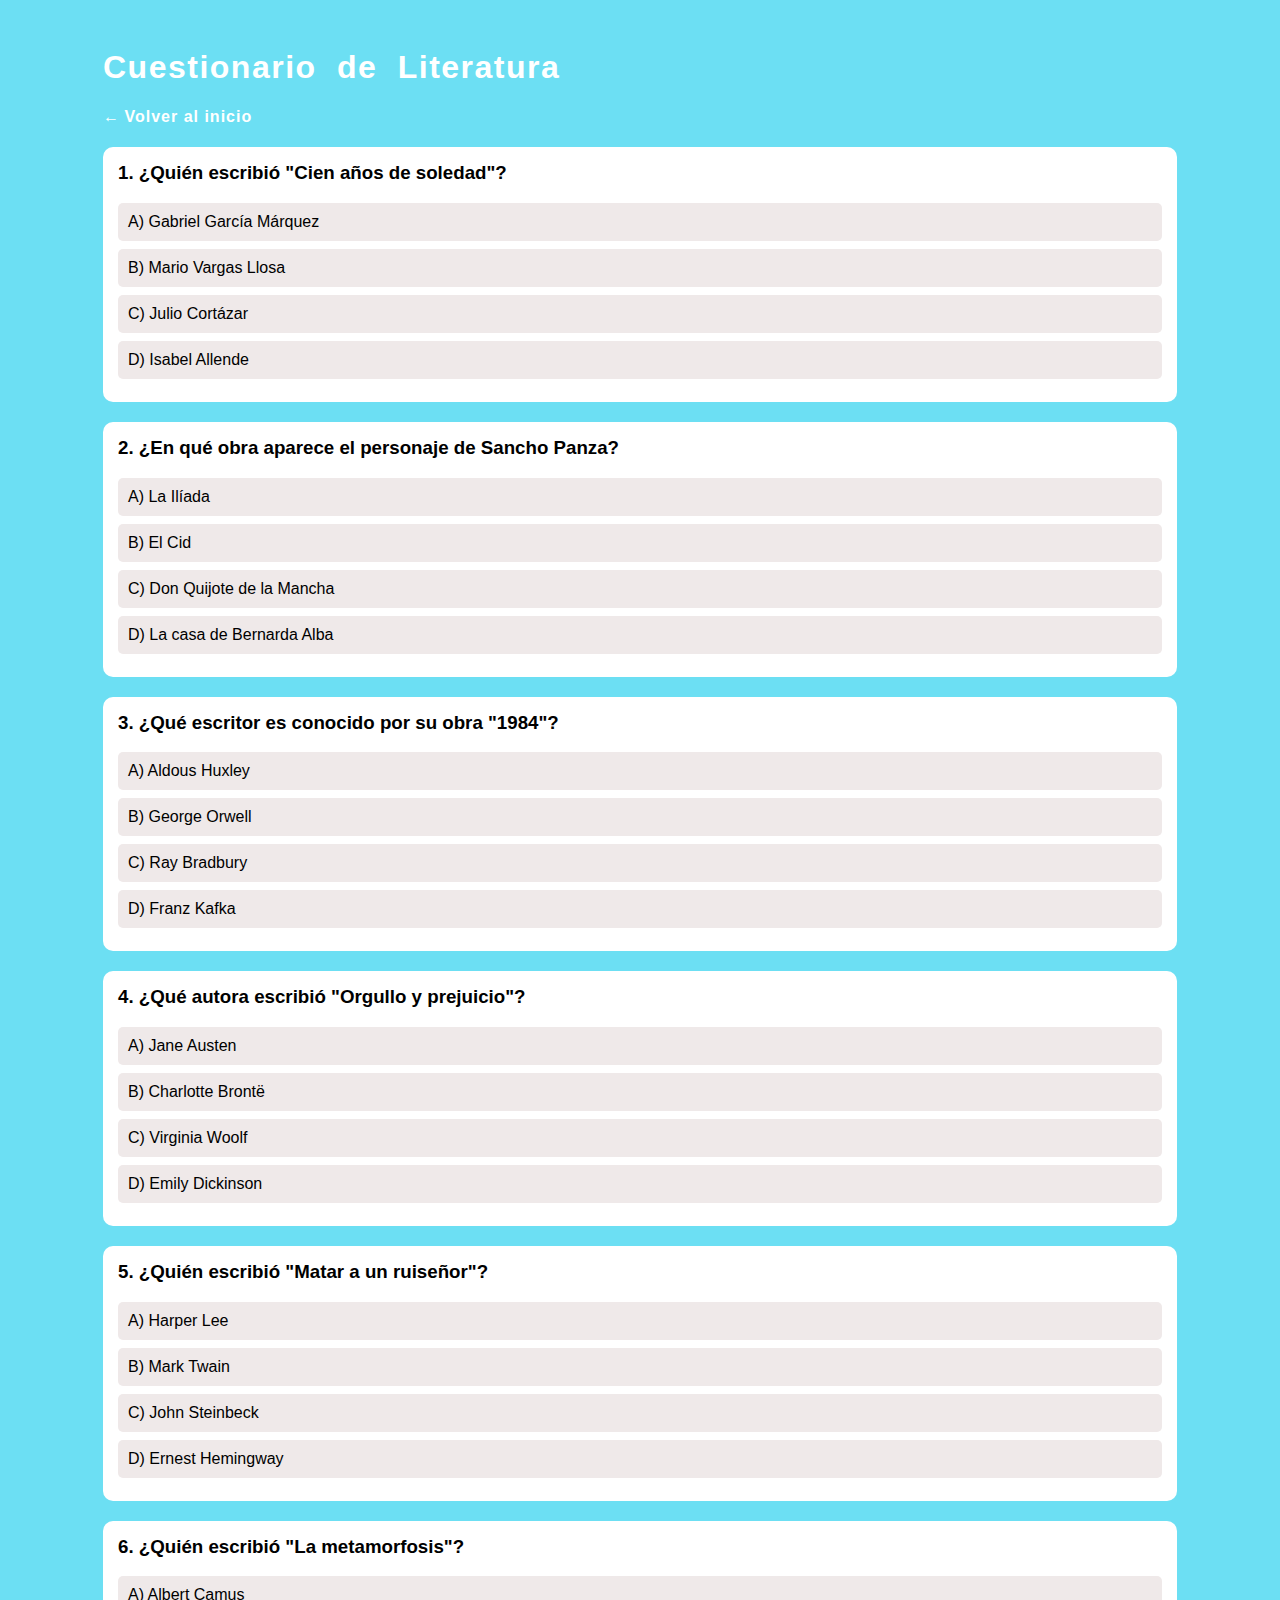
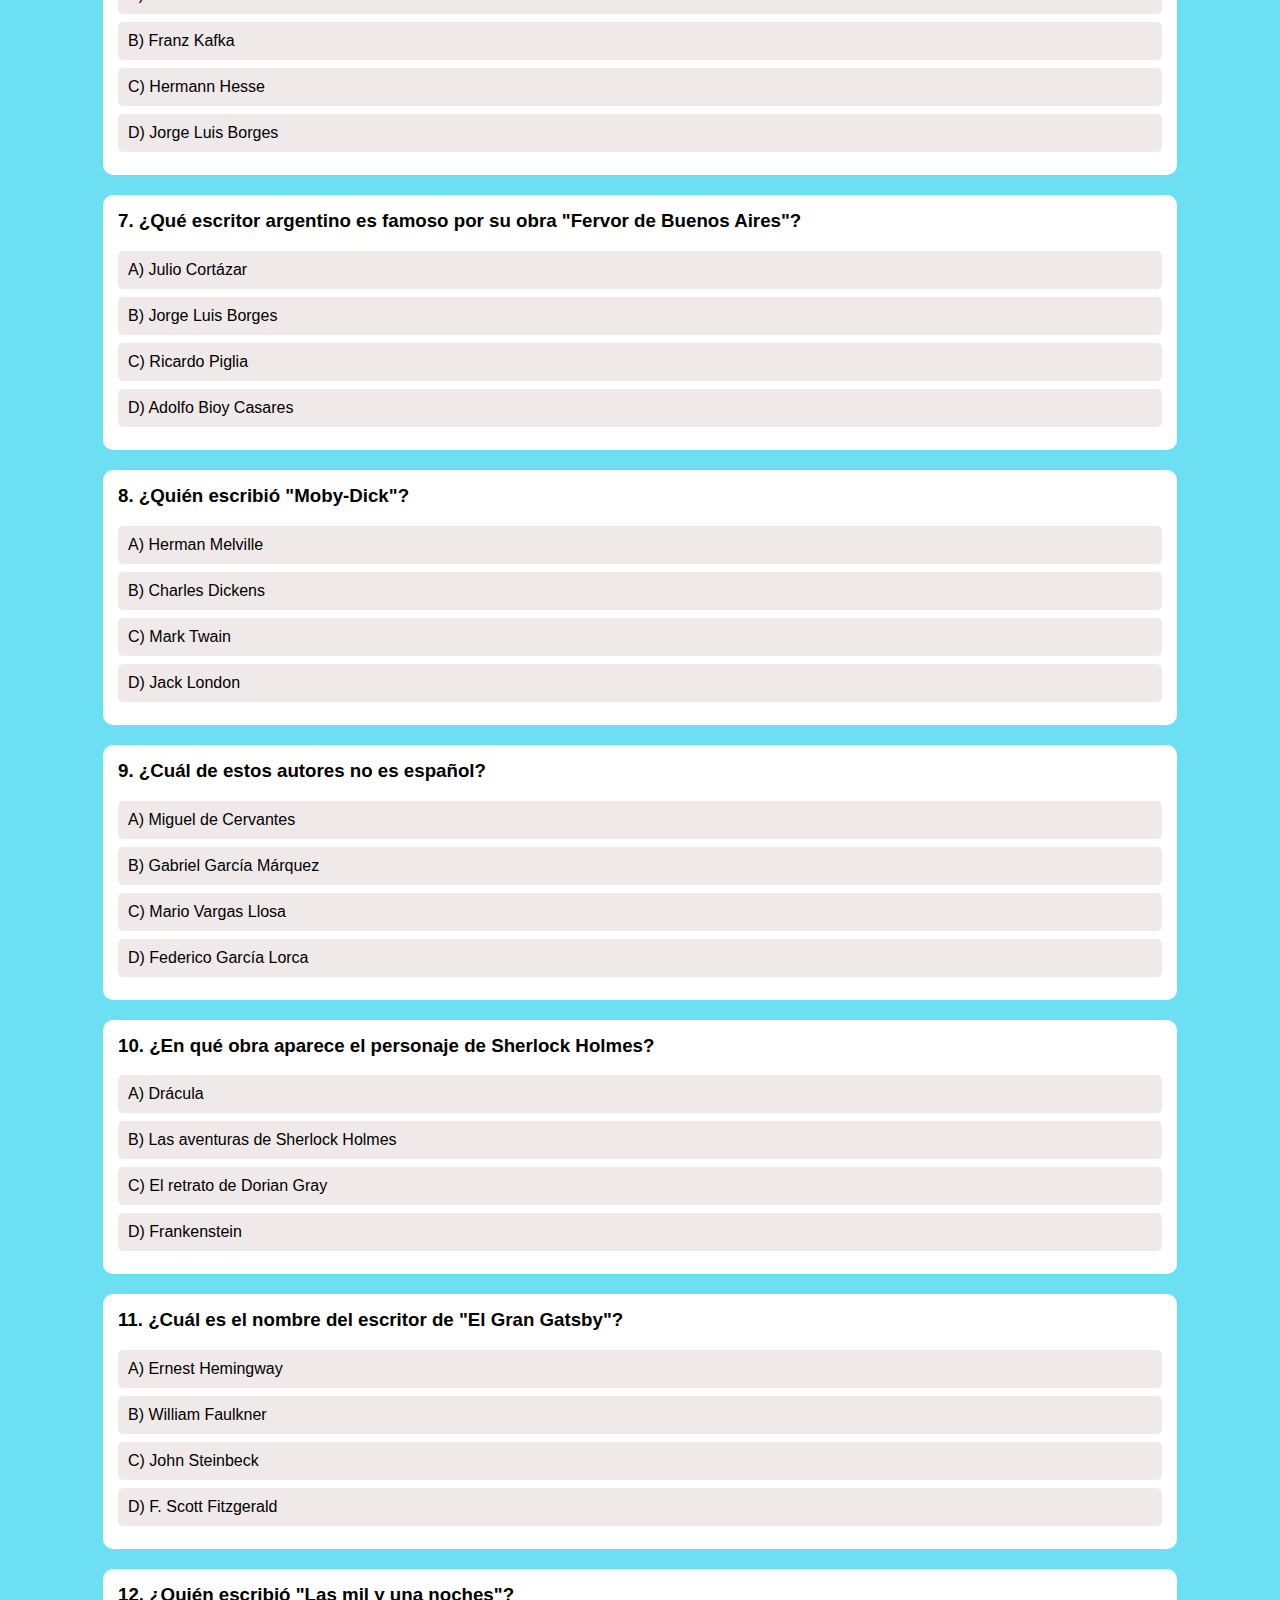
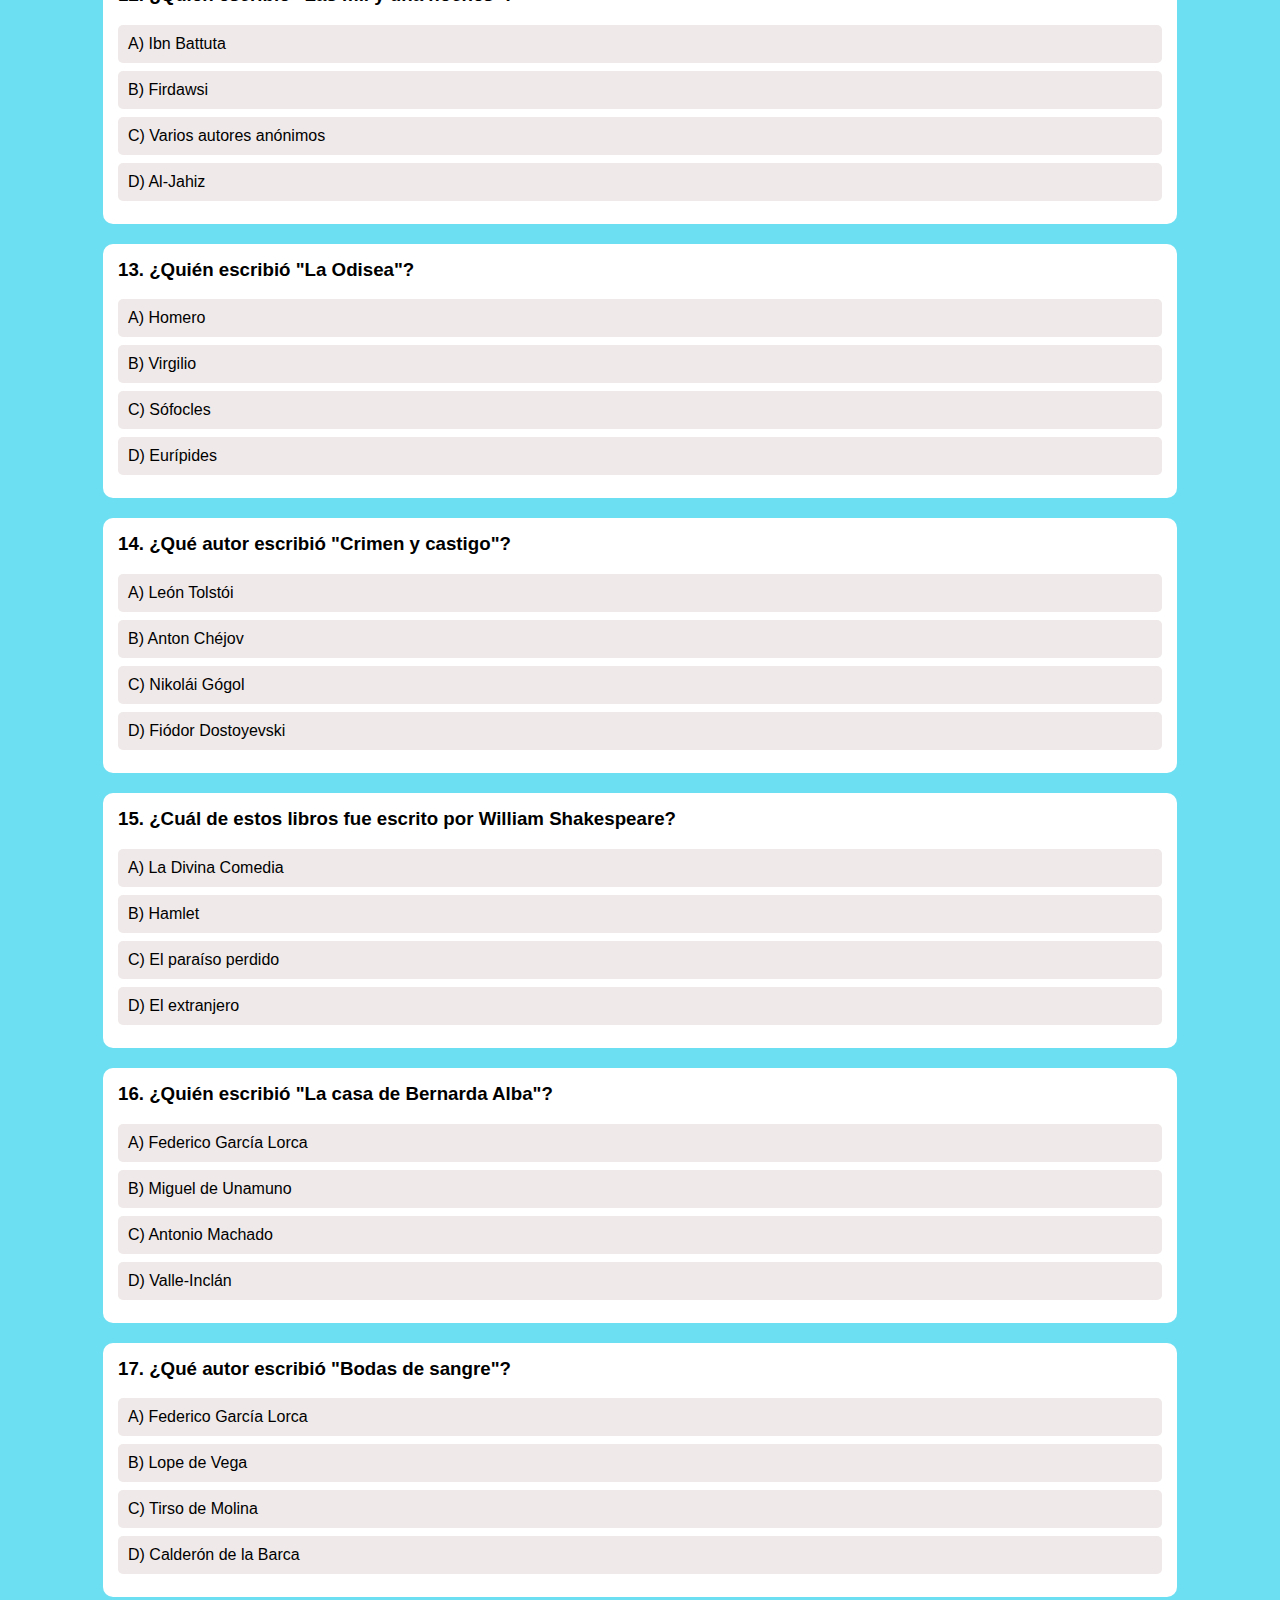
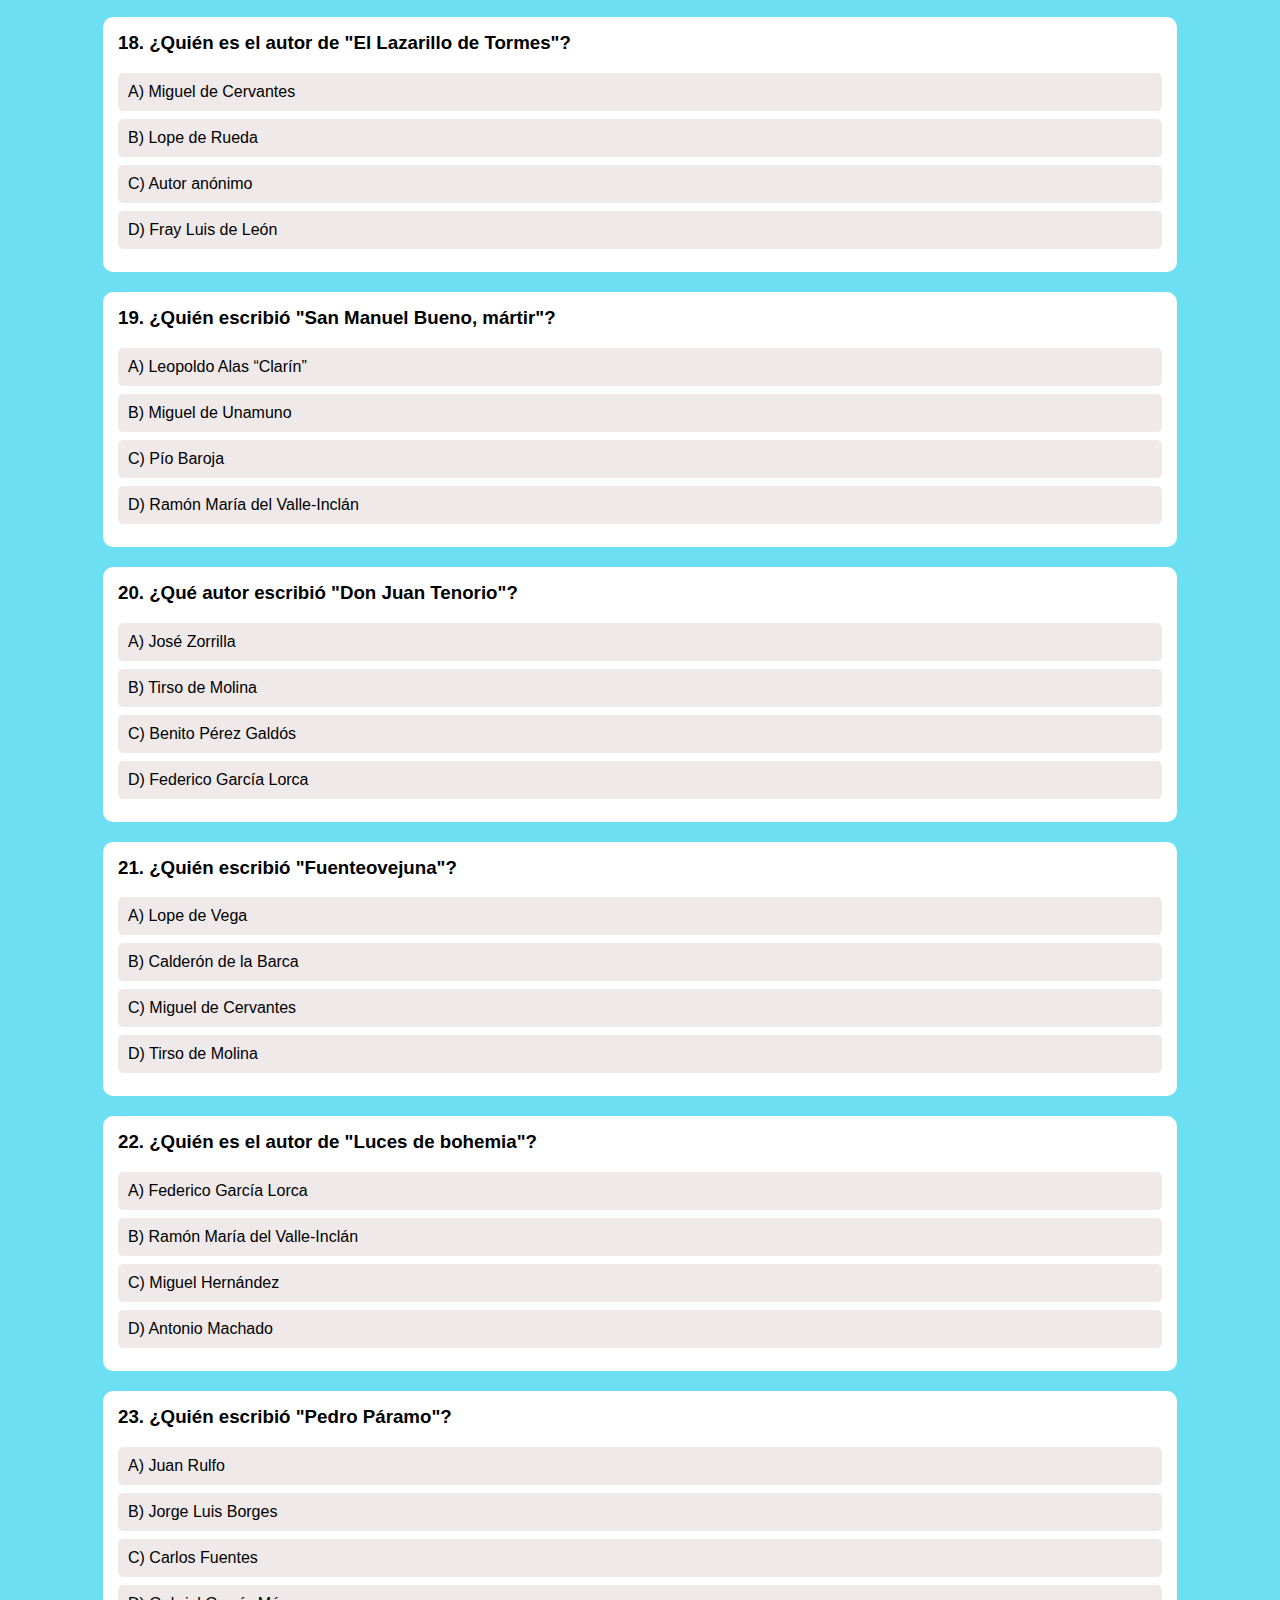
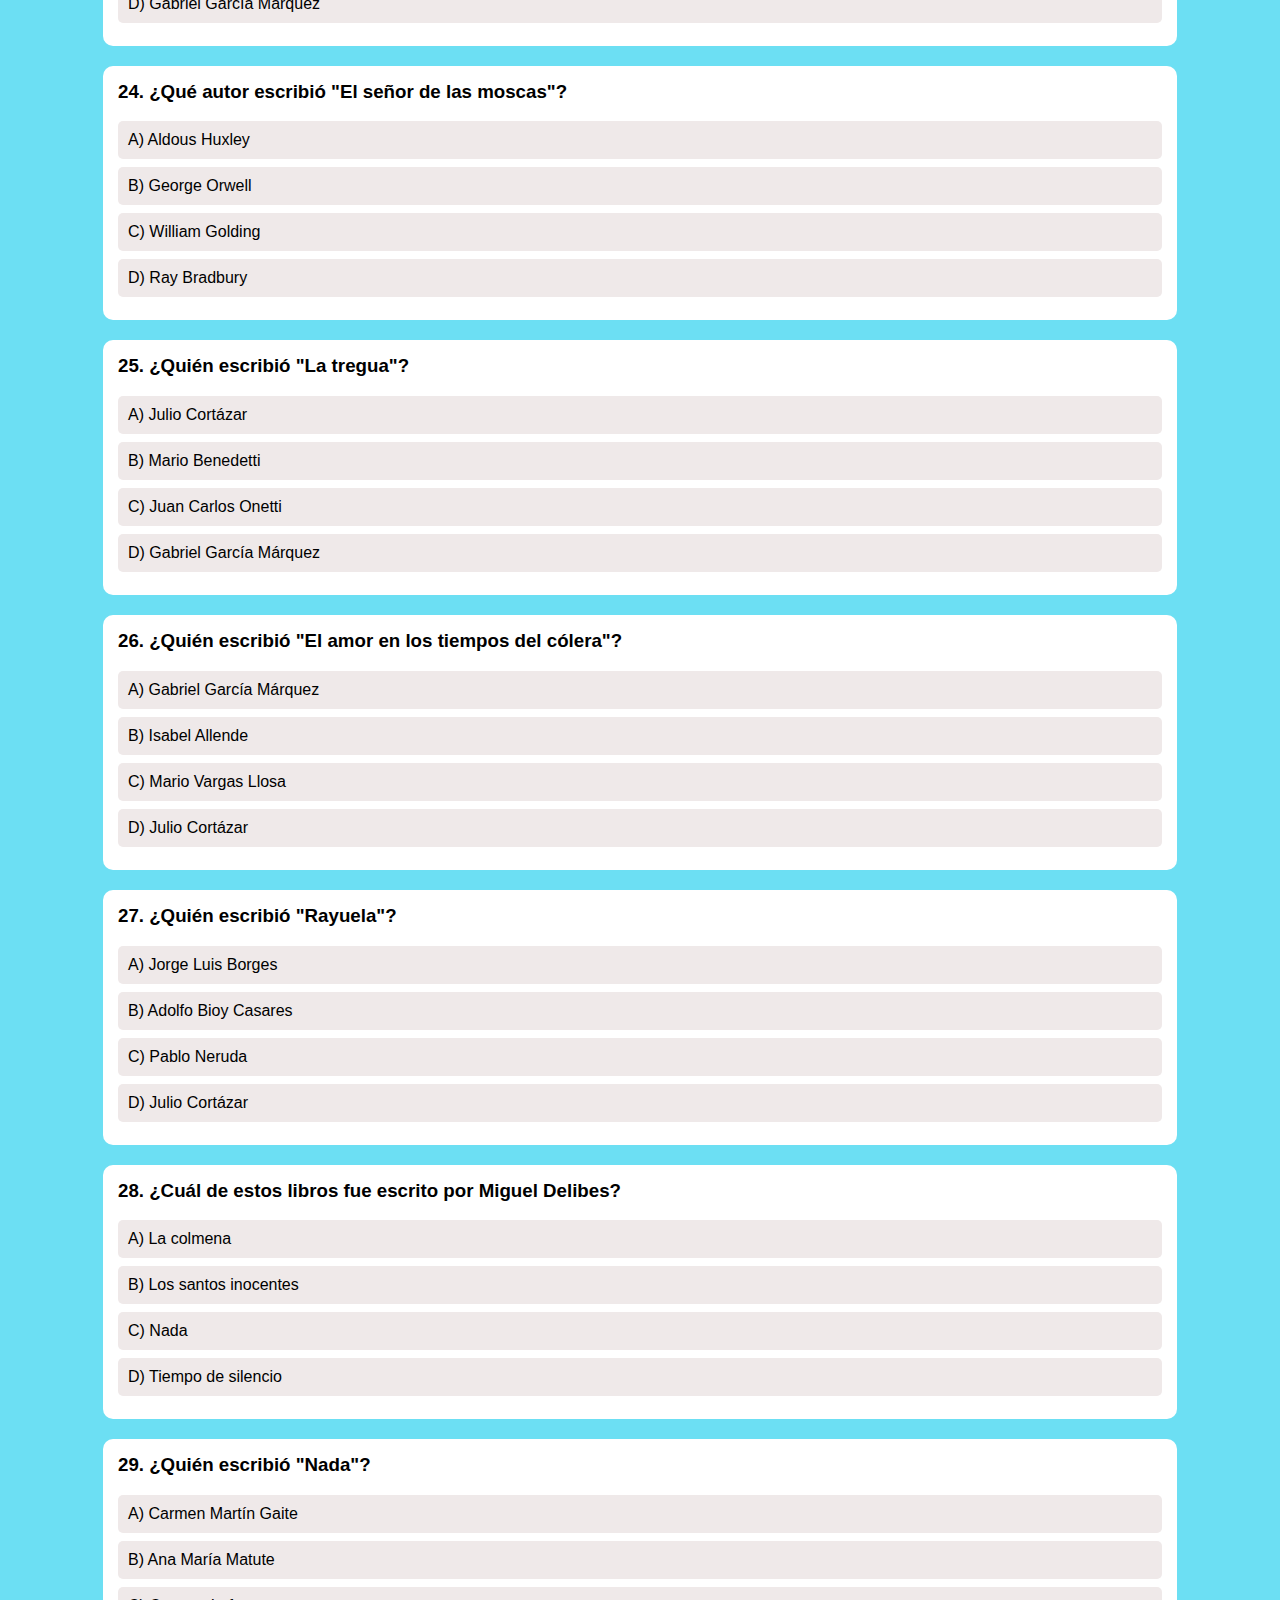
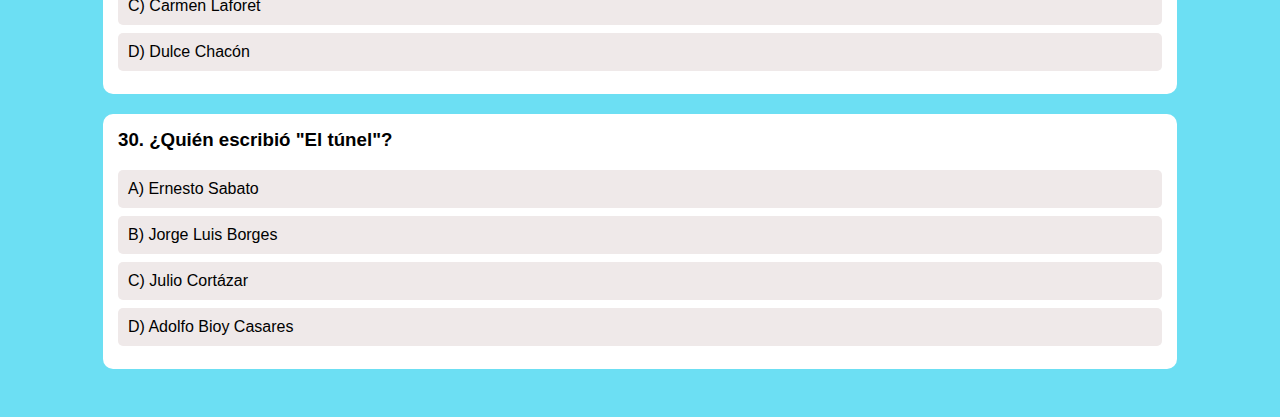
<file: Quizs/Literatura.html>
<!DOCTYPE html>
<html lang="es">
<head>
  <meta charset="UTF-8">
  <title>Cuestionario de Literatura</title>
  <link rel="stylesheet" href="../Estilos/quizs.css"> <!-- Estilos de quizs-->
</head>
<body id="Literatura"> <!-- Id para el CSS para poner cosas especificas de arte, al ser comun para todos los quizs-->

    <div class="contenedorPreguntas"> <!-- contenedor para las preguntas-->
        <h1>Cuestionario de Literatura</h1>

        <!-- Enlace al inicio-->
        <a href="../index.html"><h4>Volver al inicio</h4></a>

        <!-- Los atributos "aleatorio" es para usarlos en el script del quiz aleatorio-->
        <!-- Pregunta 1. Su respuesta correcta es A-->
        <div class="pregunta" data-correcta="A" data-aleatorio="241"> 
            <h3>1. ¿Quién escribió "Cien años de soledad"?</h3>
            <div class="opcion" data-opcion="A">A) Gabriel García Márquez</div>
            <div class="opcion" data-opcion="B">B) Mario Vargas Llosa</div>
            <div class="opcion" data-opcion="C">C) Julio Cortázar</div>
            <div class="opcion" data-opcion="D">D) Isabel Allende</div>
        </div>
        
        <!-- Pregunta 2. Su respuesta correcta es C-->
        <div class="pregunta" data-correcta="C" data-aleatorio="242">
            <h3>2. ¿En qué obra aparece el personaje de Sancho Panza?</h3>
            <div class="opcion" data-opcion="A">A) La Ilíada</div>
            <div class="opcion" data-opcion="B">B) El Cid</div>
            <div class="opcion" data-opcion="C">C) Don Quijote de la Mancha</div>
            <div class="opcion" data-opcion="D">D) La casa de Bernarda Alba</div>
        </div>
        
        <!-- Pregunta 3. Su respuesta correcta es B-->
        <div class="pregunta" data-correcta="B" data-aleatorio="243">
            <h3>3. ¿Qué escritor es conocido por su obra "1984"?</h3>
            <div class="opcion" data-opcion="A">A) Aldous Huxley</div>
            <div class="opcion" data-opcion="B">B) George Orwell</div>
            <div class="opcion" data-opcion="C">C) Ray Bradbury</div>
            <div class="opcion" data-opcion="D">D) Franz Kafka</div>
        </div>
        
        <!-- Pregunta 4. Su respuesta correcta es A-->
        <div class="pregunta" data-correcta="A" data-aleatorio="244">
            <h3>4. ¿Qué autora escribió "Orgullo y prejuicio"?</h3>
            <div class="opcion" data-opcion="A">A) Jane Austen</div>
            <div class="opcion" data-opcion="B">B) Charlotte Brontë</div>
            <div class="opcion" data-opcion="C">C) Virginia Woolf</div>
            <div class="opcion" data-opcion="D">D) Emily Dickinson</div>
        </div>
        
        <!-- Pregunta 5. Su respuesta correcta es A-->
        <div class="pregunta" data-correcta="A" data-aleatorio="245">
            <h3>5. ¿Quién escribió "Matar a un ruiseñor"?</h3>
            <div class="opcion" data-opcion="A">A) Harper Lee</div>
            <div class="opcion" data-opcion="B">B) Mark Twain</div>
            <div class="opcion" data-opcion="C">C) John Steinbeck</div>
            <div class="opcion" data-opcion="D">D) Ernest Hemingway</div>
        </div>
        
        <!-- Pregunta 6. Su respuesta correcta es B-->
        <div class="pregunta" data-correcta="B" data-aleatorio="246">
            <h3>6. ¿Quién escribió "La metamorfosis"?</h3>
            <div class="opcion" data-opcion="A">A) Albert Camus</div>
            <div class="opcion" data-opcion="B">B) Franz Kafka</div>
            <div class="opcion" data-opcion="C">C) Hermann Hesse</div>
            <div class="opcion" data-opcion="D">D) Jorge Luis Borges</div>
        </div>
        
        <!-- Pregunta 7. Su respuesta correcta es B-->
        <div class="pregunta" data-correcta="B" data-aleatorio="247">
            <h3>7. ¿Qué escritor argentino es famoso por su obra "Fervor de Buenos Aires"?</h3>
            <div class="opcion" data-opcion="A">A) Julio Cortázar</div>
            <div class="opcion" data-opcion="B">B) Jorge Luis Borges</div>
            <div class="opcion" data-opcion="C">C) Ricardo Piglia</div>
            <div class="opcion" data-opcion="D">D) Adolfo Bioy Casares</div>
        </div>
        
        <!-- Pregunta 8. Su respuesta correcta es A-->
        <div class="pregunta" data-correcta="A" data-aleatorio="248">
            <h3>8. ¿Quién escribió "Moby-Dick"?</h3>
            <div class="opcion" data-opcion="A">A) Herman Melville</div>
            <div class="opcion" data-opcion="B">B) Charles Dickens</div>
            <div class="opcion" data-opcion="C">C) Mark Twain</div>
            <div class="opcion" data-opcion="D">D) Jack London</div>
        </div>
        
        <!-- Pregunta 9. Su respuesta correcta es C-->
        <div class="pregunta" data-correcta="C" data-aleatorio="249">
            <h3>9. ¿Cuál de estos autores no es español?</h3>
            <div class="opcion" data-opcion="A">A) Miguel de Cervantes</div>
            <div class="opcion" data-opcion="B">B) Gabriel García Márquez</div>
            <div class="opcion" data-opcion="C">C) Mario Vargas Llosa</div>
            <div class="opcion" data-opcion="D">D) Federico García Lorca</div>
        </div>
        
        <!-- Pregunta 10. Su respuesta correcta es B-->
        <div class="pregunta" data-correcta="B" data-aleatorio="250">
            <h3>10. ¿En qué obra aparece el personaje de Sherlock Holmes?</h3>
            <div class="opcion" data-opcion="A">A) Drácula</div>
            <div class="opcion" data-opcion="B">B) Las aventuras de Sherlock Holmes</div>
            <div class="opcion" data-opcion="C">C) El retrato de Dorian Gray</div>
            <div class="opcion" data-opcion="D">D) Frankenstein</div>
        </div>
        
        <!-- Pregunta 11. Su respuesta correcta es D-->
        <div class="pregunta" data-correcta="D" data-aleatorio="251">
            <h3>11. ¿Cuál es el nombre del escritor de "El Gran Gatsby"?</h3>
            <div class="opcion" data-opcion="A">A) Ernest Hemingway</div>
            <div class="opcion" data-opcion="B">B) William Faulkner</div>
            <div class="opcion" data-opcion="C">C) John Steinbeck</div>
            <div class="opcion" data-opcion="D">D) F. Scott Fitzgerald</div>
        </div>
        
        <!-- Pregunta 12. Su respuesta correcta es C-->
        <div class="pregunta" data-correcta="C" data-aleatorio="252">
            <h3>12. ¿Quién escribió "Las mil y una noches"?</h3>
            <div class="opcion" data-opcion="A">A) Ibn Battuta</div>
            <div class="opcion" data-opcion="B">B) Firdawsi</div>
            <div class="opcion" data-opcion="C">C) Varios autores anónimos</div>
            <div class="opcion" data-opcion="D">D) Al-Jahiz</div>
        </div>
        
        <!-- Pregunta 13. Su respuesta correcta es A-->
        <div class="pregunta" data-correcta="A" data-aleatorio="253">
            <h3>13. ¿Quién escribió "La Odisea"?</h3>
            <div class="opcion" data-opcion="A">A) Homero</div>
            <div class="opcion" data-opcion="B">B) Virgilio</div>
            <div class="opcion" data-opcion="C">C) Sófocles</div>
            <div class="opcion" data-opcion="D">D) Eurípides</div>
        </div>
        
        <!-- Pregunta 14. Su respuesta correcta es D-->
        <div class="pregunta" data-correcta="D" data-aleatorio="254">
            <h3>14. ¿Qué autor escribió "Crimen y castigo"?</h3>
            <div class="opcion" data-opcion="A">A) León Tolstói</div>
            <div class="opcion" data-opcion="B">B) Anton Chéjov</div>
            <div class="opcion" data-opcion="C">C) Nikolái Gógol</div>
            <div class="opcion" data-opcion="D">D) Fiódor Dostoyevski</div>
        </div>
        
        <!-- Pregunta 15. Su respuesta correcta es B-->
        <div class="pregunta" data-correcta="B" data-aleatorio="255">
            <h3>15. ¿Cuál de estos libros fue escrito por William Shakespeare?</h3>
            <div class="opcion" data-opcion="A">A) La Divina Comedia</div>
            <div class="opcion" data-opcion="B">B) Hamlet</div>
            <div class="opcion" data-opcion="C">C) El paraíso perdido</div>
            <div class="opcion" data-opcion="D">D) El extranjero</div>
        </div>      
        
        <!-- Pregunta 16. Su respuesta correcta es A-->
        <div class="pregunta" data-correcta="A" data-aleatorio="256">
            <h3>16. ¿Quién escribió "La casa de Bernarda Alba"?</h3>
            <div class="opcion" data-opcion="A">A) Federico García Lorca</div>
            <div class="opcion" data-opcion="B">B) Miguel de Unamuno</div>
            <div class="opcion" data-opcion="C">C) Antonio Machado</div>
            <div class="opcion" data-opcion="D">D) Valle-Inclán</div>
        </div>
        
        <!-- Pregunta 17. Su respuesta correcta es A-->
        <div class="pregunta" data-correcta="A" data-aleatorio="257">
            <h3>17. ¿Qué autor escribió "Bodas de sangre"?</h3>
            <div class="opcion" data-opcion="A">A) Federico García Lorca</div>
            <div class="opcion" data-opcion="B">B) Lope de Vega</div>
            <div class="opcion" data-opcion="C">C) Tirso de Molina</div>
            <div class="opcion" data-opcion="D">D) Calderón de la Barca</div>
        </div>
        
        <!-- Pregunta 18. Su respuesta correcta es C-->
        <div class="pregunta" data-correcta="C" data-aleatorio="258">
            <h3>18. ¿Quién es el autor de "El Lazarillo de Tormes"?</h3>
            <div class="opcion" data-opcion="A">A) Miguel de Cervantes</div>
            <div class="opcion" data-opcion="B">B) Lope de Rueda</div>
            <div class="opcion" data-opcion="C">C) Autor anónimo</div>
            <div class="opcion" data-opcion="D">D) Fray Luis de León</div>
        </div>
        
        <!-- Pregunta 19. Su respuesta correcta es B-->
        <div class="pregunta" data-correcta="B" data-aleatorio="259">
            <h3>19. ¿Quién escribió "San Manuel Bueno, mártir"?</h3>
            <div class="opcion" data-opcion="A">A) Leopoldo Alas “Clarín”</div>
            <div class="opcion" data-opcion="B">B) Miguel de Unamuno</div>
            <div class="opcion" data-opcion="C">C) Pío Baroja</div>
            <div class="opcion" data-opcion="D">D) Ramón María del Valle-Inclán</div>
        </div>
        
        <!-- Pregunta 20. Su respuesta correcta es A -->
        <div class="pregunta" data-correcta="A" data-aleatorio="260">
            <h3>20. ¿Qué autor escribió "Don Juan Tenorio"?</h3>
            <div class="opcion" data-opcion="A">A) José Zorrilla</div>
            <div class="opcion" data-opcion="B">B) Tirso de Molina</div>
            <div class="opcion" data-opcion="C">C) Benito Pérez Galdós</div>
            <div class="opcion" data-opcion="D">D) Federico García Lorca</div>
        </div>

        <!-- Pregunta 21. Su respuesta correcta es A -->
        <div class="pregunta" data-correcta="A" data-aleatorio="261">
            <h3>21. ¿Quién escribió "Fuenteovejuna"?</h3>
            <div class="opcion" data-opcion="A">A) Lope de Vega</div>
            <div class="opcion" data-opcion="B">B) Calderón de la Barca</div>
            <div class="opcion" data-opcion="C">C) Miguel de Cervantes</div>
            <div class="opcion" data-opcion="D">D) Tirso de Molina</div>
        </div>

        <!-- Pregunta 22. Su respuesta correcta es B -->
        <div class="pregunta" data-correcta="B" data-aleatorio="262">
            <h3>22. ¿Quién es el autor de "Luces de bohemia"?</h3>
            <div class="opcion" data-opcion="A">A) Federico García Lorca</div>
            <div class="opcion" data-opcion="B">B) Ramón María del Valle-Inclán</div>
            <div class="opcion" data-opcion="C">C) Miguel Hernández</div>
            <div class="opcion" data-opcion="D">D) Antonio Machado</div>
        </div>
        
        <!-- Pregunta 23. Su respuesta correcta es A-->
        <div class="pregunta" data-correcta="A" data-aleatorio="263">
            <h3>23. ¿Quién escribió "Pedro Páramo"?</h3>
            <div class="opcion" data-opcion="A">A) Juan Rulfo</div>
            <div class="opcion" data-opcion="B">B) Jorge Luis Borges</div>
            <div class="opcion" data-opcion="C">C) Carlos Fuentes</div>
            <div class="opcion" data-opcion="D">D) Gabriel García Márquez</div>
        </div>
        
        <!-- Pregunta 24. Su respuesta correcta es C-->
        <div class="pregunta" data-correcta="C" data-aleatorio="264">
            <h3>24. ¿Qué autor escribió "El señor de las moscas"?</h3>
            <div class="opcion" data-opcion="A">A) Aldous Huxley</div>
            <div class="opcion" data-opcion="B">B) George Orwell</div>
            <div class="opcion" data-opcion="C">C) William Golding</div>
            <div class="opcion" data-opcion="D">D) Ray Bradbury</div>
        </div>
        
        <!-- Pregunta 25. Su respuesta correcta es B-->
        <div class="pregunta" data-correcta="B" data-aleatorio="265">
            <h3>25. ¿Quién escribió "La tregua"?</h3>
            <div class="opcion" data-opcion="A">A) Julio Cortázar</div>
            <div class="opcion" data-opcion="B">B) Mario Benedetti</div>
            <div class="opcion" data-opcion="C">C) Juan Carlos Onetti</div>
            <div class="opcion" data-opcion="D">D) Gabriel García Márquez</div>
        </div>
        
        <!-- Pregunta 26. Su respuesta correcta es A-->
        <div class="pregunta" data-correcta="A" data-aleatorio="266">
            <h3>26. ¿Quién escribió "El amor en los tiempos del cólera"?</h3>
            <div class="opcion" data-opcion="A">A) Gabriel García Márquez</div>
            <div class="opcion" data-opcion="B">B) Isabel Allende</div>
            <div class="opcion" data-opcion="C">C) Mario Vargas Llosa</div>
            <div class="opcion" data-opcion="D">D) Julio Cortázar</div>
        </div>
        
        <!-- Pregunta 27. Su respuesta correcta es D-->
        <div class="pregunta" data-correcta="D" data-aleatorio="267">
            <h3>27. ¿Quién escribió "Rayuela"?</h3>
            <div class="opcion" data-opcion="A">A) Jorge Luis Borges</div>
            <div class="opcion" data-opcion="B">B) Adolfo Bioy Casares</div> 
            <div class="opcion" data-opcion="C">C) Pablo Neruda</div>
            <div class="opcion" data-opcion="D">D) Julio Cortázar</div>
        </div>
        
        <!-- Pregunta 28. Su respuesta correcta es B -->
        <div class="pregunta" data-correcta="B" data-aleatorio="268">
            <h3>28. ¿Cuál de estos libros fue escrito por Miguel Delibes?</h3>
            <div class="opcion" data-opcion="A">A) La colmena</div>
            <div class="opcion" data-opcion="B">B) Los santos inocentes</div>
            <div class="opcion" data-opcion="C">C) Nada</div>
            <div class="opcion" data-opcion="D">D) Tiempo de silencio</div>
        </div>
        
        <!-- Pregunta 29. Su respuesta correcta es A-->
        <div class="pregunta" data-correcta="A" data-aleatorio="269">
            <h3>29. ¿Quién escribió "Nada"?</h3>
            <div class="opcion" data-opcion="A">A) Carmen Martín Gaite</div>
            <div class="opcion" data-opcion="B">B) Ana María Matute</div>
            <div class="opcion" data-opcion="C">C) Carmen Laforet</div>
            <div class="opcion" data-opcion="D">D) Dulce Chacón</div>
        </div>
        
        <!-- Pregunta 30. Su respuesta correcta es A-->
        <div class="pregunta" data-correcta="A" data-aleatorio="270">
            <h3>30. ¿Quién escribió "El túnel"?</h3>
            <div class="opcion" data-opcion="A">A) Ernesto Sabato</div>
            <div class="opcion" data-opcion="B">B) Jorge Luis Borges</div>
            <div class="opcion" data-opcion="C">C) Julio Cortázar</div>
            <div class="opcion" data-opcion="D">D) Adolfo Bioy Casares</div>
        </div>
    

        <!-- Resultados del quiz. muestra el numero de preguntas acertadas y un enlace para volver al inicio-->
        <div id="resultado">
            <h2>Resultado final:</h2>
            <p>Has acertado <span id="aciertos"></span> de <span id="preguntas"></span> preguntas.</p>
            <a href="../index.html"><h4>Volver al inicio</h4></a>
        </div>
    </div>

    <!-- Scripts. Uno es el enlace a la libreria de JQuery (la primera) y la otra al script donde esta todo-->
    <script src="https://code.jquery.com/jquery-3.7.1.min.js"></script>
    <script src="../JavaScript/script.js"></script>
</body>
</html>
</file>
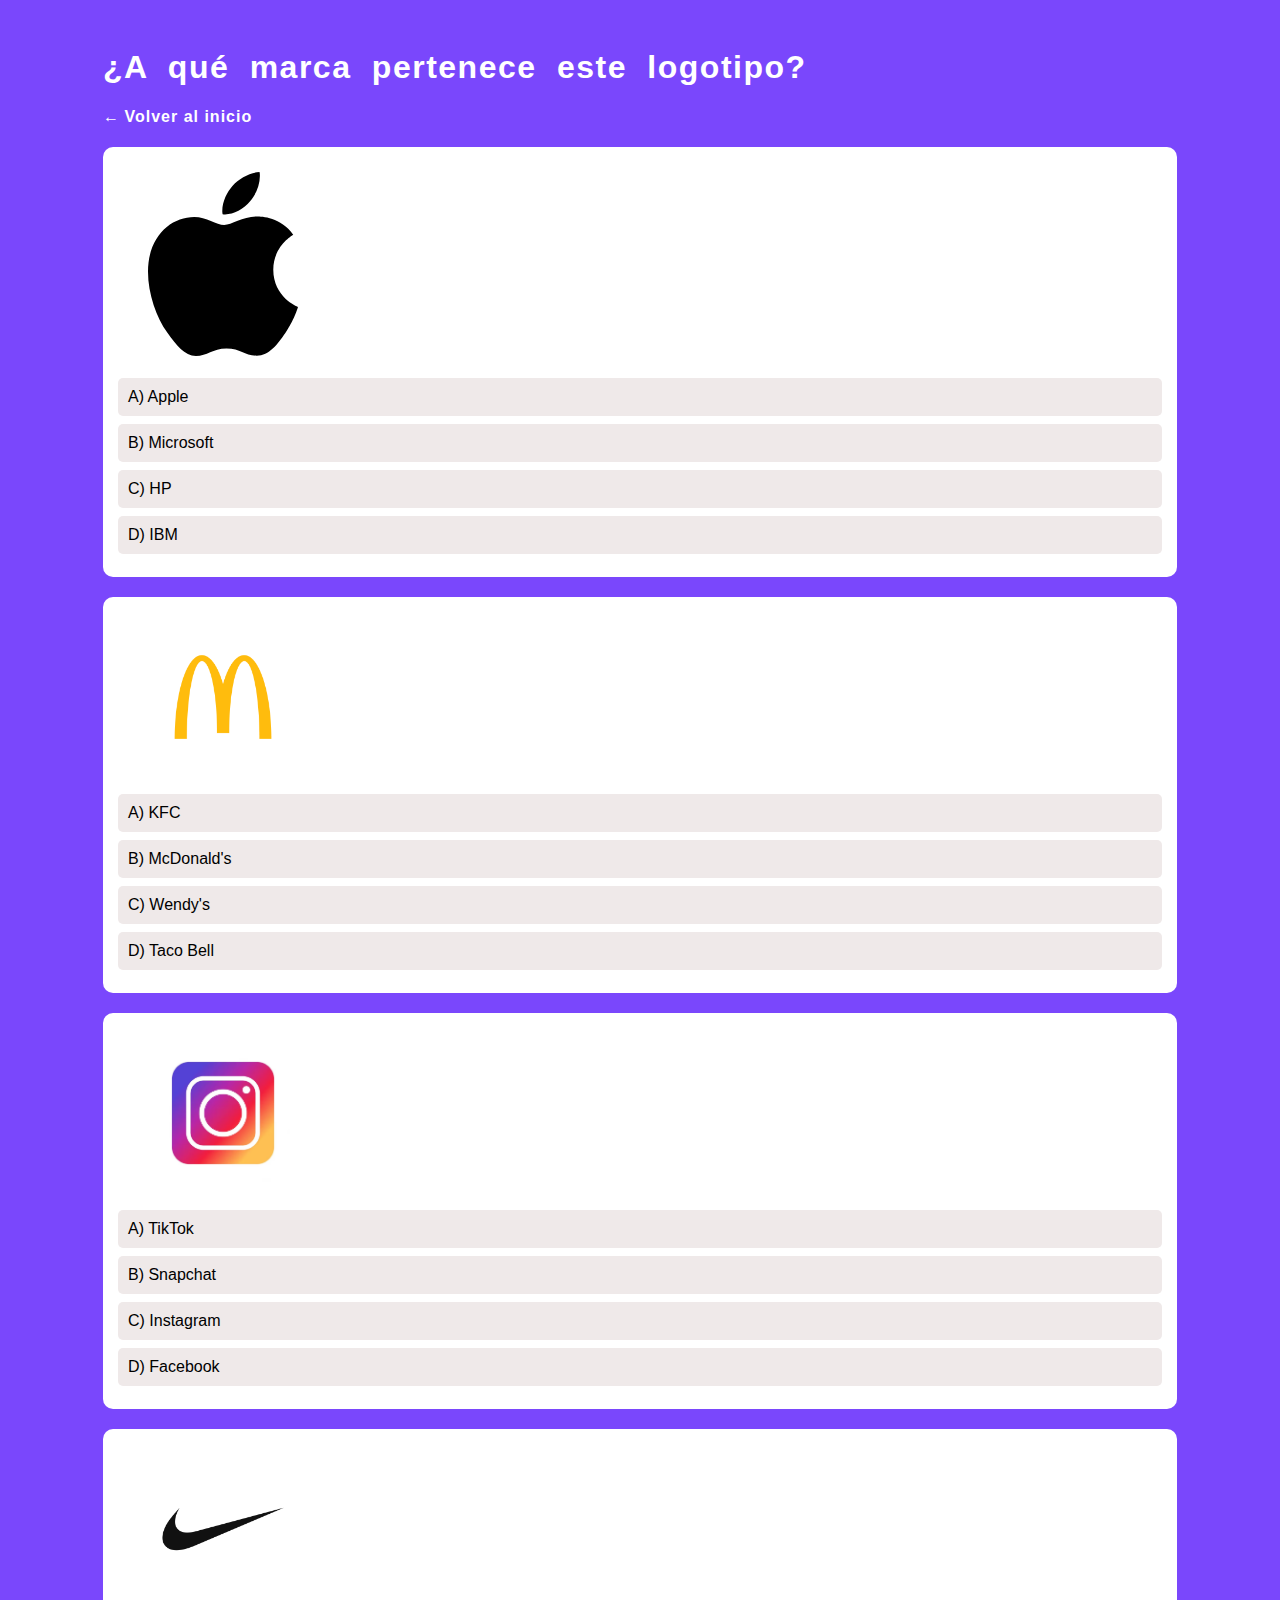
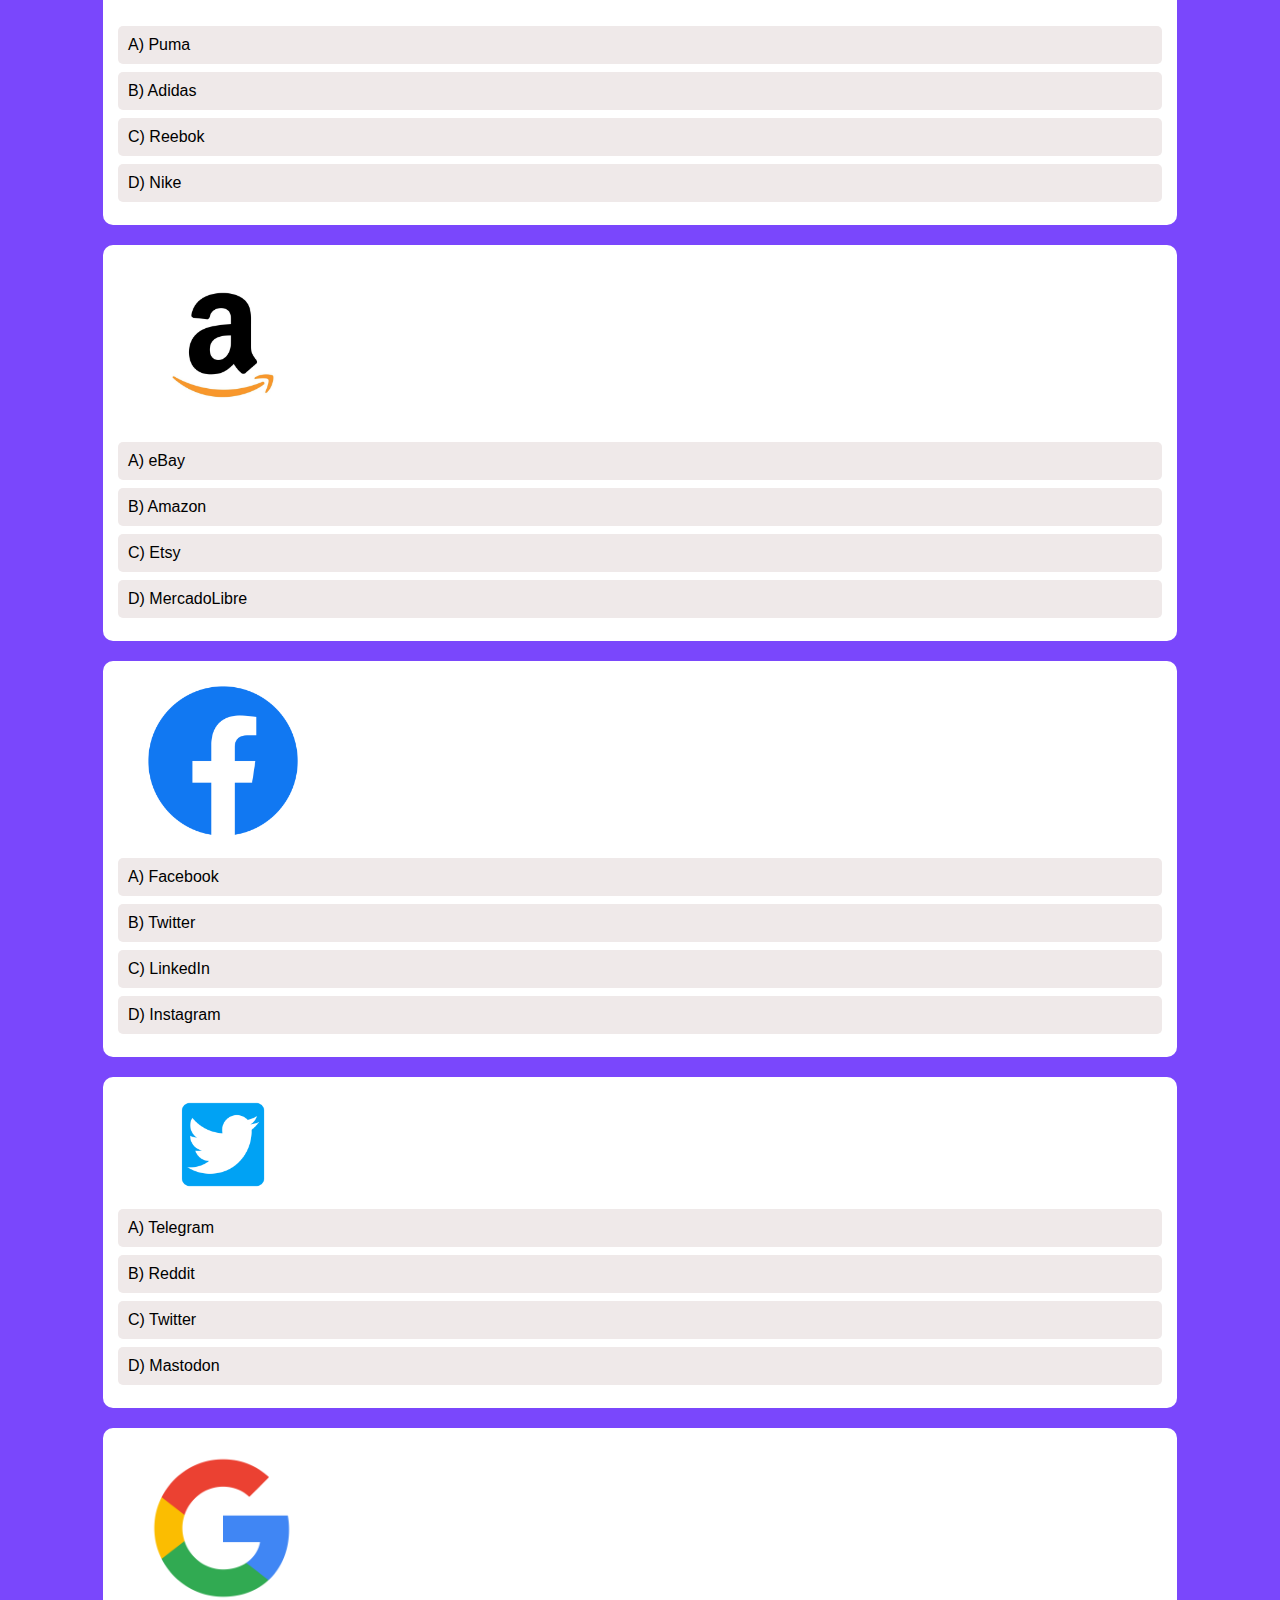
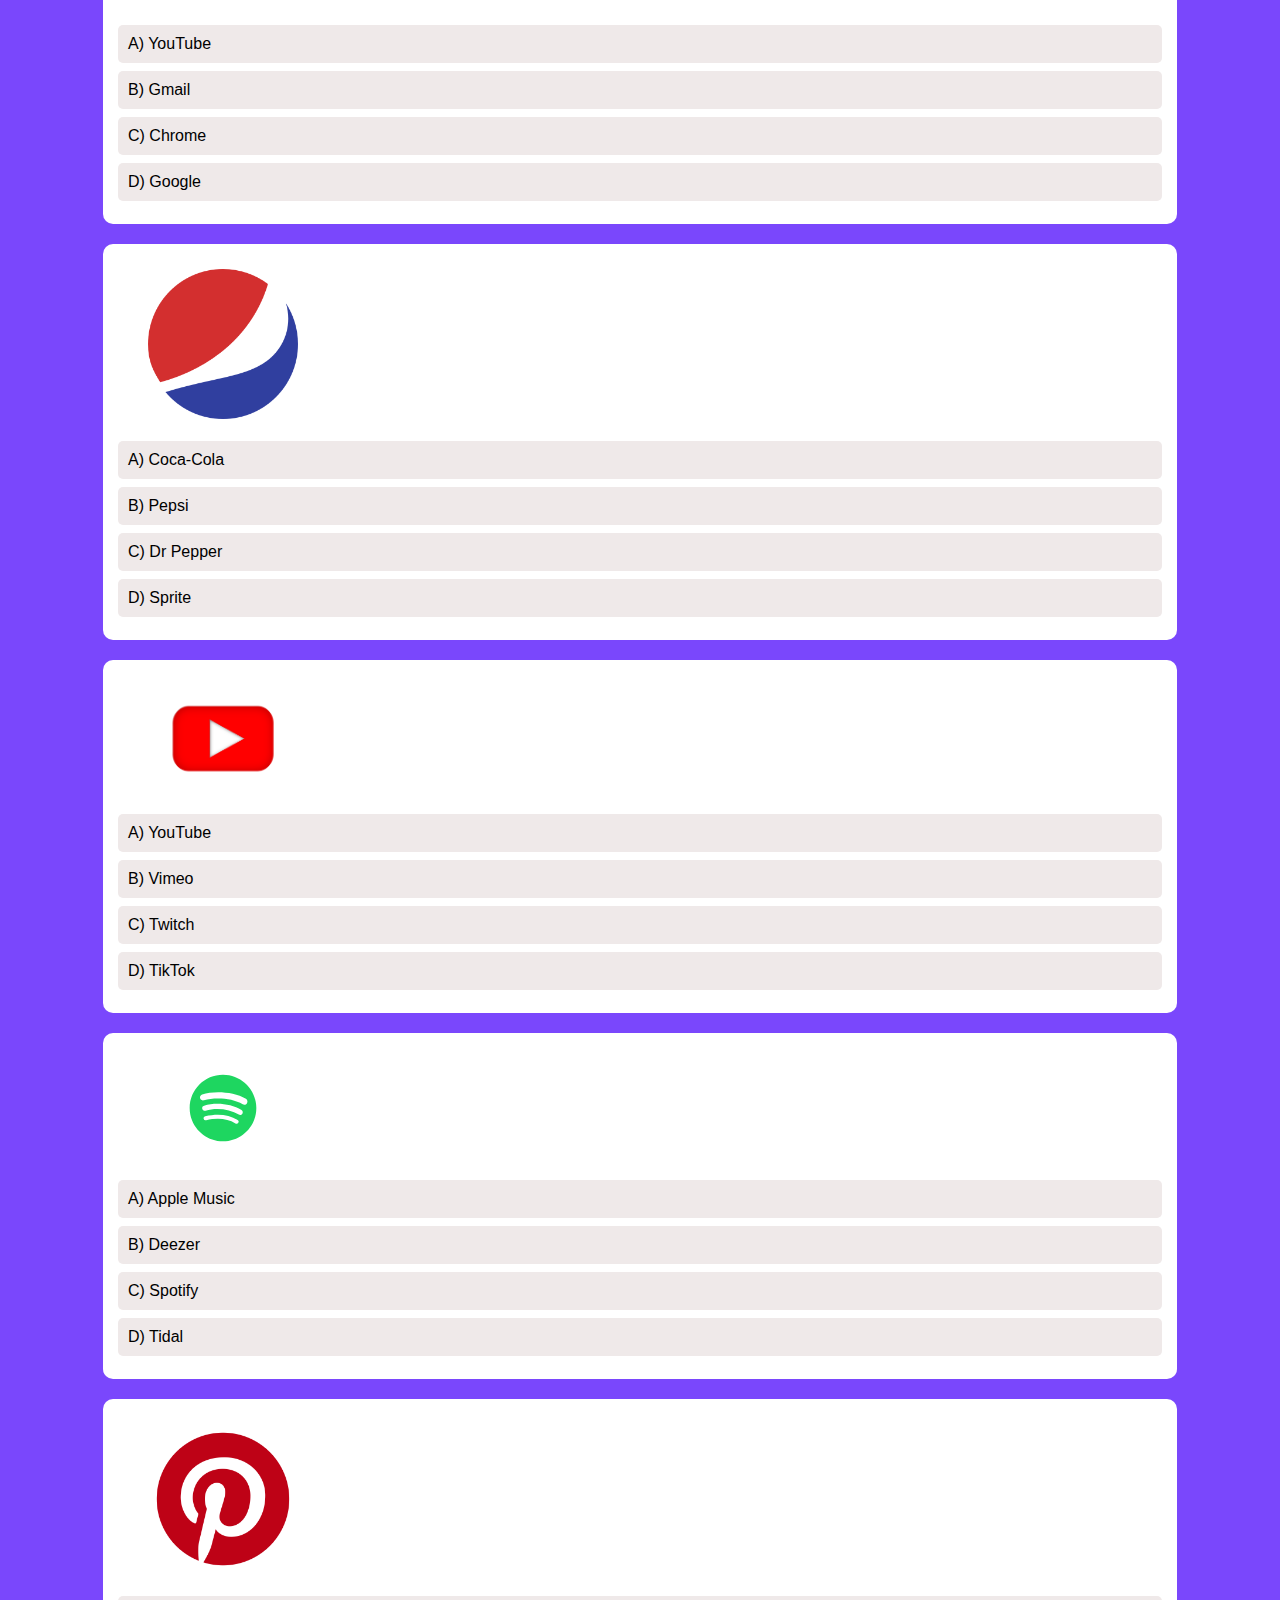
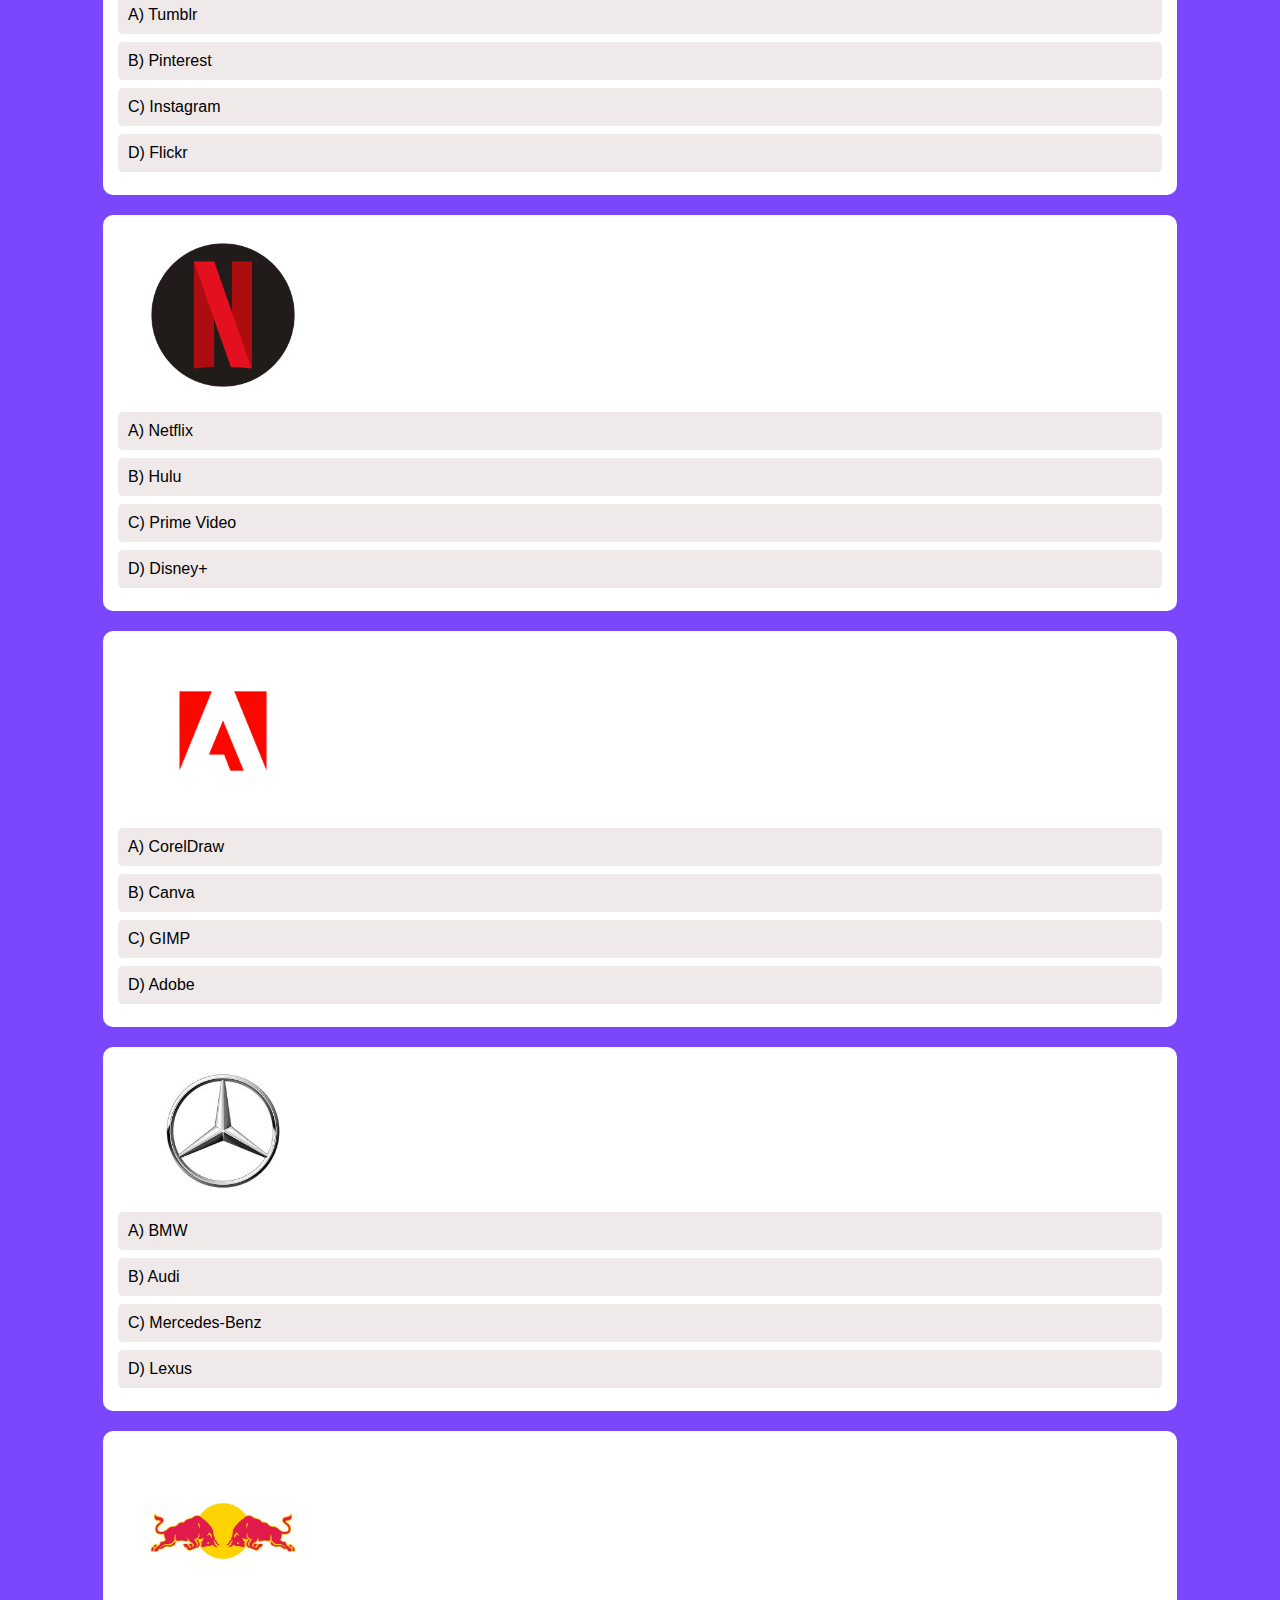
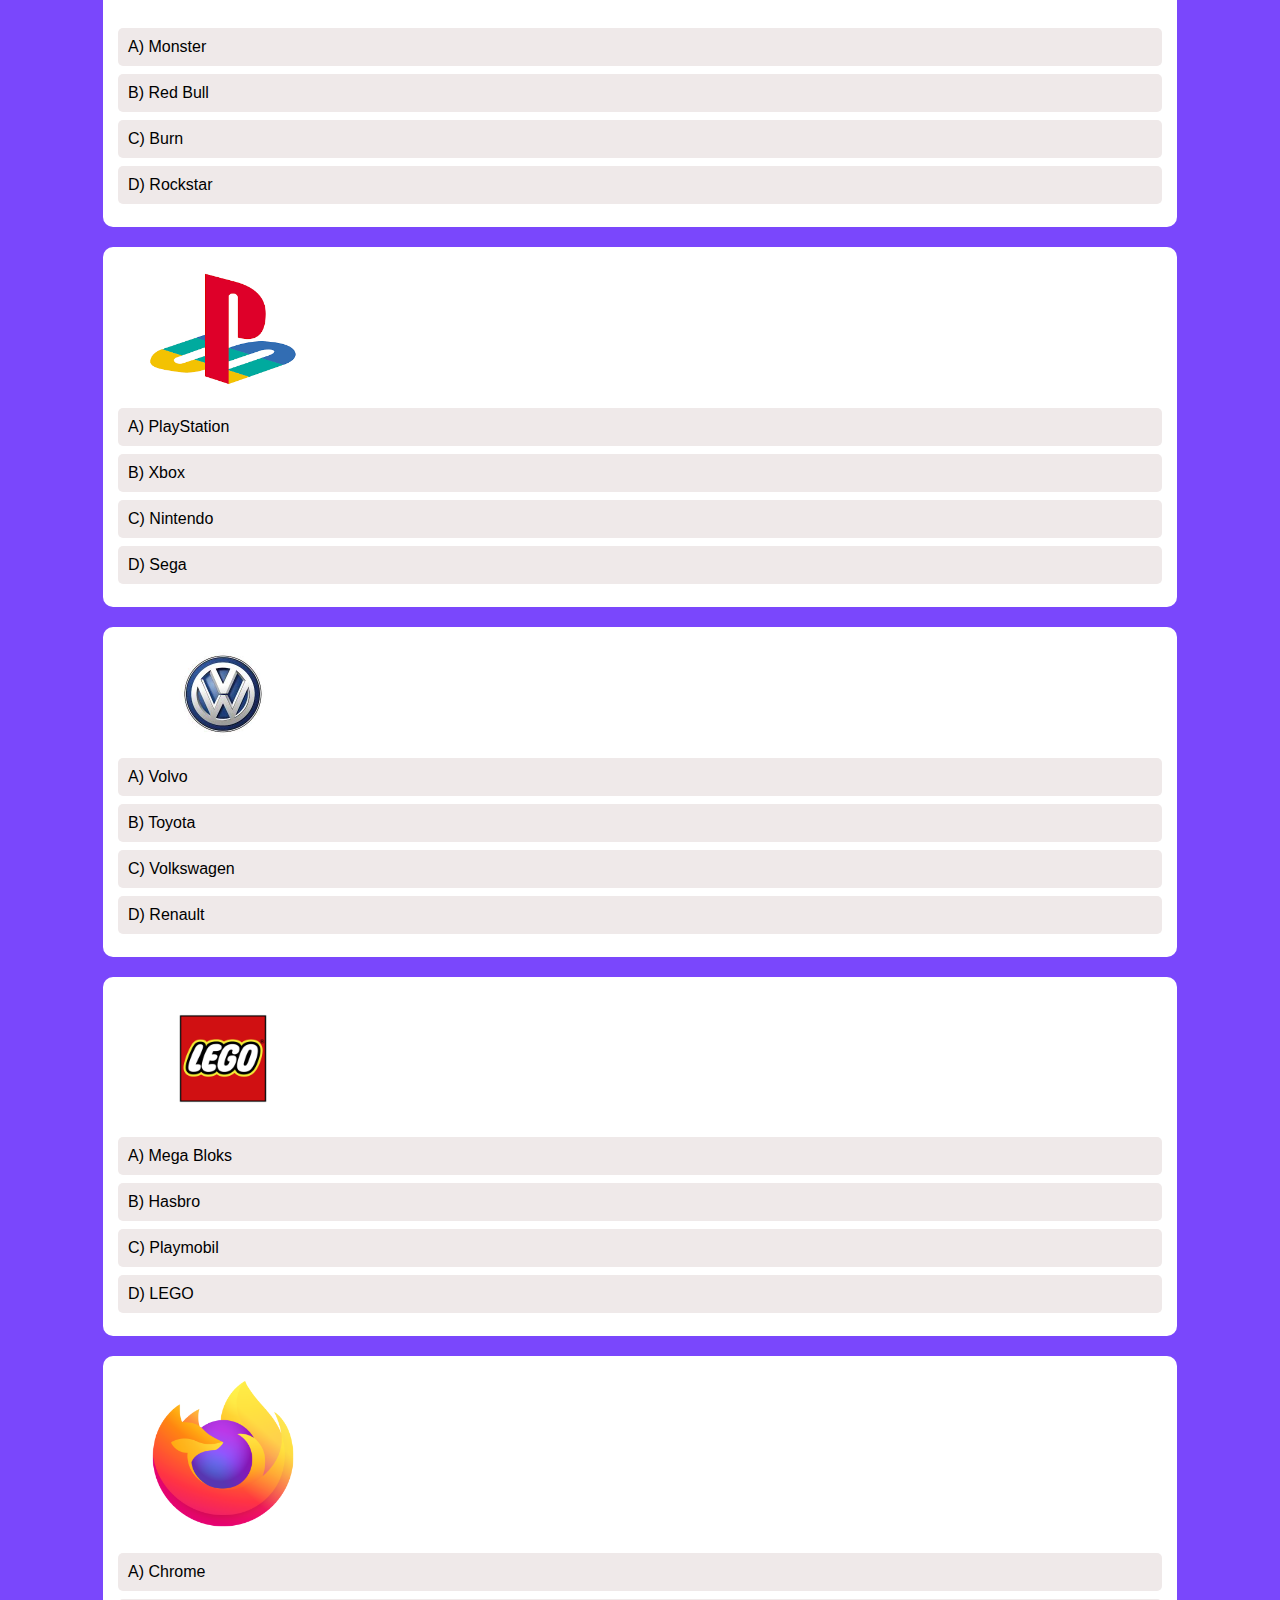
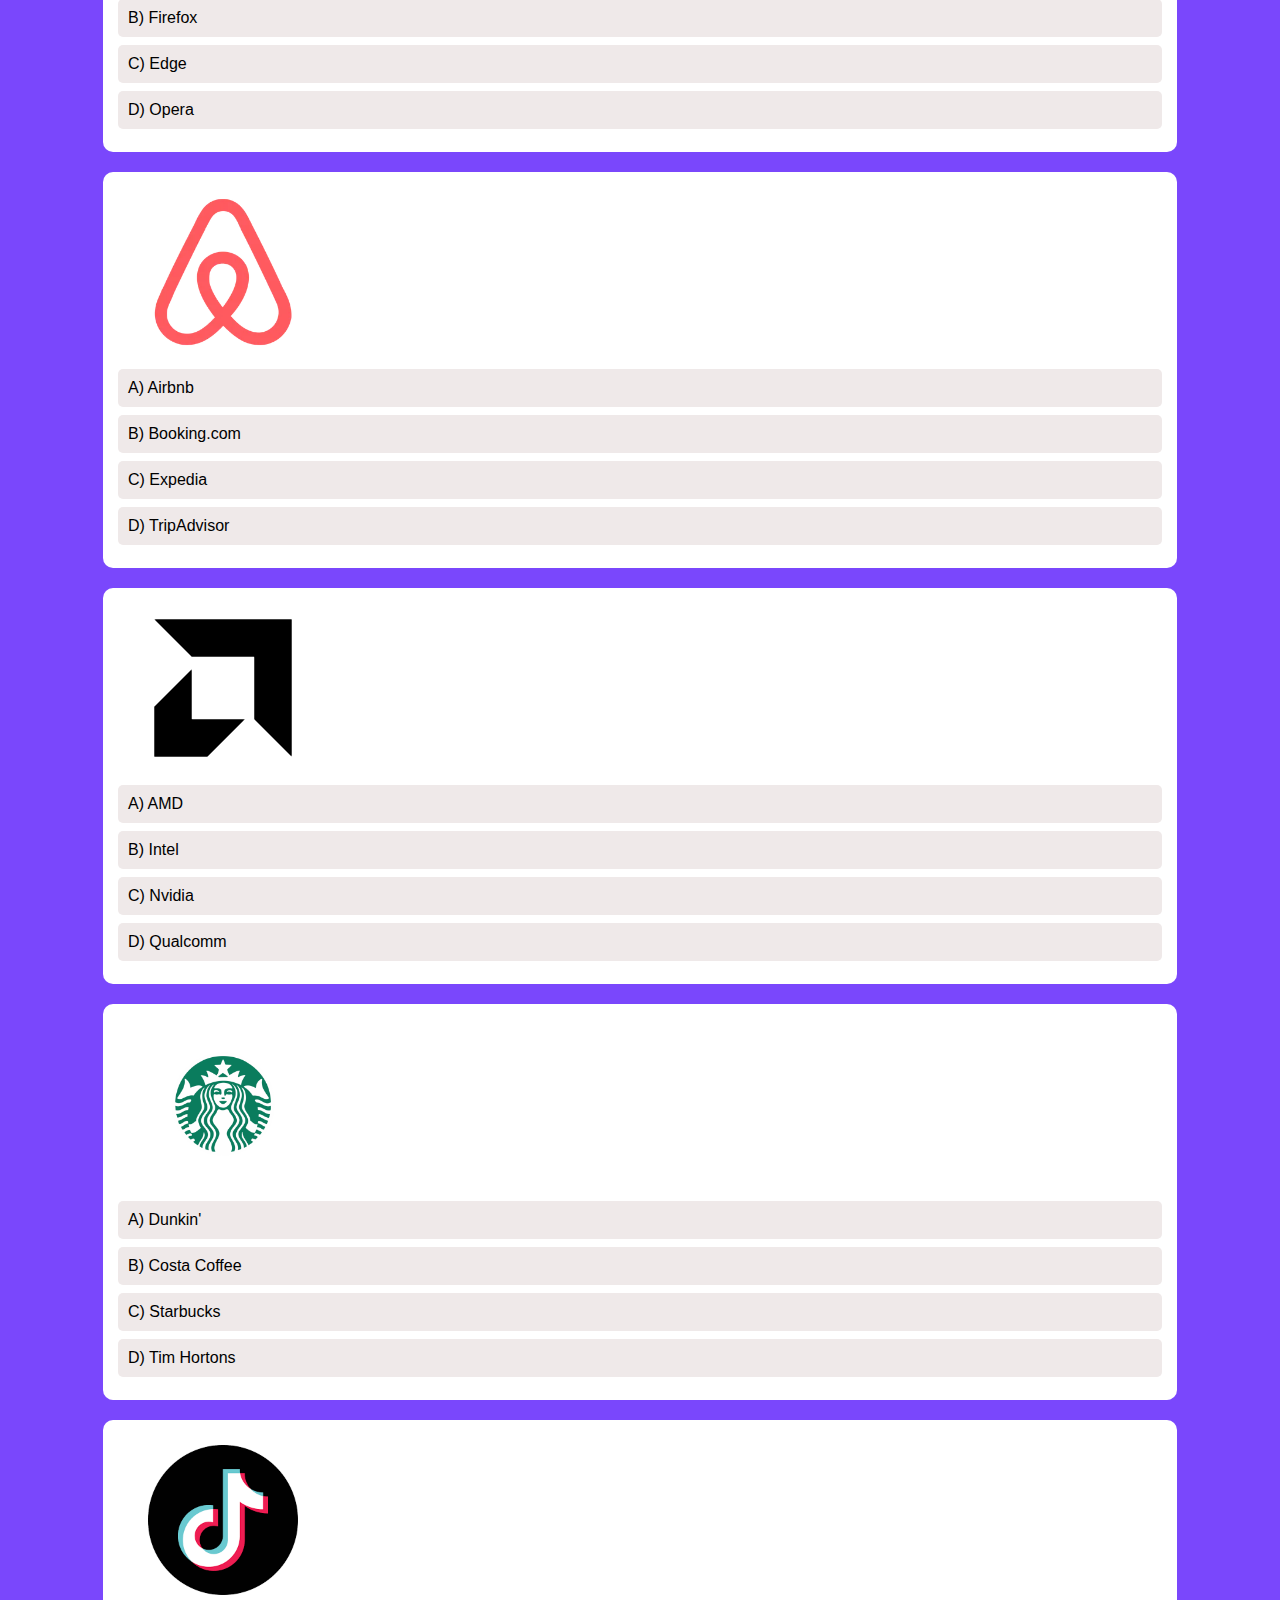
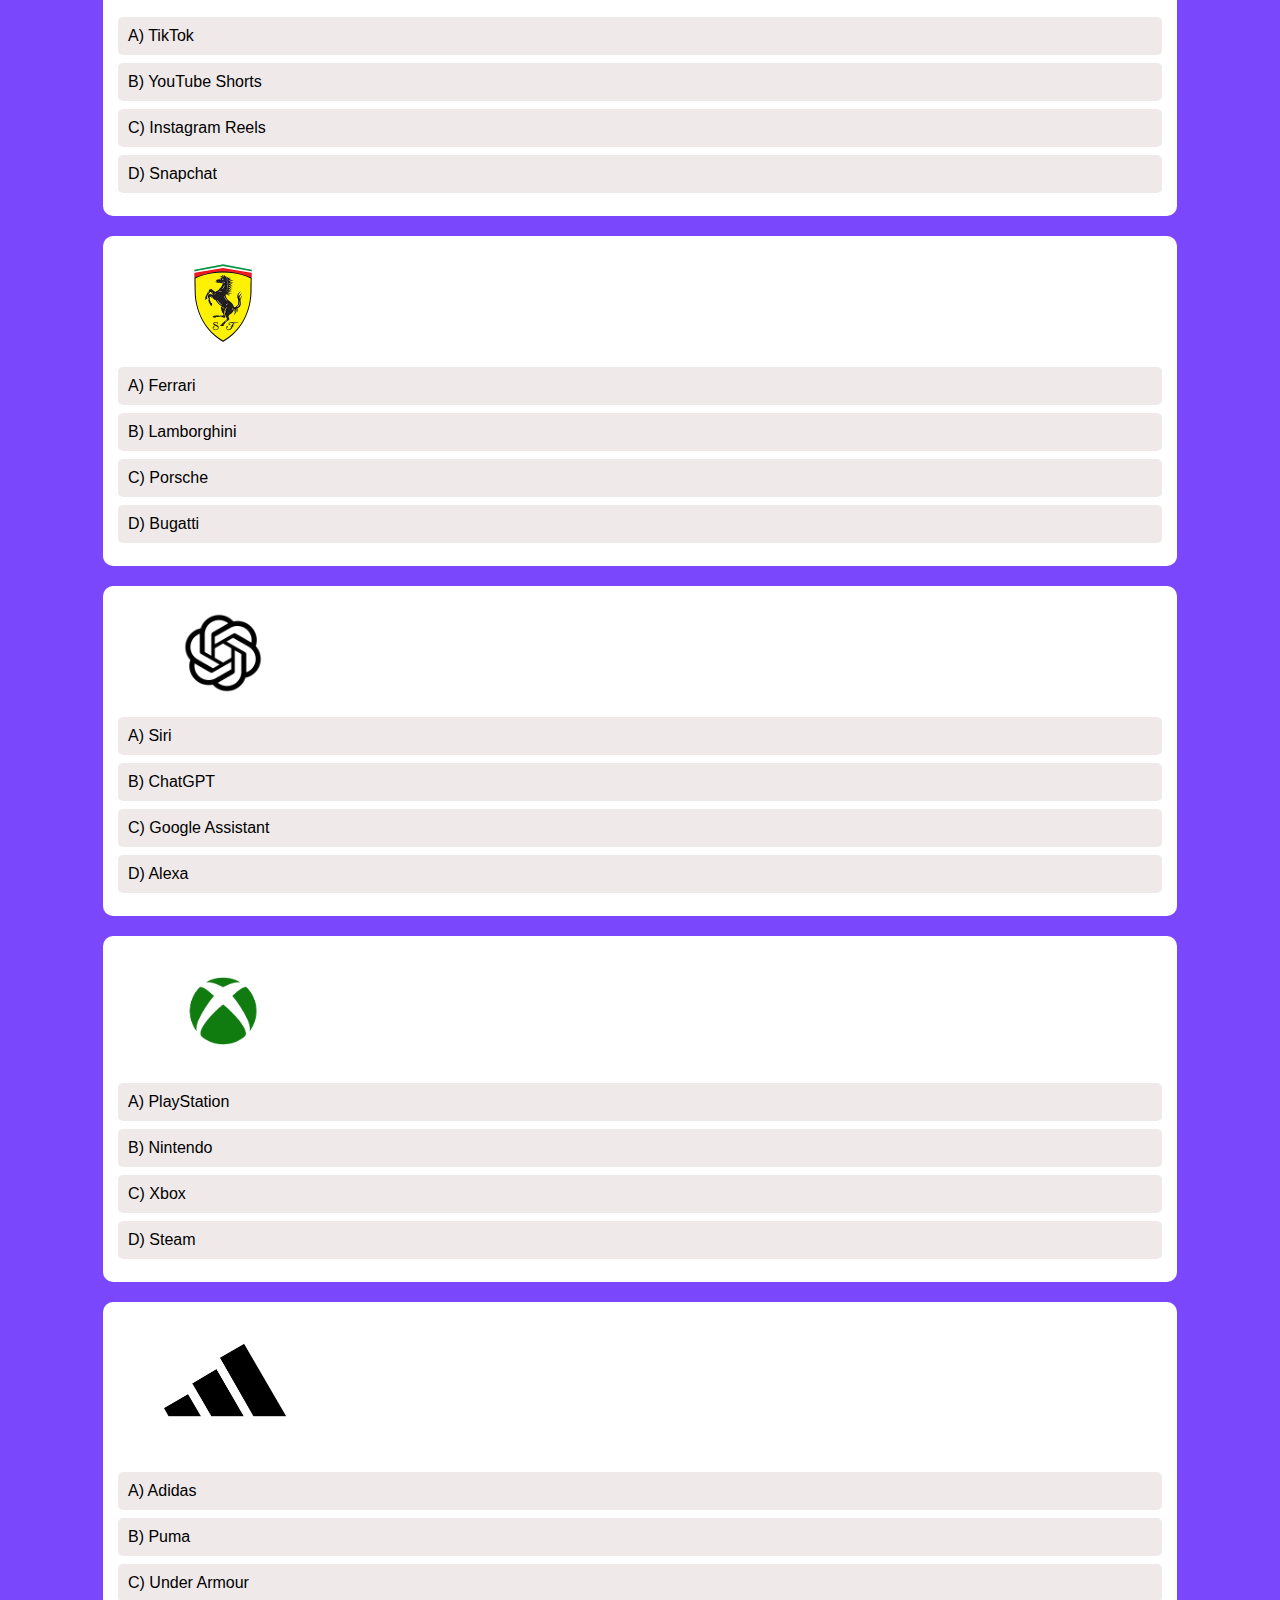
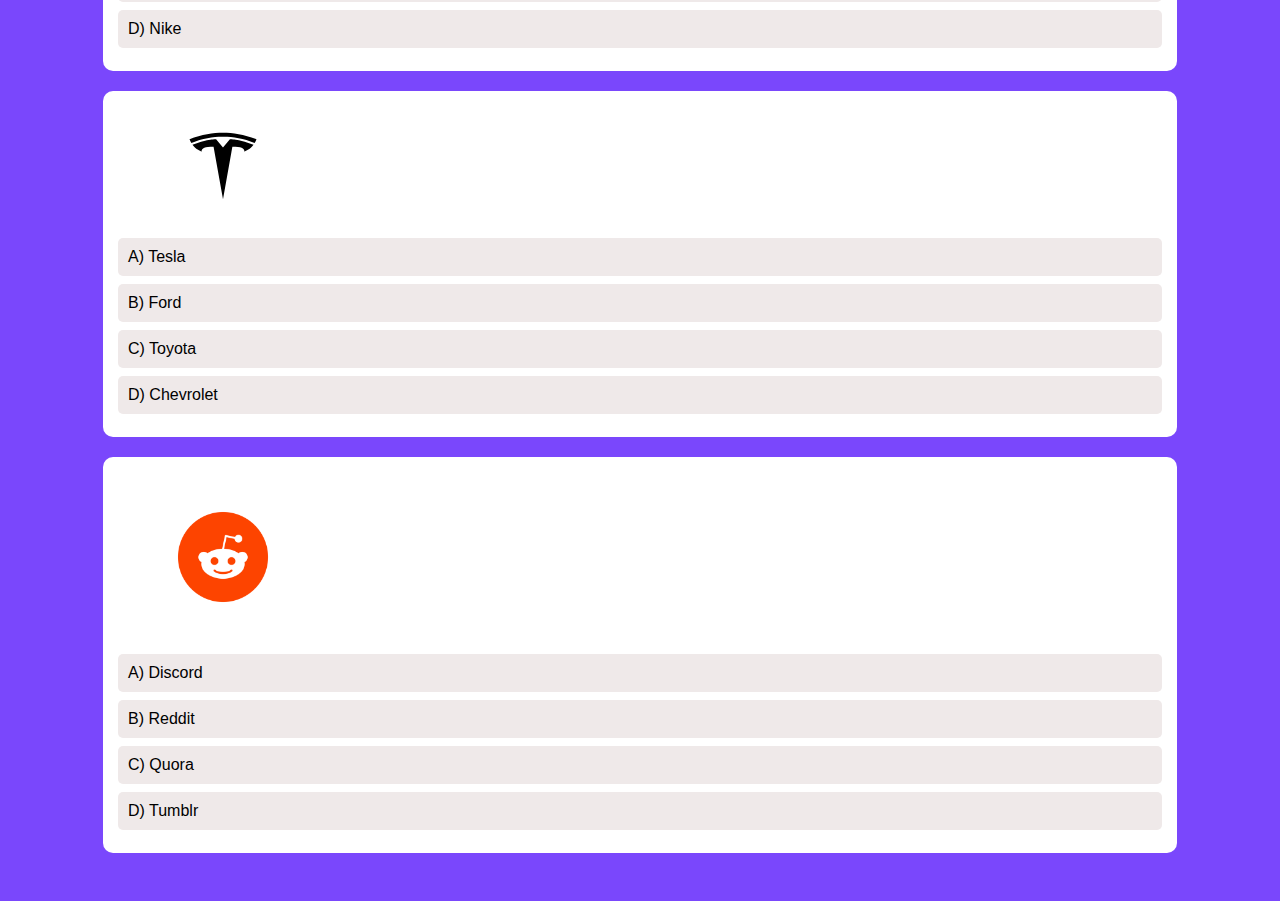
<file: Quizs/Logos.html>
<!DOCTYPE html>
<html lang="en"> <!-- Seria es apra Español, pero al validarlo salia un aviso que decia que el texto esta escrito en ingles-->
<head>
    <meta charset="UTF-8">
    <title>Quiz de Logotipos</title>
    <link rel="stylesheet" href="../Estilos/quizs.css"> <!-- Estilos de quizs-->
</head>
<body id="Logos"> <!-- Id para el CSS para poner cosas especificas de arte, al ser comun para todos los quizs-->

    <div class="contenedorPreguntas"> <!-- contenedor para las preguntas-->
        <h1>¿A qué marca pertenece este logotipo?</h1>

        <a href="../index.html"><h4>Volver al inicio</h4></a>

        <!--Todas las preguntas de este quiz son sobre imagenes, las coge de la carpeta de "logos" dentro
        de la carpeta de imagenes-->

        <!-- Pregunta 1. Su respuesta correcta es A -->
        <div class="pregunta" data-correcta="A" data-aleatorio="271"> 
            <img class="logo-img" src="../Fotos/Logos/Apple.svg" alt="Apple">
            <div class="opcion" data-opcion="A">A) Apple</div>
            <div class="opcion" data-opcion="B">B) Microsoft</div>
            <div class="opcion" data-opcion="C">C) HP</div>
            <div class="opcion" data-opcion="D">D) IBM</div>
        </div>

        <!-- Pregunta 2. Su respuesta correcta es B -->
        <div class="pregunta" data-correcta="B" data-aleatorio="272">
            <img class="logo-img" src="../Fotos/Logos/Macdonalds.png" alt="McDonald's">
            <div class="opcion" data-opcion="A">A) KFC</div>
            <div class="opcion" data-opcion="B">B) McDonald's</div>
            <div class="opcion" data-opcion="C">C) Wendy's</div>
            <div class="opcion" data-opcion="D">D) Taco Bell</div>
        </div>

        <!-- Pregunta 3. Su respuesta correcta es C -->
        <div class="pregunta" data-correcta="C" data-aleatorio="273">
            <img class="logo-img" src="../Fotos/Logos/Instagram.avif" alt="Instagram">
            <div class="opcion" data-opcion="A">A) TikTok</div>
            <div class="opcion" data-opcion="B">B) Snapchat</div>
            <div class="opcion" data-opcion="C">C) Instagram</div>
            <div class="opcion" data-opcion="D">D) Facebook</div>
        </div>

        <!-- Pregunta 4. Su respuesta correcta es D -->
        <div class="pregunta" data-correcta="D" data-aleatorio="274">
            <img class="logo-img" src="../Fotos/Logos/Nike.png" alt="Nike">
            <div class="opcion" data-opcion="A">A) Puma</div>
            <div class="opcion" data-opcion="B">B) Adidas</div>
            <div class="opcion" data-opcion="C">C) Reebok</div>
            <div class="opcion" data-opcion="D">D) Nike</div>
        </div>

        <!-- Pregunta 5. Su respuesta correcta es B -->
        <div class="pregunta" data-correcta="B" data-aleatorio="275">
            <img class="logo-img" src="../Fotos/Logos/Amazon.jpg" alt="Amazon">
            <div class="opcion" data-opcion="A">A) eBay</div>
            <div class="opcion" data-opcion="B">B) Amazon</div>
            <div class="opcion" data-opcion="C">C) Etsy</div>
            <div class="opcion" data-opcion="D">D) MercadoLibre</div>
        </div>

        <!-- Pregunta 6. Su respuesta correcta es A -->
        <div class="pregunta" data-correcta="A" data-aleatorio="276">
            <img class="logo-img" src="../Fotos/Logos/Facebook.png" alt="Facebook">
            <div class="opcion" data-opcion="A">A) Facebook</div>
            <div class="opcion" data-opcion="B">B) Twitter</div>
            <div class="opcion" data-opcion="C">C) LinkedIn</div>
            <div class="opcion" data-opcion="D">D) Instagram</div>
        </div>

        <!-- Pregunta 7. Su respuesta correcta es C -->
        <div class="pregunta" data-correcta="C" data-aleatorio="277">
            <img class="logo-img" src="../Fotos/Logos/Twitter.png" alt="Twitter/X">
            <div class="opcion" data-opcion="A">A) Telegram</div>
            <div class="opcion" data-opcion="B">B) Reddit</div>
            <div class="opcion" data-opcion="C">C) Twitter</div>
            <div class="opcion" data-opcion="D">D) Mastodon</div>
        </div>

        <!-- Pregunta 8. Su respuesta correcta es D -->
        <div class="pregunta" data-correcta="D" data-aleatorio="278">
            <img class="logo-img" src="../Fotos/Logos/Google.png" alt="Google">
            <div class="opcion" data-opcion="A">A) YouTube</div>
            <div class="opcion" data-opcion="B">B) Gmail</div>
            <div class="opcion" data-opcion="C">C) Chrome</div>
            <div class="opcion" data-opcion="D">D) Google</div>
        </div>

        <!-- Pregunta 9. Su respuesta correcta es B -->
        <div class="pregunta" data-correcta="B" data-aleatorio="279">
            <img class="logo-img" src="../Fotos/Logos/Pepsi.png" alt="Pepsi">
            <div class="opcion" data-opcion="A">A) Coca-Cola</div>
            <div class="opcion" data-opcion="B">B) Pepsi</div>
            <div class="opcion" data-opcion="C">C) Dr Pepper</div>
            <div class="opcion" data-opcion="D">D) Sprite</div>
        </div>

        <!-- Pregunta 10. Su respuesta correcta es A -->
        <div class="pregunta" data-correcta="A" data-aleatorio="280">
            <img class="logo-img" src="../Fotos/Logos/Youtube.webp" alt="YouTube">
            <div class="opcion" data-opcion="A">A) YouTube</div>
            <div class="opcion" data-opcion="B">B) Vimeo</div>
            <div class="opcion" data-opcion="C">C) Twitch</div>
            <div class="opcion" data-opcion="D">D) TikTok</div>
        </div>

        <!-- Pregunta 11. Su respuesta correcta es C -->
        <div class="pregunta" data-correcta="C" data-aleatorio="281">
            <img class="logo-img" src="../Fotos/Logos/Spotify.svg" alt="Spotify">
            <div class="opcion" data-opcion="A">A) Apple Music</div>
            <div class="opcion" data-opcion="B">B) Deezer</div>
            <div class="opcion" data-opcion="C">C) Spotify</div>
            <div class="opcion" data-opcion="D">D) Tidal</div>
        </div>

        <!-- Pregunta 12. Su respuesta correcta es B -->
        <div class="pregunta" data-correcta="B" data-aleatorio="282">
            <img class="logo-img" src="../Fotos/Logos/Pinterest.png" alt="Pinterest">
            <div class="opcion" data-opcion="A">A) Tumblr</div>
            <div class="opcion" data-opcion="B">B) Pinterest</div>
            <div class="opcion" data-opcion="C">C) Instagram</div>
            <div class="opcion" data-opcion="D">D) Flickr</div>
        </div>

        <!-- Pregunta 13. Su respuesta correcta es A -->
        <div class="pregunta" data-correcta="A" data-aleatorio="283">
            <img class="logo-img" src="../Fotos/Logos/Netflix.webp" alt="Netflix">
            <div class="opcion" data-opcion="A">A) Netflix</div>
            <div class="opcion" data-opcion="B">B) Hulu</div>
            <div class="opcion" data-opcion="C">C) Prime Video</div>
            <div class="opcion" data-opcion="D">D) Disney+</div>
        </div>

        <!-- Pregunta 14. Su respuesta correcta es D -->
        <div class="pregunta" data-correcta="D" data-aleatorio="284">
            <img class="logo-img" src="../Fotos/Logos/Adobe.png" alt="Adobe">
            <div class="opcion" data-opcion="A">A) CorelDraw</div>
            <div class="opcion" data-opcion="B">B) Canva</div>
            <div class="opcion" data-opcion="C">C) GIMP</div>
            <div class="opcion" data-opcion="D">D) Adobe</div>
        </div>

        <!-- Pregunta 15. Su respuesta correcta es C -->
        <div class="pregunta" data-correcta="C" data-aleatorio="285">
            <img class="logo-img" src="../Fotos/Logos/MercedesBenz.jpg" alt="Mercedes-Benz">
            <div class="opcion" data-opcion="A">A) BMW</div>
            <div class="opcion" data-opcion="B">B) Audi</div>
            <div class="opcion" data-opcion="C">C) Mercedes-Benz</div>
            <div class="opcion" data-opcion="D">D) Lexus</div>
        </div>

        <!-- Pregunta 16. Su respuesta correcta es B -->
        <div class="pregunta" data-correcta="B" data-aleatorio="286">
            <img class="logo-img" src="../Fotos/Logos/RedBull.jpg" alt="Red Bull">
            <div class="opcion" data-opcion="A">A) Monster</div>
            <div class="opcion" data-opcion="B">B) Red Bull</div>
            <div class="opcion" data-opcion="C">C) Burn</div>
            <div class="opcion" data-opcion="D">D) Rockstar</div>
        </div>

        <!-- Pregunta 17. Su respuesta correcta es A -->
        <div class="pregunta" data-correcta="A" data-aleatorio="287">
            <img class="logo-img" src="../Fotos/Logos/PlayStation.png" alt="PlayStation">
            <div class="opcion" data-opcion="A">A) PlayStation</div>
            <div class="opcion" data-opcion="B">B) Xbox</div>
            <div class="opcion" data-opcion="C">C) Nintendo</div>
            <div class="opcion" data-opcion="D">D) Sega</div>
        </div>

        <!-- Pregunta 18. Su respuesta correcta es C -->
        <div class="pregunta" data-correcta="C" data-aleatorio="288">
            <img class="logo-img" src="../Fotos/Logos/Volkswagen.jpg" alt="Volkswagen">
            <div class="opcion" data-opcion="A">A) Volvo</div>
            <div class="opcion" data-opcion="B">B) Toyota</div>
            <div class="opcion" data-opcion="C">C) Volkswagen</div>
            <div class="opcion" data-opcion="D">D) Renault</div>
        </div>

        <!-- Pregunta 19. Su respuesta correcta es D -->
        <div class="pregunta" data-correcta="D" data-aleatorio="289">
            <img class="logo-img" src="../Fotos/Logos/Lego.png" alt="LEGO">
            <div class="opcion" data-opcion="A">A) Mega Bloks</div>
            <div class="opcion" data-opcion="B">B) Hasbro</div>
            <div class="opcion" data-opcion="C">C) Playmobil</div>
            <div class="opcion" data-opcion="D">D) LEGO</div>
        </div>

        <!-- Pregunta 20. Su respuesta correcta es B -->
        <div class="pregunta" data-correcta="B" data-aleatorio="290">
            <img class="logo-img" src="../Fotos/Logos/Firefox.png" alt="Firefox">
            <div class="opcion" data-opcion="A">A) Chrome</div>
            <div class="opcion" data-opcion="B">B) Firefox</div>
            <div class="opcion" data-opcion="C">C) Edge</div>
            <div class="opcion" data-opcion="D">D) Opera</div>
        </div>

        <!-- Pregunta 21. Su respuesta correcta es A -->
        <div class="pregunta" data-correcta="A" data-aleatorio="291"> 
            <img class="logo-img" src="../Fotos/Logos/AirBNB.webp" alt="Airbnb">
            <div class="opcion" data-opcion="A">A) Airbnb</div>
            <div class="opcion" data-opcion="B">B) Booking.com</div>
            <div class="opcion" data-opcion="C">C) Expedia</div>
            <div class="opcion" data-opcion="D">D) TripAdvisor</div>
        </div>

        <!-- Pregunta 22. Su respuesta correcta es A -->
        <div class="pregunta" data-correcta="A" data-aleatorio="292">
            <img class="logo-img" src="../Fotos/Logos/AMD.webp" alt="Intel">
            <div class="opcion" data-opcion="A">A) AMD</div>
            <div class="opcion" data-opcion="B">B) Intel</div>
            <div class="opcion" data-opcion="C">C) Nvidia</div>
            <div class="opcion" data-opcion="D">D) Qualcomm</div>
        </div>

        <!-- Pregunta 23. Su respuesta correcta es C -->
        <div class="pregunta" data-correcta="C" data-aleatorio="293">
            <img class="logo-img" src="../Fotos/Logos/Starbucks.webp" alt="Starbucks">
            <div class="opcion" data-opcion="A">A) Dunkin'</div>
            <div class="opcion" data-opcion="B">B) Costa Coffee</div>
            <div class="opcion" data-opcion="C">C) Starbucks</div>
            <div class="opcion" data-opcion="D">D) Tim Hortons</div>
        </div>

        <!-- Pregunta 24. Su respuesta correcta es A -->
        <div class="pregunta" data-correcta="A" data-aleatorio="294">
            <img class="logo-img" src="../Fotos/Logos/Tiktok.png" alt="TikTok">
            <div class="opcion" data-opcion="A">A) TikTok</div>
            <div class="opcion" data-opcion="B">B) YouTube Shorts</div>
            <div class="opcion" data-opcion="C">C) Instagram Reels</div>
            <div class="opcion" data-opcion="D">D) Snapchat</div>
        </div>

        <!-- Pregunta 25. Su respuesta correcta es A -->
        <div class="pregunta" data-correcta="A" data-aleatorio="295">
            <img class="logo-img" src="../Fotos/Logos/Ferrari.png" alt="Ferrari">
            <div class="opcion" data-opcion="A">A) Ferrari</div>
            <div class="opcion" data-opcion="B">B) Lamborghini</div>
            <div class="opcion" data-opcion="C">C) Porsche</div>
            <div class="opcion" data-opcion="D">D) Bugatti</div>
        </div>

        <!-- Pregunta 26. Su respuesta correcta es B -->
        <div class="pregunta" data-correcta="B" data-aleatorio="296">
            <img class="logo-img" src="../Fotos/Logos/ChatGPT.png" alt="ChatGPT">
            <div class="opcion" data-opcion="A">A) Siri</div>
            <div class="opcion" data-opcion="B">B) ChatGPT</div>
            <div class="opcion" data-opcion="C">C) Google Assistant</div>
            <div class="opcion" data-opcion="D">D) Alexa</div>
        </div>

        <!-- Pregunta 27. Su respuesta correcta es C -->
        <div class="pregunta" data-correcta="C" data-aleatorio="297">
            <img class="logo-img" src="../Fotos/Logos/Xbox.png" alt="Xbox">
            <div class="opcion" data-opcion="A">A) PlayStation</div>
            <div class="opcion" data-opcion="B">B) Nintendo</div>
            <div class="opcion" data-opcion="C">C) Xbox</div>
            <div class="opcion" data-opcion="D">D) Steam</div>
        </div>

        <!-- Pregunta 28. Su respuesta correcta es A -->
        <div class="pregunta" data-correcta="A" data-aleatorio="298">
            <img class="logo-img" src="../Fotos/Logos/Adidas.jpg" alt="Adidas">
            <div class="opcion" data-opcion="A">A) Adidas</div>
            <div class="opcion" data-opcion="B">B) Puma</div>
            <div class="opcion" data-opcion="C">C) Under Armour</div>
            <div class="opcion" data-opcion="D">D) Nike</div>
        </div>

        <!-- Pregunta 29. Su respuesta correcta es A -->
        <div class="pregunta" data-correcta="A" data-aleatorio="299">
            <img class="logo-img" src="../Fotos/Logos/Tesla.svg" alt="Tesla">
            <div class="opcion" data-opcion="A">A) Tesla</div>
            <div class="opcion" data-opcion="B">B) Ford</div>
            <div class="opcion" data-opcion="C">C) Toyota</div>
            <div class="opcion" data-opcion="D">D) Chevrolet</div>
        </div>

        <!-- Pregunta 30. Su respuesta correcta es B -->
        <div class="pregunta" data-correcta="B" data-aleatorio="300">
            <img class="logo-img" src="../Fotos/Logos/Reddit.webp" alt="Reddit">
            <div class="opcion" data-opcion="A">A) Discord</div>
            <div class="opcion" data-opcion="B">B) Reddit</div>
            <div class="opcion" data-opcion="C">C) Quora</div>
            <div class="opcion" data-opcion="D">D) Tumblr</div>
        </div>

    
        <!-- Resultados del quiz. muestra el numero de preguntas acertadas y un enlace para volver al inicio-->
        <div id="resultado">
            <h2>Resultado final:</h2>
            <p>Has acertado <span id="aciertos"></span> de <span id="preguntas"></span> preguntas.</p>
            <a href="../index.html"><h4>Volver al inicio</h4></a>
        </div>
    </div>

    <!-- Scripts. Uno es el enlace a la libreria de JQuery (la primera) y la otra al script donde esta todo-->
    <script src="https://code.jquery.com/jquery-3.7.1.min.js"></script>
    <script src="../JavaScript/script.js"></script>
</body>
</html>
</file>
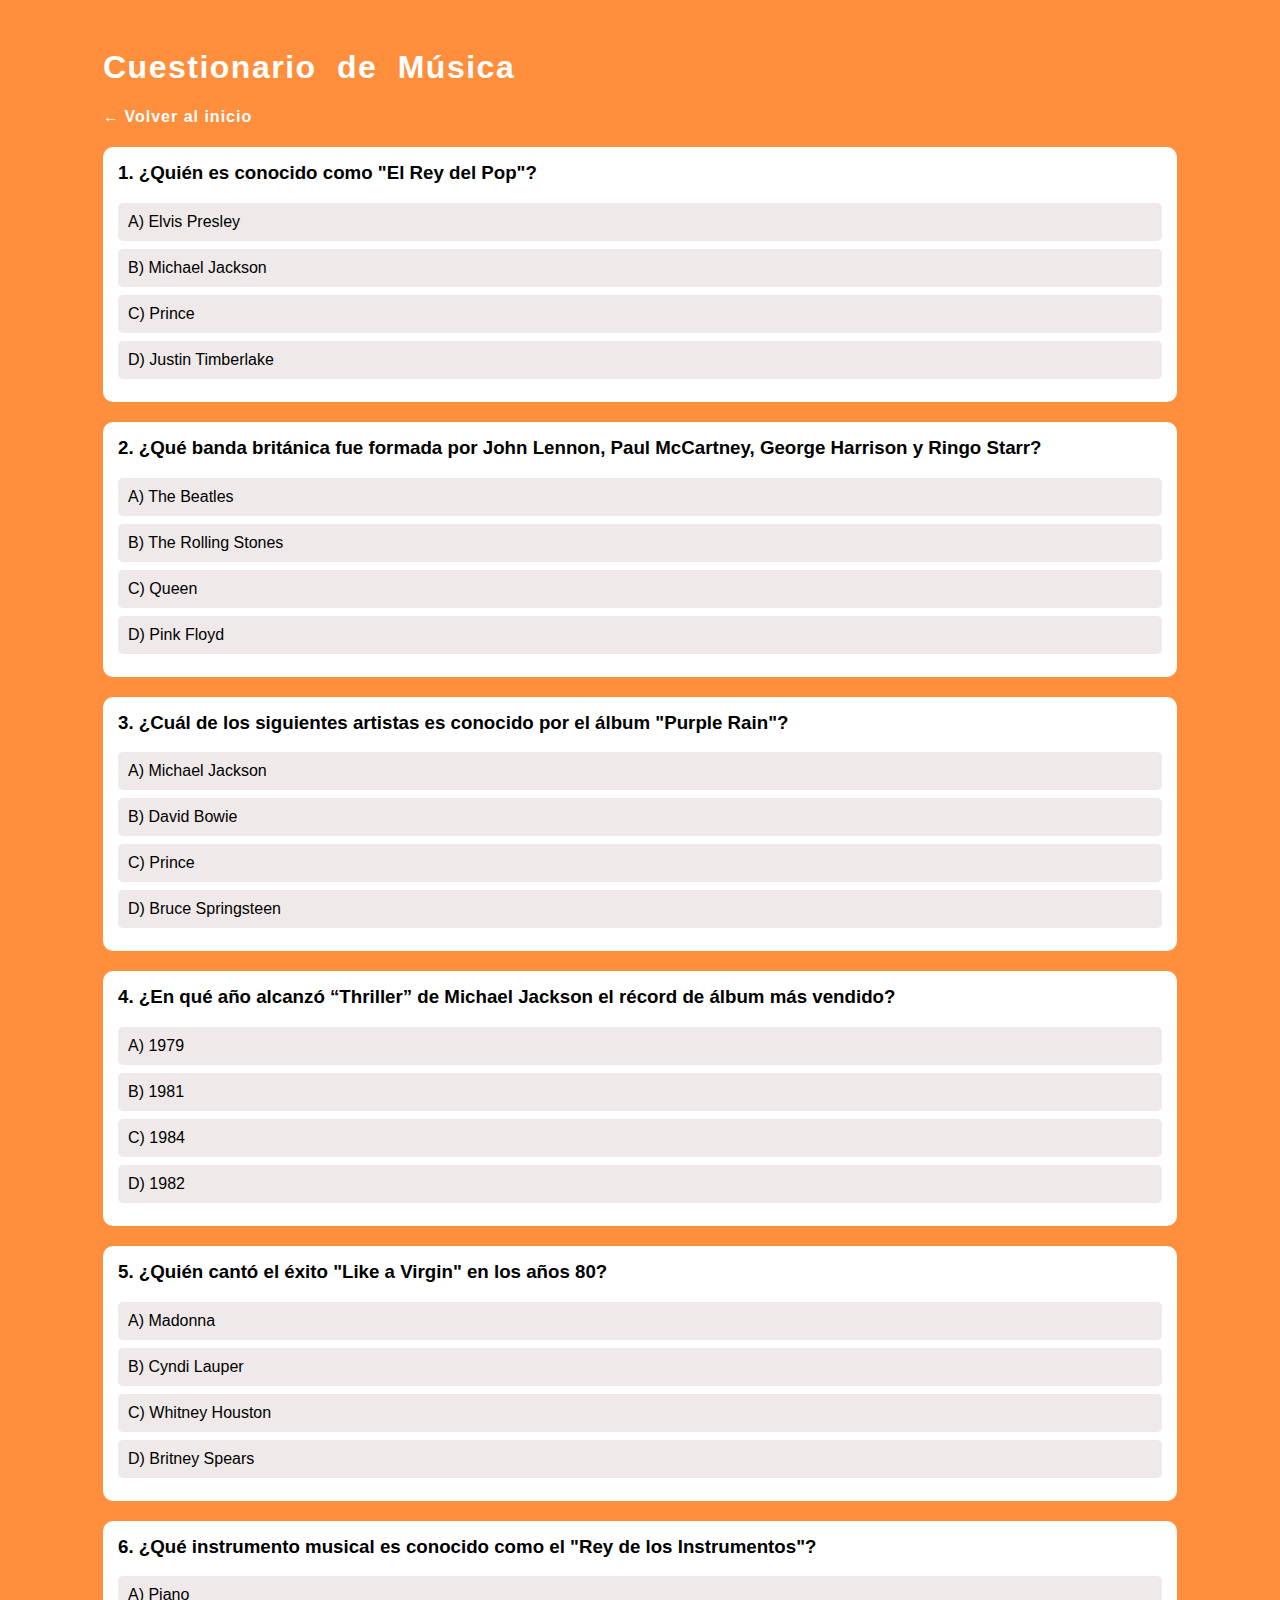
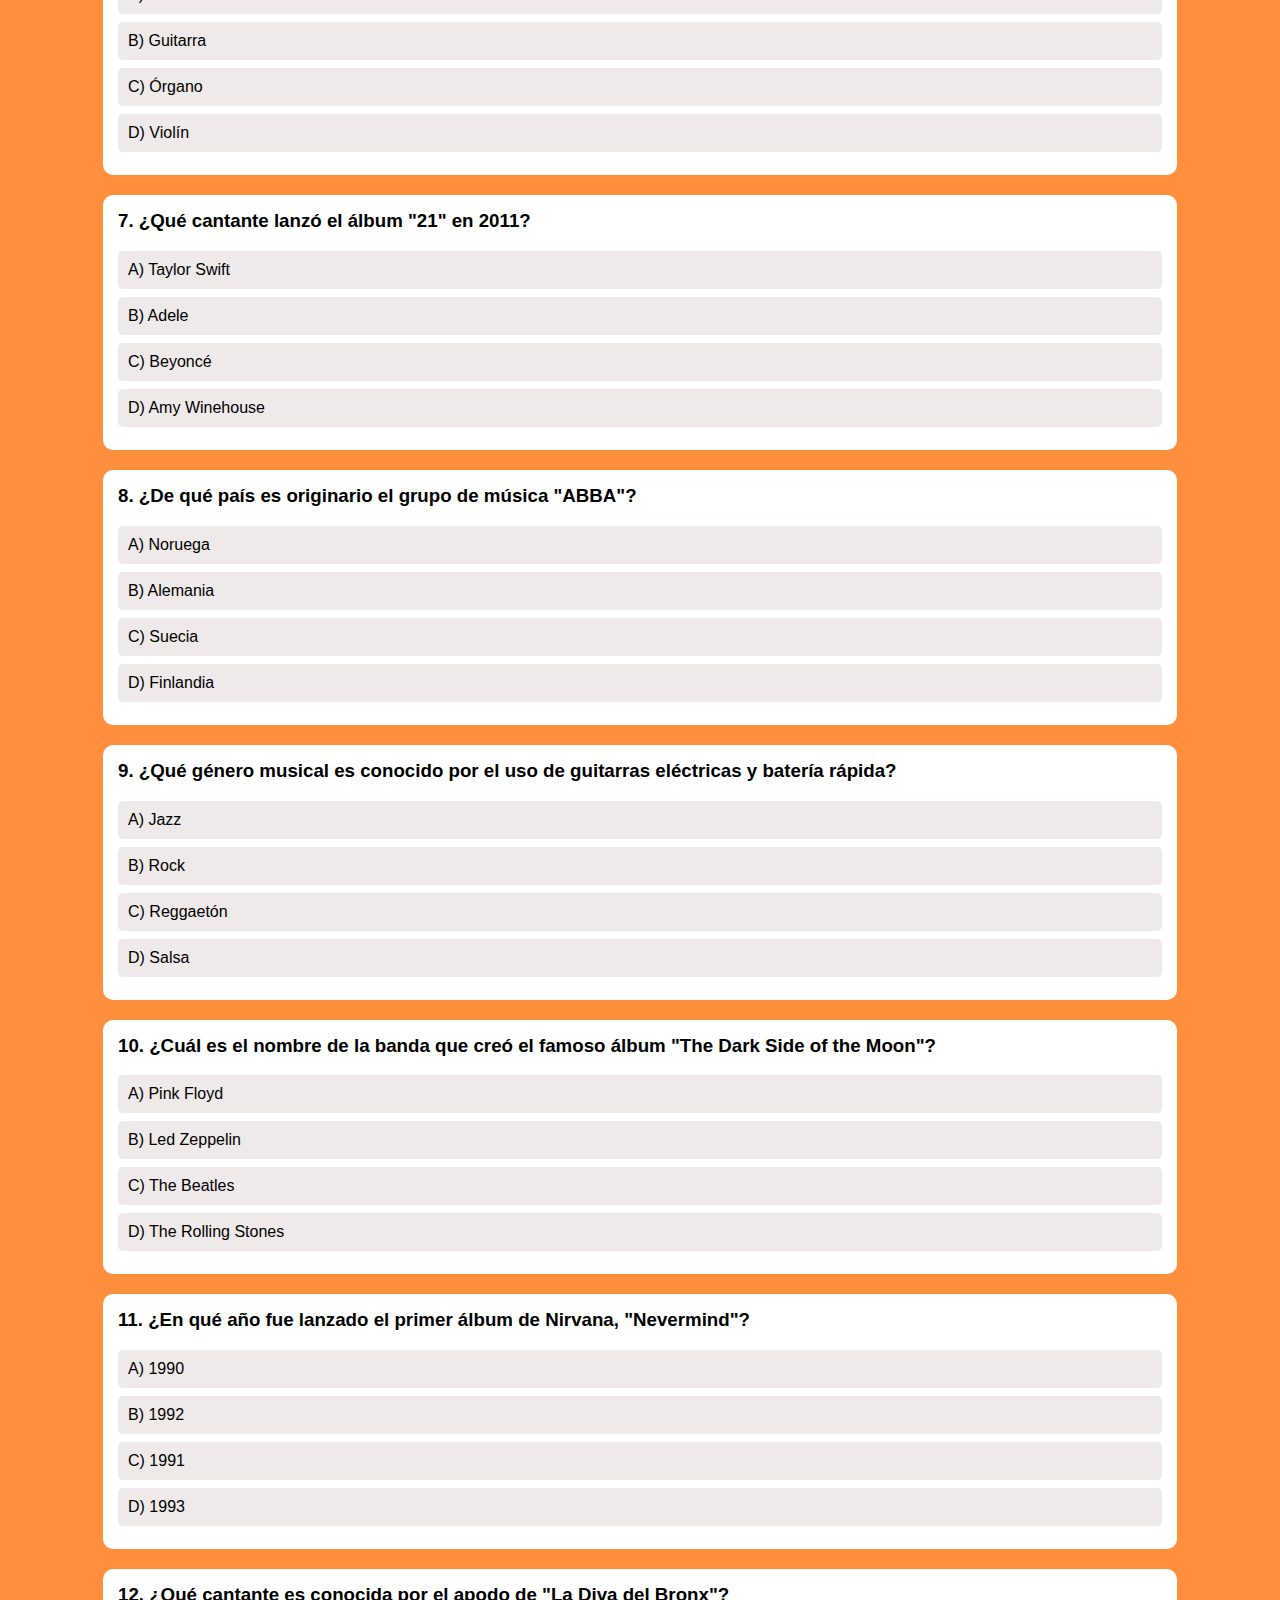
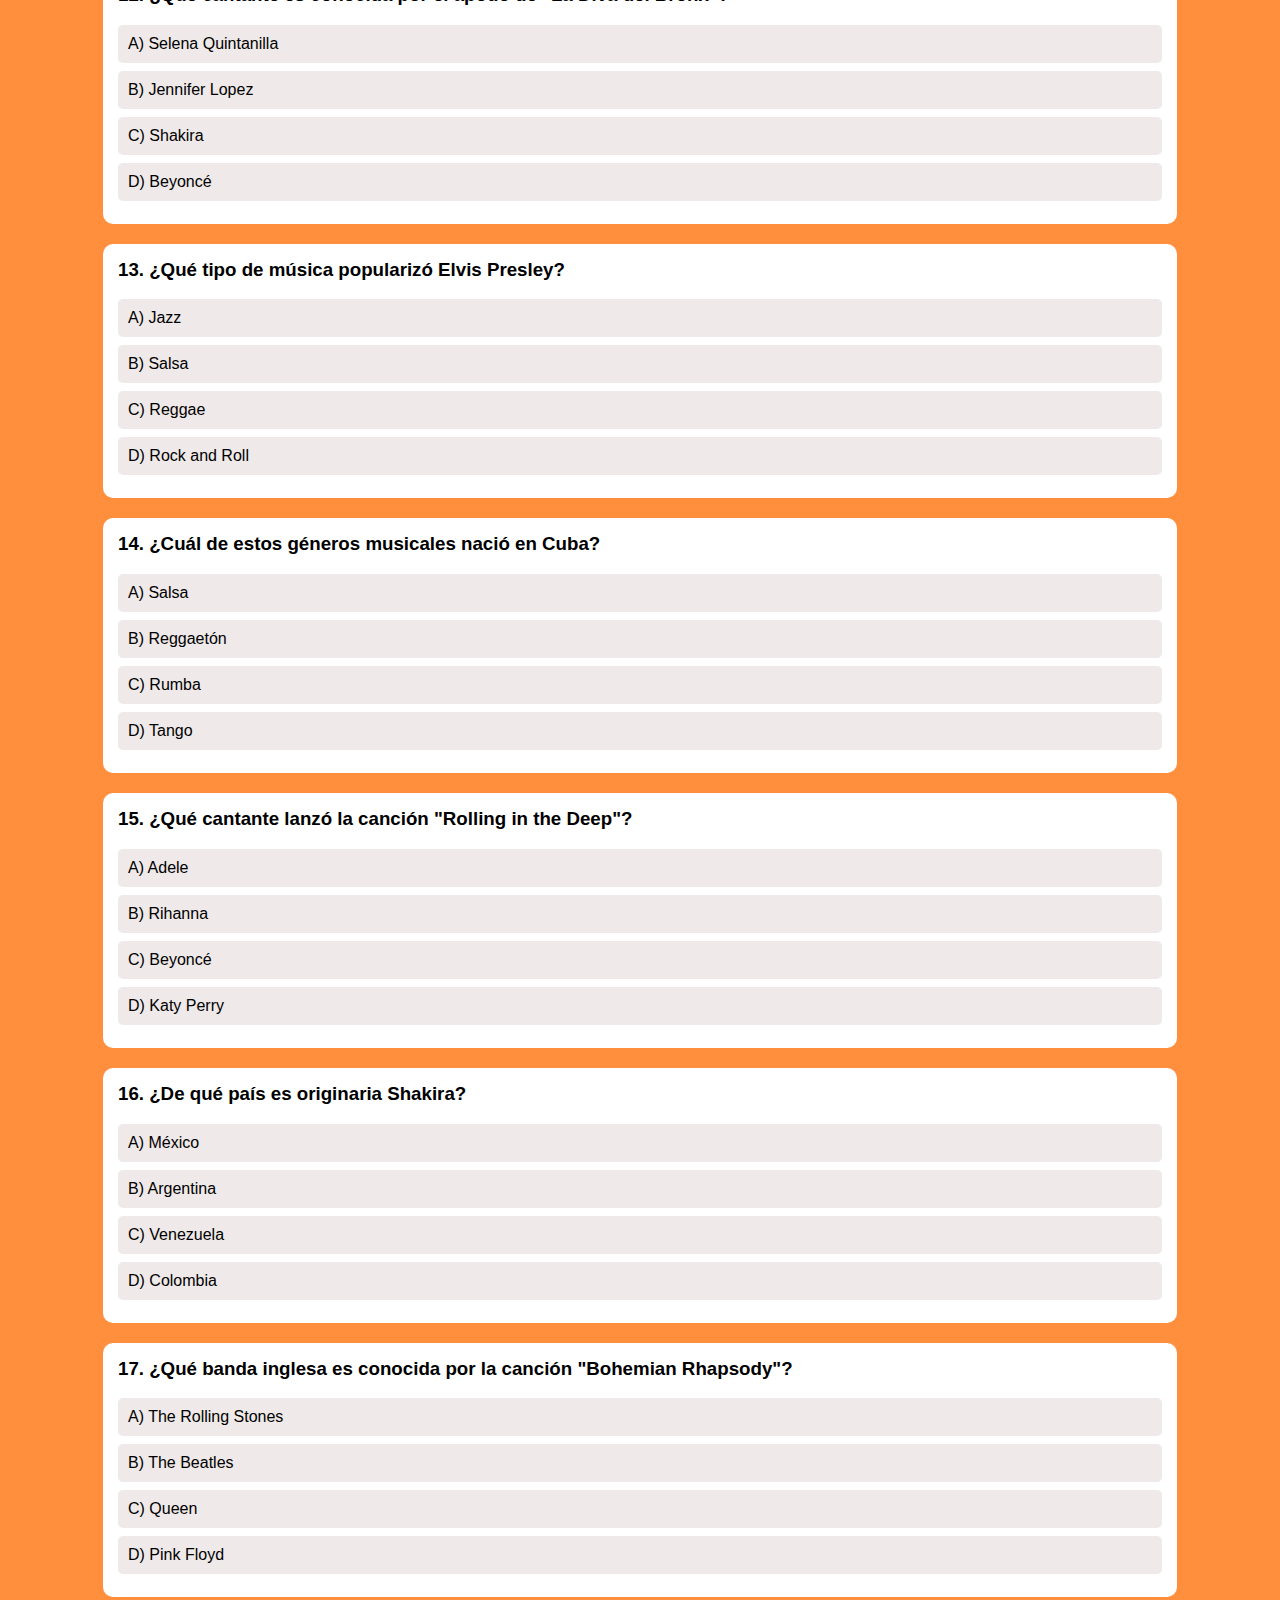
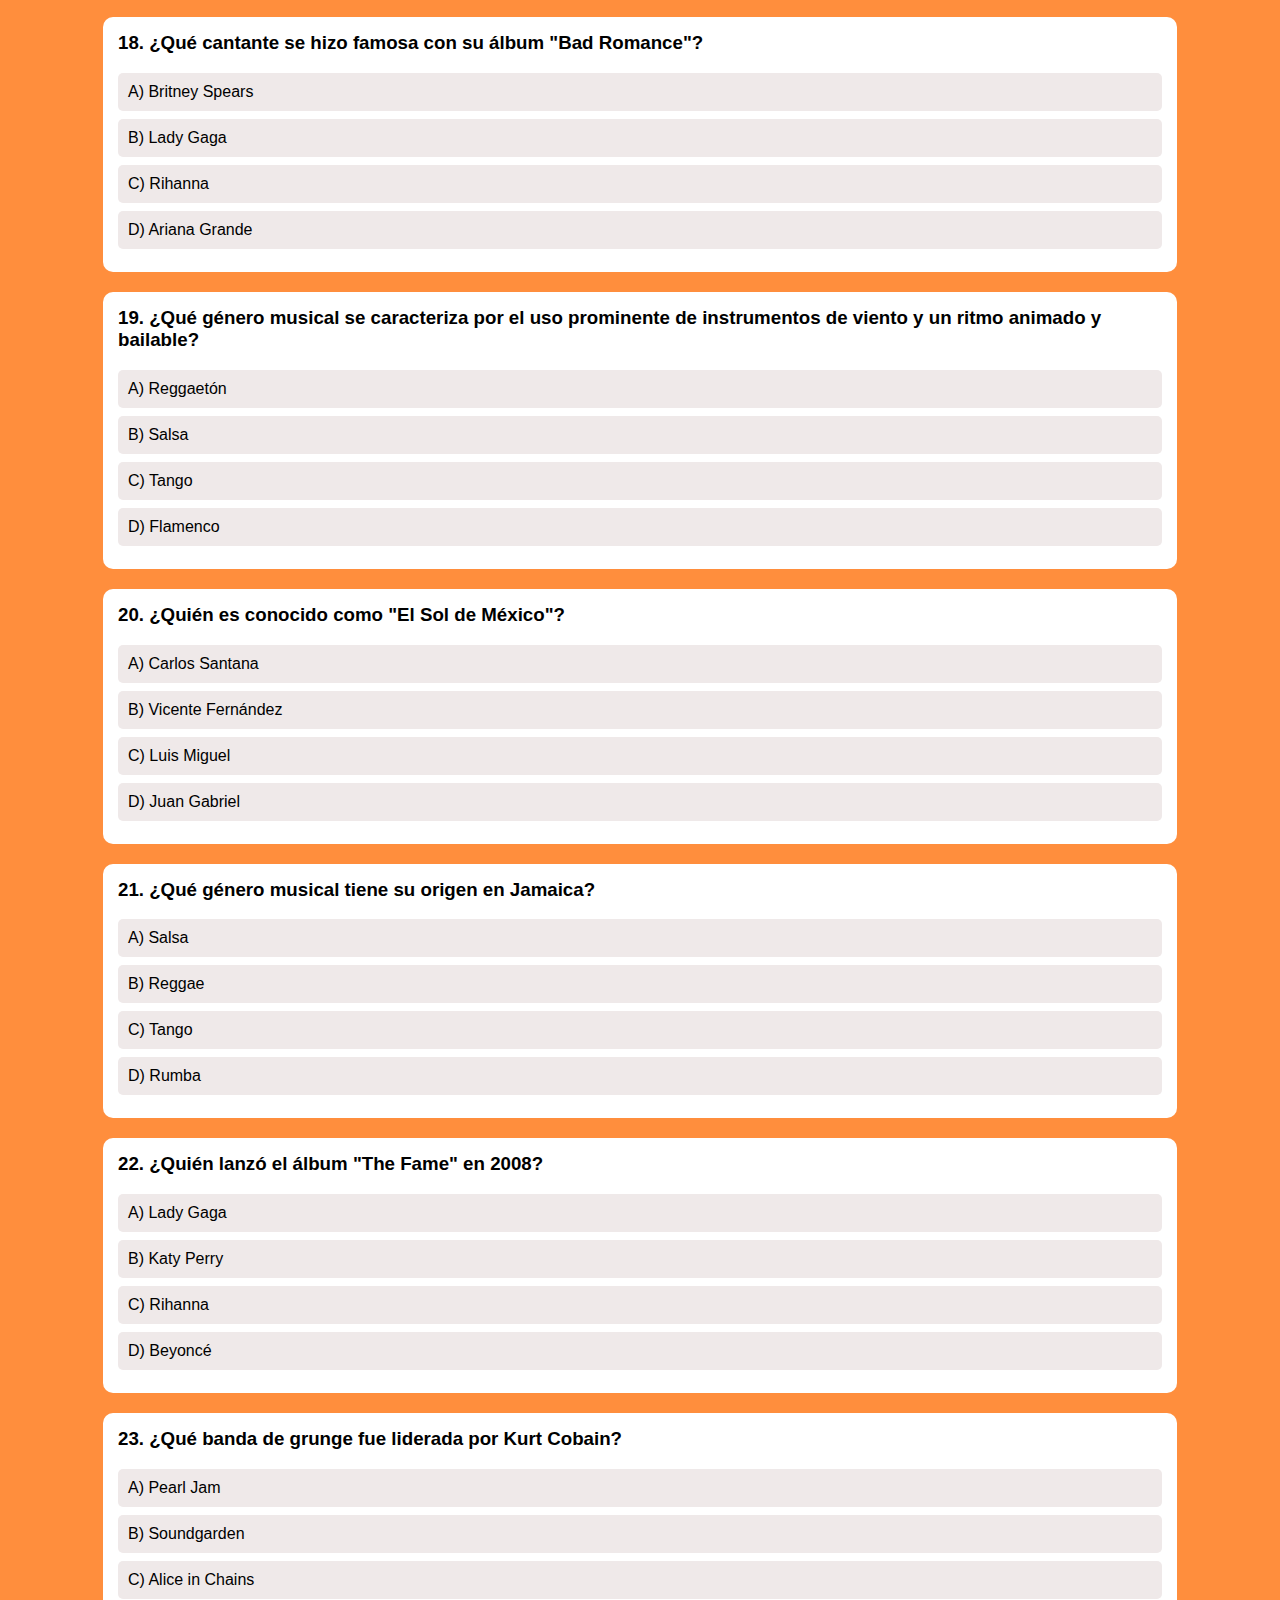
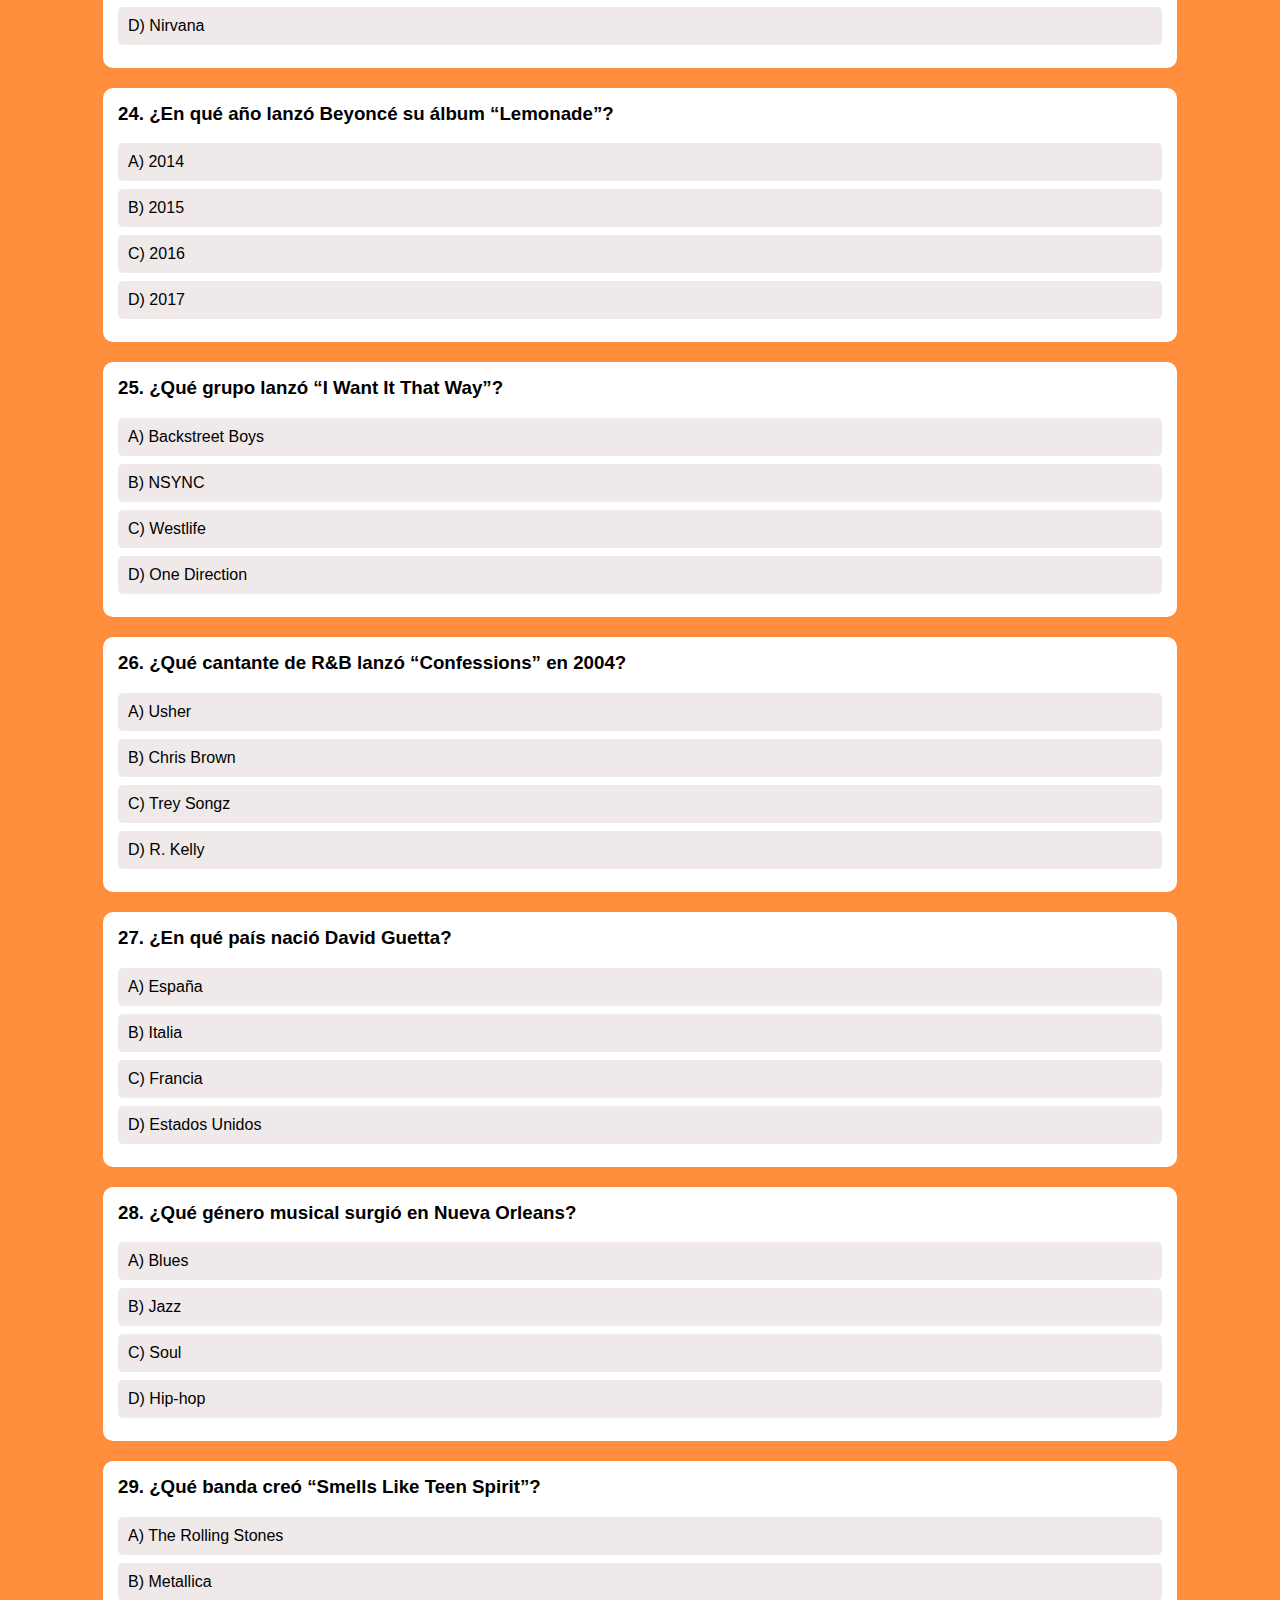
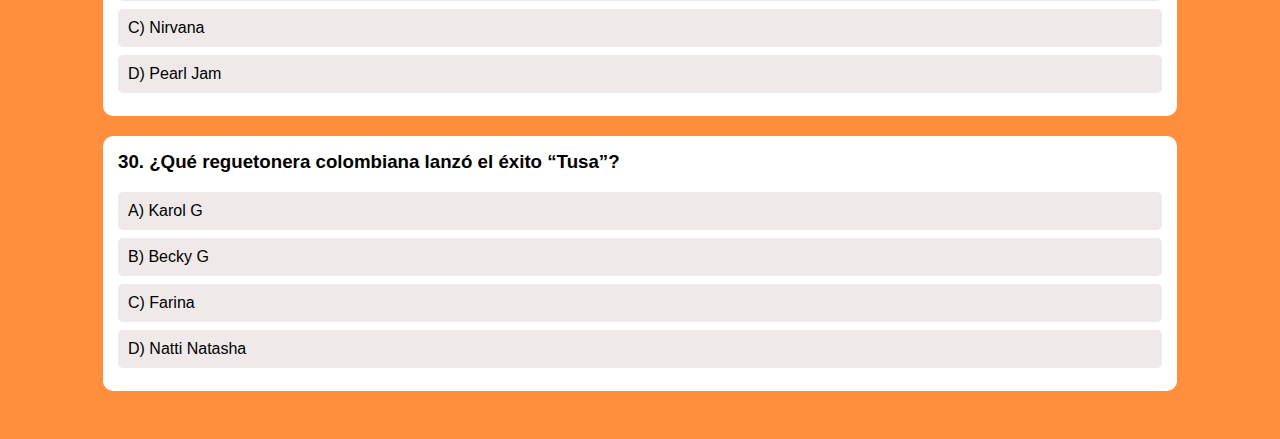
<file: Quizs/Musica.html>
<!DOCTYPE html>
<html lang="es">
<head>
    <meta charset="UTF-8">
    <title>Quiz de Música</title>
    <link rel="stylesheet" href="../Estilos/quizs.css"> <!-- Estilos de quizs-->
</head>
<body id="Musica"> <!-- Id para el CSS para poner cosas especificas de arte, al ser comun para todos los quizs-->

    <div class="contenedorPreguntas"> <!-- contenedor para las preguntas-->
        <h1>Cuestionario de Música</h1>

        <!-- Enlace al inicio-->
        <a href="../index.html"><h4>Volver al inicio</h4></a>

        <!-- Los atributos "aleatorio" es para usarlos en el script del quiz aleatorio-->
        <!-- Pregunta 1. Su respuesta correcta es B-->
        <div class="pregunta" data-correcta="B" data-aleatorio="301">
            <h3>1. ¿Quién es conocido como "El Rey del Pop"?</h3>
            <div class="opcion" data-opcion="A">A) Elvis Presley</div>
            <div class="opcion" data-opcion="B">B) Michael Jackson</div>
            <div class="opcion" data-opcion="C">C) Prince</div>
            <div class="opcion" data-opcion="D">D) Justin Timberlake</div>
        </div>

        <!-- Pregunta 2. Su respuesta correcta es A-->
        <div class="pregunta" data-correcta="A" data-aleatorio="302">
            <h3>2. ¿Qué banda británica fue formada por John Lennon, Paul McCartney, George Harrison y Ringo Starr?</h3>
            <div class="opcion" data-opcion="A">A) The Beatles</div>
            <div class="opcion" data-opcion="B">B) The Rolling Stones</div>
            <div class="opcion" data-opcion="C">C) Queen</div>
            <div class="opcion" data-opcion="D">D) Pink Floyd</div>
        </div>

        <!-- Pregunta 3. Su respuesta correcta es C-->
        <div class="pregunta" data-correcta="C" data-aleatorio="303">
            <h3>3. ¿Cuál de los siguientes artistas es conocido por el álbum "Purple Rain"?</h3>
            <div class="opcion" data-opcion="A">A) Michael Jackson</div>
            <div class="opcion" data-opcion="B">B) David Bowie</div>
            <div class="opcion" data-opcion="C">C) Prince</div>
            <div class="opcion" data-opcion="D">D) Bruce Springsteen</div>
        </div>

        <!-- Pregunta 4. Su respuesta correcta es D-->
        <div class="pregunta" data-correcta="D" data-aleatorio="304">
            <h3>4. ¿En qué año alcanzó “Thriller” de Michael Jackson el récord de álbum más vendido?</h3>
            <div class="opcion" data-opcion="A">A) 1979</div>
            <div class="opcion" data-opcion="B">B) 1981</div>
            <div class="opcion" data-opcion="C">C) 1984</div>
            <div class="opcion" data-opcion="D">D) 1982</div>
        </div>

        <!-- Pregunta 5. Su respuesta correcta es A-->
        <div class="pregunta" data-correcta="A" data-aleatorio="305">
            <h3>5. ¿Quién cantó el éxito "Like a Virgin" en los años 80?</h3>
            <div class="opcion" data-opcion="A">A) Madonna</div>
            <div class="opcion" data-opcion="B">B) Cyndi Lauper</div>
            <div class="opcion" data-opcion="C">C) Whitney Houston</div>
            <div class="opcion" data-opcion="D">D) Britney Spears</div>
        </div>

        <!-- Pregunta 6. Su respuesta correcta es C-->
        <div class="pregunta" data-correcta="C" data-aleatorio="306">
            <h3>6. ¿Qué instrumento musical es conocido como el "Rey de los Instrumentos"?</h3>
            <div class="opcion" data-opcion="A">A) Piano</div>
            <div class="opcion" data-opcion="B">B) Guitarra</div>
            <div class="opcion" data-opcion="C">C) Órgano</div>
            <div class="opcion" data-opcion="D">D) Violín</div>
        </div>

        <!-- Pregunta 7. Su respuesta correcta es B-->
        <div class="pregunta" data-correcta="B" data-aleatorio="307">
            <h3>7. ¿Qué cantante lanzó el álbum "21" en 2011?</h3>
            <div class="opcion" data-opcion="A">A) Taylor Swift</div>
            <div class="opcion" data-opcion="B">B) Adele</div>
            <div class="opcion" data-opcion="C">C) Beyoncé</div>
            <div class="opcion" data-opcion="D">D) Amy Winehouse</div>
        </div>

        <!-- Pregunta 8. Su respuesta correcta es C-->
        <div class="pregunta" data-correcta="C" data-aleatorio="308">
            <h3>8. ¿De qué país es originario el grupo de música "ABBA"?</h3>
            <div class="opcion" data-opcion="A">A) Noruega</div>
            <div class="opcion" data-opcion="B">B) Alemania</div>
            <div class="opcion" data-opcion="C">C) Suecia</div>
            <div class="opcion" data-opcion="D">D) Finlandia</div>
        </div>

        <!-- Pregunta 9. Su respuesta correcta es B-->
        <div class="pregunta" data-correcta="B" data-aleatorio="309">
            <h3>9. ¿Qué género musical es conocido por el uso de guitarras eléctricas y batería rápida?</h3>
            <div class="opcion" data-opcion="A">A) Jazz</div>
            <div class="opcion" data-opcion="B">B) Rock</div>
            <div class="opcion" data-opcion="C">C) Reggaetón</div>
            <div class="opcion" data-opcion="D">D) Salsa</div>
        </div>

        <!-- Pregunta 10. Su respuesta correcta es A-->
        <div class="pregunta" data-correcta="A" data-aleatorio="311">
            <h3>10. ¿Cuál es el nombre de la banda que creó el famoso álbum "The Dark Side of the Moon"?</h3>
            <div class="opcion" data-opcion="A">A) Pink Floyd</div>
            <div class="opcion" data-opcion="B">B) Led Zeppelin</div>
            <div class="opcion" data-opcion="C">C) The Beatles</div>
            <div class="opcion" data-opcion="D">D) The Rolling Stones</div>
        </div>

        <!-- Pregunta 11. Su respuesta correcta es C-->
        <div class="pregunta" data-correcta="C" data-aleatorio="312">
            <h3>11. ¿En qué año fue lanzado el primer álbum de Nirvana, "Nevermind"?</h3>
            <div class="opcion" data-opcion="A">A) 1990</div>
            <div class="opcion" data-opcion="B">B) 1992</div>
            <div class="opcion" data-opcion="C">C) 1991</div>
            <div class="opcion" data-opcion="D">D) 1993</div>
        </div>

        <!-- Pregunta 12. Su respuesta correcta es B-->
        <div class="pregunta" data-correcta="B" data-aleatorio="313">
            <h3>12. ¿Qué cantante es conocida por el apodo de "La Diva del Bronx"?</h3>
            <div class="opcion" data-opcion="A">A) Selena Quintanilla</div>
            <div class="opcion" data-opcion="B">B) Jennifer Lopez</div>
            <div class="opcion" data-opcion="C">C) Shakira</div>
            <div class="opcion" data-opcion="D">D) Beyoncé</div>
        </div>

        <!-- Pregunta 13. Su respuesta correcta es D-->
        <div class="pregunta" data-correcta="D" data-aleatorio="313">
            <h3>13. ¿Qué tipo de música popularizó Elvis Presley?</h3>
            <div class="opcion" data-opcion="A">A) Jazz</div>
            <div class="opcion" data-opcion="B">B) Salsa</div>
            <div class="opcion" data-opcion="C">C) Reggae</div>
            <div class="opcion" data-opcion="D">D) Rock and Roll</div>
        </div>

        <!-- Pregunta 14. Su respuesta correcta es C-->
        <div class="pregunta" data-correcta="C" data-aleatorio="314">
            <h3>14. ¿Cuál de estos géneros musicales nació en Cuba?</h3>
            <div class="opcion" data-opcion="A">A) Salsa</div>
            <div class="opcion" data-opcion="B">B) Reggaetón</div>
            <div class="opcion" data-opcion="C">C) Rumba</div>
            <div class="opcion" data-opcion="D">D) Tango</div>
        </div>

        <!-- Pregunta 15. Su respuesta correcta es A-->
        <div class="pregunta" data-correcta="A" data-aleatorio="315">
            <h3>15. ¿Qué cantante lanzó la canción "Rolling in the Deep"?</h3>
            <div class="opcion" data-opcion="A">A) Adele</div>
            <div class="opcion" data-opcion="B">B) Rihanna</div>
            <div class="opcion" data-opcion="C">C) Beyoncé</div>
            <div class="opcion" data-opcion="D">D) Katy Perry</div>
        </div>

        <!-- Pregunta 16. Su respuesta correcta es D-->
        <div class="pregunta" data-correcta="D" data-aleatorio="316">
            <h3>16. ¿De qué país es originaria Shakira?</h3>
            <div class="opcion" data-opcion="A">A) México</div>
            <div class="opcion" data-opcion="B">B) Argentina</div>
            <div class="opcion" data-opcion="C">C) Venezuela</div>
            <div class="opcion" data-opcion="D">D) Colombia</div>
        </div>

        <!-- Pregunta 17. Su respuesta correcta es C-->
        <div class="pregunta" data-correcta="C" data-aleatorio="317">
            <h3>17. ¿Qué banda inglesa es conocida por la canción "Bohemian Rhapsody"?</h3>
            <div class="opcion" data-opcion="A">A) The Rolling Stones</div>
            <div class="opcion" data-opcion="B">B) The Beatles</div>
            <div class="opcion" data-opcion="C">C) Queen</div>
            <div class="opcion" data-opcion="D">D) Pink Floyd</div>
        </div>

        <!-- Pregunta 18. Su respuesta correcta es B-->
        <div class="pregunta" data-correcta="B" data-aleatorio="318">
            <h3>18. ¿Qué cantante se hizo famosa con su álbum "Bad Romance"?</h3>
            <div class="opcion" data-opcion="A">A) Britney Spears</div>
            <div class="opcion" data-opcion="B">B) Lady Gaga</div>
            <div class="opcion" data-opcion="C">C) Rihanna</div>
            <div class="opcion" data-opcion="D">D) Ariana Grande</div>
        </div>

        <!-- Pregunta 19. Su respuesta correcta es B-->
    <div class="pregunta" data-correcta="B" data-aleatorio="319">
        <h3>19. ¿Qué género musical se caracteriza por el uso prominente de instrumentos de viento y un ritmo animado y bailable?</h3>
        <div class="opcion" data-opcion="A">A) Reggaetón</div>
        <div class="opcion" data-opcion="B">B) Salsa</div>
        <div class="opcion" data-opcion="C">C) Tango</div>
        <div class="opcion" data-opcion="D">D) Flamenco</div>
    </div>

        <!-- Pregunta 20. Su respuesta correcta es C-->
        <div class="pregunta" data-correcta="C" data-aleatorio="320">
            <h3>20. ¿Quién es conocido como "El Sol de México"?</h3>
            <div class="opcion" data-opcion="A">A) Carlos Santana</div>
            <div class="opcion" data-opcion="B">B) Vicente Fernández</div>
            <div class="opcion" data-opcion="C">C) Luis Miguel</div>
            <div class="opcion" data-opcion="D">D) Juan Gabriel</div>
        </div>

        <!-- Pregunta 21. Su respuesta correcta es B-->
        <div class="pregunta" data-correcta="B" data-aleatorio="321">
            <h3>21. ¿Qué género musical tiene su origen en Jamaica?</h3>
            <div class="opcion" data-opcion="A">A) Salsa</div>
            <div class="opcion" data-opcion="B">B) Reggae</div>
            <div class="opcion" data-opcion="C">C) Tango</div>
            <div class="opcion" data-opcion="D">D) Rumba</div>
        </div>

        <!-- Pregunta 22. Su respuesta correcta es A-->
        <div class="pregunta" data-correcta="A" data-aleatorio="322">
            <h3>22. ¿Quién lanzó el álbum "The Fame" en 2008?</h3>
            <div class="opcion" data-opcion="A">A) Lady Gaga</div>
            <div class="opcion" data-opcion="B">B) Katy Perry</div>
            <div class="opcion" data-opcion="C">C) Rihanna</div>
            <div class="opcion" data-opcion="D">D) Beyoncé</div>
        </div>

        <!-- Pregunta 23. Su respuesta correcta es D-->
        <div class="pregunta" data-correcta="D" data-aleatorio="323">
            <h3>23. ¿Qué banda de grunge fue liderada por Kurt Cobain?</h3>
            <div class="opcion" data-opcion="A">A) Pearl Jam</div>
            <div class="opcion" data-opcion="B">B) Soundgarden</div>
            <div class="opcion" data-opcion="C">C) Alice in Chains</div>
            <div class="opcion" data-opcion="D">D) Nirvana</div>
        </div>

        <!-- Pregunta 24. Su respuesta correcta es C-->
        <div class="pregunta" data-correcta="C" data-aleatorio="324">
            <h3>24. ¿En qué año lanzó Beyoncé su álbum “Lemonade”?</h3>
            <div class="opcion" data-opcion="A">A) 2014</div>
            <div class="opcion" data-opcion="B">B) 2015</div>
            <div class="opcion" data-opcion="C">C) 2016</div>
            <div class="opcion" data-opcion="D">D) 2017</div>
        </div>

        <!-- Pregunta 25. Su respuesta correcta es A-->
        <div class="pregunta" data-correcta="A" data-aleatorio="325">
            <h3>25. ¿Qué grupo lanzó “I Want It That Way”?</h3>
            <div class="opcion" data-opcion="A">A) Backstreet Boys</div>
            <div class="opcion" data-opcion="B">B) NSYNC</div>
            <div class="opcion" data-opcion="C">C) Westlife</div>
            <div class="opcion" data-opcion="D">D) One Direction</div>
        </div>

        <!-- Pregunta 26. Su respuesta correcta es A-->
        <div class="pregunta" data-correcta="A" data-aleatorio="326">
            <h3>26. ¿Qué cantante de R&B lanzó “Confessions” en 2004?</h3>
            <div class="opcion" data-opcion="A">A) Usher</div>
            <div class="opcion" data-opcion="B">B) Chris Brown</div>
            <div class="opcion" data-opcion="C">C) Trey Songz</div>
            <div class="opcion" data-opcion="D">D) R. Kelly</div>
        </div>

        <!-- Pregunta 27. Su respuesta correcta es C-->
        <div class="pregunta" data-correcta="C" data-aleatorio="327">
            <h3>27. ¿En qué país nació David Guetta?</h3>
            <div class="opcion" data-opcion="A">A) España</div>
            <div class="opcion" data-opcion="B">B) Italia</div>
            <div class="opcion" data-opcion="C">C) Francia</div>
            <div class="opcion" data-opcion="D">D) Estados Unidos</div>
        </div>

        <!-- Pregunta 28. Su respuesta correcta es B-->
        <div class="pregunta" data-correcta="B" data-aleatorio="328">
            <h3>28. ¿Qué género musical surgió en Nueva Orleans?</h3>
            <div class="opcion" data-opcion="A">A) Blues</div>
            <div class="opcion" data-opcion="B">B) Jazz</div>
            <div class="opcion" data-opcion="C">C) Soul</div>
            <div class="opcion" data-opcion="D">D) Hip-hop</div>
        </div>

        <!-- Pregunta 29. Su respuesta correcta es C-->
        <div class="pregunta" data-correcta="C" data-aleatorio="329">
            <h3>29. ¿Qué banda creó “Smells Like Teen Spirit”?</h3>
            <div class="opcion" data-opcion="A">A) The Rolling Stones</div>
            <div class="opcion" data-opcion="B">B) Metallica</div>
            <div class="opcion" data-opcion="C">C) Nirvana</div>
            <div class="opcion" data-opcion="D">D) Pearl Jam</div>
        </div>

        <!-- Pregunta 30. Su respuesta correcta es A-->
        <div class="pregunta" data-correcta="A" data-aleatorio="330">
            <h3>30. ¿Qué reguetonera colombiana lanzó el éxito “Tusa”?</h3>
            <div class="opcion" data-opcion="A">A) Karol G</div>
            <div class="opcion" data-opcion="B">B) Becky G</div>
            <div class="opcion" data-opcion="C">C) Farina</div>
            <div class="opcion" data-opcion="D">D) Natti Natasha</div>
        </div>

        <!-- Resultados del quiz. muestra el numero de preguntas acertadas y un enlace para volver al inicio-->
        <div id="resultado">
            <h2>Resultado final:</h2>
            <p>Has acertado <span id="aciertos"></span> de <span id="preguntas"></span> preguntas.</p>
            <a href="../index.html"><h4>Volver al inicio</h4></a>
        </div>
    </div>

    <!-- Scripts. Uno es el enlace a la libreria de JQuery (la primera) y la otra al script donde esta todo-->
    <script src="https://code.jquery.com/jquery-3.7.1.min.js"></script>
    <script src="../JavaScript/script.js"></script>
</body>
</html>
</file>
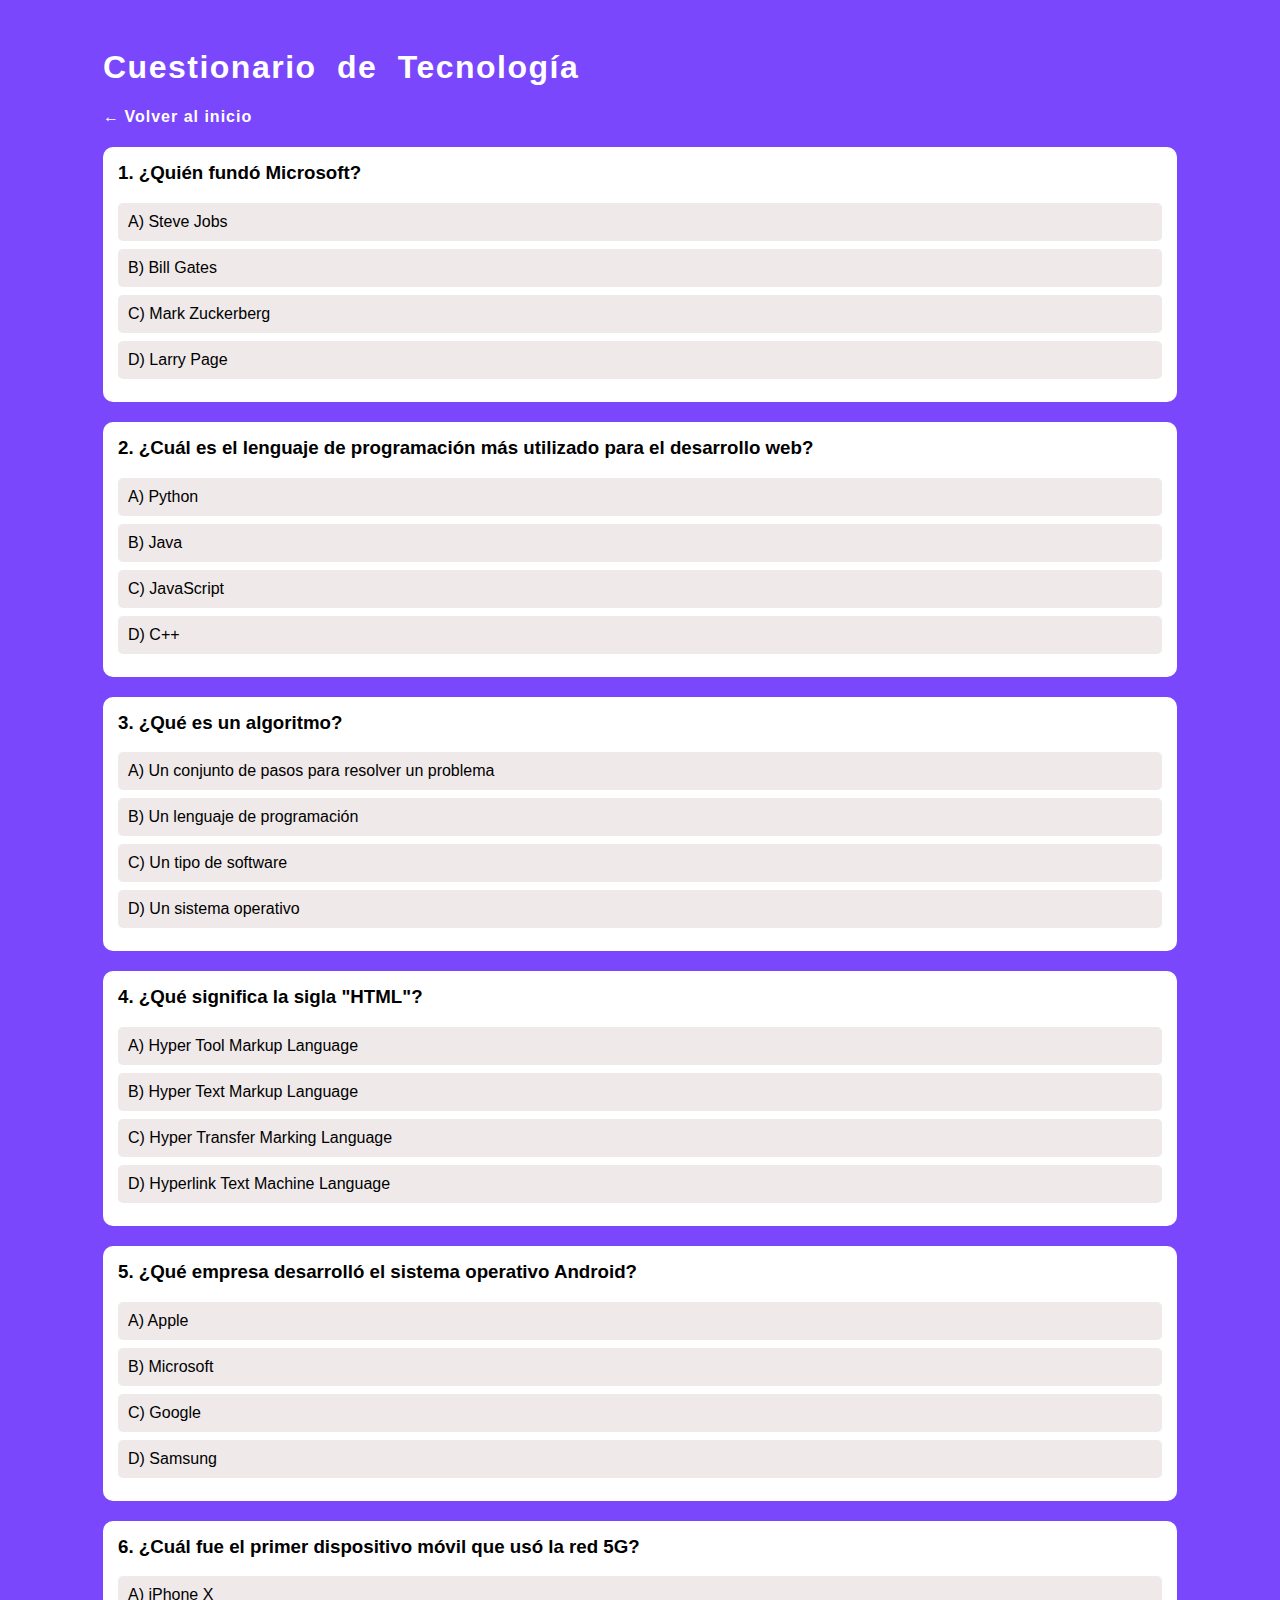
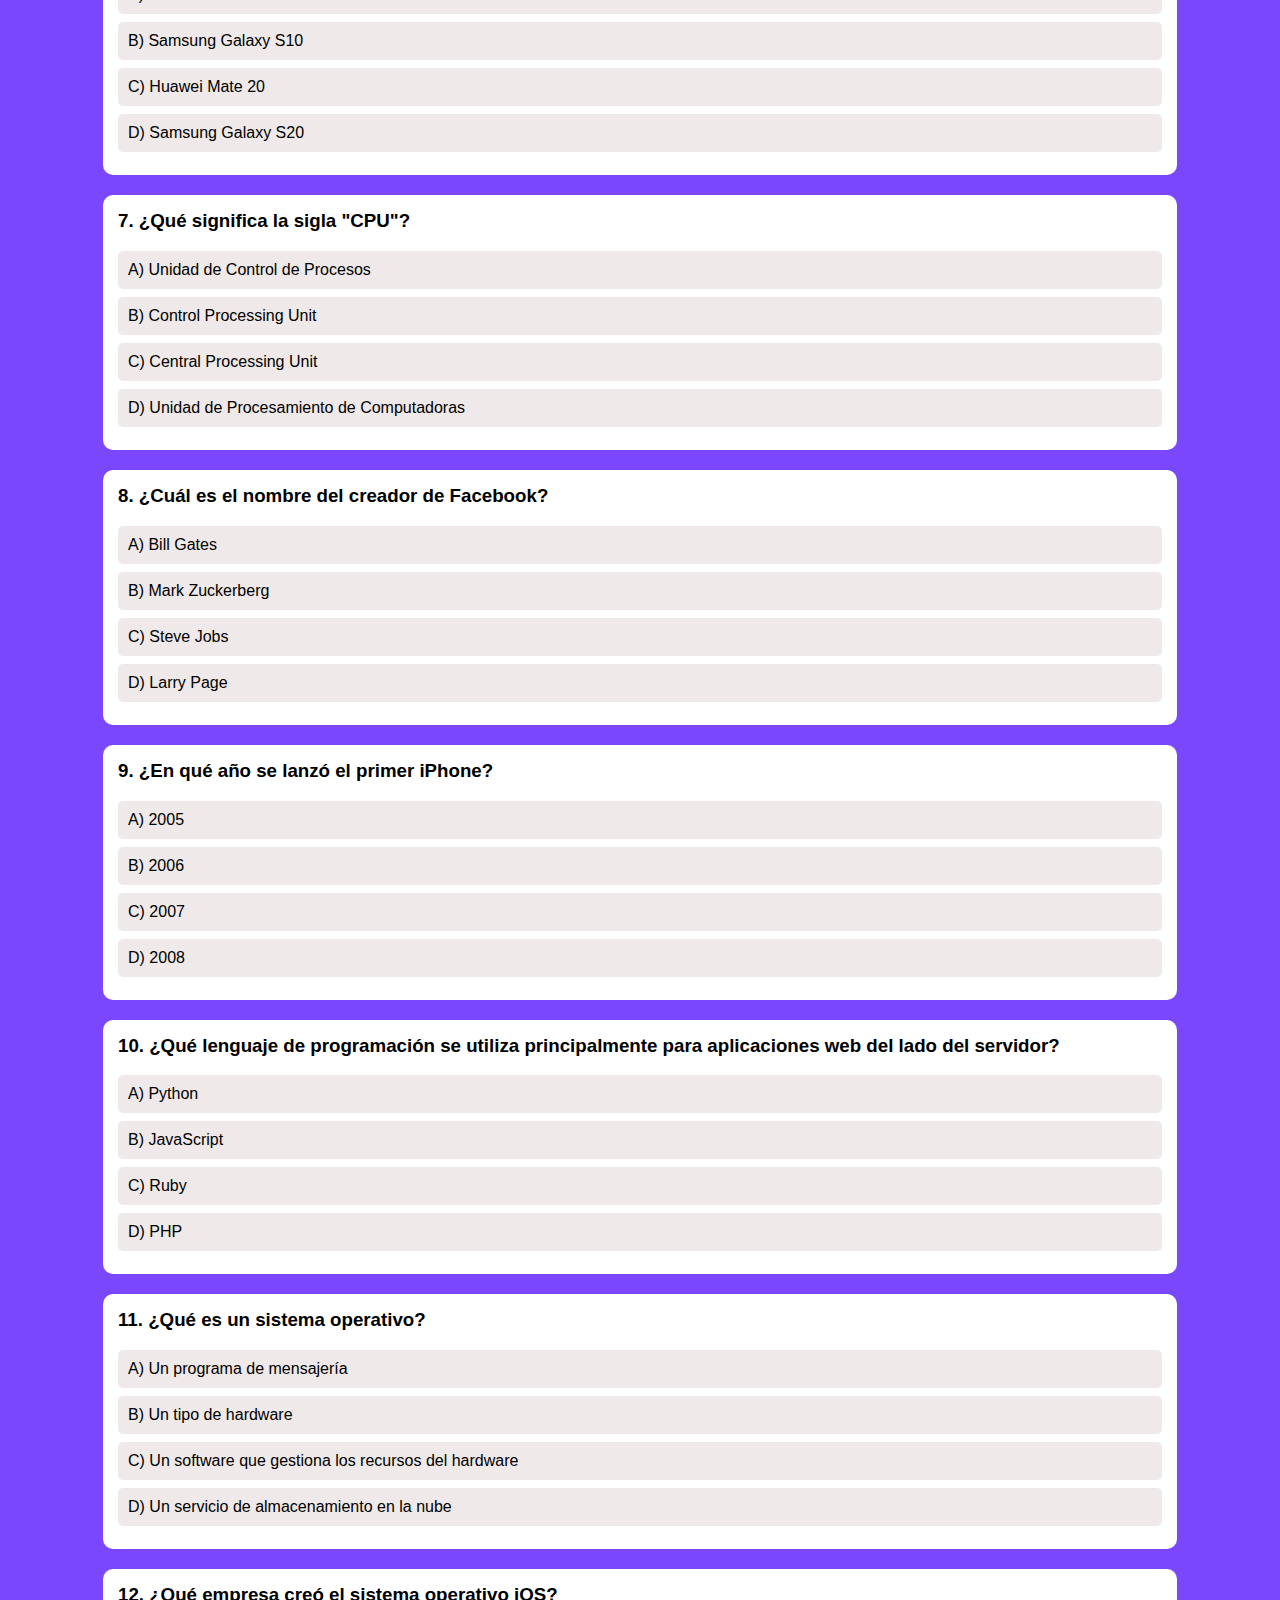
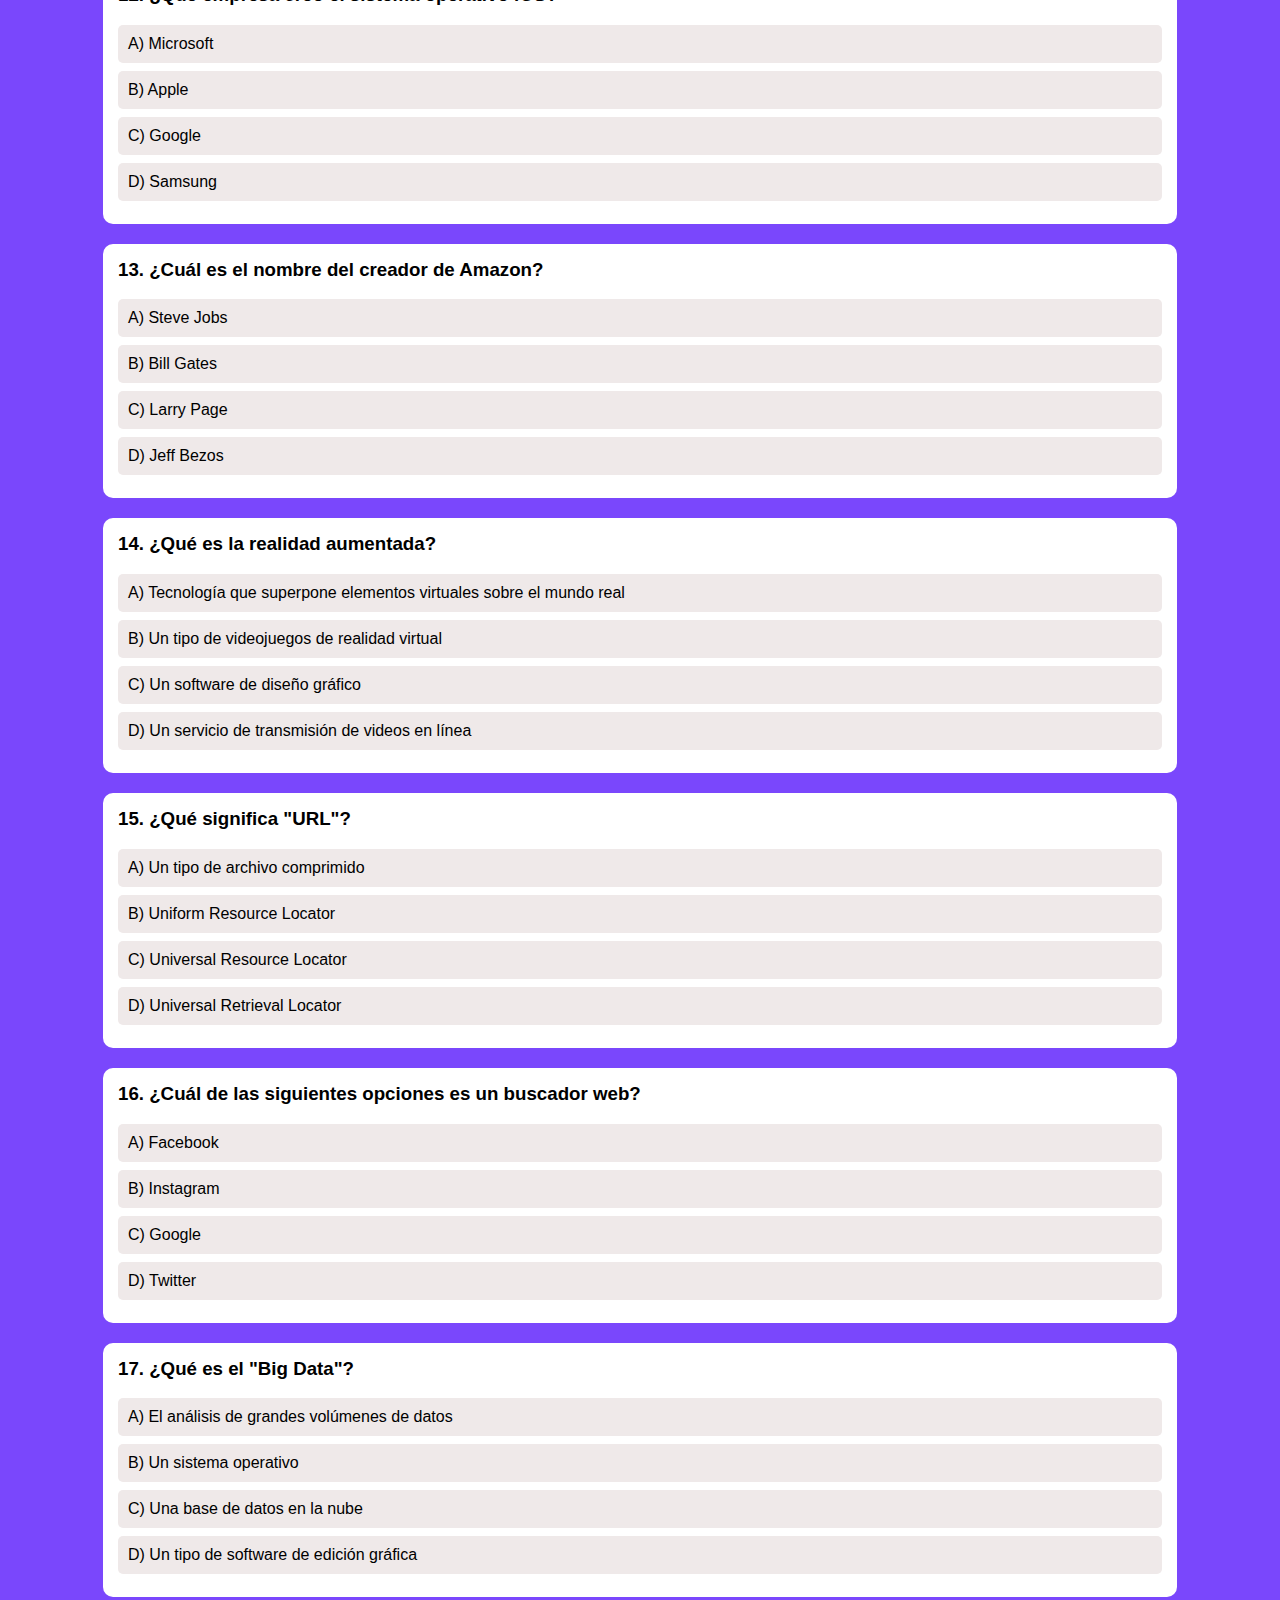
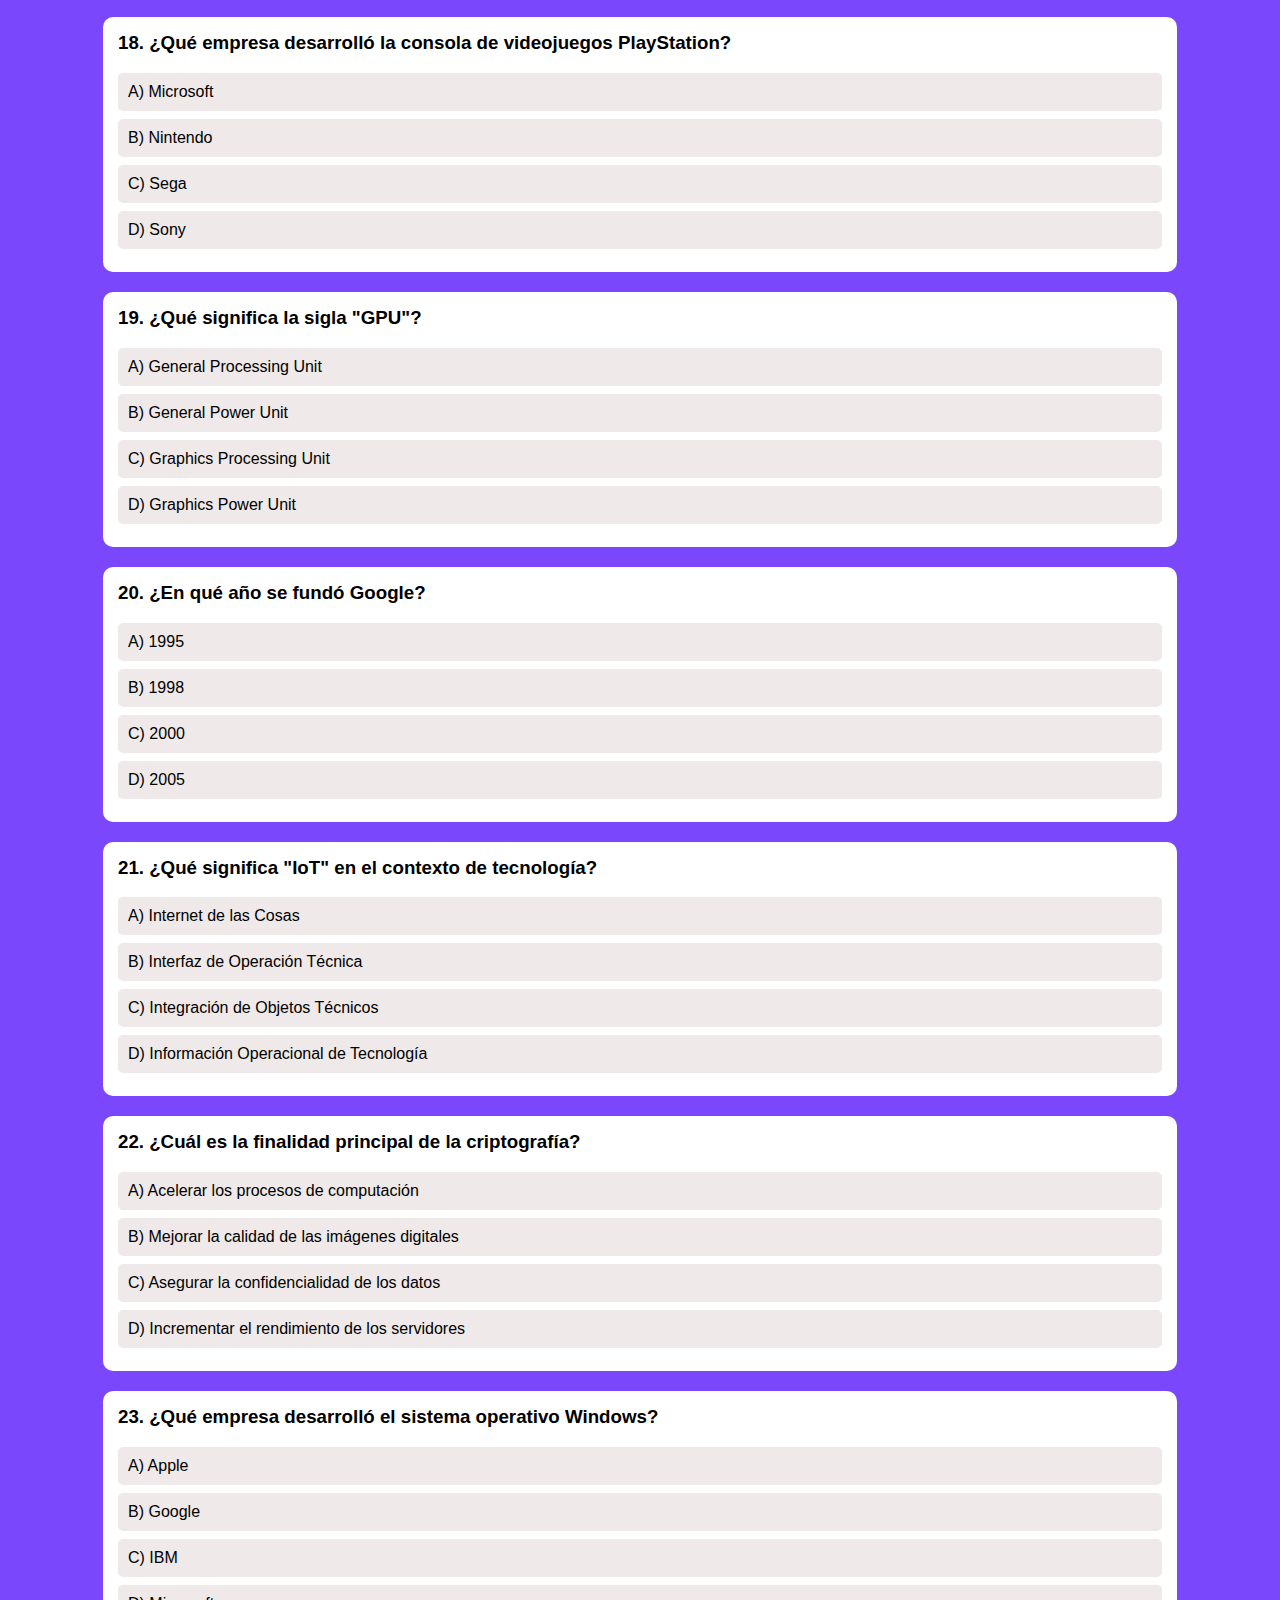
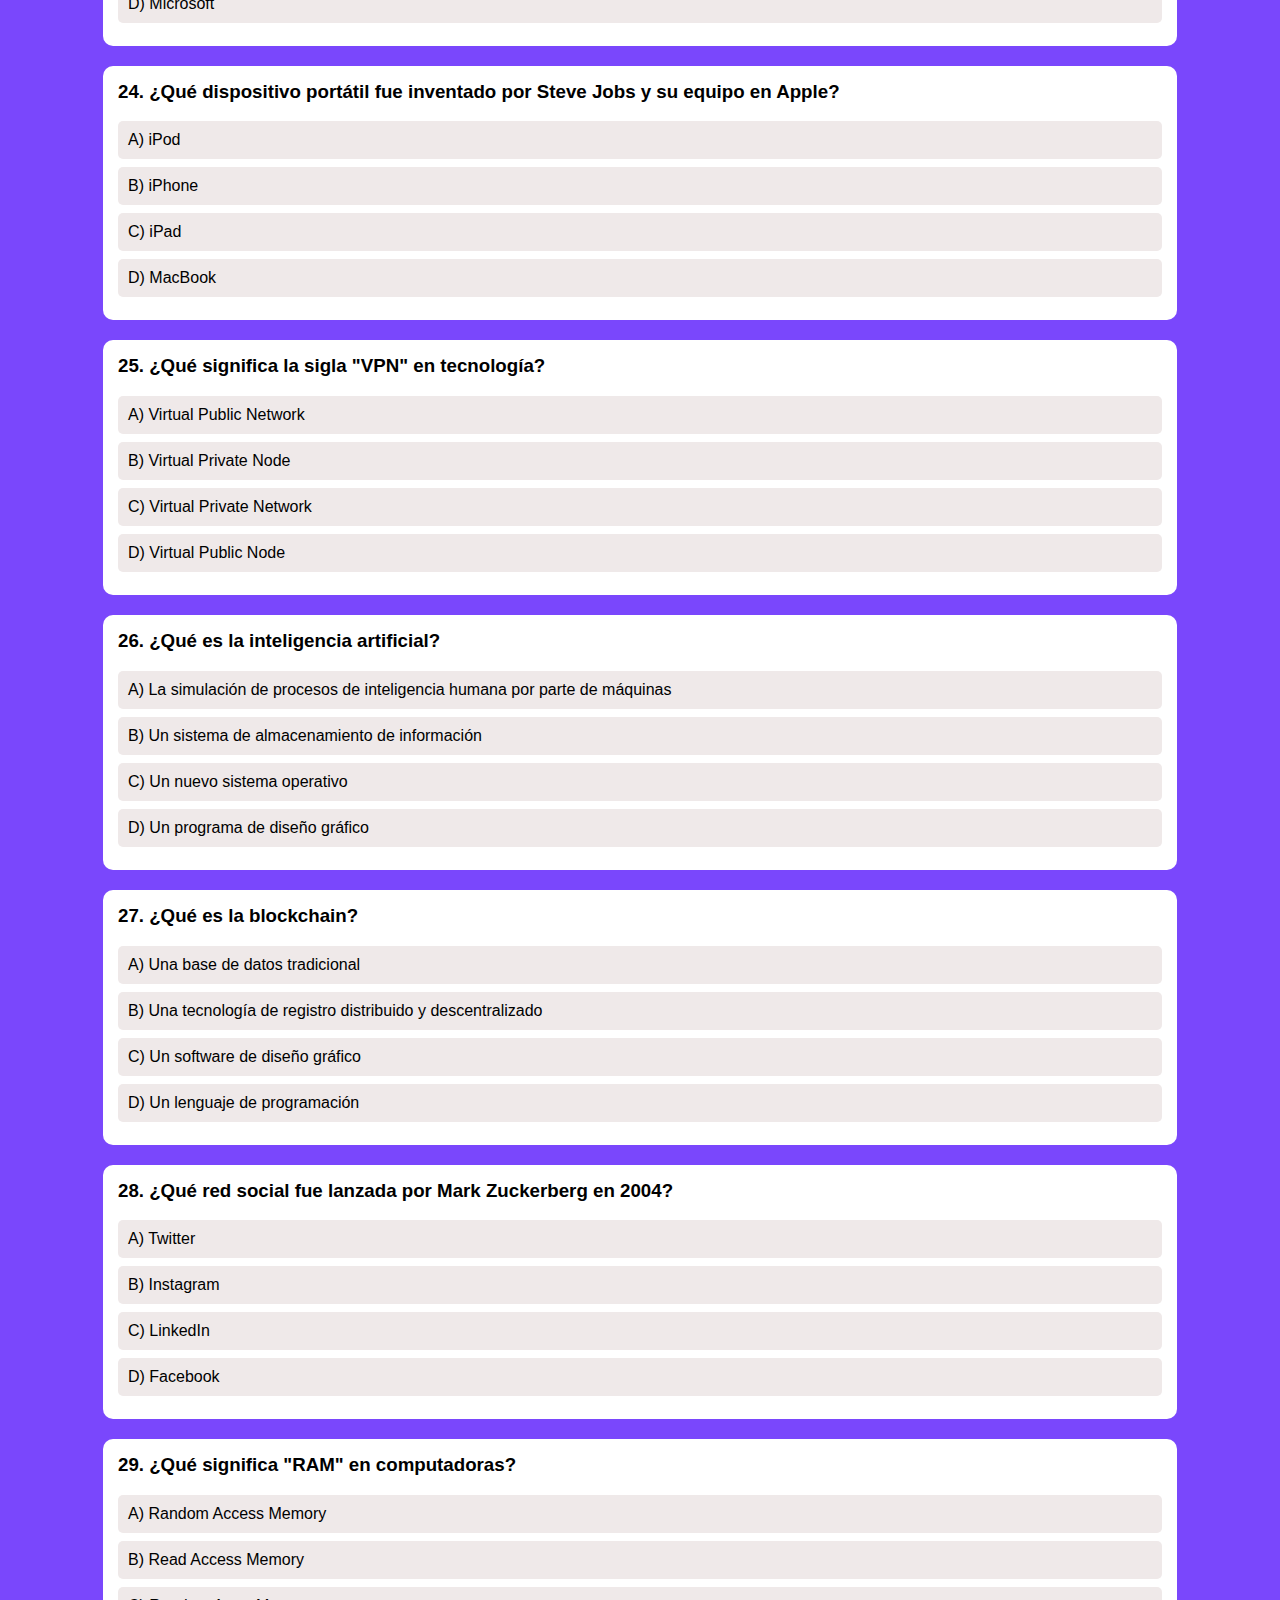
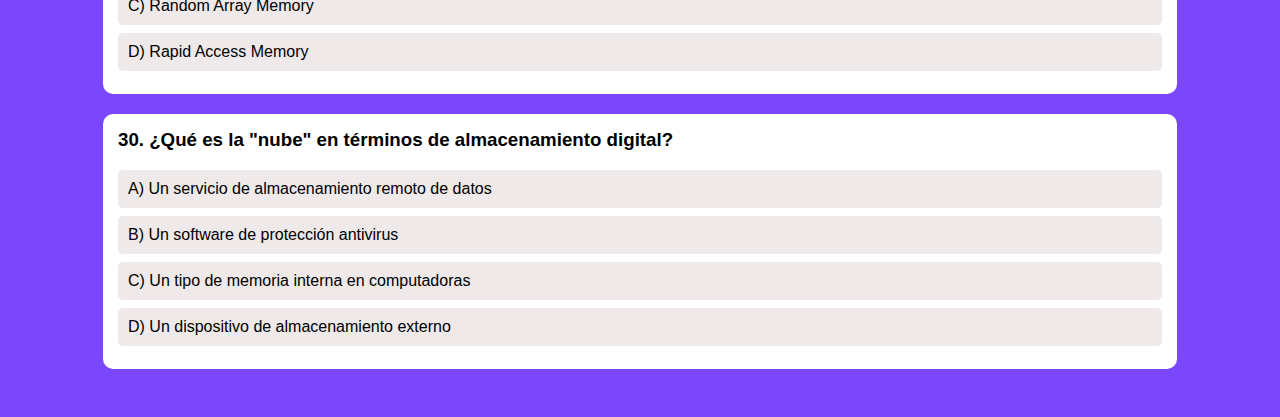
<file: Quizs/Tecnologia.html>
<!DOCTYPE html>
<html lang="es">
<head>
    <meta charset="UTF-8">
    <title>Quiz de Tecnología</title>
    <link rel="stylesheet" href="../Estilos/quizs.css"> <!-- Estilos de quizs-->
</head>
<body id="Tecnologia"> <!-- Id para el CSS para poner cosas especificas de arte, al ser comun para todos los quizs-->

    <div class="contenedorPreguntas"> <!-- contenedor para las preguntas-->
        <h1>Cuestionario de Tecnología</h1>

        <!-- Enlace al inicio-->
        <a href="../index.html"><h4>Volver al inicio</h4></a>

        <!-- Pregunta 1. Su respuesta correcta es B-->
        <div class="pregunta" data-correcta="B" data-aleatorio="331">
            <h3>1. ¿Quién fundó Microsoft?</h3>
            <div class="opcion" data-opcion="A">A) Steve Jobs</div>
            <div class="opcion" data-opcion="B">B) Bill Gates</div>
            <div class="opcion" data-opcion="C">C) Mark Zuckerberg</div>
            <div class="opcion" data-opcion="D">D) Larry Page</div>
        </div>

        <!-- Pregunta 2. Su respuesta correcta es C-->
        <div class="pregunta" data-correcta="C" data-aleatorio="332">
            <h3>2. ¿Cuál es el lenguaje de programación más utilizado para el desarrollo web?</h3>
            <div class="opcion" data-opcion="A">A) Python</div>
            <div class="opcion" data-opcion="B">B) Java</div>
            <div class="opcion" data-opcion="C">C) JavaScript</div>
            <div class="opcion" data-opcion="D">D) C++</div>
        </div>

        <!-- Pregunta 3. Su respuesta correcta es A-->
        <div class="pregunta" data-correcta="A" data-aleatorio="333">
            <h3>3. ¿Qué es un algoritmo?</h3>
            <div class="opcion" data-opcion="A">A) Un conjunto de pasos para resolver un problema</div>
            <div class="opcion" data-opcion="B">B) Un lenguaje de programación</div>
            <div class="opcion" data-opcion="C">C) Un tipo de software</div>
            <div class="opcion" data-opcion="D">D) Un sistema operativo</div>
        </div>

        <!-- Pregunta 4. Su respuesta correcta es B-->
        <div class="pregunta" data-correcta="B" data-aleatorio="334">
            <h3>4. ¿Qué significa la sigla "HTML"?</h3>
            <div class="opcion" data-opcion="A">A) Hyper Tool Markup Language</div>
            <div class="opcion" data-opcion="B">B) Hyper Text Markup Language</div>
            <div class="opcion" data-opcion="C">C) Hyper Transfer Marking Language</div>
            <div class="opcion" data-opcion="D">D) Hyperlink Text Machine Language</div>
        </div>

        <!-- Pregunta 5. Su respuesta correcta es C-->
        <div class="pregunta" data-correcta="C" data-aleatorio="335">
            <h3>5. ¿Qué empresa desarrolló el sistema operativo Android?</h3>
            <div class="opcion" data-opcion="A">A) Apple</div>
            <div class="opcion" data-opcion="B">B) Microsoft</div>
            <div class="opcion" data-opcion="C">C) Google</div>
            <div class="opcion" data-opcion="D">D) Samsung</div>
        </div>

        <!-- Pregunta 6. Su respuesta correcta es D-->
        <div class="pregunta" data-correcta="D" data-aleatorio="336">
            <h3>6. ¿Cuál fue el primer dispositivo móvil que usó la red 5G?</h3>
            <div class="opcion" data-opcion="A">A) iPhone X</div>
            <div class="opcion" data-opcion="B">B) Samsung Galaxy S10</div>
            <div class="opcion" data-opcion="C">C) Huawei Mate 20</div>
            <div class="opcion" data-opcion="D">D) Samsung Galaxy S20</div>
        </div>

        <!-- Pregunta 7. Su respuesta correcta es C-->
        <div class="pregunta" data-correcta="C" data-aleatorio="337">
            <h3>7. ¿Qué significa la sigla "CPU"?</h3>
            <div class="opcion" data-opcion="A">A) Unidad de Control de Procesos</div>
            <div class="opcion" data-opcion="B">B) Control Processing Unit</div>
            <div class="opcion" data-opcion="C">C) Central Processing Unit</div>
            <div class="opcion" data-opcion="D">D) Unidad de Procesamiento de Computadoras</div>
        </div>

        <!-- Pregunta 8. Su respuesta correcta es B-->
        <div class="pregunta" data-correcta="B" data-aleatorio="338">
            <h3>8. ¿Cuál es el nombre del creador de Facebook?</h3>
            <div class="opcion" data-opcion="A">A) Bill Gates</div>
            <div class="opcion" data-opcion="B">B) Mark Zuckerberg</div>
            <div class="opcion" data-opcion="C">C) Steve Jobs</div>
            <div class="opcion" data-opcion="D">D) Larry Page</div>
        </div>

        <!-- Pregunta 9. Su respuesta correcta es C-->
        <div class="pregunta" data-correcta="C" data-aleatorio="339">
            <h3>9. ¿En qué año se lanzó el primer iPhone?</h3>
            <div class="opcion" data-opcion="A">A) 2005</div>
            <div class="opcion" data-opcion="B">B) 2006</div>
            <div class="opcion" data-opcion="C">C) 2007</div>
            <div class="opcion" data-opcion="D">D) 2008</div>
        </div>

        <!-- Pregunta 10. Su respuesta correcta es D-->
        <div class="pregunta" data-correcta="D" data-aleatorio="350">
            <h3>10. ¿Qué lenguaje de programación se utiliza principalmente para aplicaciones web del lado del servidor?</h3>
            <div class="opcion" data-opcion="A">A) Python</div>
            <div class="opcion" data-opcion="B">B) JavaScript</div>
            <div class="opcion" data-opcion="C">C) Ruby</div>
            <div class="opcion" data-opcion="D">D) PHP</div>
        </div>

        <!-- Pregunta 11. Su respuesta correcta es C-->
        <div class="pregunta" data-correcta="C" data-aleatorio="341">
            <h3>11. ¿Qué es un sistema operativo?</h3>
            <div class="opcion" data-opcion="A">A) Un programa de mensajería</div>
            <div class="opcion" data-opcion="B">B) Un tipo de hardware</div>
            <div class="opcion" data-opcion="C">C) Un software que gestiona los recursos del hardware</div>
            <div class="opcion" data-opcion="D">D) Un servicio de almacenamiento en la nube</div>
        </div>

        <!-- Pregunta 12. Su respuesta correcta es B-->
        <div class="pregunta" data-correcta="B" data-aleatorio="342">
            <h3>12. ¿Qué empresa creó el sistema operativo iOS?</h3>
            <div class="opcion" data-opcion="A">A) Microsoft</div>
            <div class="opcion" data-opcion="B">B) Apple</div>
            <div class="opcion" data-opcion="C">C) Google</div>
            <div class="opcion" data-opcion="D">D) Samsung</div>
        </div>

        <!-- Pregunta 13. Su respuesta correcta es D-->
        <div class="pregunta" data-correcta="D" data-aleatorio="343">
            <h3>13. ¿Cuál es el nombre del creador de Amazon?</h3>
            <div class="opcion" data-opcion="A">A) Steve Jobs</div>
            <div class="opcion" data-opcion="B">B) Bill Gates</div>
            <div class="opcion" data-opcion="C">C) Larry Page</div>
            <div class="opcion" data-opcion="D">D) Jeff Bezos</div>
        </div>

        <!-- Pregunta 14. Su respuesta correcta es A-->
        <div class="pregunta" data-correcta="A" data-aleatorio="344">
            <h3>14. ¿Qué es la realidad aumentada?</h3>
            <div class="opcion" data-opcion="A">A) Tecnología que superpone elementos virtuales sobre el mundo real</div>
            <div class="opcion" data-opcion="B">B) Un tipo de videojuegos de realidad virtual</div>
            <div class="opcion" data-opcion="C">C) Un software de diseño gráfico</div>
            <div class="opcion" data-opcion="D">D) Un servicio de transmisión de videos en línea</div>
        </div>

        <!-- Pregunta 15. Su respuesta correcta es B-->
        <div class="pregunta" data-correcta="B" data-aleatorio="345">
            <h3>15. ¿Qué significa "URL"?</h3>
            <div class="opcion" data-opcion="A">A) Un tipo de archivo comprimido</div>
            <div class="opcion" data-opcion="B">B) Uniform Resource Locator</div>
            <div class="opcion" data-opcion="C">C) Universal Resource Locator</div>
            <div class="opcion" data-opcion="D">D) Universal Retrieval Locator</div>
        </div>

        <!-- Pregunta 16. Su respuesta correcta es C-->
        <div class="pregunta" data-correcta="C" data-aleatorio="346">
            <h3>16. ¿Cuál de las siguientes opciones es un buscador web?</h3>
            <div class="opcion" data-opcion="A">A) Facebook</div>
            <div class="opcion" data-opcion="B">B) Instagram</div>
            <div class="opcion" data-opcion="C">C) Google</div>
            <div class="opcion" data-opcion="D">D) Twitter</div>
        </div>

        <!-- Pregunta 17. Su respuesta correcta es A-->
        <div class="pregunta" data-correcta="A" data-aleatorio="347">
            <h3>17. ¿Qué es el "Big Data"?</h3>
            <div class="opcion" data-opcion="A">A) El análisis de grandes volúmenes de datos</div>
            <div class="opcion" data-opcion="B">B) Un sistema operativo</div>
            <div class="opcion" data-opcion="C">C) Una base de datos en la nube</div>
            <div class="opcion" data-opcion="D">D) Un tipo de software de edición gráfica</div>
        </div>

        <!-- Pregunta 18. Su respuesta correcta es D-->
        <div class="pregunta" data-correcta="D" data-aleatorio="348">
            <h3>18. ¿Qué empresa desarrolló la consola de videojuegos PlayStation?</h3>
            <div class="opcion" data-opcion="A">A) Microsoft</div>
            <div class="opcion" data-opcion="B">B) Nintendo</div>
            <div class="opcion" data-opcion="C">C) Sega</div>
            <div class="opcion" data-opcion="D">D) Sony</div>
        </div>

        <!-- Pregunta 19. Su respuesta correcta es C-->
        <div class="pregunta" data-correcta="C" data-aleatorio="349">
            <h3>19. ¿Qué significa la sigla "GPU"?</h3>
            <div class="opcion" data-opcion="A">A) General Processing Unit</div>
            <div class="opcion" data-opcion="B">B) General Power Unit</div>
            <div class="opcion" data-opcion="C">C) Graphics Processing Unit</div>
            <div class="opcion" data-opcion="D">D) Graphics Power Unit</div>
        </div>

        <!-- Pregunta 20. Su respuesta correcta es B-->
        <div class="pregunta" data-correcta="B" data-aleatorio="350">
            <h3>20. ¿En qué año se fundó Google?</h3>
            <div class="opcion" data-opcion="A">A) 1995</div>
            <div class="opcion" data-opcion="B">B) 1998</div>
            <div class="opcion" data-opcion="C">C) 2000</div>
            <div class="opcion" data-opcion="D">D) 2005</div>
        </div>

        <!-- Pregunta 21. Su respuesta correcta es A-->
        <div class="pregunta" data-correcta="A" data-aleatorio="351">
            <h3>21. ¿Qué significa "IoT" en el contexto de tecnología?</h3>
            <div class="opcion" data-opcion="A">A) Internet de las Cosas</div>
            <div class="opcion" data-opcion="B">B) Interfaz de Operación Técnica</div>
            <div class="opcion" data-opcion="C">C) Integración de Objetos Técnicos</div>
            <div class="opcion" data-opcion="D">D) Información Operacional de Tecnología</div>
        </div>

        <!-- Pregunta 22. Su respuesta correcta es C-->
        <div class="pregunta" data-correcta="C" data-aleatorio="352">
            <h3>22. ¿Cuál es la finalidad principal de la criptografía?</h3>
            <div class="opcion" data-opcion="A">A) Acelerar los procesos de computación</div>
            <div class="opcion" data-opcion="B">B) Mejorar la calidad de las imágenes digitales</div>
            <div class="opcion" data-opcion="C">C) Asegurar la confidencialidad de los datos</div>
            <div class="opcion" data-opcion="D">D) Incrementar el rendimiento de los servidores</div>
        </div>

        <!-- Pregunta 23. Su respuesta correcta es D-->
        <div class="pregunta" data-correcta="D" data-aleatorio="353">
            <h3>23. ¿Qué empresa desarrolló el sistema operativo Windows?</h3>
            <div class="opcion" data-opcion="A">A) Apple</div>
            <div class="opcion" data-opcion="B">B) Google</div>
            <div class="opcion" data-opcion="C">C) IBM</div>
            <div class="opcion" data-opcion="D">D) Microsoft</div>
        </div>


        <!-- Pregunta 24. Su respuesta correcta es B-->
        <div class="pregunta" data-correcta="B" data-aleatorio="354">
            <h3>24. ¿Qué dispositivo portátil fue inventado por Steve Jobs y su equipo en Apple?</h3>
            <div class="opcion" data-opcion="A">A) iPod</div>
            <div class="opcion" data-opcion="B">B) iPhone</div>
            <div class="opcion" data-opcion="C">C) iPad</div>
            <div class="opcion" data-opcion="D">D) MacBook</div>
        </div>

        <!-- Pregunta 25. Su respuesta correcta es C-->
        <div class="pregunta" data-correcta="C" data-aleatorio="355">
            <h3>25. ¿Qué significa la sigla "VPN" en tecnología?</h3>
            <div class="opcion" data-opcion="A">A) Virtual Public Network</div>
            <div class="opcion" data-opcion="B">B) Virtual Private Node</div>
            <div class="opcion" data-opcion="C">C) Virtual Private Network</div>
            <div class="opcion" data-opcion="D">D) Virtual Public Node</div>
        </div>

        <!-- Pregunta 26. Su respuesta correcta es A-->
        <div class="pregunta" data-correcta="A" data-aleatorio="356">
            <h3>26. ¿Qué es la inteligencia artificial?</h3>
            <div class="opcion" data-opcion="A">A) La simulación de procesos de inteligencia humana por parte de máquinas</div>
            <div class="opcion" data-opcion="B">B) Un sistema de almacenamiento de información</div>
            <div class="opcion" data-opcion="C">C) Un nuevo sistema operativo</div>
            <div class="opcion" data-opcion="D">D) Un programa de diseño gráfico</div>
        </div>

        <!-- Pregunta 27. Su respuesta correcta es B-->
        <div class="pregunta" data-correcta="B" data-aleatorio="357">
            <h3>27. ¿Qué es la blockchain?</h3>
            <div class="opcion" data-opcion="A">A) Una base de datos tradicional</div>
            <div class="opcion" data-opcion="B">B) Una tecnología de registro distribuido y descentralizado</div>
            <div class="opcion" data-opcion="C">C) Un software de diseño gráfico</div>
            <div class="opcion" data-opcion="D">D) Un lenguaje de programación</div>
        </div>

        <!-- Pregunta 28. Su respuesta correcta es D-->
        <div class="pregunta" data-correcta="D" data-aleatorio="358">
            <h3>28. ¿Qué red social fue lanzada por Mark Zuckerberg en 2004?</h3>
            <div class="opcion" data-opcion="A">A) Twitter</div>
            <div class="opcion" data-opcion="B">B) Instagram</div>
            <div class="opcion" data-opcion="C">C) LinkedIn</div>
            <div class="opcion" data-opcion="D">D) Facebook</div>
        </div>

        <!-- Pregunta 29. Su respuesta correcta es C-->
        <div class="pregunta" data-correcta="C" data-aleatorio="359">
            <h3>29. ¿Qué significa "RAM" en computadoras?</h3>
            <div class="opcion" data-opcion="A">A) Random Access Memory</div>
            <div class="opcion" data-opcion="B">B) Read Access Memory</div>
            <div class="opcion" data-opcion="C">C) Random Array Memory</div>
            <div class="opcion" data-opcion="D">D) Rapid Access Memory</div>
        </div>

        <!-- Pregunta 30. Su respuesta correcta es A-->
        <div class="pregunta" data-correcta="A" data-aleatorio="360">
            <h3>30. ¿Qué es la "nube" en términos de almacenamiento digital?</h3>
            <div class="opcion" data-opcion="A">A) Un servicio de almacenamiento remoto de datos</div>
            <div class="opcion" data-opcion="B">B) Un software de protección antivirus</div>
            <div class="opcion" data-opcion="C">C) Un tipo de memoria interna en computadoras</div>
            <div class="opcion" data-opcion="D">D) Un dispositivo de almacenamiento externo</div>
        </div>


        <!-- Resultados del quiz. muestra el numero de preguntas acertadas y un enlace para volver al inicio-->
        <div id="resultado">
            <h2>Resultado final:</h2>
            <p>Has acertado <span id="aciertos"></span> de <span id="preguntas"></span> preguntas.</p>
            <a href="../index.html"><h4>Volver al inicio</h4></a>
        </div>
    </div>

    <!-- Scripts. Uno es el enlace a la libreria de JQuery (la primera) y la otra al script donde esta todo-->
    <script src="https://code.jquery.com/jquery-3.7.1.min.js"></script>
    <script src="../JavaScript/script.js"></script>
</body>
</html>
</file>
<file: Estilos/index.css>
/*
El fondo del body del index es una foto de interrogaciones.
La fuente del texto es verdana, y si no puede serlo sigue por la lista.
El margen y el padding de todos los lados es 0.
*/
body{ 
    background: url(../Fotos/Fondo\ Interrogaciones.png) center/cover fixed;
    font-family: Verdana, Geneva, Tahoma, sans-serif;
    margin: 0;
    padding: 0;
}

h1{ /* El titulo se centra y tiene un margen encima de 20px*/
    text-align: center;
    margin-top: 20px;
}

/*
Contiene el texto de la introduccion, que es 1,2 veces el tamaño del padre, centrado, 
con un margen en la encima y debajo de 20px y a los lados automatico, con un ancho maximo de 800px.
*/
.intro{
    font-size: 1.2em;
    text-align: center;
    margin: 20px auto;
    max-width: 800px;
}

/*
El contenedor de los quiz se divide en tres columnas en las que va dicidiendo los quizes.
Tienen un espacio entre si de 20 px, un padding de 40px, un ancho maximo automatico, 
una altura maxima que se ajusta al contenido, y un margen de 0 arriba y abajo, y automatico a los lados.
*/
.quizes{
    display: grid;
    grid-template-columns: repeat(3, 1fr);
    gap: 30px;
    padding: 40px;
    max-width: auto;
    max-height: fit-content;
    margin: 0 auto;
}

/*
Cada quiz es de color blanco, con bordes redondeados de 10px, centrados, con un padding de 15px, y una transicion 
al pasar por encima para que se haga un poco mas grande en 0,2 segundos.
*/
.quiz{
    background-color: white;
    border-radius: 10px;
    text-align: center;
    padding: 15px;
    transition: transform 0.2s;
}

.quiz:hover{ /*Al pasar por encima del quiz se hace un 1,05 mas grande. (transformacion)*/
    transform: scale(1.05);
}

/*
las imagenes de los quizes tienes un ancho del 100% del contenedor y una altura de 200px.
La imagen cubre el contenedor y tiene un borde redondeado de 8px.
*/
.quiz img{
    width: 100%;
    height: 200px;
    object-fit: cover;
    border-radius: 8px;
}

/* Los parrafos de los quizes tienen un amrgen de arriba de 10px, letra en negrita de color negro.*/
.quiz p{
    margin-top: 10px;
    font-weight: bold;
    color: black;
}

/*Los enlaces de los quizes no estan subrayados*/
.quiz a{
    text-decoration: none;
}

/*
Para dificultad le pone un color.
El texto se añade aqui porque era mas facil de editar, al ser la dificultad algo que depende de la persona,
le pasamos la pagina a varios amigos para que la probaran y poner las dificultades.
*/
.muyFacil::after{
    content: "Muy fácil";
    color: rgb(3, 255, 238);
}
.facil::after{
    content: "Fácil";
    color: rgb(20, 255, 59);
}
.media::after{
    content: "Media";
    color: rgb(220, 206, 11);
}
.dificil::after{
    content: "Dificil";
    color: rgb(255, 88, 88);
}

/*
El contenedor del nombre de los autores esta a la derecha de la pagina, con un padding de 100px encima, 
25px a los lados, y 50 debajo.
*/
#autores{
    text-align: right;
    padding: 100px 25px 50px;
    font-weight: bold;
}
</file>
<file: Estilos/quizs.css>
body{ /*El cuerpo tiene la fuente "sans-serif", y un padding de 20px*/
    font-family: sans-serif;
    padding: 20px;
}

.contenedorPreguntas{ /*El contenedor de las preguntas tiene un padding de 75px a la derecha e izquierda*/
    padding: 0px 75px;
}

/*
Las preguntas tienen un color blanco, con un padding de 15px por todos los lados, margen de 20px debajo,
y un borde redondeado de 10px
*/
.pregunta{
    background: white;
    padding: 15px;
    margin-bottom: 20px;
    border-radius: 10px;
}

.pregunta h3{ /* El texto de la pregunta tiene un margen de arriba de 0px*/
    margin-top: 0;
}

/* 
Los contenedores de las preguntas tienen un margen de 8px encima y debajo, y 0px a la derecha e izquierda, padding de 10px en general, 
un fondo mas oscuro para poder verlo (como gris claro mas claro), un borde redondeado de 5px.
Cuando el raton pase por encima se pondra en puntero (mano), y tiene una transicion a gris claro en 0,3 segundos.
*/
.opcion{ 
    margin: 8px 0px;
    padding: 10px;
    background: rgb(239, 233, 233);
    border-radius: 5px;
    cursor: pointer;
    transition: background 0.3s;
}

.opcion:hover{ /* Al pasar por encima en fondo de la opcion se pone gris claro. (transicion)*/
    background: lightgray;
}

/* 
La clase "correcta" la añade el JS. Al seleccionar una opcion, la opcion que tenga esta clase (la opcion correcta),
se pone el fondo verde muy claro, y la letra de verde.
*/
.correcta{
    background-color: rgb(182, 221, 187);
    color: green;
}

/* 
La clase "incorrecta" la añade el JS. Al seleccionar una opcion incorrecta,
se pone el fondo rojo muy claro y la letra de roja.
*/
.incorrecta{
    background-color: rgb(224, 175, 175);
    color: red;
}

/*
La clase "incorrecta" la añade el JS. Al seleccionar una opcion, desactiva todas las opciones de la pregunta.
No deja volver a hacer click en una de ellas y las hace menos opacas.
*/
.opcion.desactivada{
    pointer-events: none;
    opacity: 0.5;
}

/*
El titulo de los quizes es blanco, con un espacio entre las letras de 1,5px 
y un espacio entre las palabras de 10px.
*/
h1{
    color: white;
    letter-spacing: 1.5px;
    word-spacing: 10px;
}

a{ /*Quita la linea de los enlaces.*/
    text-decoration: none;
}

/*Añade antes de los h4 (textos en los enlaces) una flecha hacia la izquierda con una separacion de 0,5px.*/
h4::before{ 
    content: "← ";
    letter-spacing: 0.5px;
}
h4{ /*Los h4 son de color blanco y con un espacio entre letras de 1px.*/
    color: white;
    letter-spacing: 1px;
}

/* 
El contenedor "resultados" esta oculto en un principio y luego al contestar todas las preguntas se muestra.
Tiene un padding de 20px y de 5 encima, un margen de  10 px encima, tiene un fondo de color amarillo claro,
y un borde redondeado de 5px.
*/
#resultado{
    display: none; 
    padding: 20px; 
    padding-top: 5px;
    background-color: rgb(255, 252, 163);
    border-radius: 10px; 
    margin-top: 10px;
}
#resultado h4{ /*El texto del enlace en el resultado es negro.*/
    color: black;
}

#Historia, #Cine{ /*El fondo del quiz de historia y cine son rojos algo opacos*/
    background-color: rgb(255, 51, 51, 0.85);
}

#Arte, #Literatura{ /*Elfondo del quiz de arte y literatura son azules claro algo opacos*/
    background-color: rgba(0, 199, 234, 0.578);
}

#Biologia, #Deporte, #Geografia{ /*El fondo del quiz de biologia, deporte y cine son verdes algo opacos*/
    background-color: rgba(22, 195, 25, 0.719);
}

#CulturaGeneral, #Musica{ /*El fondo del quiz de cultura general y musica son naranjas algo opacos*/
    background-color: rgba(255, 109, 4, 0.774);
}

#FyQ, #Logos, #Tecnologia{ /*El fondo del quiz de Fisica y quimica, logos y tecnologia son rojos algo opacos*/
    background-color: rgba(99, 39, 251, 0.852);
}

#Aleatorio{
    background-color: rgb(218, 214, 2); /*El fondo del quiz de preguntas aleatorias es amarillo.*/
}

/*Las imagenes del quiz de logos tienen un ancho de 150px y un margen de 10px a la derecha e izquierda y de 30 debajo.*/
.logo-img{ 
    width: 150px;
    margin: 10px 0 10px 30px;
}
</file>
